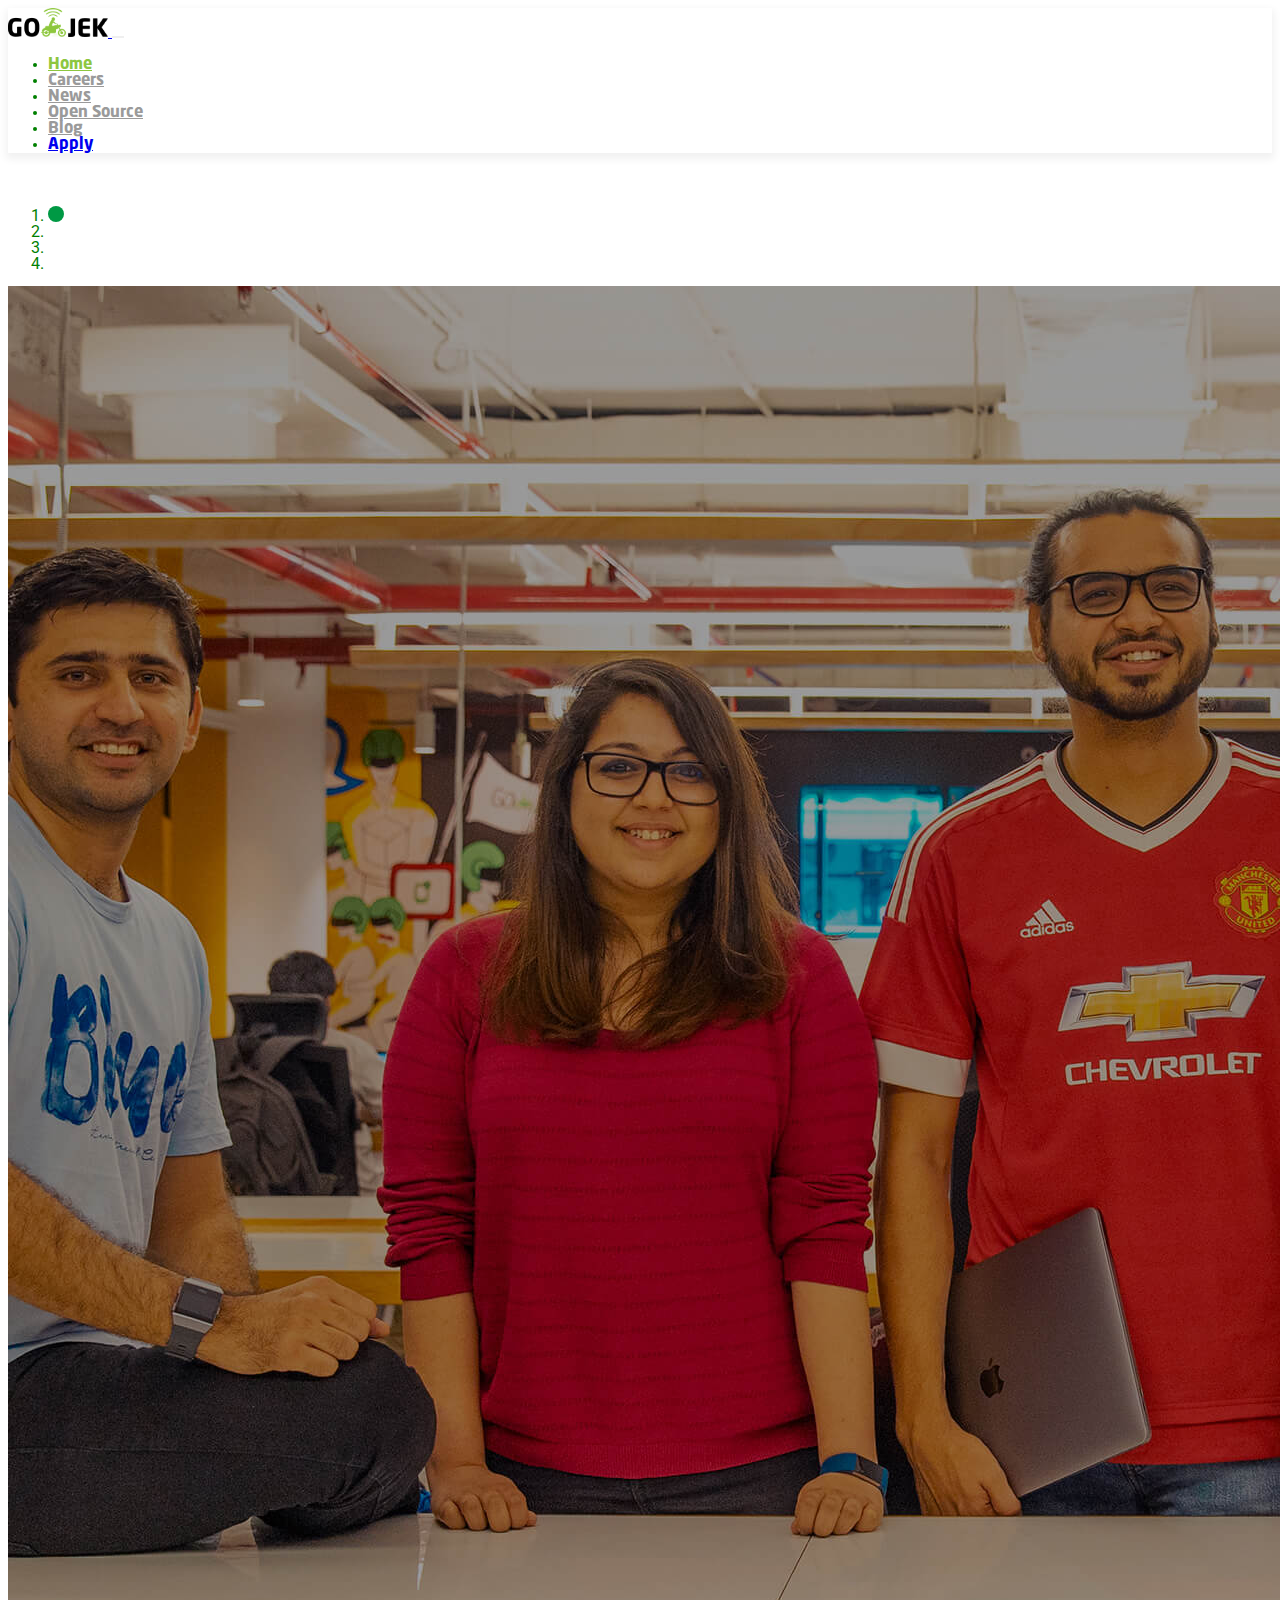
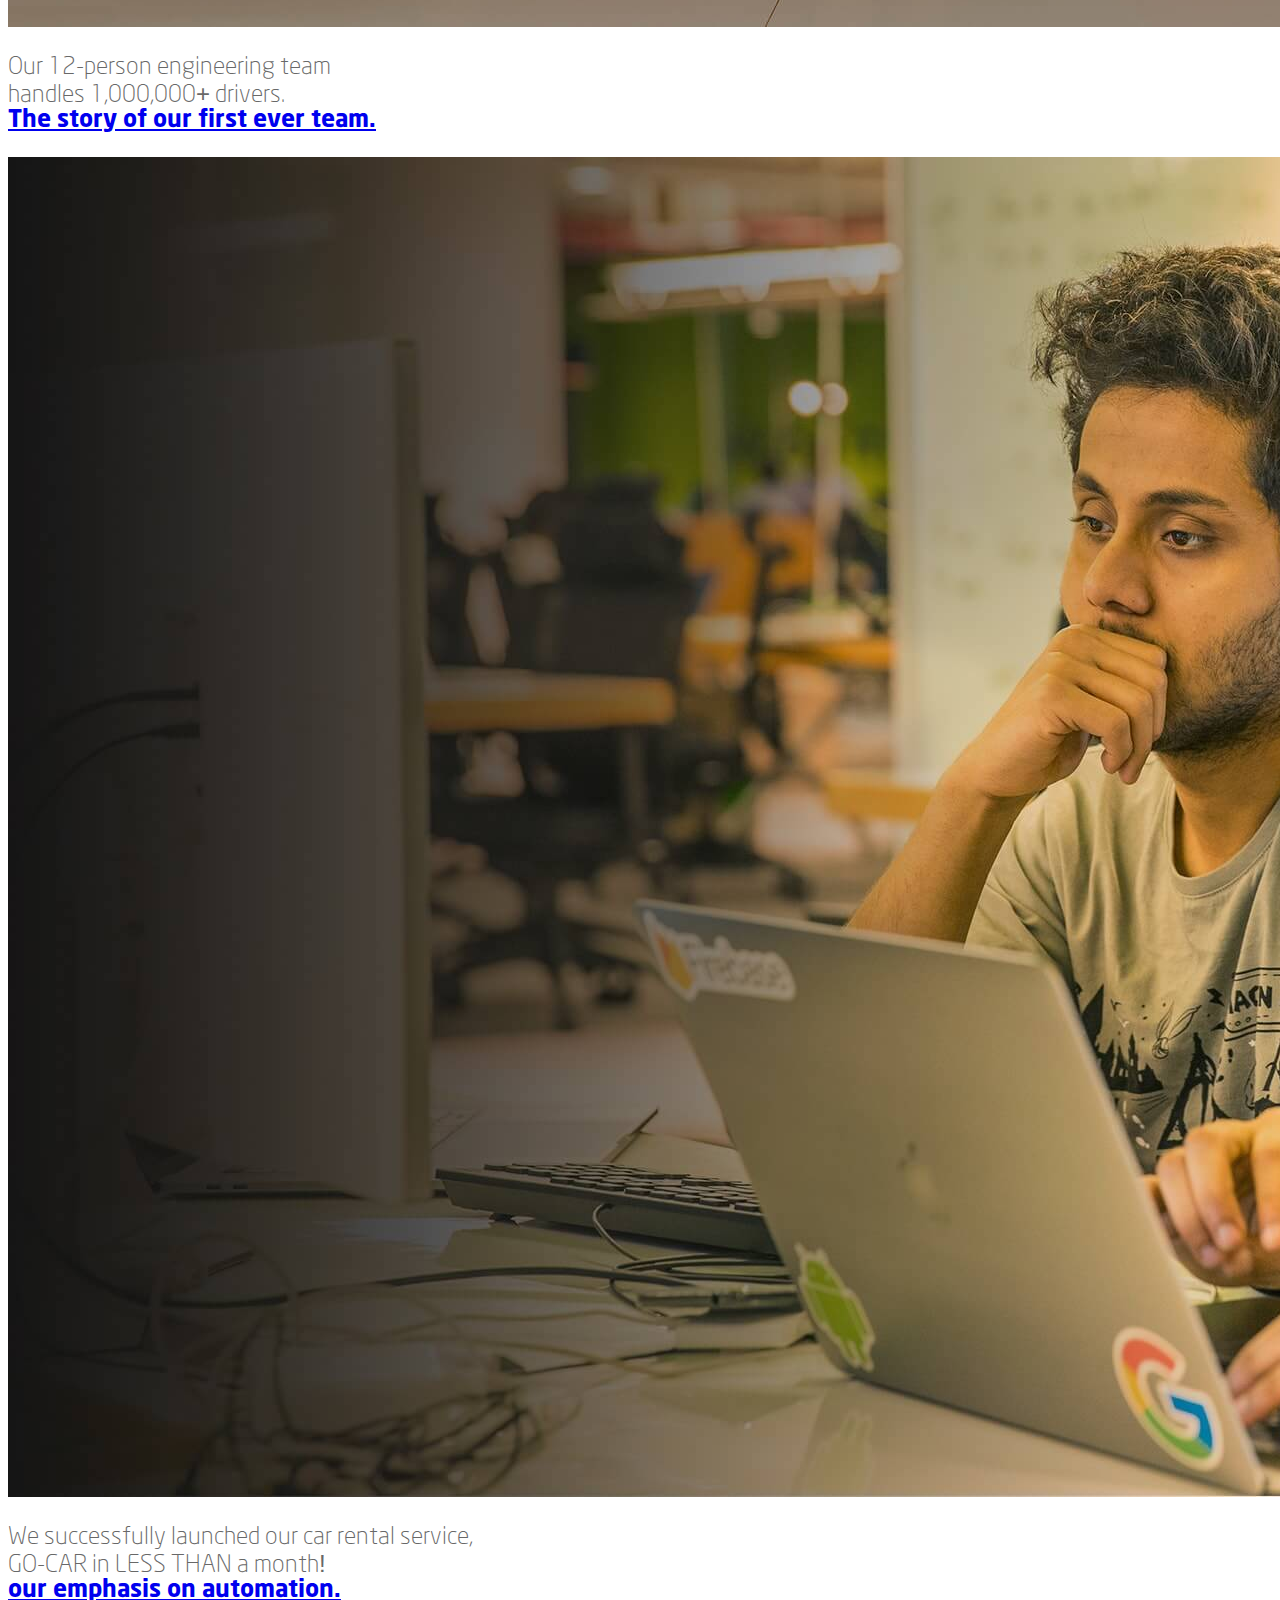
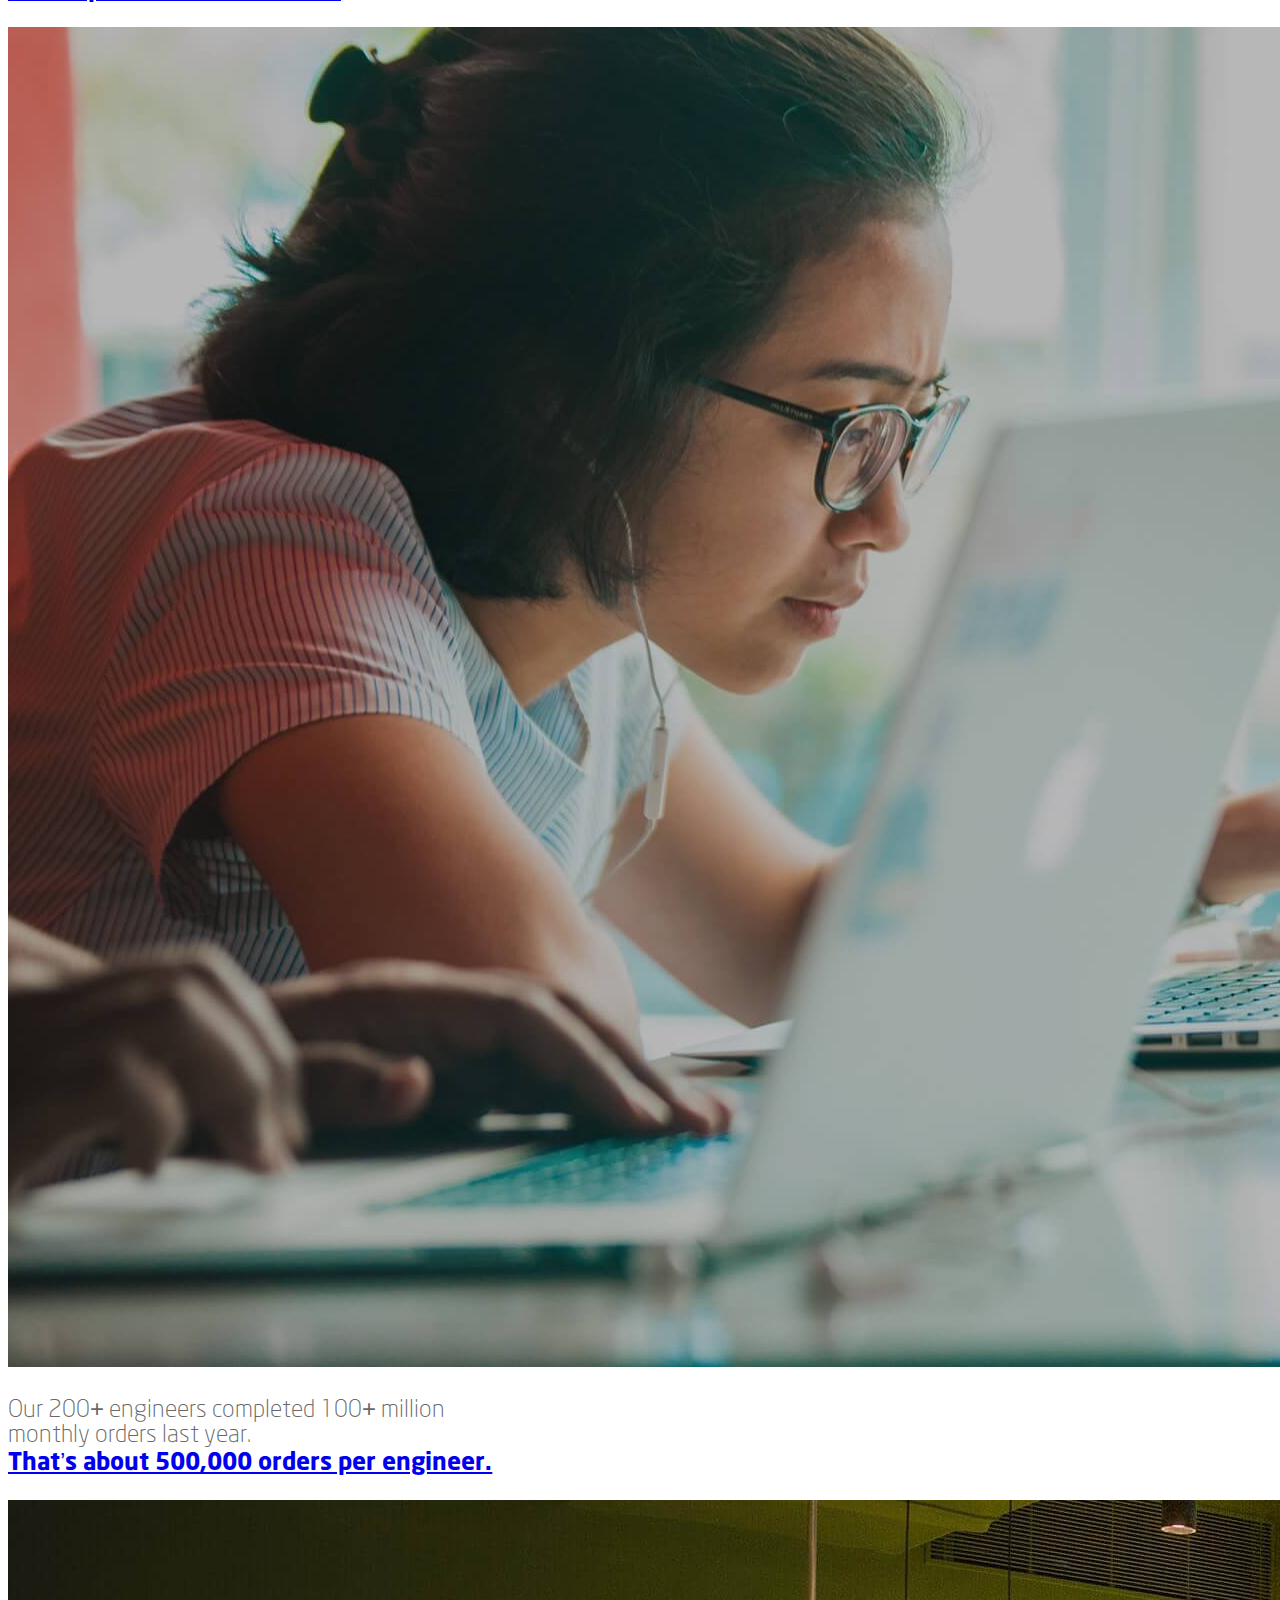
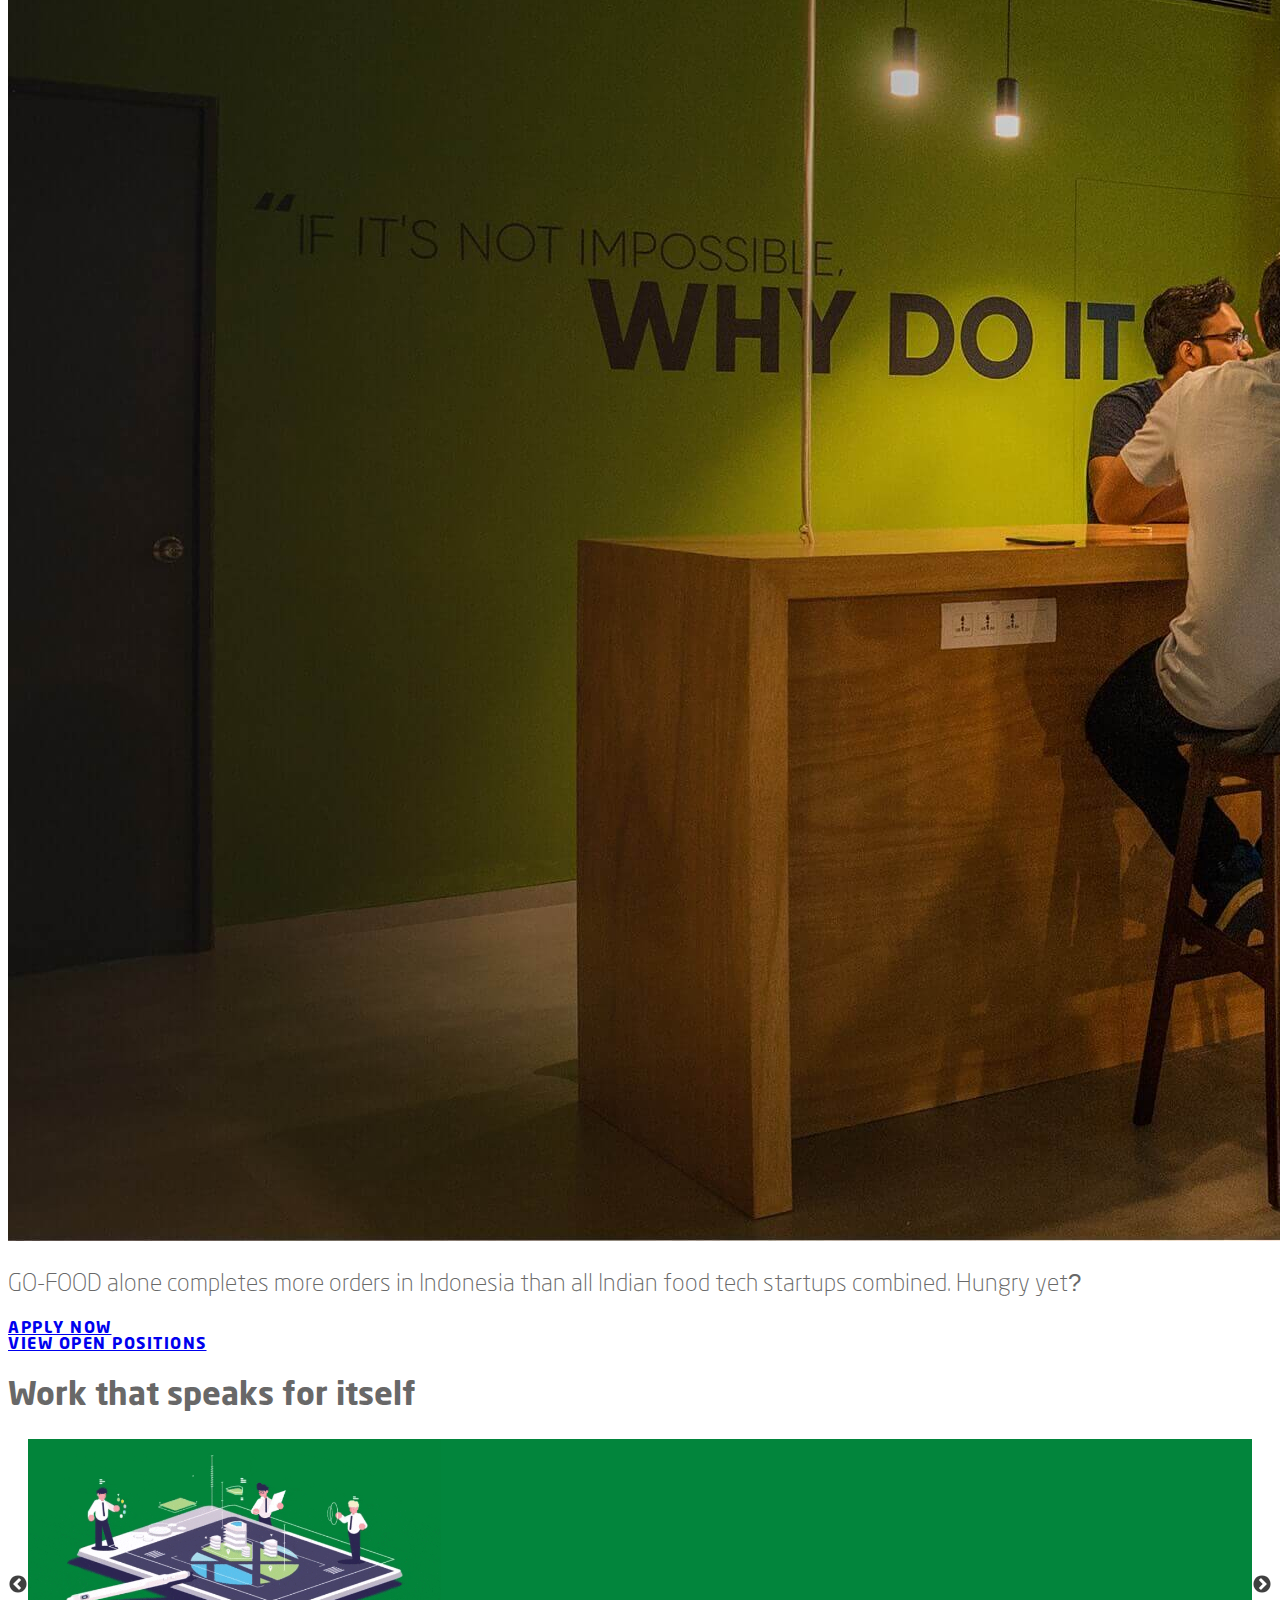
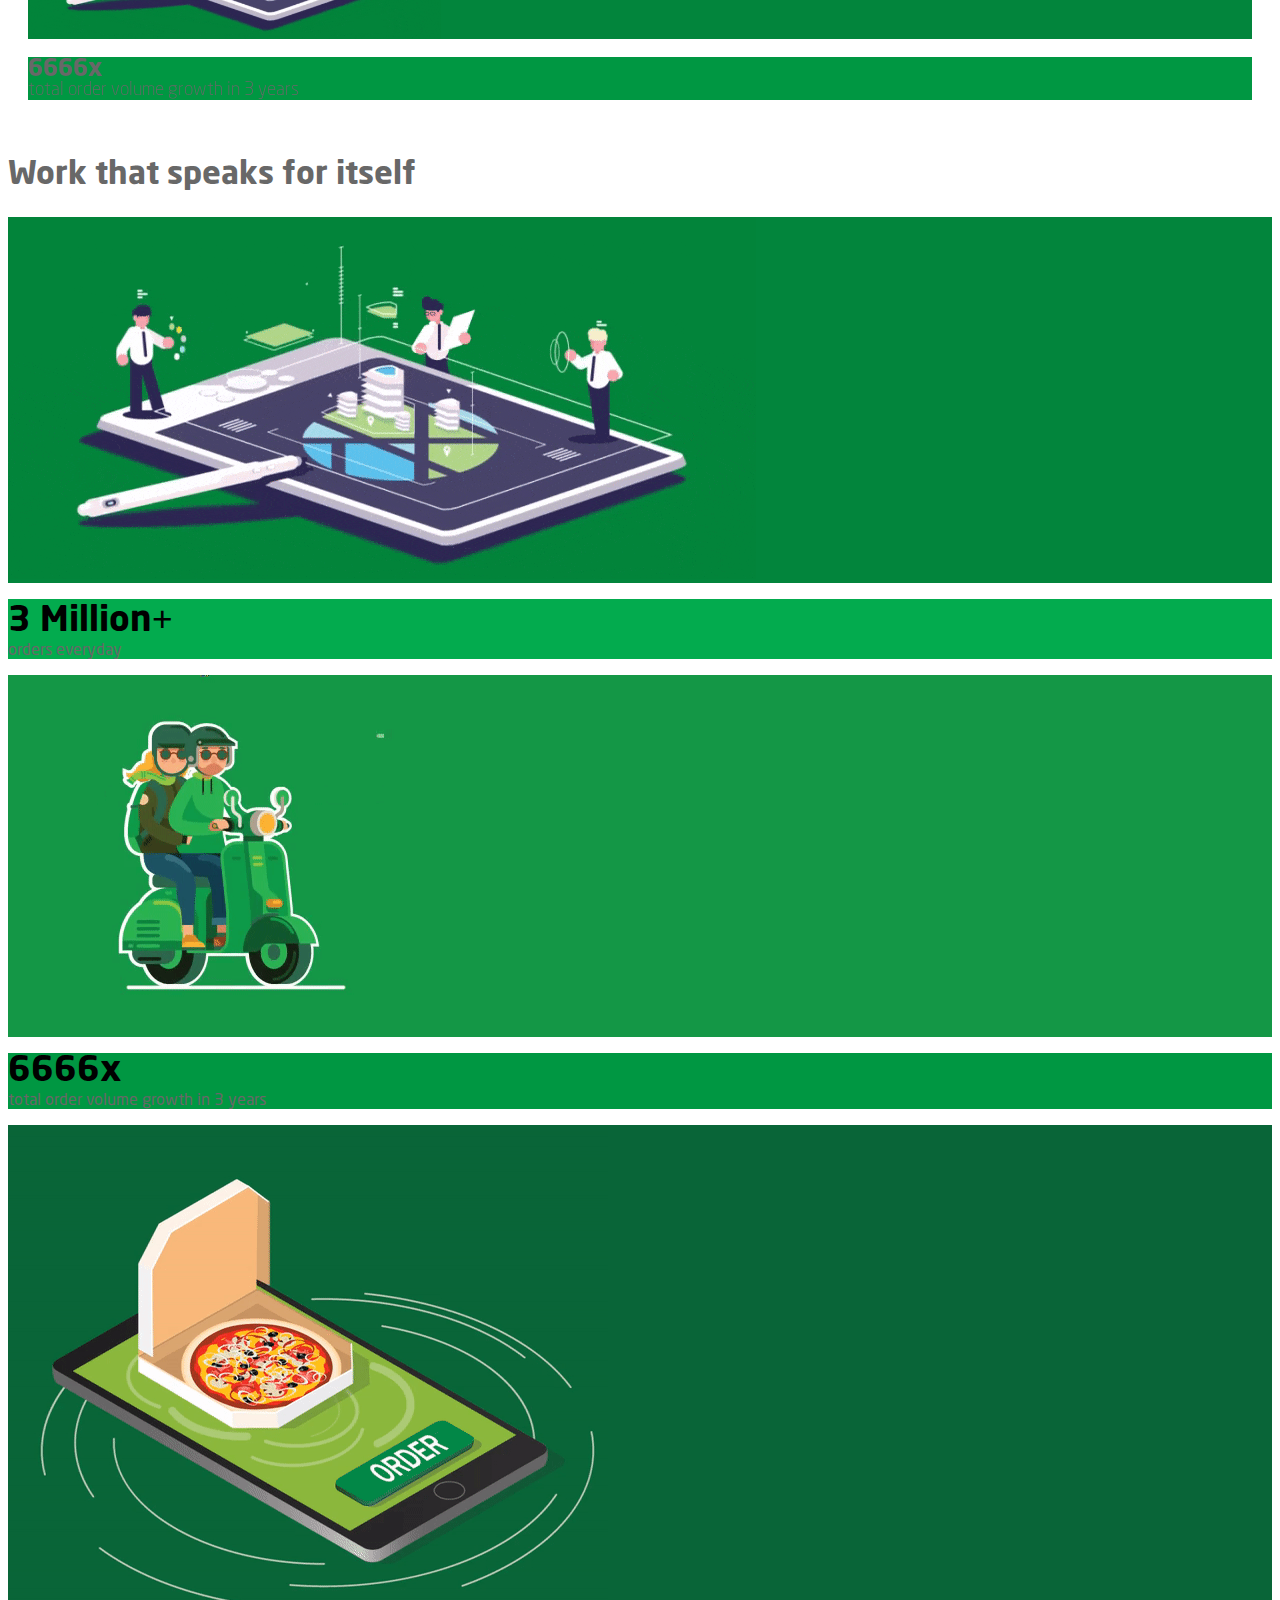
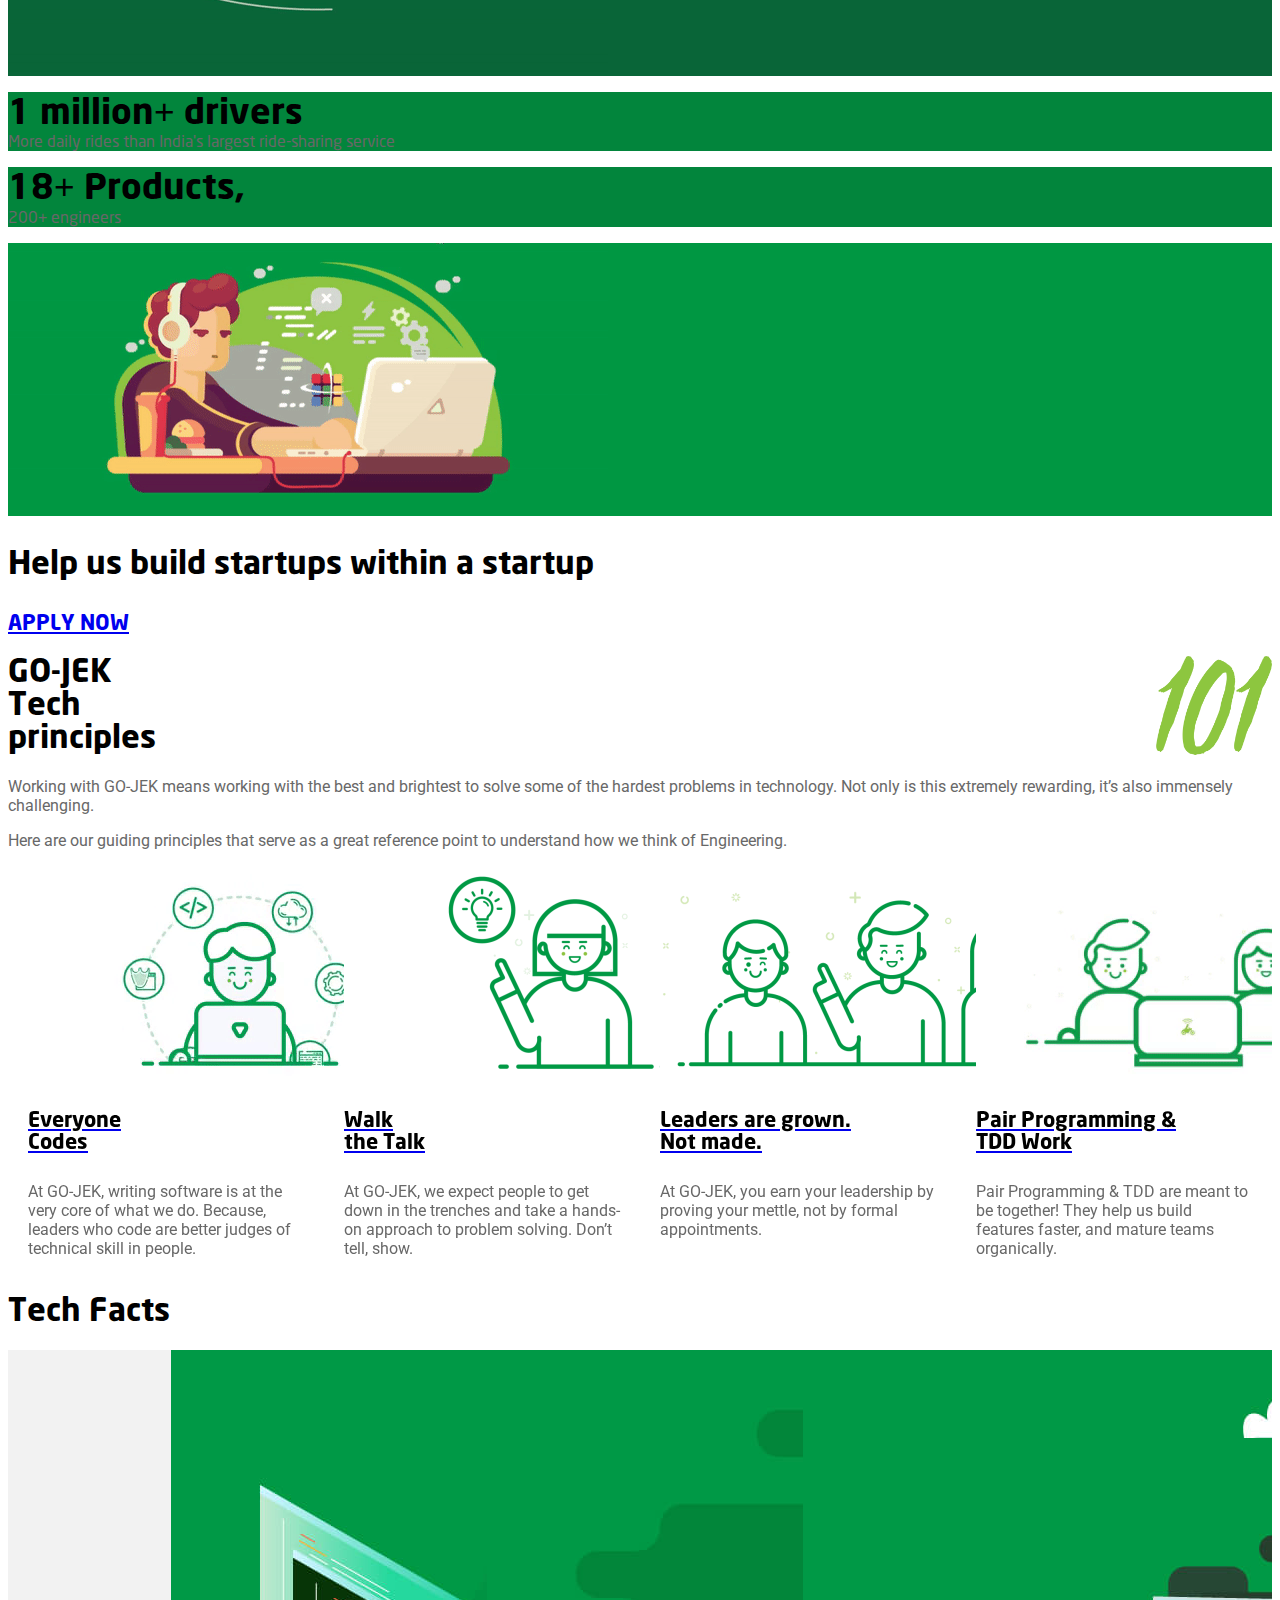
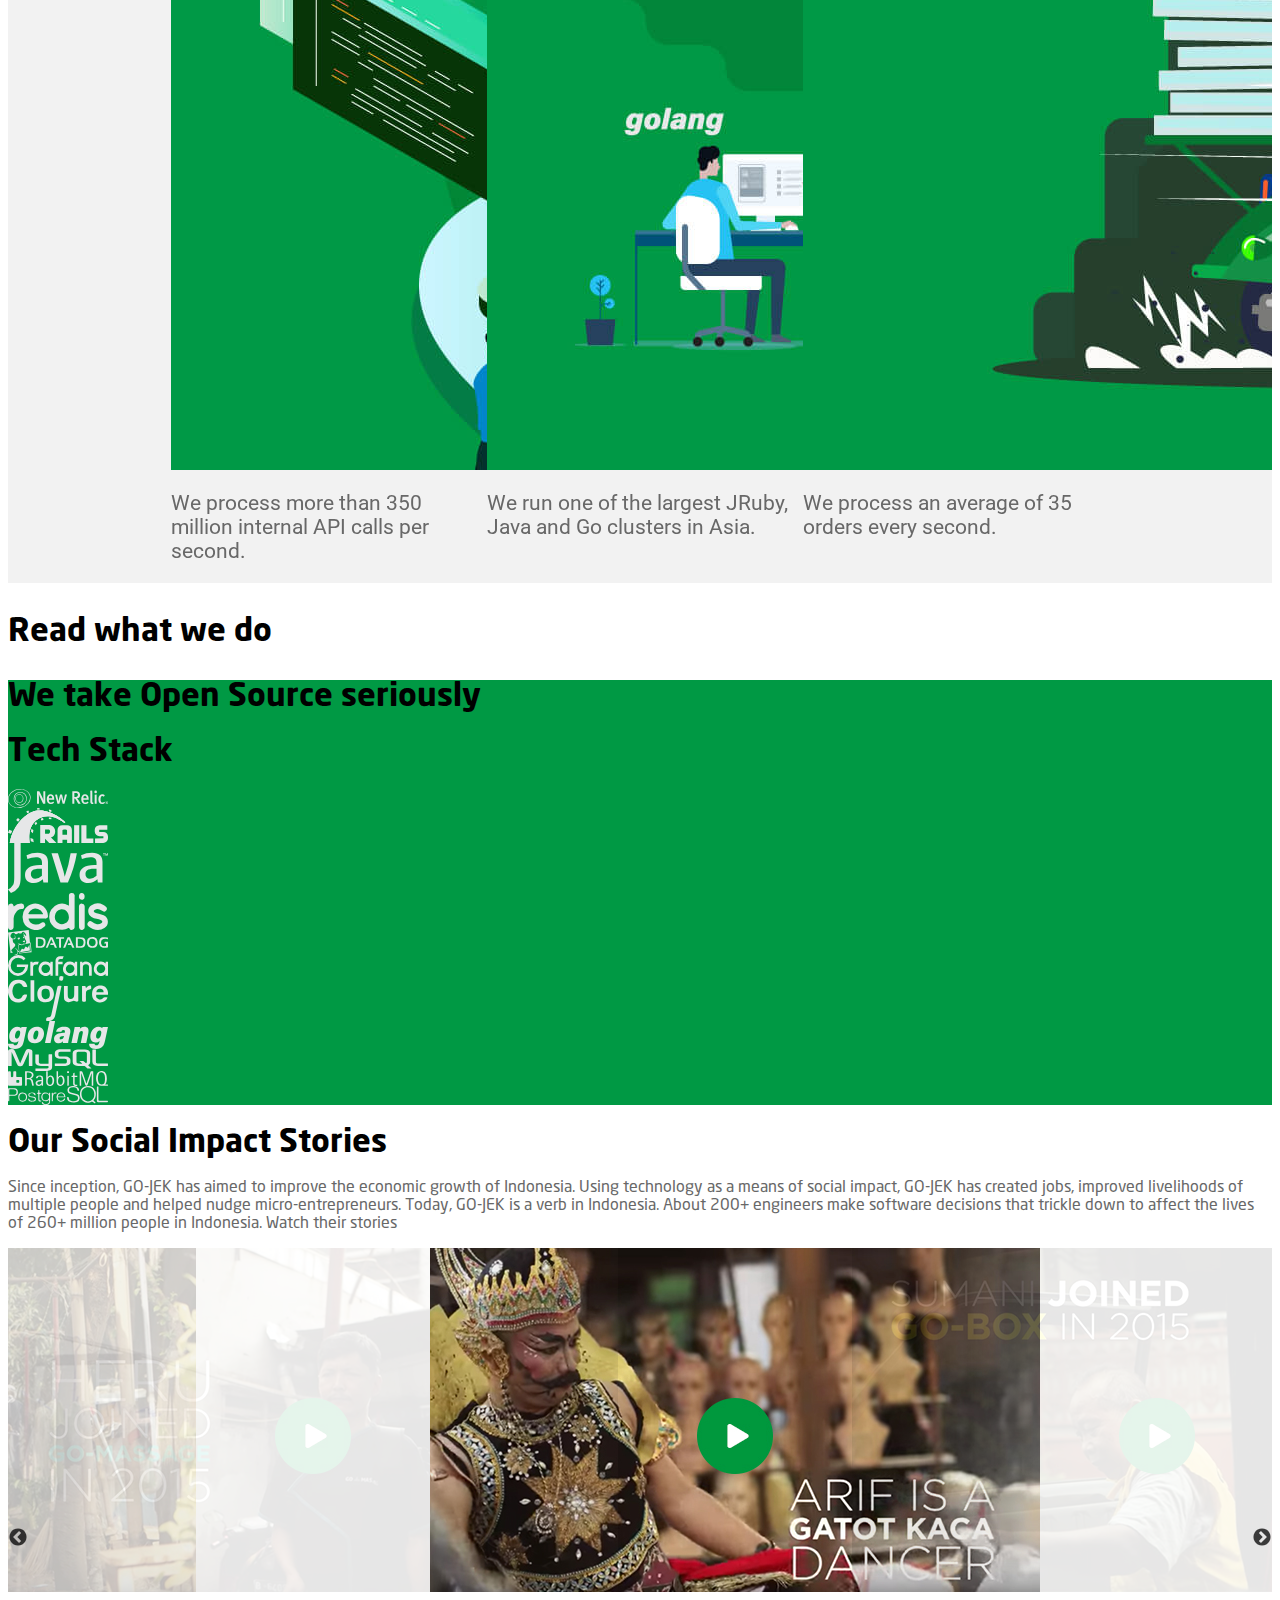
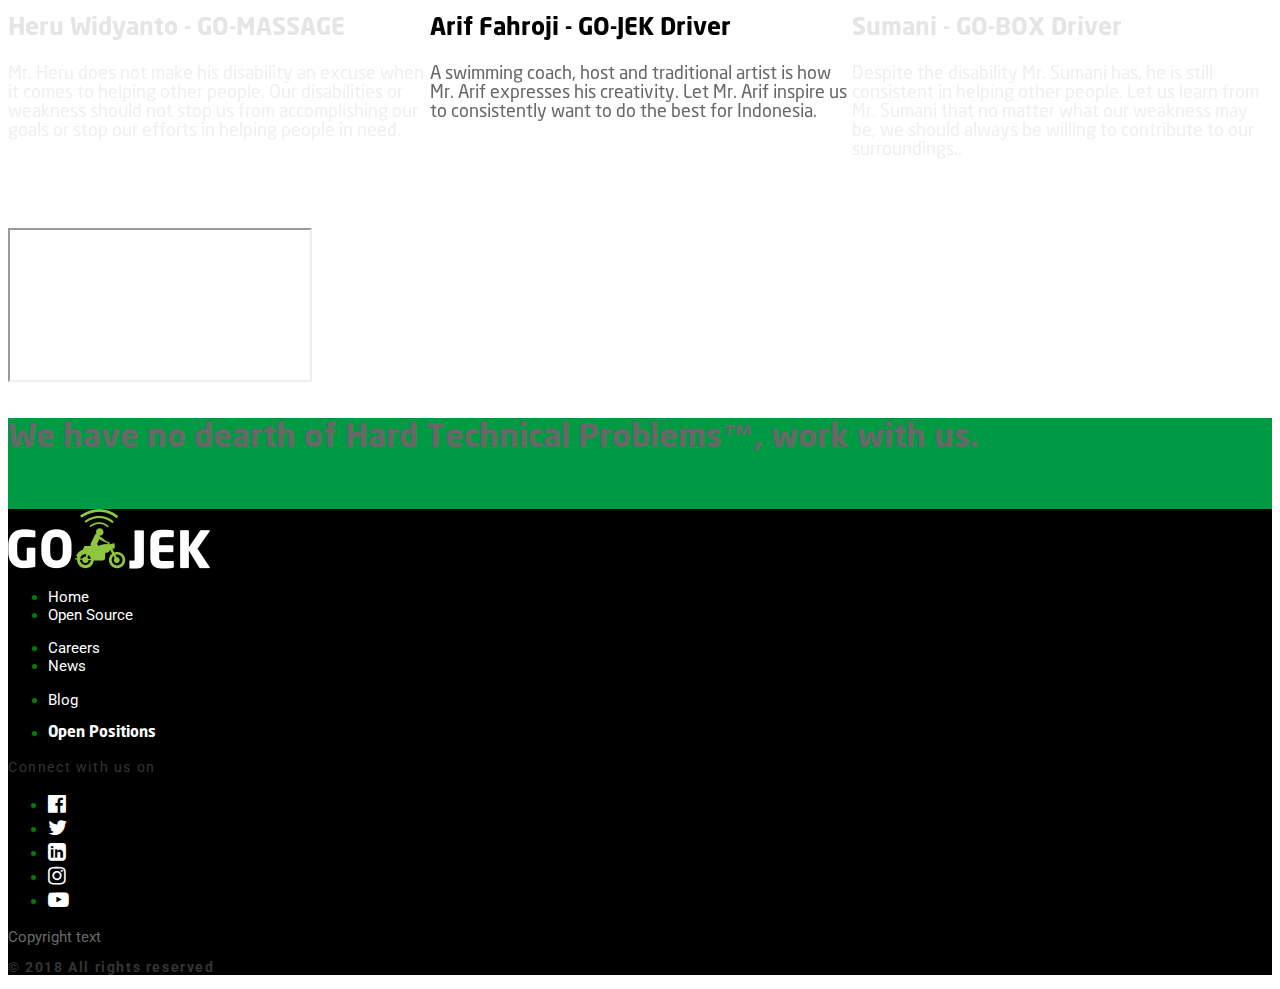
<file: index.html>
<!DOCTYPE html>
<html lang="en">
<!--
MMMMMMMMMMMMMMMMMMMMMMMMMMMMMMMMMMMMMMMMMMMMMMMMMMMMMMMMMMMMMMMMMMMMMMMMMMMMMMMMMMMMMMMMMMMMMMMMMMMM
MMMMMMMMMMMMMMMMMMMMMMMMMMMMMMMMMMMMMMMMMMMMMMMMMMMMMMMMMMMMMMMMMMMMMMMMMMMMMMMMMMMMMMMMMMMMMMMMMMMM
MMMMMMMMMMMMMMMMMMMMMMMMMMMMMMMMMMMMMMMMMMMMMMMMMMMMMMMMMMMMMMMMMMMMMMMMMMMMMMMMMMMMMMMMMMMMMMMMMMMM
MMMMMMMMMMMMMMMMMMMMMMMMMMMMMMMMMMMMMMMMMMMMMMMMMMMMMMMMMMMMMMMMMMMMMMMMMMMMMMMMMMMMMMMMMMMMMMMMMMMM
MMMMMMMMMMMMMMMMMMMMMMMMMMMMMMMMMMMMMMMMMMMMMMNNNNNMMMMMMMMMMMMMMMMMMMMMMMMMMMMMMMMMMMMMMMMMMMMMMMMM
MMMMMMMMMMMMMMMMMMMMMMMMMMMMMMMMMMMMmddyyso++//////++++osyhdmNMMMMMMMMMMMMMMMMMMMMMMMMMMMMMMMMMMMMMM
MMMMMMMMMMMMMMMMMMMMMMMMMMMMMMNmhyo+///////+++oooooo+++///////+sydNMMMMMMMMMMMMMMMMMMMMMMMMMMMMMMMMM
MMMMMMMMMMMMMMMMMMMMMMMMMMNdyo+////+osyhdmNNNNNNMMMNNNNNmdhyo+////++ydNMMMMMMMMMMMMMMMMMMMMMMMMMMMMM
MMMMMMMMMMMMMMMMMMMMMMMmhs+////oshmNNMMMMMMMMMMMMMMMMMMMMMMMMNNdyo+///+sdNMMMMMMMMMMMMMMMMMMMMMMMMMM
MMMMMMMMMMMMMMMMMMMMMMy+///oydNNMMMMMMMMMNNmmdddddddmmmNMMMMMMMMMMNdy+///+yMMMMMMMMMMMMMMMMMMMMMMMMM
MMMMMMMMMMMMMMMMMMMMMMNyshmNMMMMMMMMmdhso++///////////+++sydmNMMMMMMMNmy++sMMMMMMMMMMMMMMMMMMMMMMMMM
MMMMMMMMMMMMMMMMMMMMMMMMMMMMMMMMmds++//+osyhdmmmmmmmmdhyoo+//+ohmMMMMMMMNNMMMMMMMMMMMMMMMMMMMMMMMMMM
MMMMMMMMMMMMMMMMMMMMMMMMMMMMMmyo//+oydmNMMMMMMMMMMMMMMMMMNNmyo+//oymMMMMMMMMMMMMMMMMMMMMMMMMMMMMMMMM
MMMMMMMMMMMMMMMMMMMMMMMMMMMMd+/oydNMMMMMMMMMMMNNNNNNMMMMMMMMMMNds+//yMMMMMMMMMMMMMMMMMMMMMMMMMMMMMMM
MMMMMMMMMMMMMMMMMMMMMMMMMMMMMmmMMMMMMMMMNmhysoooooooosydmNMMMMMMMNhhmMMMMMMMMMMMMMMMMMMMMMMMMMMMMMMM
MMMMMMMMMMMMMMMMMMMMMMMMMMMMMMMMMMMMNmho++osyddmmmmdhys++oymNMMMMMMMMMMMMMMMMMMMMMMMMMMMMMMMMMMMMMMM
MMMMMMMMMMMMMMMMMMMMMMMMMMMMMMMMMMMmo+oydNMMMMMMMMMMMMMMmho/+hMMMMMMMMMMMMMMMMMMMMMMMMMMMMMMMMMMMMMM
MMMMMMMMMMMMMMMMMMMMMMMMMMMMMMMMMMMNdmMMMMMMMMMMMMMMMMMMMMMmyhMMMMMMMMMMMMMMMMMMMMMMMMMMMMMMMMMMMMMM
MMMMMMMMMMMMMMMMMMMMMMMMMMMMMMMMMMMMMMMMMMMMMMmysssydMMMMMMMMMMMMMMMMMMMMMMMMMMMMMMMMMMMMMMMMMMMMMMM
MMMMMMMMMMMMMMMMMMMMMMMMMMMMMMMMMMMMMMMMMMMMMs///////oNMMMMMMMMMMMMMMMMMMMMMMMMMMMMMMMMMMMMMMMMMMMMM
MMMMMMMMMMMMMMMMMMMMMMMMMMMMMMMMMMMMMMMMMMMMh/////////sMMMMMMMMMMMMMMMMMMMMMMMMMMMMMMMMMMMMMMMMMMMMM
MMMMMMMMMMMMMMMMMMMMMMMMMMMMMMMMMMMMMMMMMMMMh/////////yMMMMMMMMMMMMMMMMMMMMMMMMMMMMMMMMMMMMMMMMMMMMM
MMMMMMMMMMMMMMMMMMMMMMMMMMMMMMMMMMMMMMMMMMMy+////////yMMMMMMMMMMMMMMMMMMMMMMMMMMMMMMMMMMMMMMMMMMMMMM
MMMMMMMMMMMMMMMMMMMMMMMMMMMMMMMMMMMMMMMMMMy//////shmMMMMMMMMMMMMMMMMMMMMMMMMMMMMMMMMMMMMMMMMMMMMMMMM
MMMMMMMMMMMMMMMMMMMMMMMMMMMMMMMMMMMMMMMMMs////////+yNMMMMMMMMMMMMMMMMMMMMMMMMMMMMMMMMMMMMMMMMMMMMMMM
MMMMMMMMMMMMMMMMMMMMMMMMMMMMMMMMMMMMMMMMs////////+///ohMMMMMMMMMMMMMMMMMMMMMMMMMMMMMMMMMMMMMMMMMMMMM
MMMMMMMMMMMMMMMMMMMMMMMMMMMMMMMMMMMMMMMs////////dMdy+///ymMMMMMMMMMMMMMMMMMMMMMMMMMMMMMMMMMMMMMMMMMM
MMMMMMMMMMMMMMMMMMMMMMMMMMMMMMMMMMMMMMs////////hMMMMMNdyo++yhdmMMMMMMMMMMMMMMMMMMMMMMMMMMMMMMMMMMMMM
MMMMMMMMMMMMMMMMMMMMMMMMMMMMMMMMMMMMMs////////yMMMMMMMMMMMNdh//dMMMNmdNMMMMMMMMMMMMMMMMMMMMMMMMMMMMM
MMMMMMMMMMMMMMMMMMMMMMMMMMMMMMMMMMMMd/////////hMMMNmdhyysoooo//oso+///yMMMMMMMMMMMMMMMMMMMMMMMMMMMMM
MMMMMMMMMMMMMMMMMMMMMMMMMMMNdhhhhhhhho/////////ys+////////////////////yMMMMMMMMMMMMMMMMMMMMMMMMMMMMM
MMMMMMMMMMMMMMMMMMMMMMMMMMNo//////////////////////////////////////////yMMMMMMMMMMMMMMMMMMMMMMMMMMMMM
MMMMMMMMMMMMMMMMMMMMMMMMMMs////////////////////////////////////////ohhmMMMMMMMMMMMMMMMMMMMMMMMMMMMMM
MMMMMMMMMMMMMMMMMMMMMMmhyo/////////////////////////////////////oy///dMMMMMMMMMMMMMMMMMMMMMMMMMMMMMMM
MMMMMMMMMMMMMMMMMMMMdo+//////////////////////////////////////+hNMh///dNmmddmmNMMMMMMMMMMMMMMMMMMMMMM
MMMMMMMMMMMMMMMMMMmo/////////////////////////////////////hmmmNMMMMh///+//////+oymMMMMMMMMMMMMMMMMMMM
MMMMMMMMMMMMMMMMMy///////oydmmy//+///////////////////////mMMMMMMMh+////+yyyys+///odMMMMMMMMMMMMMMMMM
MMMMMMMMMMMMMMMMNo/////smMMMNN+/+Nms/////////////////////NMMMMMNo///so//dMMMMNms///sNMMMMMMMMMMMMMMM
MMMMMMMMMMMMMMMNNN////hMMMho++//yMMMy///////////////////:MMMMMMo///hMNo//sydNMMMd///sMMMMMMMMMMMMMMM
MMMMMMMMMMMMMMmsso////ssso///////syhy///////////////////oMMMMMd///sMMN+/////+mMMMh///mMMMMMMMMMMMMMM
MMMMMMMMMMMMMMMNNd///+mmm+///////oddh////sssssssssssssydNMMMMMh///hMMh///////yMMMd///dMMMMMMMMMMMMMM
MMMMMMMMMMMMMMMMMM+///hMMmo/////omMMy///oMMMMMMMMMMMMmmmmmmmmMm///oMMNs+////oNMMMs///NMMMMMMMMMMMMMM
MMMMMMMMMMMMMMMMMMd////yNMMmdhdmMMms////mMMMMMMMMMMMMMMMMMMMMMMs///omMMmdddmMMMNs///yMMMMMMMMMMMMMMM
MMMMMMMMMMMMMMMMMMMd+////ohdmmmdyo////omMMMMMMMMMMNNNNNNNNNNNNMMy////sdNNNNNNds+///hMMMMMMMMMMMMMMMM
MMMMMMMMMMMMMMMMMMMMNh+/////////////ohMMMMMMMMNNNNNNNmmmmmmmmmNNMms+////++++////+smMMMMMMMMMMMMMMMMM
MMMMMMMMMMMMMMMMMMMMMMMmhso++/++oshmMMMMMMMMMMMMMMMMMMMMMMMMMMMMMMMNdyo+///++oydNMMMMMMMMMMMMMMMMMMM
MMMMMMMMMMMMMMMMMMMMMMMMMMMMMNMMMMMMMMMMMMMMMMMMMMMMMMMMMMMMMMMMMMMMMMMMMNNMMMMMMMMMMMMMMMMMMMMMMMMM
MMMMMMMMMMMMMMMMMMMMMMMMMMMMMMMMMMMMMMMMMMMMMMMMMMMMMMMMMMMMMMMMMMMMMMMMMMMMMMMMMMMMMMMMMMMMMMMMMMMM
MMMMMMMMMMMMMMMMMMMMMMMMMMMMMMMMMMMMMMMMMMMMMMMMMMMMMMMMMMMMMMMMMMMMMMMMMMMMMMMMMMMMMMMMMMMMMMMMMMMM
MMMMMMMMMMMMMMMMMMMMMMMMMMMMMMMMMMMMMMMMMMMMMMMMMMMMMMMMMMMMMMMMMMMMMMMMMMMMMMMMMMMMMMMMMMMMMMMMMMMM
MMMMMMMMMMMMMMMMMMMMMMMMMMMMMMMMMMMMMMMMMMMMMMMMMMMMMMMMMMMMMMMMMMMMMMMMMMMMMMMMMMMMMMMMMMMMMMMMMMMM

If you're looking, we're hiring :) - work+source@go-jek.com
-->

<head>
	<meta charset="UTF-8">
	<meta name="viewport" content="width=device-width, initial-scale=1.0">
	<meta http-equiv="X-UA-Compatible" content="ie=edge">

	<link rel="shortcut icon" href="/favicon.ico" type="image/x-icon">
	<link rel="icon" href="/favicon.ico" type="image/x-icon">

	<!-- Fonts -->
	<link href="https://fonts.googleapis.com/css?family=Roboto" rel="stylesheet">

	<!-- Bootstrap assets -->
	<link rel="stylesheet" href="https://stackpath.bootstrapcdn.com/bootstrap/4.1.0/css/bootstrap.min.css" integrity="sha384-9gVQ4dYFwwWSjIDZnLEWnxCjeSWFphJiwGPXr1jddIhOegiu1FwO5qRGvFXOdJZ4"
	 crossorigin="anonymous">

	<link rel="stylesheet" href="https://stackpath.bootstrapcdn.com/font-awesome/4.7.0/css/font-awesome.min.css">

	<link rel="stylesheet" href="css/style.css">

	<link rel="stylesheet" type="text/css" href="css/slick.css" />
	<link rel="stylesheet" type="text/css" href="css/slick-theme.css" />
	<link rel="stylesheet" href="css/custom.css">

	<title>GO-JEK</title>
</head>

<body>
	<!-- Navigation -->
	<nav class="navbar fixed-top bg-white navbar-expand-lg navbar-light neosans-bold text-uppercase px-4 py-2">
		<a class="navbar-brand" href="#">
			<img class="header-logo-width" src="img/gojek-logo.png" alt="GO-JEK Logo" title="GO-JEK">
		</a>
		<button class="navbar-toggler" type="button" data-toggle="collapse" data-target="#navbarToggler" aria-controls="navbarToggler"
		 aria-expanded="false" aria-label="Toggle navigation">
			<span class="navbar-toggler-icon"></span>
		</button>

		<div class="collapse navbar-collapse" id="navbarToggler">
			<ul class="navbar-nav ml-auto mt-2 mt-lg-0">
				<li class="mx-3 nav-item active">
					<a class="nav-link" href="javascript:void(0);">Home
						<span class="sr-only">(current)</span>
					</a>
				</li>
				<li class="mx-3 nav-item">
					<a class="nav-link" href="/careers/">Careers</a>
				</li>
				<li class="mx-3 nav-item">
					<a class="nav-link" href="/news/">News</a>
				</li>
				<li class="mx-3 nav-item">
					<a class="nav-link" href="/open-source/">Open Source</a>
				</li>
				<li class="mx-3 nav-item">
					<a class="nav-link" href="/blog/">Blog</a>
				</li>
				<li class="mx-3 nav-item">
					<a class="btn btn-success rounded-1 neosans-bold green-apply-btn" href="/careers/">Apply</a>
				</li>
			</ul>
		</div>
	</nav>
	<!-- End navigation -->

	<!-- Main Banner -->
	<section class="first-section">
		<div id="go-jek-slider" class="carousel" data-ride="carousel">
			<div class="d-none d-md-block indicators-align">
				<ol class="carousel-indicators homepage-carousel-indicators  mx-0 col-xl-2 col-lg-2 col-md-3 ml-lg-5 ml-xl-5 mb-xl-5 pt-lg-4 justify-content-end">
					<li data-target="#go-jek-slider" data-slide-to="0" class="active"></li>
					<li data-target="#go-jek-slider" data-slide-to="1"></li>
					<li data-target="#go-jek-slider" data-slide-to="2"></li>
					<li data-target="#go-jek-slider" data-slide-to="3"></li>
				</ol>
			</div>
			<div class="carousel-inner ">
				<div class="carousel-item active">
					<picture>
						<source class="relative-position" media="(max-width: 425px)" srcset="./img/Banner2-min-mobile.jpg">
						<img class="img-fluid" src="./img/banner_1.jpg" alt="G0-JEK Developer">
					</picture>

					<div class="carousel-caption col-9 col-xl-6 col-md-8 col-lg-8 text-md-left text-center mt-md-5">
						<p class="font-lg absolute-caption neosans-light text-white mb-0">
							Our 12-person engineering team
							<br> handles 1,000,000+ drivers.
							<br>
							<a class="banner-link text-white" href="http://bit.ly/gojekfeature" target="_blank">
								<span class="font-lg neosans-bold py-1" style="border-bottom: 2px solid white">
									The story of our first ever team.
								</span>
							</a>
						</p>
					</div>
				</div>

				<div class="carousel-item">

					<picture>
						<source media="(max-width: 425px)" srcset="./img/Banner3-min-mobile.jpg" alt="G0-JEK Developer">
						<img class="img-fluid" src="./img/banner_2.jpg" alt="G0-JEK Developer">
					</picture>
					<div class="carousel-caption col-9 col-xl-7 col-md-9 col-lg-9   text-md-left text-center">
						<p class="font-lg absolute-caption neosans-light  mb-0  mt-md-5 text-white">
							We successfully launched our car rental service,
							<br> GO-CAR in LESS THAN a month!
							<br>
							<a class="banner-link text-white" href="http://bit.ly/autogojek" target="_blank">

								<span class="font-lg neosans-bold py-1" style="border-bottom: 2px solid white">
									our emphasis on automation.
								</span>
							</a>
						</p>
					</div>
				</div>
				<div class="carousel-item">
					<picture>
						<source media="(max-width: 425px)" srcset="./img/Banner1-min-mobile.jpg" alt="G0-JEK Developer">
						<img class="img-fluid" src="./img/banner_3.jpg" alt="G0-JEK Developer">
					</picture>
					<div class="carousel-caption col-9 col-xl-6 col-md-8 col-lg-8 text-md-left text-center">

						<p class="font-lg absolute-caption neosans-light text-white mb-0  mt-md-5">

							Our 200+ engineers completed 100+ million
							<br>monthly orders last year.
							<br>
							<a class="banner-link text-white" href="http://bit.ly/GOJEKImpactInIndonesia " target="_blank">

								<span class="font-lg neosans-bold py-1" style="border-bottom: 2px solid white">
									That’s about 500,000 orders per engineer.
								</span>
							</a>

						</p>
					</div>
				</div>

				<div class="carousel-item">
					<picture>
						<source media="(max-width: 425px)" srcset="./img/Banner4-min-mobile.jpg" alt="G0-JEK Developer">
						<img class="img-fluid" src="./img/banner_4.jpg" alt="G0-JEK Developer">
					</picture>
					<div class="carousel-caption col-9 col-xl-6 col-md-8 col-lg-8 text-md-left text-center">
						<p class="font-lg absolute-caption neosans-light text-white mb-0  mt-md-5">
							GO-FOOD alone completes more orders in Indonesia than all Indian food tech startups combined. Hungry yet?
						</p>
					</div>
				</div>

				<div class="carousel-caption py-0 carousel-btn text-uppercase">
					<div class=" align-self-center text-md-left text-center">
						<a href="/careers/" class="custom-btn text-center btn btn-success neosans-bold text-uppercase my-1 font-md  ">APPLY NOW</a>
					</div>
					<div class=" align-self-center text-md-left text-center">
						<a href="/careers/#viewPosition" class="custom-btn btn btn-outline-light my-1 font-md neosans-bold"> VIEW OPEN POSITIONS</a>
					</div>
				</div>
			</div>
			<a class="carousel-control-prev d-sm-none" href="#go-jek-slider" role="button" data-slide="prev">
				<span class="carousel-control-prev-icon" aria-hidden="true"></span>
				<span class="sr-only">Previous</span>
			</a>
			<a class="carousel-control-next d-sm-none" href="#go-jek-slider" role="button" data-slide="next">
				<span class="carousel-control-next-icon" aria-hidden="true"></span>
				<span class="sr-only">Next</span>
			</a>
		</div>
	</section>
	<!-- end main banner -->

	<!--GO-JEK Facts section(GO-JEK facts) for mobile view-->
	<section class="py-5 my-lg-5 d-lg-none">
		<div class="container-fluid">
			<h2 class="font-xl-l  text-center neosans-bold mb-4 text-dark ">Work that speaks for itself</h2>
			<div class="row numbers-slider neosans-bold text-white text-center">
				<div class="numbers-card">
					<div class="card-img-top dark-green-bg ">
						<img class="img-fluid pt-5 m-auto" src="img/growth.gif" alt="GO-JEK Growth">
					</div>
					<div class="card-body developer-bg">
						<p class="font-sm neosans-light">
							<span class="font-lg neosans-bold">
								6666x
							</span>
							<br> total order volume growth in 3 years
						</p>
					</div>
				</div>

				<div class="numbers-card">
					<div class="card-img-top order-bg">
						<img class="img-fluid m-auto" src="img/Pizza01.gif" alt="3 million orders">
					</div>
					<div class="card-body developer-bg">
						<p class="font-sm neosans-light">
							<span class="font-lg neosans-bold">

								3 million+ </span>
							<br>orders every day
						</p>
					</div>
				</div>

				<div class="numbers-card">
					<div class="card-img-top rider-bg">
						<img class="img-fluid mx-auto" src="img/Rider01.gif" alt="1 million drivers">
					</div>
					<div class="card-body order-bg ">
						<p class="font-sm neosans-light">
							<span class="font-lg neosans-bold">

								1 million+ </span>
							<br> drivers. More daily rides than India's largest ride-sharing service
						</p>
					</div>
				</div>
				<div class="numbers-card ">
					<div class="card-img-top developer-bg">
						<img class="img-fluid pt-5 m-auto" src="img/Developer01.gif" alt="Go-JEK developer">
					</div>
					<div class="card-body order-bg">
						<p class="font-sm neosans-light">
							<span class="font-lg neosans-bold">

								18+</span> Products,
							<br>
							<span class="font-lg neosans-bold">
								200+</span> engineers
						</p>
					</div>
				</div>
			</div>
		</div>
	</section>

	<!--GO-JEK Facts section(GO-JEK facts) Desktop view-->
	<section class="py-5 my-lg-5 d-none d-lg-block text-white">
		<div class="container">
			<div class="text-center">
				<h2 class="font-xl-l  neosans-bold mb-4 text-dark">Work that speaks for itself</h2>

				<div class="row">
					<div class="col-lg-5 d-flex dark-green-bg justify-content-around align-items-center">
						<img class="img-fluid" src="img/growth.gif" alt="growth">
					</div>

					<div class="col-lg-5 d-flex justify-content-around align-items-center green-bg">
						<p class="mb-0">
							<span class="h2 font-xl mb-0 text-white">3 Million+</span>
							<br>
							<span class="font-neosans">orders everyday</span>
						</p>
					</div>
					<div class="col-lg-2 d-flex justify-content-center align-items-center rider-bg">
						<img class="img-fluid" src="img/Rider01.gif" alt="1 million drivers">
					</div>
				</div>

				<div class="row">
					<div class="col-lg-5 d-flex justify-content-around align-items-center developer-bg">
						<p class="mb-0">
							<span class="h2 font-xl mb-0 text-white">6666x</span>
							<br>
							<span class="font-neosans">total order volume growth in 3 years</span>
						</p>
					</div>
					<div class="col-lg-2 d-flex justify-content-around align-items-center order-bg">
						<img class="img-fluid" src="img/Pizza01.gif" alt="3 million orders">
					</div>
					<div class="col-lg-5 d-flex justify-content-around align-items-center neosans-bold dark-green-bg">
						<p class="mb-0">
							<span class="h2 font-xl mb-0 text-white">1 million+ drivers</span>
							<br>
							<span class="font-neosans">More daily rides than India's largest ride-sharing service</span>
						</p>
					</div>
				</div>

				<div class="row">
					<div class="col-lg-7 d-flex justify-content-around align-items-center  dark-green-bg">
						<p class="mb-0">
							<span class="h2 font-xl mb-0 text-white">18+ Products, </span>
							<br>
							<span class="font-neosans">200+ engineers</span>
							<br>
						</p>
					</div>

					<div class="col-lg-5 developer-bg">
						<img class="img-fluid " src="img/Developer01.gif" alt="Go-JEK developer">
					</div>
				</div>
			</div>
		</div>
	</section>
	<!-- end stats section -->

	<!-- Call to action -->
	<section class="pb-5">
		<div class="container">
			<div class="row justify-content-center">
				<div class="col-lg-10">
					<p class=" px-2 text-center font-xl-l  text-black neosans-bold">Help us build startups within a startup</p>

					<div class="text-center pt-3">
						<a href="/careers/" class="custom-btn text-center btn btn-success neosans-bold text-uppercase font-md">APPLY NOW</a>
					</div>
				</div>
			</div>
		</div>
	</section>
	<!-- end of Call to action -->

	<!-- GO-JEK principles -->
	<section class="py-5">
		<div class="container pl-lg-0">
			<div class="row mb-5">
				<div class="col-md-4">
					<div class="bg-101">
						<h1 class="h2 font-xl-l ">GO-JEK
							<br> Tech
							<br> principles</h1>
					</div>
				</div>
				<div class="col-md-8 font-xs-l text-gray text-justify">
					<p>Working with GO-JEK means working with the best and brightest to solve some of the hardest problems in technology. Not
						only is this extremely rewarding, it’s also immensely challenging.</p>
					<p>Here are our guiding principles that serve as a great reference point to understand how we think of Engineering.
					</p>
				</div>
			</div>

			<div class="row slick-slider text-center text-md-left">
				<div class="principles-card">
					<img class="card-img-top img-fluid" src="img/EverybodyCodes01.gif" alt="GO-JEK Tech Principles - Eveyone codes">
					<div class="card-body px-0">
						<a class="text-dark transparent-outline-link" href="https://blog.gojekengineering.com/go-jek-engineering-guiding-principles-101-9a7bd499ffa2"
						 target="_blank">
							<h4 class="card-title font-md">
								Everyone
								<br> Codes
							</h4>
						</a>

						<p class="font-xs-l">At GO-JEK, writing software is at the very core of what we do. Because, leaders who code are better judges of technical
							skill in people.</p>
					</div>
				</div>
				<div class="principles-card">
					<img class="card-img-top img-fluid" src="img/walkthetalk (1).gif" alt="GO-JEK Tech Principles - Walk the talk">
					<div class="card-body px-0">
						<a class="text-dark transparent-outline-link" href="https://blog.gojekengineering.com/go-jek-engineering-guiding-principles-101-9a7bd499ffa2"
						 target="_blank">
							<h4 class="card-title font-md">
								Walk
								<br>the Talk
							</h4>
						</a>
						<p class="font-xs-l">At GO-JEK, we expect people to get down in the trenches and take a hands-on approach to problem solving. Don’t tell,
							show.
						</p>
					</div>
				</div>
				<div class="principles-card">
					<img class="card-img-top img-fluid" src="img/leader-2.gif" alt="GO-JEK Tech Principles - Leaders are grown not made">
					<div class="card-body px-0">
						<a class="text-dark transparent-outline-link" href="https://blog.gojekengineering.com/go-jek-engineering-guiding-principles-101-9a7bd499ffa2"
						 target="_blank">
							<h4 class="card-title font-md">
								Leaders are grown.
								<br>Not made.
							</h4>
						</a>
						<p class="font-xs-l">At GO-JEK, you earn your leadership by proving your mettle, not by formal appointments.</p>
					</div>
				</div>
				<div class="principles-card">
					<img class="card-img-top img-fluid" src="img/PaorProgramming01.gif" alt="GO-JEK Tech Principles - Pair programming and TDD">
					<div class="card-body px-0">
						<a class="text-dark transparent-outline-link" href="https://blog.gojekengineering.com/go-jek-engineering-guiding-principles-101-9a7bd499ffa2"
						 target="_blank">
							<h4 class="card-title font-md">
								Pair Programming &amp;
								<br>TDD Work
							</h4>
						</a>
						<p class="font-xs-l">Pair Programming &amp; TDD are meant to be together! They help us build features faster, and mature teams organically.</p>
					</div>
				</div>
			</div>
		</div>
	</section>
	<!-- end of GO-JEK principles -->

	<!-- Tech facts section -->
	<section class="py-5">
		<div class="container">
			<h1 class="h2 mb-4 font-xl-l text-center text-lg-left">Tech Facts</h1>
		</div>
		<div class="container-fluid pt-3 pb-3 gray-bg">
			<div class="row tech-facts-slider text-lg-start text-center">
				<div class="card rounded-0 border-0">
					<img class="card-img-top" src="img/TechStack_APIs.jpg" alt="200 million internel API calls per second">
					<div class="card-body font-md">
						<p class="custom-line-height">We process more than 350 million internal API calls per second.</p>
					</div>
				</div>

				<div class="card rounded-0 border-0">
					<img class="card-img-top " src="img/TechStack_GolangRubyJava.jpg" alt="Ruby, Java and Go clusters">
					<div class="card-body font-md">
						<p class="custom-line-height"> We run one of the largest JRuby, Java and Go clusters in Asia.
						</p>
					</div>
				</div>
				<div class="card rounded-0 border-0">
					<img class="card-img-top" src="img/TechStack_Orders.jpg" alt="30 orders on an average every second">
					<div class="card-body font-md">
						<p class="custom-line-height">
							We process an average of 35 orders every second.
						</p>
					</div>
				</div>
			</div>
		</div>

	</section>
	<!-- end of tech facts section -->

	<!-- Blog section -->
	<section class="py-3">
		<div class="container">
			<div class="text-center text-lg-left font-xl-l">
				<p class="h2">Read what we do</p>
			</div>
			<div id="jsonContent" class="row blog-slider pt-4">
			</div>
		</div>
	</section>
	<!-- end of blog section -->

	<!-- Opensource section -->
	<section class="py-5 bg-green">
		<div class="container">
			<h1 class="h2 pl-0 font-xl-l text-center text-white">We take Open Source seriously</h1>

			<div id="opensourceCards" class="row justify-content-md-center pt-4"></div>

			<!-- Tech Stack -->
			<h1 class="h2 pt-3 font-xl-l text-center text-white">Tech Stack</h1>
			<div class="container">
				<div class="row pl-2 justify-content-center align-items-center">
					<div class="col-md-3  col-4 pt-4">
						<img class="img-fluid mx-auto custom-logo-width" src="img/Asset 27.svg" title="New Relic" alt="New Relic">
					</div>
					<div class="col-md-3  col-4 pt-4">
						<img class="img-fluid mx-auto custom-logo-width" src="img/Asset 28.svg" title="Ruby on Rails" alt="Ruby on Rails">
					</div>
					<div class="col-md-3  col-4 pt-4">
						<img class="img-fluid mx-auto custom-logo-width" src="img/Asset 29.svg" title="Java" alt="Java">
					</div>
					<div class="col-md-3  col-4 pt-4">
						<img class="img-fluid mx-auto custom-logo-width" src="img/Asset 30.svg" title="Grafana" alt="Grafana">
					</div>
					<div class="col-md-3  col-4 pt-4">
						<img class="img-fluid mx-auto custom-logo-width" src="img/Asset 31.svg" title="Datadog" alt="Datadog">
					</div>
					<div class="col-md-3  col-4 pt-4">
						<img class="img-fluid mx-auto custom-logo-width" src="img/Asset 32.svg" title="Clojure" alt="Clojure">
					</div>
					<div class="col-md-3  col-4 pt-4">
						<img class="img-fluid mx-auto custom-logo-width" src="img/Asset 33.svg" title="Golang" alt="Golang">
					</div>
					<div class="col-md-3  col-4 pt-4">
						<img class="img-fluid mx-auto custom-logo-width" src="img/Asset 34.svg" title="PostgreSQL" alt="PostgreSQL">
					</div>

					<div class="col-md-3  col-4 pt-4">
						<img class="img-fluid mx-auto custom-logo-width" src="img/Asset 35.svg" title="RabbitMQ" alt="RabbitMQ" />
					</div>
					<div class="col-md-3   col-4 pt-4">
						<img class="img-fluid mx-auto custom-logo-width" src="img/Asset 36.svg" title="MySQL" alt="MySQL">
					</div>
					<div class="col-md-3   col-4 pt-4">
						<img class="img-fluid mx-auto custom-logo-width" src="img/Asset 37.svg" title="MySQL" alt="MySQL">
					</div>
				</div>
			</div>

		</div>
	</section>
	<!-- end of opensource section -->

	<!-- Impact on Indonesia -->
	<section class="py-5">
		<div class="container">
			<div class="row justify-content-center text-center">
				<h1 class="col-12 neosans-bold text-black mb-3 font-xl-l">Our Social Impact Stories</h1>
				<p class="font-xs-l mt-2 font-neosans px-1">
					<span>
						Since inception, GO-JEK has aimed to improve the economic growth of Indonesia. Using technology as a means of social impact,
						GO-JEK has created jobs, improved livelihoods of multiple people and helped nudge micro-entrepreneurs.
					</span>
					<span>
						Today, GO-JEK is a verb in Indonesia. About 200+ engineers make software decisions that trickle down to affect the lives
						of 260+ million people in Indonesia. Watch their stories
					</span>

				</p>

			</div>
		</div>

		<div class="container-fluid mt-3">
			<div class="row impact-slider">
				<div class="card rounded-0 border-0">
					<div class="">
						<a onclick="changeVideo('bdHfntRaAoo')">
							<img class="img-fluid w-100 w-100" src="img/Arif.jpg">
						</a>
					</div>
					<div class="card-body  text-md-left text-center">
						<p class="neosans-bold text-black font-lg">Arif Fahroji - GO-JEK Driver</p>
						<p class="font-neosans font-sm">A swimming coach, host and traditional artist is how Mr. Arif expresses his creativity. Let Mr. Arif inspire us to
							consistently want to do the best for Indonesia.</p>
					</div>
				</div>

				<div class="card rounded-0 border-0">
					<div class="">
						<a onclick="changeVideo('1kPYaBfgawI')">
							<img class="img-fluid w-100" src="img/Sumani.jpg">
						</a>
					</div>
					<div class="card-body   text-md-left text-center">
						<p class="neosans-bold text-black font-lg">Sumani - GO-BOX Driver</p>
						<p class="font-neosans font-sm">Despite the disability Mr. Sumani has, he is still consistent in helping other people. Let us learn from Mr. Sumani
							that no matter what our weakness may be, we should always be willing to contribute to our surroundings..</p>
					</div>
				</div>
				<div class="card rounded-0 border-0">
					<div class="">
						<a onclick="changeVideo('77YDzTh-_EA')">
							<img class="img-fluid w-100" src="img/Nuridah.jpg">
						</a>
					</div>
					<div class="card-body  text-md-left text-center">
						<p class="neosans-bold text-black  font-lg">Nuridah - She joined as a GO-JEK Driver and in the same year she joined GO-CLEAN.</p>
						<p class="font-neosans font-sm">Determination is the key for us to accomplish anything we want. Mrs. Nuridah is a good example of how determination
							can help you accomplish your goals. Let us all have the same determination as Mrs. Nuridah for a better Indonesia.</p>
					</div>
				</div>
				<div class="card rounded-0 border-0">
					<div class="">
						<a onclick="changeVideo('EKQxX5XZrr4')">
							<img class="img-fluid w-100" src="img/Heru.jpg">
						</a>
					</div>
					<div class="card-body  text-md-left text-center">
						<p class="neosans-bold text-black font-lg ">Heru Widyanto - GO-MASSAGE</p>
						<p class="font-neosans font-sm">Mr. Heru does not make his disability an excuse when it comes to helping other people. Our disabilities or weakness
							should not stop us from accomplishing our goals or stop our efforts in helping people in need.</p>
					</div>
				</div>

			</div>
		</div>

		<div class="modal fade" id="myModal" tabindex="-1" role="dialog" aria-labelledby="myModalLabel">
			<div class="modal-dialog modal-lg modal-dialog-centered" role="document">
				<div class="modal-content">
					<div class="modal-body embed-responsive embed-responsive-21by9">

						<iframe id="iframeYoutube" class="embed-responsive-item" src="https://www.youtube.com/embed/bdHfntRaAoo?rel=0&amp;showinfo=0"
						 allowfullscreen></iframe>

					</div>
					<!-- <div class="modal-footer">
                        <button type="button" class="btn btn-default" data-dismiss="modal">Close</button>
                    </div> -->
				</div>
			</div>
		</div>

	</section>
	<!-- end of impact on Indonesia section -->

	<!-- Call to action -->
	<section class="bg-green p-2">
		<div class="container-fluid">
			<div class="jumbotron jumbotron-fluid bg-green">
				<div class="row justify-content-center">
					<div class="col-lg-12">
						<h3 class="h3 text-center text-white font-xl-l neosans-bold">We have no dearth of Hard Technical Problems&trade;, work with us.</h3>

						<div class="text-center pt-3">
							<a href="/careers/" class="btn text-center bg-white text-green neosans-bold text-uppercase custom-btn challenging-button">APPLY NOW</a>
						</div>
					</div>
				</div>
			</div>
		</div>
	</section>
	<!-- end of call to action -->

	<footer class="bg-black text-white py-5">
		<div class="container">
			<div class="row text-uppercase">
				<div class="col-md-4">
					<a href="/">
						<img src="img/logo-footer.png" alt="GO-JEK LOGO" title="GO-JEK">
					</a>
				</div>
				<div class="col-md-8">
					<div class="row font-xs">
						<div class="col-md-3 d-none d-md-block">
							<ul class="list-unstyled">
								<li class="pb-4">
									<a href="#">Home</a>
								</li>
								<li class="pb-4">
									<a href="/open-source/">Open Source</a>
								</li>
							</ul>
						</div>
						<div class="col-md-3 d-none d-md-block">
							<ul class="list-unstyled">

								<!-- <li class="pb-4">
                                    <a href="/about-us/">About</a>
                                </li> -->
								<li class="pb-4">
									<a href="/careers/">Careers</a>
								</li>
								<li class="pb-4">
									<a href="/news/">News</a>
								</li>

							</ul>
						</div>
						<div class="col-md-2 d-none d-md-block font-xs">
							<ul class="list-unstyled">
								<li class="pb-4 ">
									<a href="/blog/">Blog</a>
								</li>

							</ul>
						</div>
						<div class="col-md-4  d-none d-md-block px-0">
							<ul class="list-unstyled">
								<li class="pb-4 text-left mx-0 ">
									<a class="green-apply-btn btn btn-success neosans-bold rounded-1 text-white px-lg-5 px-md-3" href="/careers/#viewPosition">Open Positions</a>
								</li>

								<!-- <li class="pb-4">
                                    <a class="text-opacity font-xs" href="/">FAQs</a>
                                </li> -->
							</ul>
						</div>
					</div>
				</div>
			</div>

			<div class="row">
				<div class="col-md-4">
					<span class="copyright-text">Connect with us on</span>
					<ul class="list-inline">
						<li class="list-inline-item">
							<a href="https://www.facebook.com/gojektech
                            " target="_blank">
								<i class="fa fa-facebook-official" aria-hidden="true"></i>
							</a>
						</li>
						<li class="list-inline-item">
							<a href="https://twitter.com/gojektech
                            " target="_blank">
								<i class="fa fa-twitter" aria-hidden="true"></i>
							</a>
						</li>
						<li class="list-inline-item">
							<a href="https://www.linkedin.com/company/go-jek-india/
                            " target="_blank">
								<i class="fa fa-linkedin-square" aria-hidden="true"></i>
							</a>
						</li>
						<li class="list-inline-item">
							<a href="https://www.instagram.com/gojek.tech/
                            " target="_blank">
								<i class="fa fa-instagram" aria-hidden="true"></i>
							</a>
						</li>
						<li class="list-inline-item">
							<a href="https://www.youtube.com/channel/UCRQzgsSnYyxzhYGxLddKgEw/featured
                            " target="_blank">
								<i class="fa fa-youtube-play" aria-hidden="true"></i>
							</a>
						</li>
					</ul>
				</div>
				<div class="col-md-8 text-md-right text-left font-xs">
					<span class="invisible">Copyright text</span>
					<p class="text-uppercase align-middle copyright-text">
						<strong>&copy; 2018 All rights reserved</strong>
					</p>
				</div>
			</div>
		</div>
	</footer>

	<!-- JS files -->
	<script src="https://code.jquery.com/jquery-3.3.1.slim.min.js" integrity="sha384-q8i/X+965DzO0rT7abK41JStQIAqVgRVzpbzo5smXKp4YfRvH+8abtTE1Pi6jizo"
	 crossorigin="anonymous"></script>
	<script src="http://code.jquery.com/jquery-3.3.1.min.js" integrity="sha256-FgpCb/KJQlLNfOu91ta32o/NMZxltwRo8QtmkMRdAu8="
	 crossorigin="anonymous"></script>

	<script src="https://cdnjs.cloudflare.com/ajax/libs/popper.js/1.14.0/umd/popper.min.js" integrity="sha384-cs/chFZiN24E4KMATLdqdvsezGxaGsi4hLGOzlXwp5UZB1LY//20VyM2taTB4QvJ"
	 crossorigin="anonymous"></script>
	<script src="https://stackpath.bootstrapcdn.com/bootstrap/4.1.0/js/bootstrap.min.js" integrity="sha384-uefMccjFJAIv6A+rW+L4AHf99KvxDjWSu1z9VI8SKNVmz4sk7buKt/6v9KI65qnm"
	 crossorigin="anonymous"></script>

	<script type="text/javascript" src="js/slick.min.js"></script>
	<script src="js/media.js"></script>
	<script src="js/githubrepos.js"></script>
	<script src="js/smooth-scroll.js"></script>

	<script>
		$(document).ready(function () {
			// Call Medium API to get blogs
			getMediumBlogs(3, true);

			// Call githubrepo API to get open source cards
			getGithubRepo(10, true);


			$(".slick-slider").slick({
				arrows: true,
				centerMode: false,
				centerPadding: '40px',
				dots: false,
				infinite: true,
				slidesToShow: 4,
				slidesToScroll: 1,
				responsive: [{
					breakpoint: 769,
					settings: {
						dots: false,
						centerMode: true,
						slidesToShow: 3
					}
				}, {
					breakpoint: 577,
					settings: {
						dots: true,
						slidesToShow: 1
					}
				}]
			});
			$(".impact-slider").slick({
				infinite: true,
				centerMode: true,
				slidesToShow: 3,
				slidesToScroll: 1,
				centerPadding: '0px',
				responsive: [{
					breakpoint: 768,
					settings: {
						dots: true,
						arrows: true,
						infinite: true,
						centerMode: true,
						slidesToShow: 1
					}
				}, {
					breakpoint: 480,
					settings: {
						dots: true,
						arrows: true,
						infinite: true,
						centerMode: true,
						slidesToShow: 1
					}
				}]
			});

			$(".tech-facts-slider").slick({
				arrows: true,
				centerMode: false,
				centerPadding: '40px',
				dots: false,
				infinite: true,
				slidesToShow: 4,
				slidesToScroll: 1,
				responsive: [{
					breakpoint: 769,
					settings: {
						dots: false,
						centerMode: true,
						slidesToShow: 3
					}
				}, {
					breakpoint: 577,
					settings: {
						dots: true,
						slidesToShow: 1
					}

				}]
			});

			$(".numbers-slider").slick({
				arrows: true,
				slidesToShow: 1,
				centerMode: false,
				centerPadding: '40px',
				responsive: [{
					breakpoint: 769,
					settings: {
						dots: false,
						centerMode: false,
						slidesToShow: 2
					}
				}, {
					breakpoint: 577,
					settings: {
						slidesToShow: 1
					}
				}]
			});

			$(".homepage-banner-slider").slick({
				arrows: true,
				slidesToShow: 1,
				centerMode: false,
				responsive: [{
					breakpoint: 577,
					settings: {
						slidesToShow: 1,
						centerMode: false,
					}
				}]
			});

			//Impact on indonesia
			$("#myModal").on("hidden.bs.modal", function () {
				$("#iframeYoutube").attr("src", "#");
			})


		});

		function changeVideo(vId) {
			var iframe = document.getElementById("iframeYoutube");
			iframe.src = "https://www.youtube.com/embed/" + vId;

			$("#myModal").modal("show");
		}
	</script>

</body>

</html>
</file>
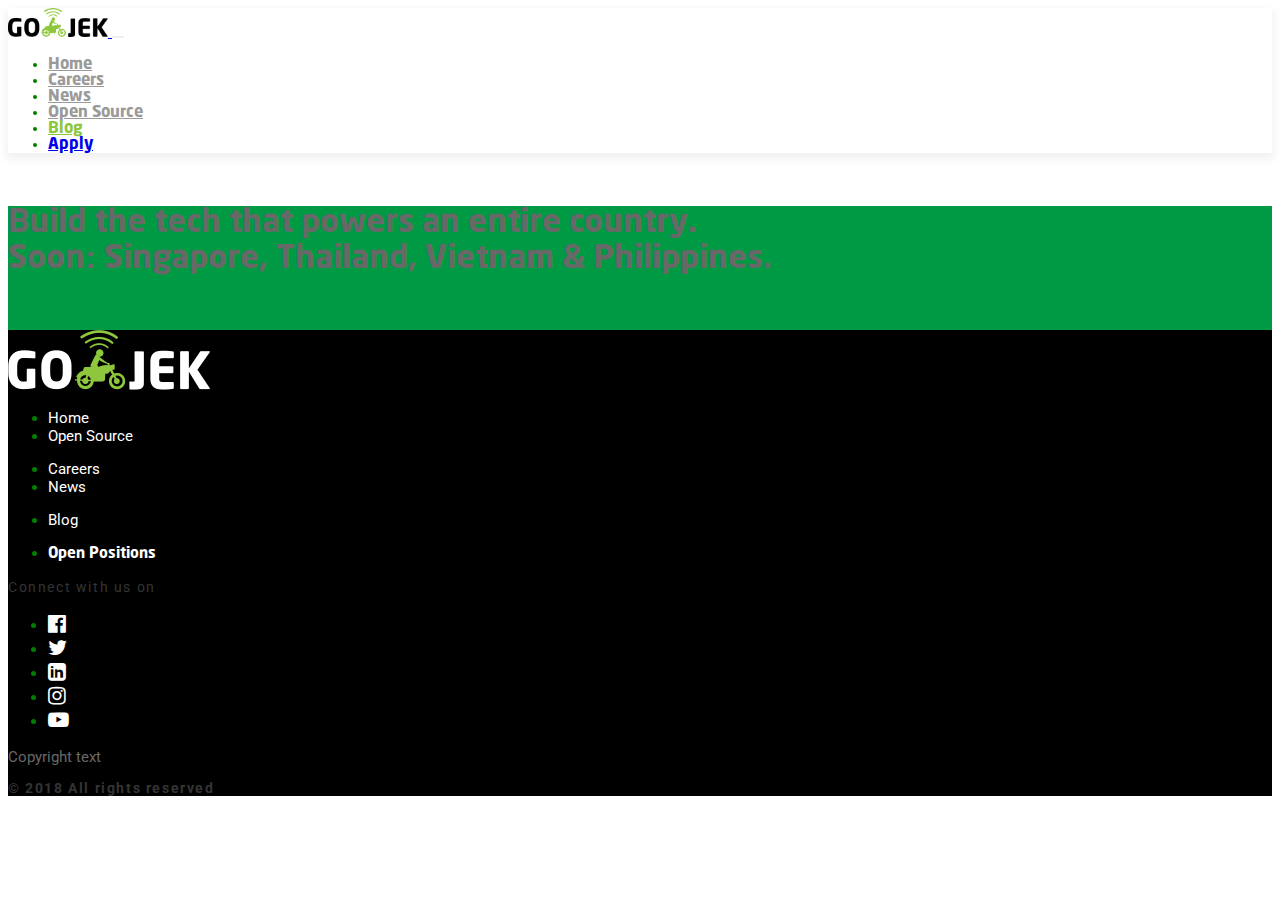
<file: blog/index.html>
<!DOCTYPE html>
<html lang="en">
<!--
MMMMMMMMMMMMMMMMMMMMMMMMMMMMMMMMMMMMMMMMMMMMMMMMMMMMMMMMMMMMMMMMMMMMMMMMMMMMMMMMMMMMMMMMMMMMMMMMMMMM
MMMMMMMMMMMMMMMMMMMMMMMMMMMMMMMMMMMMMMMMMMMMMMMMMMMMMMMMMMMMMMMMMMMMMMMMMMMMMMMMMMMMMMMMMMMMMMMMMMMM
MMMMMMMMMMMMMMMMMMMMMMMMMMMMMMMMMMMMMMMMMMMMMMMMMMMMMMMMMMMMMMMMMMMMMMMMMMMMMMMMMMMMMMMMMMMMMMMMMMMM
MMMMMMMMMMMMMMMMMMMMMMMMMMMMMMMMMMMMMMMMMMMMMMMMMMMMMMMMMMMMMMMMMMMMMMMMMMMMMMMMMMMMMMMMMMMMMMMMMMMM
MMMMMMMMMMMMMMMMMMMMMMMMMMMMMMMMMMMMMMMMMMMMMMNNNNNMMMMMMMMMMMMMMMMMMMMMMMMMMMMMMMMMMMMMMMMMMMMMMMMM
MMMMMMMMMMMMMMMMMMMMMMMMMMMMMMMMMMMMmddyyso++//////++++osyhdmNMMMMMMMMMMMMMMMMMMMMMMMMMMMMMMMMMMMMMM
MMMMMMMMMMMMMMMMMMMMMMMMMMMMMMNmhyo+///////+++oooooo+++///////+sydNMMMMMMMMMMMMMMMMMMMMMMMMMMMMMMMMM
MMMMMMMMMMMMMMMMMMMMMMMMMMNdyo+////+osyhdmNNNNNNMMMNNNNNmdhyo+////++ydNMMMMMMMMMMMMMMMMMMMMMMMMMMMMM
MMMMMMMMMMMMMMMMMMMMMMMmhs+////oshmNNMMMMMMMMMMMMMMMMMMMMMMMMNNdyo+///+sdNMMMMMMMMMMMMMMMMMMMMMMMMMM
MMMMMMMMMMMMMMMMMMMMMMy+///oydNNMMMMMMMMMNNmmdddddddmmmNMMMMMMMMMMNdy+///+yMMMMMMMMMMMMMMMMMMMMMMMMM
MMMMMMMMMMMMMMMMMMMMMMNyshmNMMMMMMMMmdhso++///////////+++sydmNMMMMMMMNmy++sMMMMMMMMMMMMMMMMMMMMMMMMM
MMMMMMMMMMMMMMMMMMMMMMMMMMMMMMMMmds++//+osyhdmmmmmmmmdhyoo+//+ohmMMMMMMMNNMMMMMMMMMMMMMMMMMMMMMMMMMM
MMMMMMMMMMMMMMMMMMMMMMMMMMMMMmyo//+oydmNMMMMMMMMMMMMMMMMMNNmyo+//oymMMMMMMMMMMMMMMMMMMMMMMMMMMMMMMMM
MMMMMMMMMMMMMMMMMMMMMMMMMMMMd+/oydNMMMMMMMMMMMNNNNNNMMMMMMMMMMNds+//yMMMMMMMMMMMMMMMMMMMMMMMMMMMMMMM
MMMMMMMMMMMMMMMMMMMMMMMMMMMMMmmMMMMMMMMMNmhysoooooooosydmNMMMMMMMNhhmMMMMMMMMMMMMMMMMMMMMMMMMMMMMMMM
MMMMMMMMMMMMMMMMMMMMMMMMMMMMMMMMMMMMNmho++osyddmmmmdhys++oymNMMMMMMMMMMMMMMMMMMMMMMMMMMMMMMMMMMMMMMM
MMMMMMMMMMMMMMMMMMMMMMMMMMMMMMMMMMMmo+oydNMMMMMMMMMMMMMMmho/+hMMMMMMMMMMMMMMMMMMMMMMMMMMMMMMMMMMMMMM
MMMMMMMMMMMMMMMMMMMMMMMMMMMMMMMMMMMNdmMMMMMMMMMMMMMMMMMMMMMmyhMMMMMMMMMMMMMMMMMMMMMMMMMMMMMMMMMMMMMM
MMMMMMMMMMMMMMMMMMMMMMMMMMMMMMMMMMMMMMMMMMMMMMmysssydMMMMMMMMMMMMMMMMMMMMMMMMMMMMMMMMMMMMMMMMMMMMMMM
MMMMMMMMMMMMMMMMMMMMMMMMMMMMMMMMMMMMMMMMMMMMMs///////oNMMMMMMMMMMMMMMMMMMMMMMMMMMMMMMMMMMMMMMMMMMMMM
MMMMMMMMMMMMMMMMMMMMMMMMMMMMMMMMMMMMMMMMMMMMh/////////sMMMMMMMMMMMMMMMMMMMMMMMMMMMMMMMMMMMMMMMMMMMMM
MMMMMMMMMMMMMMMMMMMMMMMMMMMMMMMMMMMMMMMMMMMMh/////////yMMMMMMMMMMMMMMMMMMMMMMMMMMMMMMMMMMMMMMMMMMMMM
MMMMMMMMMMMMMMMMMMMMMMMMMMMMMMMMMMMMMMMMMMMy+////////yMMMMMMMMMMMMMMMMMMMMMMMMMMMMMMMMMMMMMMMMMMMMMM
MMMMMMMMMMMMMMMMMMMMMMMMMMMMMMMMMMMMMMMMMMy//////shmMMMMMMMMMMMMMMMMMMMMMMMMMMMMMMMMMMMMMMMMMMMMMMMM
MMMMMMMMMMMMMMMMMMMMMMMMMMMMMMMMMMMMMMMMMs////////+yNMMMMMMMMMMMMMMMMMMMMMMMMMMMMMMMMMMMMMMMMMMMMMMM
MMMMMMMMMMMMMMMMMMMMMMMMMMMMMMMMMMMMMMMMs////////+///ohMMMMMMMMMMMMMMMMMMMMMMMMMMMMMMMMMMMMMMMMMMMMM
MMMMMMMMMMMMMMMMMMMMMMMMMMMMMMMMMMMMMMMs////////dMdy+///ymMMMMMMMMMMMMMMMMMMMMMMMMMMMMMMMMMMMMMMMMMM
MMMMMMMMMMMMMMMMMMMMMMMMMMMMMMMMMMMMMMs////////hMMMMMNdyo++yhdmMMMMMMMMMMMMMMMMMMMMMMMMMMMMMMMMMMMMM
MMMMMMMMMMMMMMMMMMMMMMMMMMMMMMMMMMMMMs////////yMMMMMMMMMMMNdh//dMMMNmdNMMMMMMMMMMMMMMMMMMMMMMMMMMMMM
MMMMMMMMMMMMMMMMMMMMMMMMMMMMMMMMMMMMd/////////hMMMNmdhyysoooo//oso+///yMMMMMMMMMMMMMMMMMMMMMMMMMMMMM
MMMMMMMMMMMMMMMMMMMMMMMMMMMNdhhhhhhhho/////////ys+////////////////////yMMMMMMMMMMMMMMMMMMMMMMMMMMMMM
MMMMMMMMMMMMMMMMMMMMMMMMMMNo//////////////////////////////////////////yMMMMMMMMMMMMMMMMMMMMMMMMMMMMM
MMMMMMMMMMMMMMMMMMMMMMMMMMs////////////////////////////////////////ohhmMMMMMMMMMMMMMMMMMMMMMMMMMMMMM
MMMMMMMMMMMMMMMMMMMMMMmhyo/////////////////////////////////////oy///dMMMMMMMMMMMMMMMMMMMMMMMMMMMMMMM
MMMMMMMMMMMMMMMMMMMMdo+//////////////////////////////////////+hNMh///dNmmddmmNMMMMMMMMMMMMMMMMMMMMMM
MMMMMMMMMMMMMMMMMMmo/////////////////////////////////////hmmmNMMMMh///+//////+oymMMMMMMMMMMMMMMMMMMM
MMMMMMMMMMMMMMMMMy///////oydmmy//+///////////////////////mMMMMMMMh+////+yyyys+///odMMMMMMMMMMMMMMMMM
MMMMMMMMMMMMMMMMNo/////smMMMNN+/+Nms/////////////////////NMMMMMNo///so//dMMMMNms///sNMMMMMMMMMMMMMMM
MMMMMMMMMMMMMMMNNN////hMMMho++//yMMMy///////////////////:MMMMMMo///hMNo//sydNMMMd///sMMMMMMMMMMMMMMM
MMMMMMMMMMMMMMmsso////ssso///////syhy///////////////////oMMMMMd///sMMN+/////+mMMMh///mMMMMMMMMMMMMMM
MMMMMMMMMMMMMMMNNd///+mmm+///////oddh////sssssssssssssydNMMMMMh///hMMh///////yMMMd///dMMMMMMMMMMMMMM
MMMMMMMMMMMMMMMMMM+///hMMmo/////omMMy///oMMMMMMMMMMMMmmmmmmmmMm///oMMNs+////oNMMMs///NMMMMMMMMMMMMMM
MMMMMMMMMMMMMMMMMMd////yNMMmdhdmMMms////mMMMMMMMMMMMMMMMMMMMMMMs///omMMmdddmMMMNs///yMMMMMMMMMMMMMMM
MMMMMMMMMMMMMMMMMMMd+////ohdmmmdyo////omMMMMMMMMMMNNNNNNNNNNNNMMy////sdNNNNNNds+///hMMMMMMMMMMMMMMMM
MMMMMMMMMMMMMMMMMMMMNh+/////////////ohMMMMMMMMNNNNNNNmmmmmmmmmNNMms+////++++////+smMMMMMMMMMMMMMMMMM
MMMMMMMMMMMMMMMMMMMMMMMmhso++/++oshmMMMMMMMMMMMMMMMMMMMMMMMMMMMMMMMNdyo+///++oydNMMMMMMMMMMMMMMMMMMM
MMMMMMMMMMMMMMMMMMMMMMMMMMMMMNMMMMMMMMMMMMMMMMMMMMMMMMMMMMMMMMMMMMMMMMMMMNNMMMMMMMMMMMMMMMMMMMMMMMMM
MMMMMMMMMMMMMMMMMMMMMMMMMMMMMMMMMMMMMMMMMMMMMMMMMMMMMMMMMMMMMMMMMMMMMMMMMMMMMMMMMMMMMMMMMMMMMMMMMMMM
MMMMMMMMMMMMMMMMMMMMMMMMMMMMMMMMMMMMMMMMMMMMMMMMMMMMMMMMMMMMMMMMMMMMMMMMMMMMMMMMMMMMMMMMMMMMMMMMMMMM
MMMMMMMMMMMMMMMMMMMMMMMMMMMMMMMMMMMMMMMMMMMMMMMMMMMMMMMMMMMMMMMMMMMMMMMMMMMMMMMMMMMMMMMMMMMMMMMMMMMM
MMMMMMMMMMMMMMMMMMMMMMMMMMMMMMMMMMMMMMMMMMMMMMMMMMMMMMMMMMMMMMMMMMMMMMMMMMMMMMMMMMMMMMMMMMMMMMMMMMMM

If you're looking, we're hiring :) - work+source@go-jek.com
-->
<head>
    <meta charset="UTF-8">
    <meta name="viewport" content="width=device-width, initial-scale=1.0">
    <meta http-equiv="X-UA-Compatible" content="ie=edge">

    <link rel="shortcut icon" href="/favicon.ico" type="image/x-icon">
    <link rel="icon" href="/favicon.ico" type="image/x-icon">

    <!-- Fonts -->
    <link href="https://fonts.googleapis.com/css?family=Roboto" rel="stylesheet">

    <!-- Bootstrap assets -->
    <link rel="stylesheet" href="https://stackpath.bootstrapcdn.com/bootstrap/4.1.0/css/bootstrap.min.css" integrity="sha384-9gVQ4dYFwwWSjIDZnLEWnxCjeSWFphJiwGPXr1jddIhOegiu1FwO5qRGvFXOdJZ4"
        crossorigin="anonymous">

    <link rel="stylesheet" href="https://stackpath.bootstrapcdn.com/font-awesome/4.7.0/css/font-awesome.min.css">

    <link rel="stylesheet" href="../css/style.css">
    <link rel="stylesheet" type="text/css" href="../css/slick.css" />
    <link rel="stylesheet" type="text/css" href="../css/slick-theme.css" />

    <title>GO-JEK Blog</title>
</head>

<body>

    <!-- Navigation -->
    <nav class="navbar fixed-top bg-white navbar-expand-lg navbar-light neosans-bold text-uppercase px-4 py-2">
        <a class="navbar-brand" href="/">
            <img class="header-logo-width" src="../img/gojek-logo.png" alt="gojek-logo" title="GO-JEK">
        </a>
        <button class="navbar-toggler" type="button" data-toggle="collapse" data-target="#navbarToggler" aria-controls="navbarToggler"
            aria-expanded="false" aria-label="Toggle navigation">
            <span class="navbar-toggler-icon"></span>
        </button>

        <div class="collapse navbar-collapse" id="navbarToggler">
            <ul class="navbar-nav ml-auto mt-2 mt-lg-0">
                <li class="mx-3 nav-item">
                    <a class="nav-link" href="/">Home</a>
                </li>
                <li class="mx-3 nav-item">
                    <a class="nav-link" href="/careers/">Careers</a>
                </li>
                <li class="mx-3 nav-item">
                    <a class="nav-link" href="/news/">News</a>
                </li>
                <li class="mx-3 nav-item">
                    <a class="nav-link" href="/open-source/">Open Source</a>
                </li>
                <li class="mx-3 nav-item active">
                    <a class="nav-link" href="javascript:void(0);">Blog
                        <span class="sr-only">(current)</span>
                    </a>
                </li>
                <li class="mx-3 nav-item">
                    <a class="btn btn-success rounded-1 neosans-bold green-apply-btn " href="/careers/">Apply</a>
                </li>
            </ul>
        </div>
    </nav>
    <!-- End navigation -->

    <!-- Blog  cards -->
    <section class="py-3 first-section">
        <div class="container">
            <div class="row medium-blog">
            </div>
        </div>
    </section>
    <!-- end of blog cards -->

    <!-- Call to action -->
    <!-- <section>
            <div class="container pl-0 pr-0">
                <div class="jumbotron jumbotron-fluid gray-bg">
                    <div class="row justify-content-center">
                        <div class="col-lg-8">
                            <h3 class="h3 text-center font-xl text-green neosans-bold">Want to make the world a better place
                                <span>?</span> We’ve got the Source Code!</h3>

                            <div class="text-center pt-3">
                                <button type="button" class="rounded-0 text-cener btn btn-success neosans-bold text-uppercase green-apply-btn">Apply</button>
                            </div>
                        </div>
                    </div>
                </div>
            </div>
        </section> -->
    <!-- end of Call to action -->

    <!-- Blog section -->
    <section class="py-3">
        <div class="container">
            <!-- <h1 class="h2 pl-0">Blogs</h1> -->
            <div id="jsonContent" class="row blog-slider">
            </div>
        </div>
    </section>
    <!-- end of blog section -->

    <!-- Heading - Want  to make -->
    <section class="bg-green">
        <div class="container">
            <div class="row py-5 justify-content-center">
                <!-- <div class="row justify-content-center"> -->
                <div class="col-lg-9">
                    <h3 class=" text-center font-xl-l text-white neosans-bold">Build the tech that powers an entire country.
                        <br/> Soon: Singapore, Thailand, Vietnam &amp; Philippines.
                    </h3>

                    <div class="text-center pt-3">
                        <a href="/careers/" class=" text-center btn bg-white text-green neosans-bold text-uppercase my-1 font-md challenging-button custom-btn">APPLY NOW </a>
                    </div>
                </div>
                <!-- </div> -->
            </div>
        </div>
    </section>
    <!-- End heading  -->

    <footer class="bg-black text-white py-5">
        <div class="container">
            <div class="row text-uppercase">
                <div class="col-md-4">
                    <a href="/">
                        <img src="../img/logo-footer.png" alt="GO-JEK LOGO" title="GO-JEK">
                    </a>
                </div>
                <div class="col-md-8">
                    <div class="row font-xs">
                        <div class="col-md-3 d-none d-md-block">
                            <ul class="list-unstyled">
                                <li class="pb-4">
                                    <a href="/">Home</a>
                                </li>
                                <li class="pb-4">
                                    <a href="/open-source/">Open Source</a>
                                </li>
                            </ul>
                        </div>
                        <div class="col-md-3 d-none d-md-block">
                            <ul class="list-unstyled">

                                <!-- <li class="pb-4">
                                        <a href="/about-us/">About</a>
                                    </li> -->
                                <li class="pb-4">
                                    <a href="/careers/">Careers</a>
                                </li>
                                <li class="pb-4">
                                    <a href="/news/">News</a>
                                </li>

                            </ul>
                        </div>
                        <div class="col-md-2 d-none d-md-block font-xs">
                            <ul class="list-unstyled">
                                <li class="pb-4 ">
                                    <a href="#">Blog</a>
                                </li>

                            </ul>
                        </div>
                        <div class="col-md-4  d-none d-md-block px-0">
                            <ul class="list-unstyled">
                                <li class="pb-4 text-left mx-0 ">
                                    <a class="green-apply-btn btn btn-success neosans-bold rounded-1 text-white px-lg-5 px-md-3" href="/careers/#viewPosition">Open Positions</a>
                                </li>

                                <!-- <li class="pb-4">
                                            <a class="text-opacity font-xs" href="/">FAQs</a>
                                        </li> -->
                            </ul>
                        </div>
                    </div>
                </div>
            </div>

            <div class="row">
                <div class="col-md-4">
                    <span class="copyright-text">Connect with us on</span>
                    <ul class="list-inline">
                        <li class="list-inline-item">
                            <a href="https://www.facebook.com/gojektech
                                " target="_blank">
                                <i class="fa fa-facebook-official" aria-hidden="true"></i>
                            </a>
                        </li>
                        <li class="list-inline-item">
                            <a href="https://twitter.com/gojektech
                                " target="_blank">
                                <i class="fa fa-twitter" aria-hidden="true"></i>
                            </a>
                        </li>
                        <li class="list-inline-item">
                            <a href="https://www.linkedin.com/company/go-jek-india/
                                " target="_blank">
                                <i class="fa fa-linkedin-square" aria-hidden="true"></i>
                            </a>
                        </li>
                        <li class="list-inline-item">
                            <a href="https://www.instagram.com/gojek.tech/
                                " target="_blank">
                                <i class="fa fa-instagram" aria-hidden="true"></i>
                            </a>
                        </li>
                        <li class="list-inline-item">
                            <a href="https://www.youtube.com/channel/UCRQzgsSnYyxzhYGxLddKgEw/featured
                                " target="_blank">
                                <i class="fa fa-youtube-play" aria-hidden="true"></i>
                            </a>
                        </li>
                    </ul>
                </div>
                <div class="col-md-8 text-md-right text-left font-xs">
                    <span class="invisible">Copyright text</span>
                    <p class="text-uppercase align-middle copyright-text">
                        <strong>&copy; 2018 All rights reserved</strong>
                    </p>
                </div>
            </div>
        </div>
    </footer>

    <!-- JS files -->
    <script src="https://code.jquery.com/jquery-3.3.1.slim.min.js" integrity="sha384-q8i/X+965DzO0rT7abK41JStQIAqVgRVzpbzo5smXKp4YfRvH+8abtTE1Pi6jizo"
        crossorigin="anonymous"></script>
    <script src="http://code.jquery.com/jquery-3.3.1.min.js" integrity="sha256-FgpCb/KJQlLNfOu91ta32o/NMZxltwRo8QtmkMRdAu8="
        crossorigin="anonymous"></script>

    <script src="https://cdnjs.cloudflare.com/ajax/libs/popper.js/1.14.0/umd/popper.min.js" integrity="sha384-cs/chFZiN24E4KMATLdqdvsezGxaGsi4hLGOzlXwp5UZB1LY//20VyM2taTB4QvJ"
        crossorigin="anonymous"></script>
    <script src="https://stackpath.bootstrapcdn.com/bootstrap/4.1.0/js/bootstrap.min.js" integrity="sha384-uefMccjFJAIv6A+rW+L4AHf99KvxDjWSu1z9VI8SKNVmz4sk7buKt/6v9KI65qnm"
        crossorigin="anonymous"></script>

    <script type="text/javascript" src="../js/slick.min.js"></script>
    <script src="../js/media.js"></script>
    <script>
        $(document).ready(function () {
            getMediumBlogs(9, false);
        });
    </script>

</body>

</html>
</file>
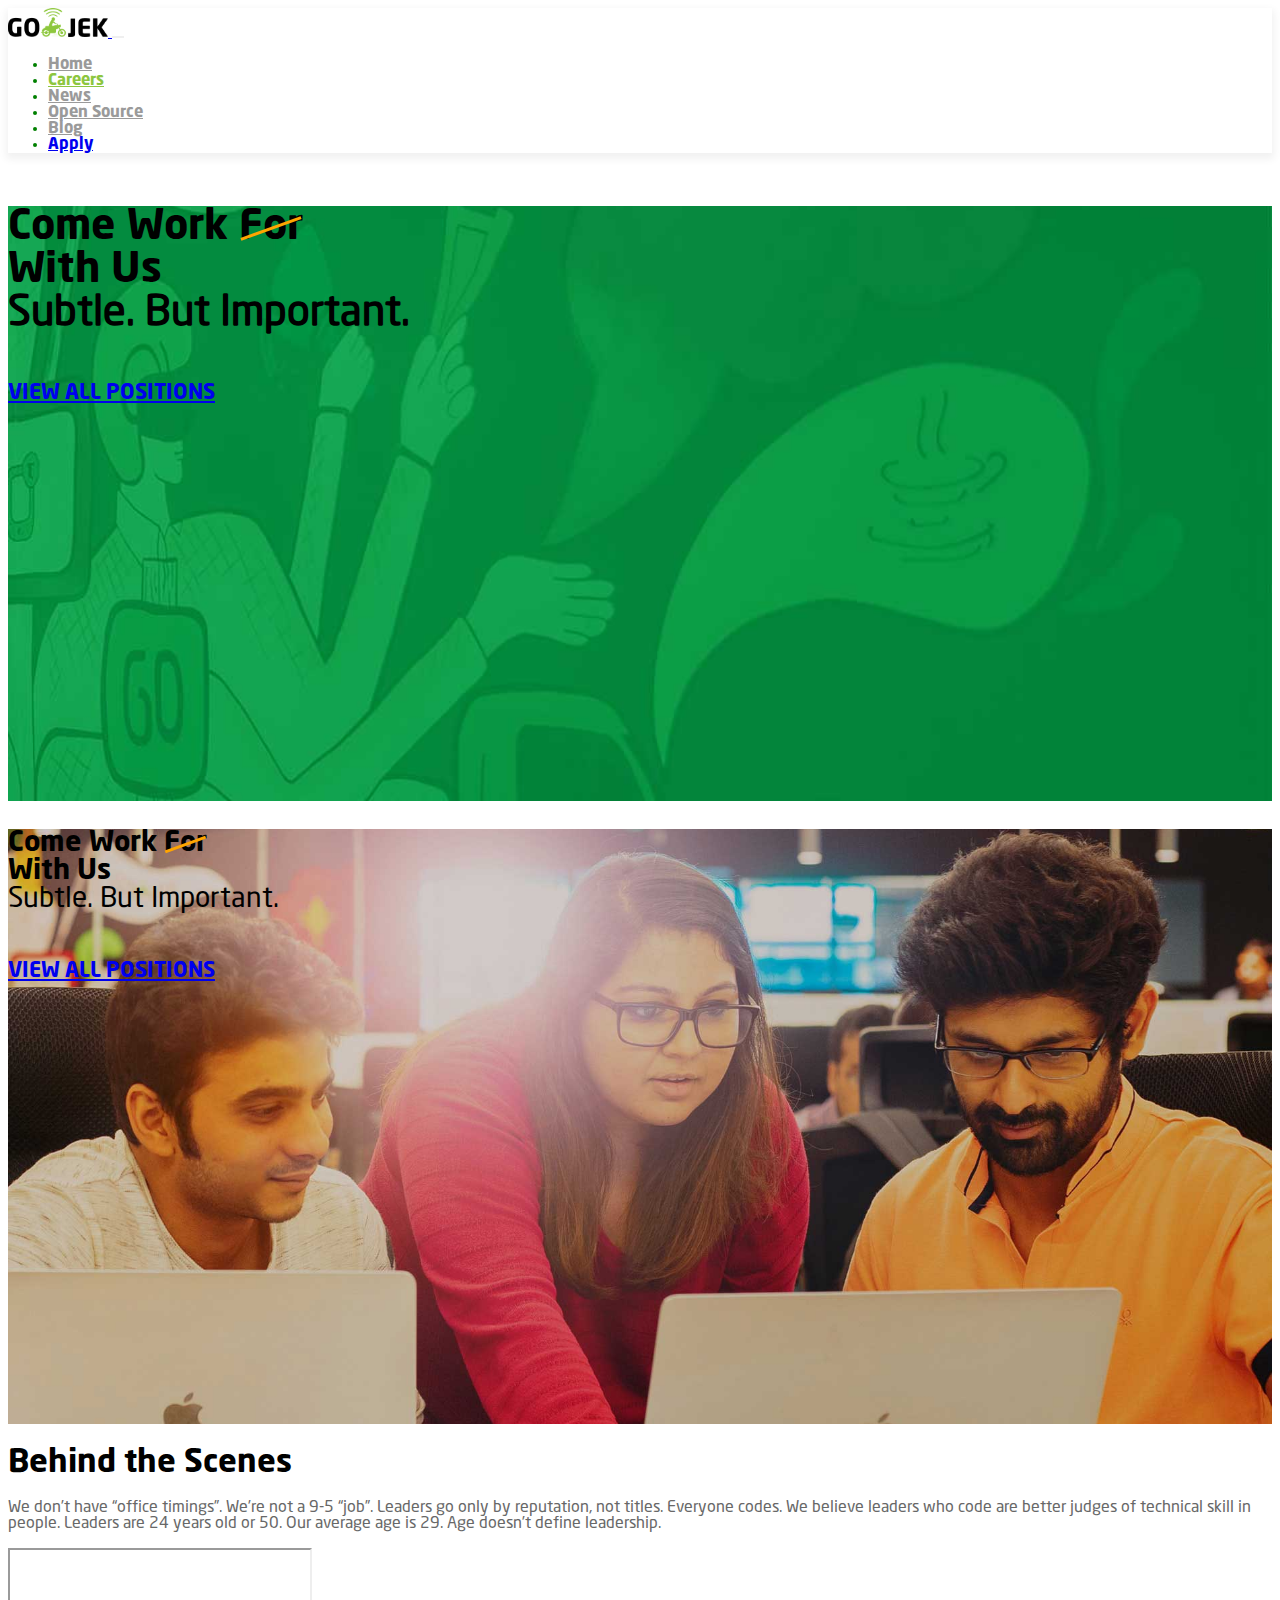
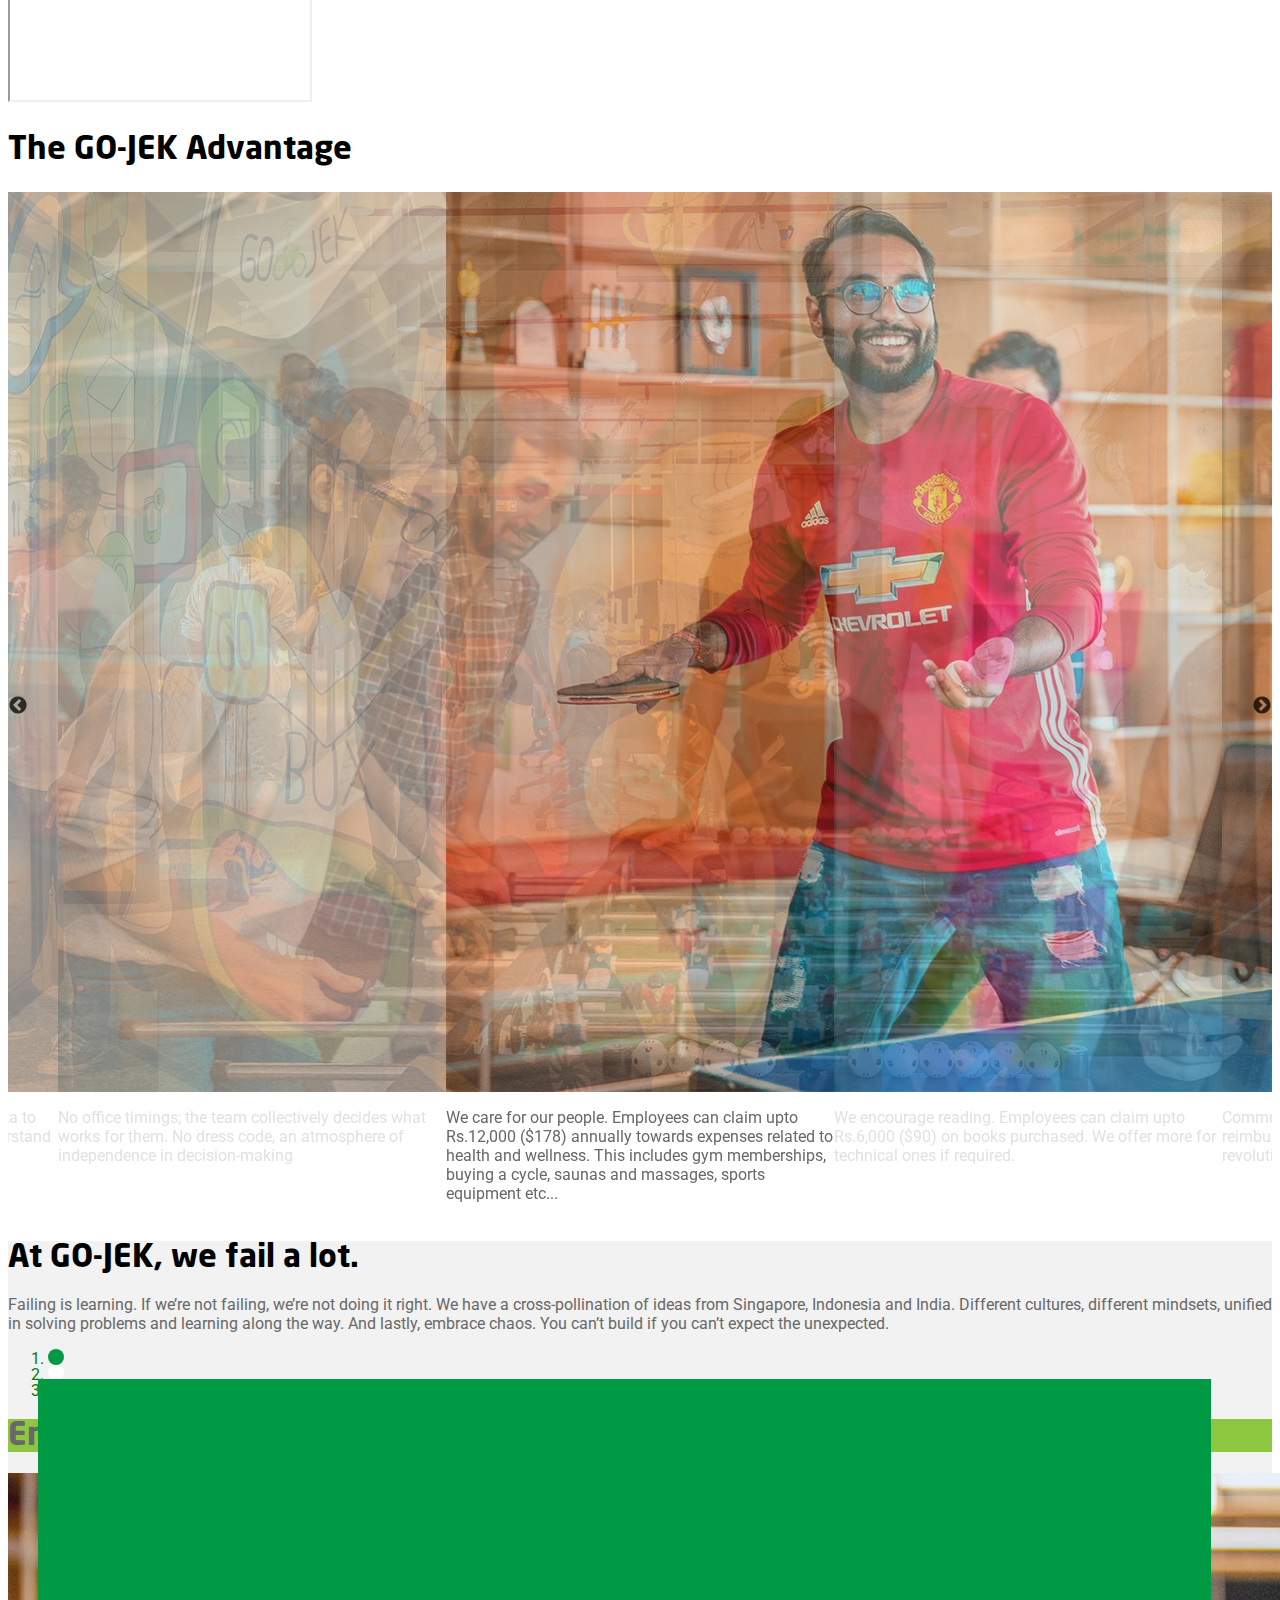
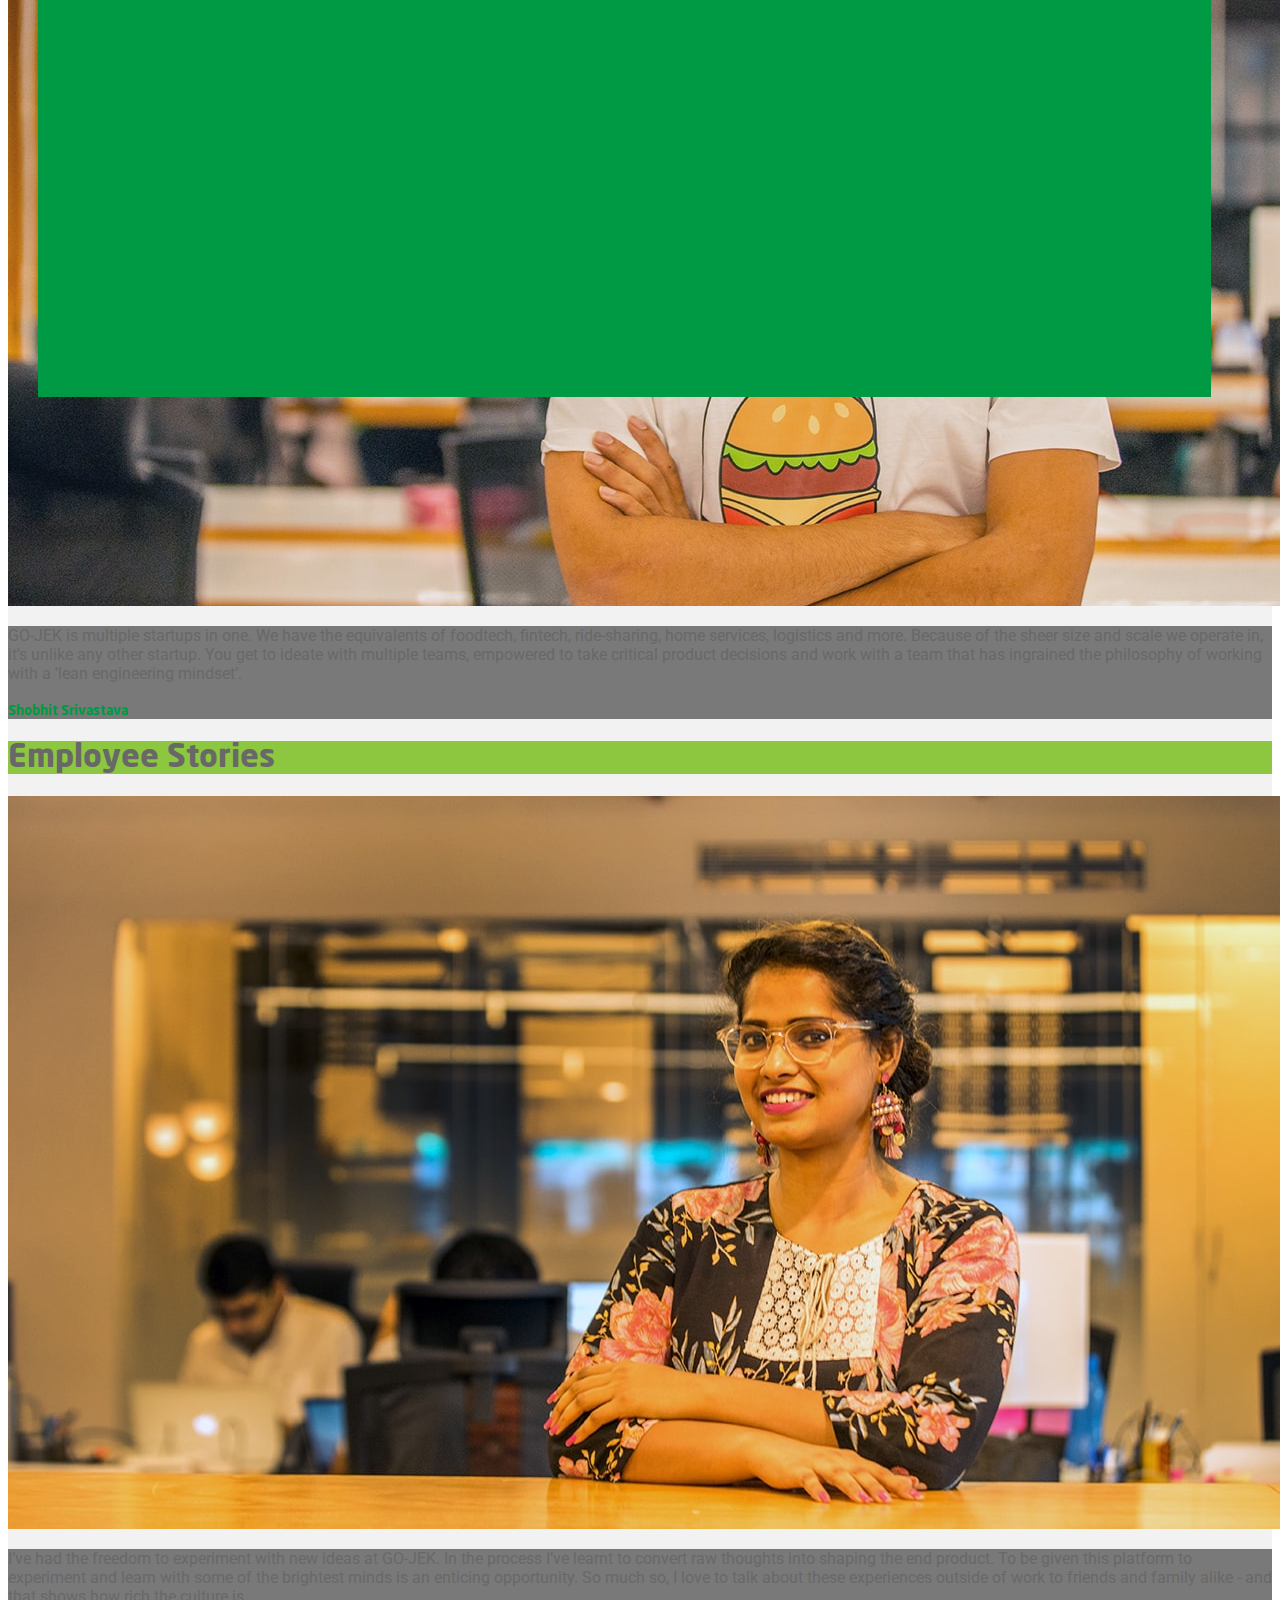
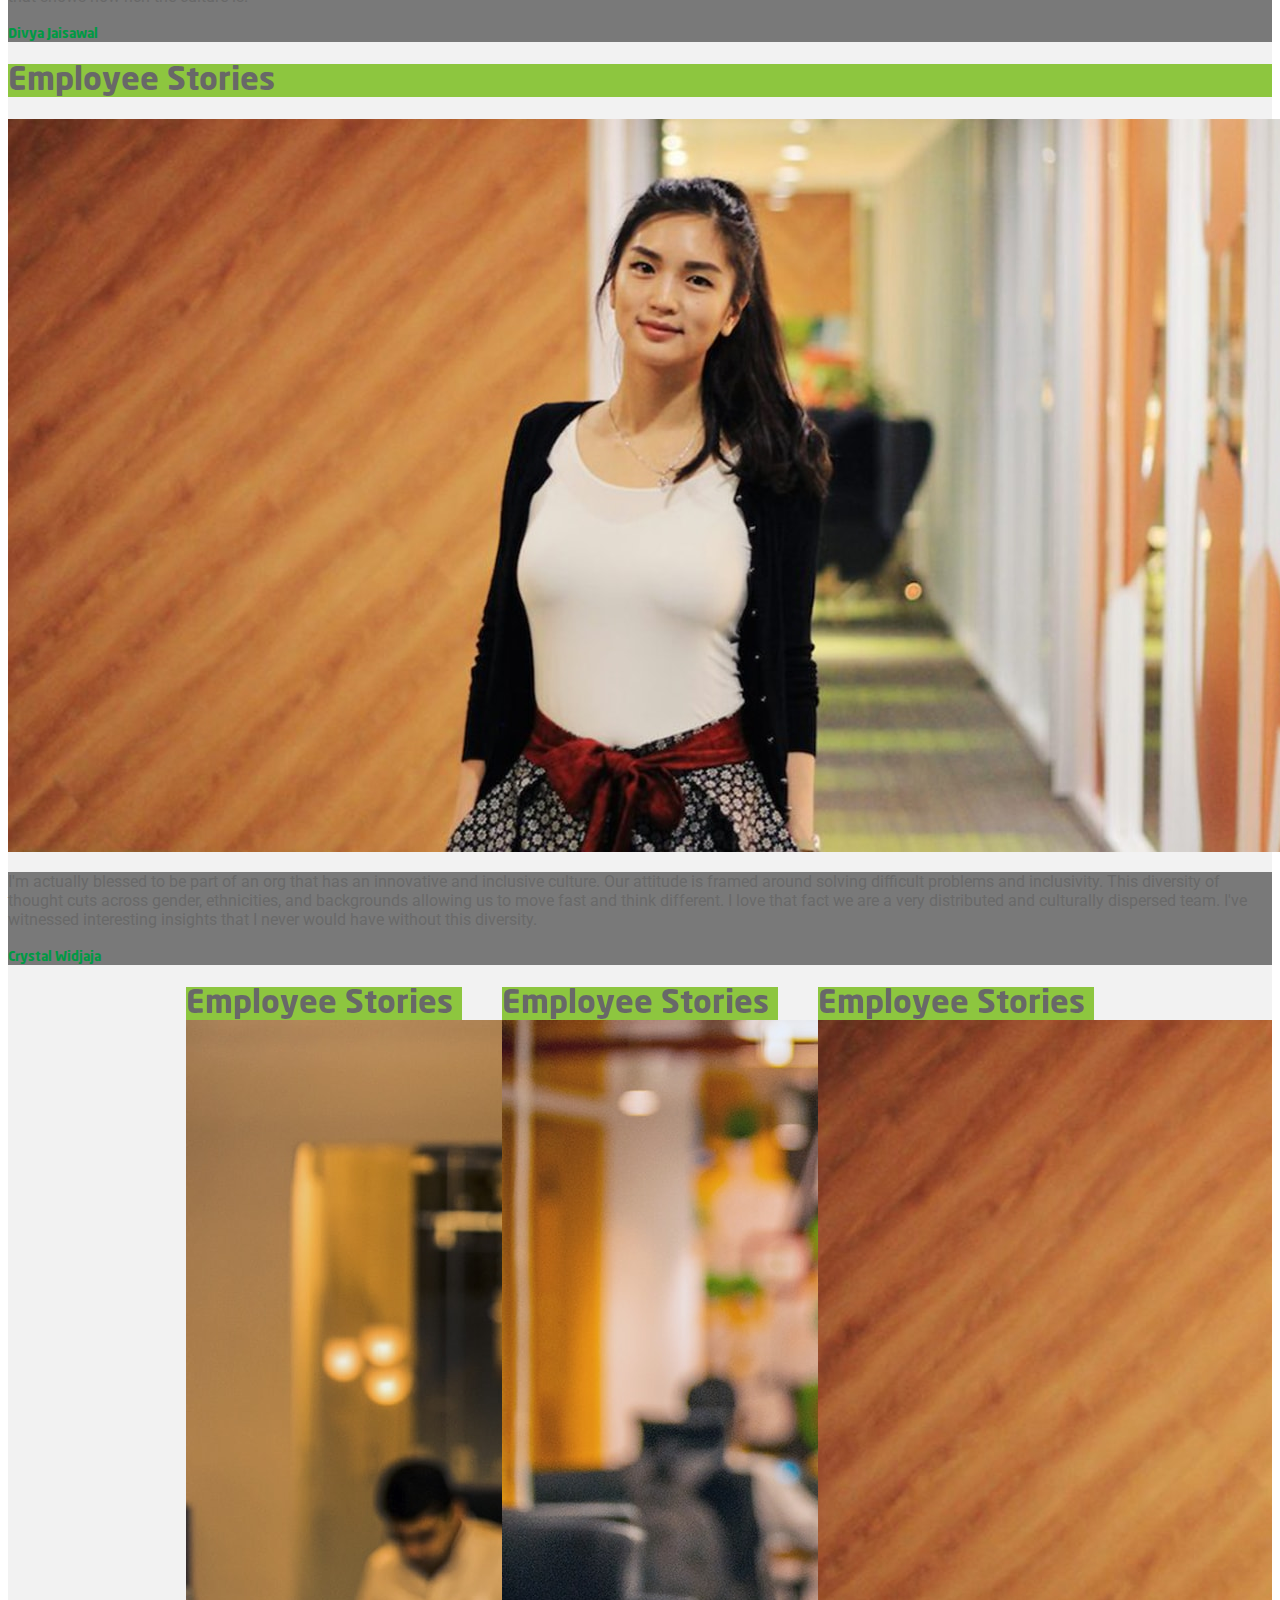
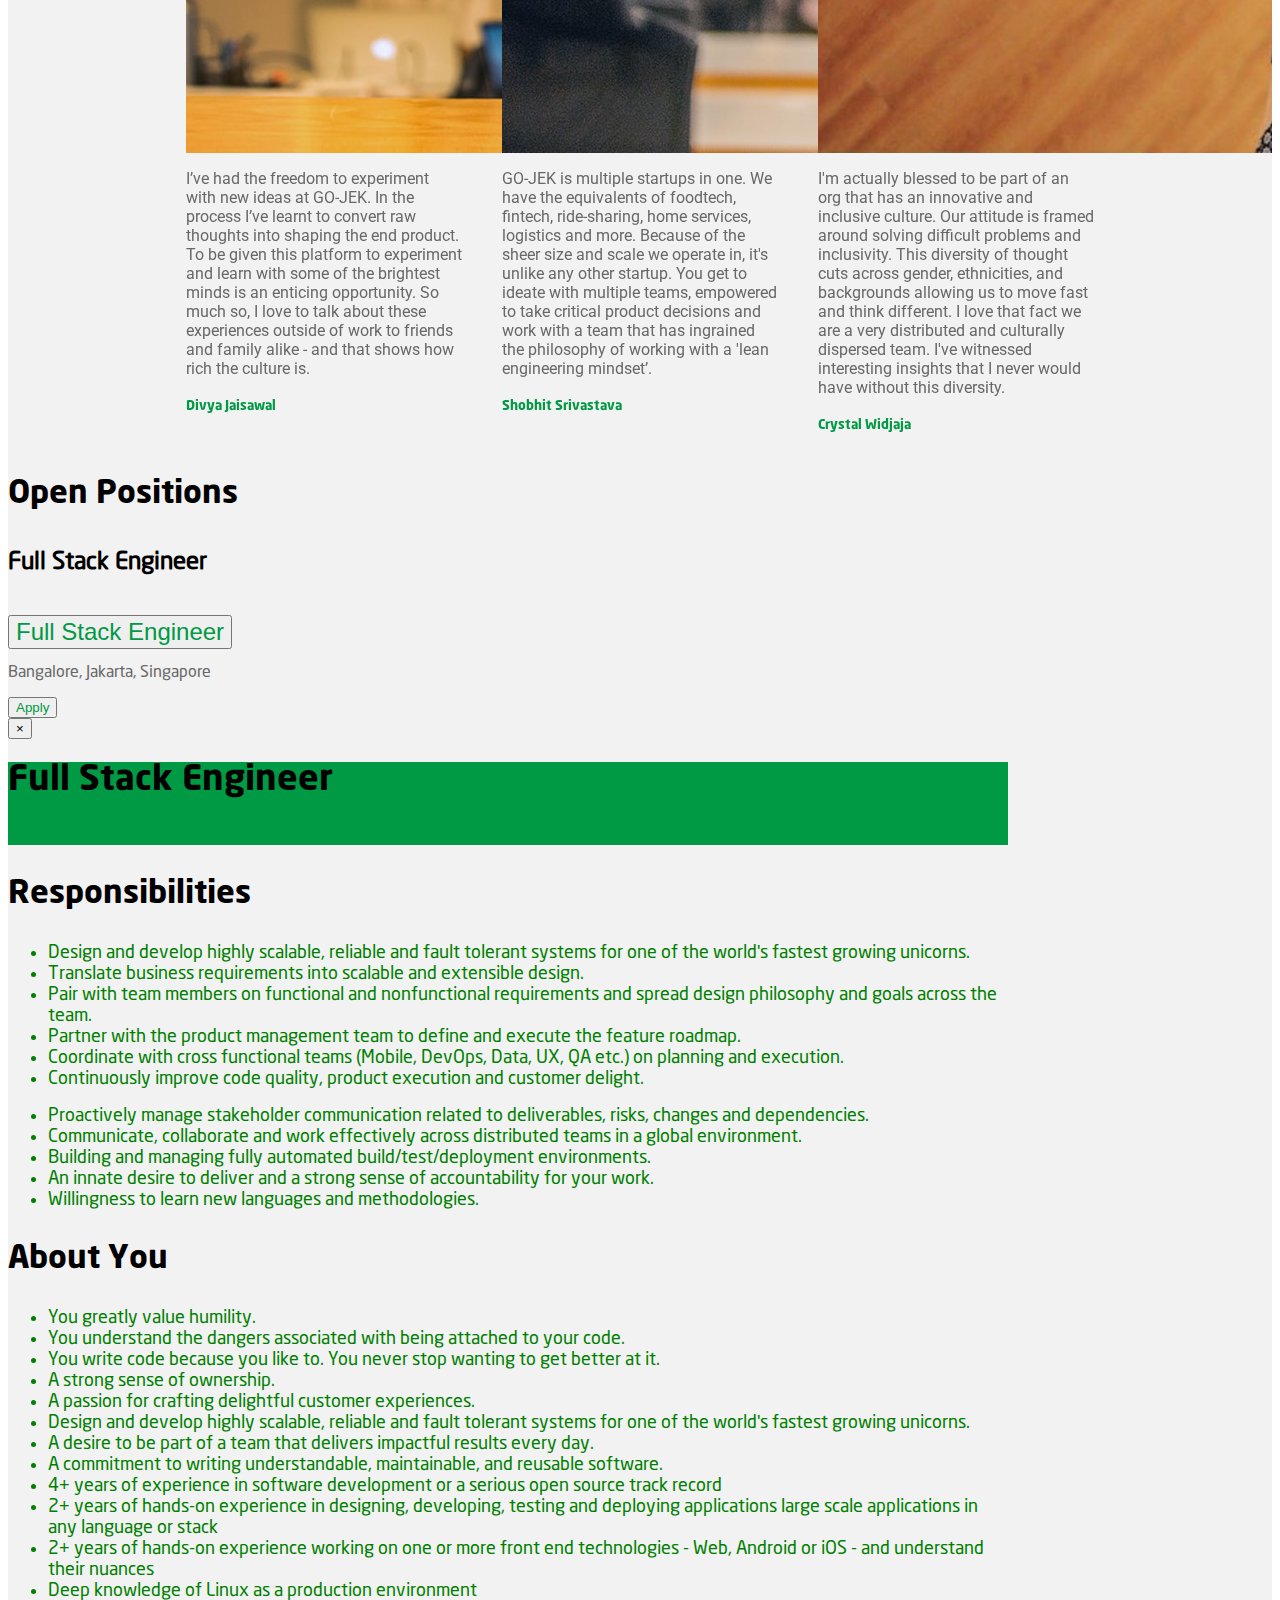
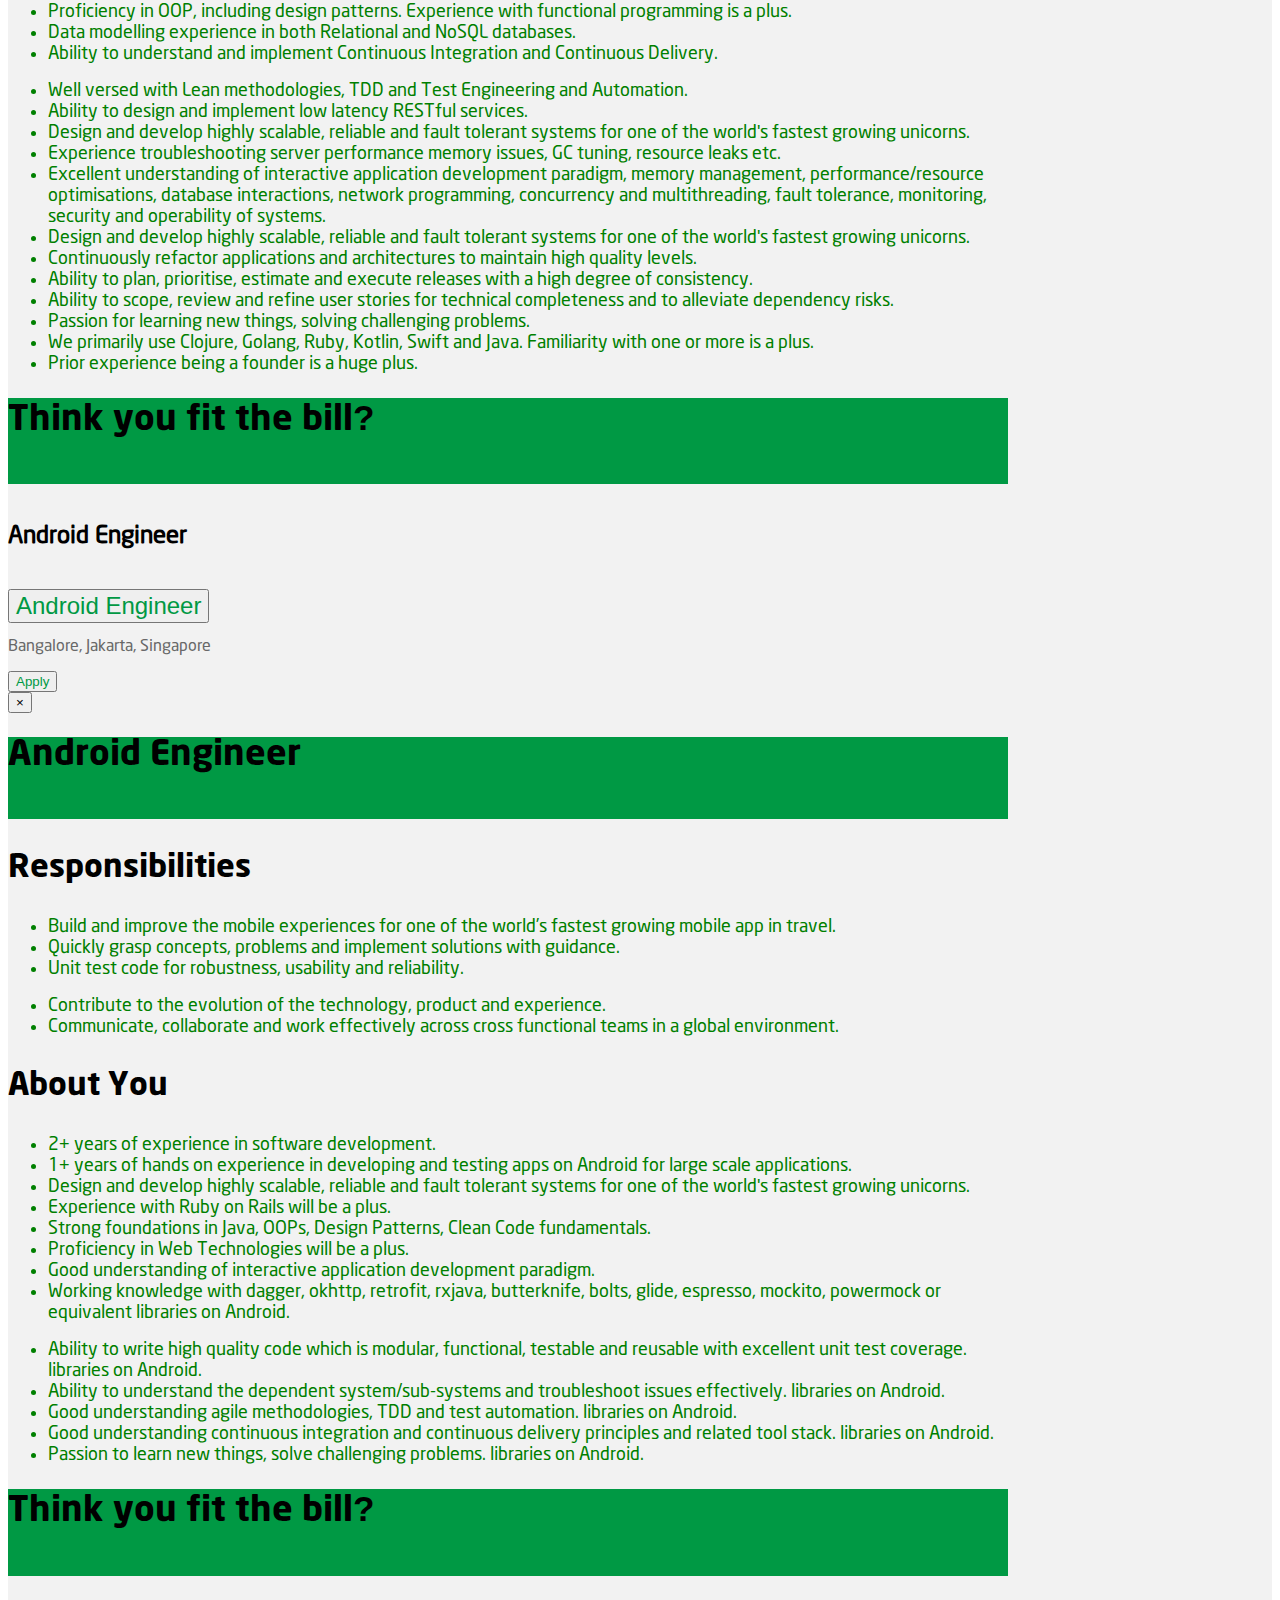
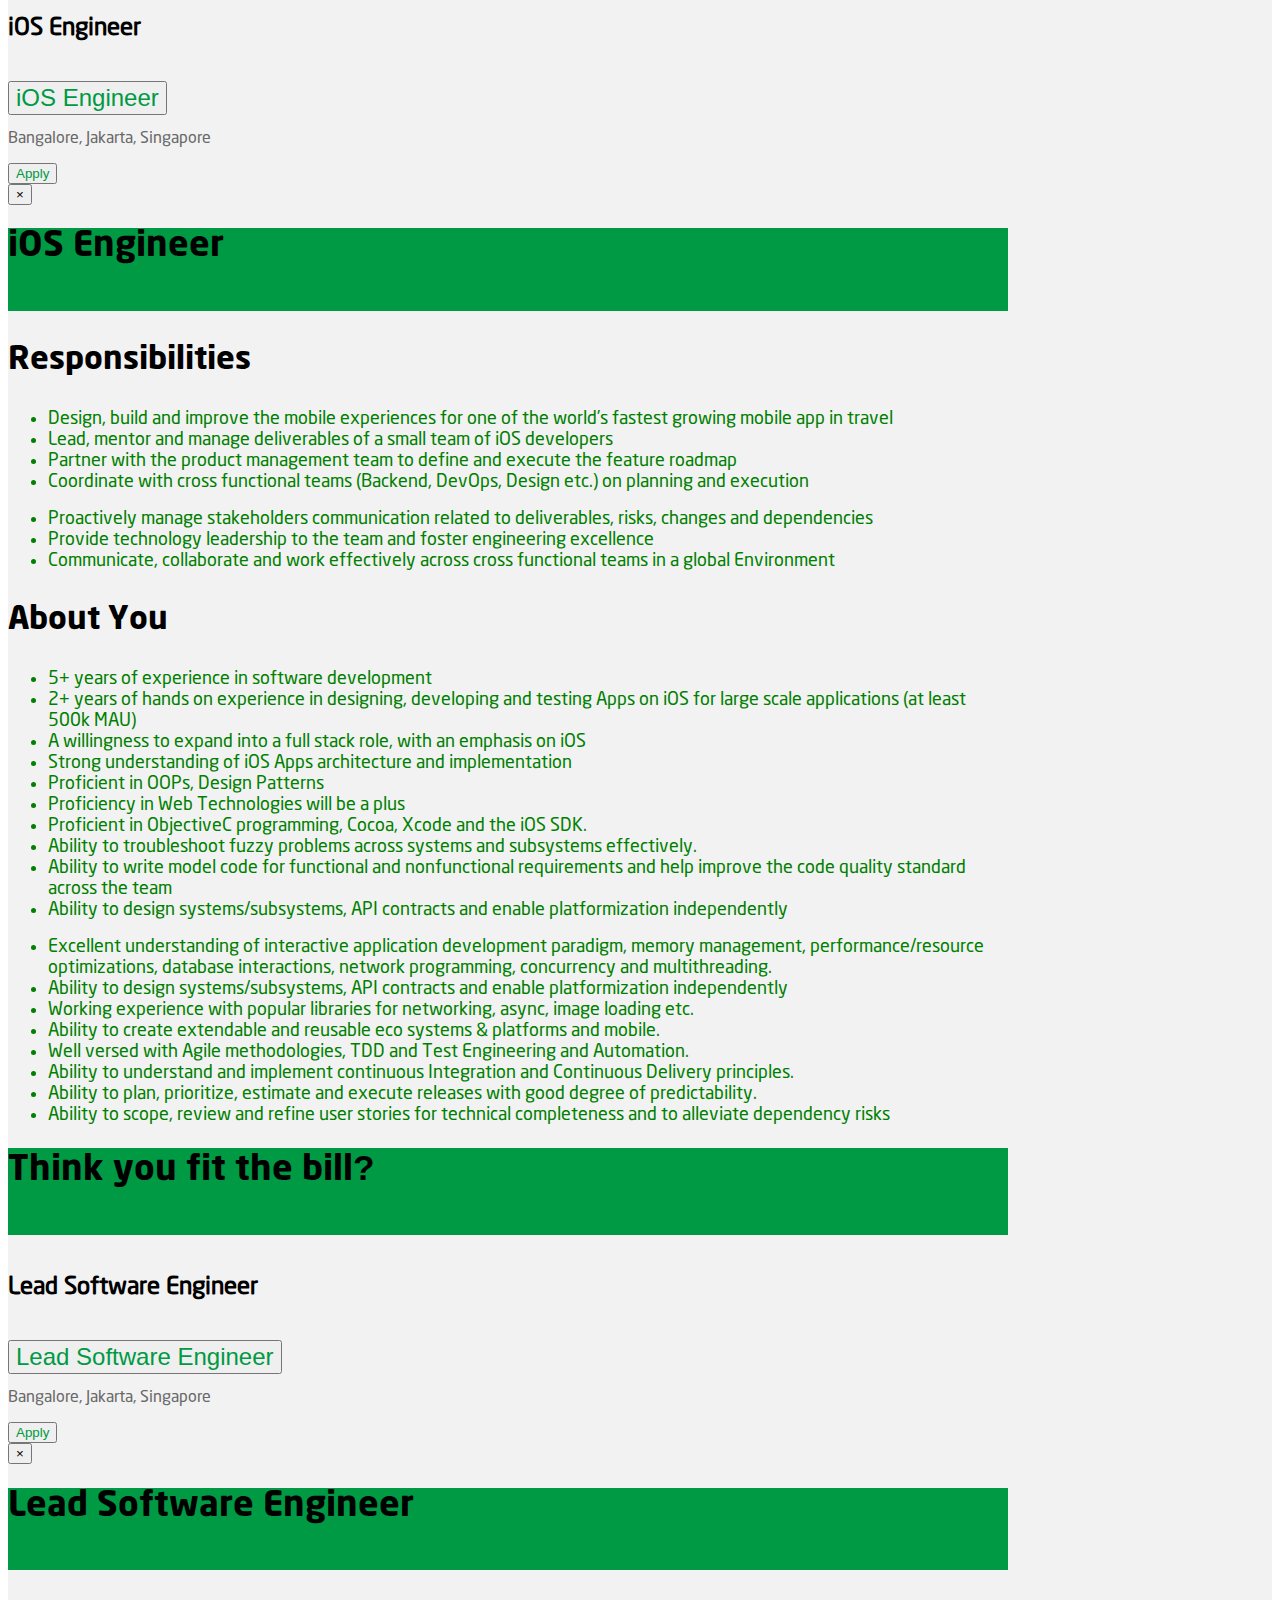
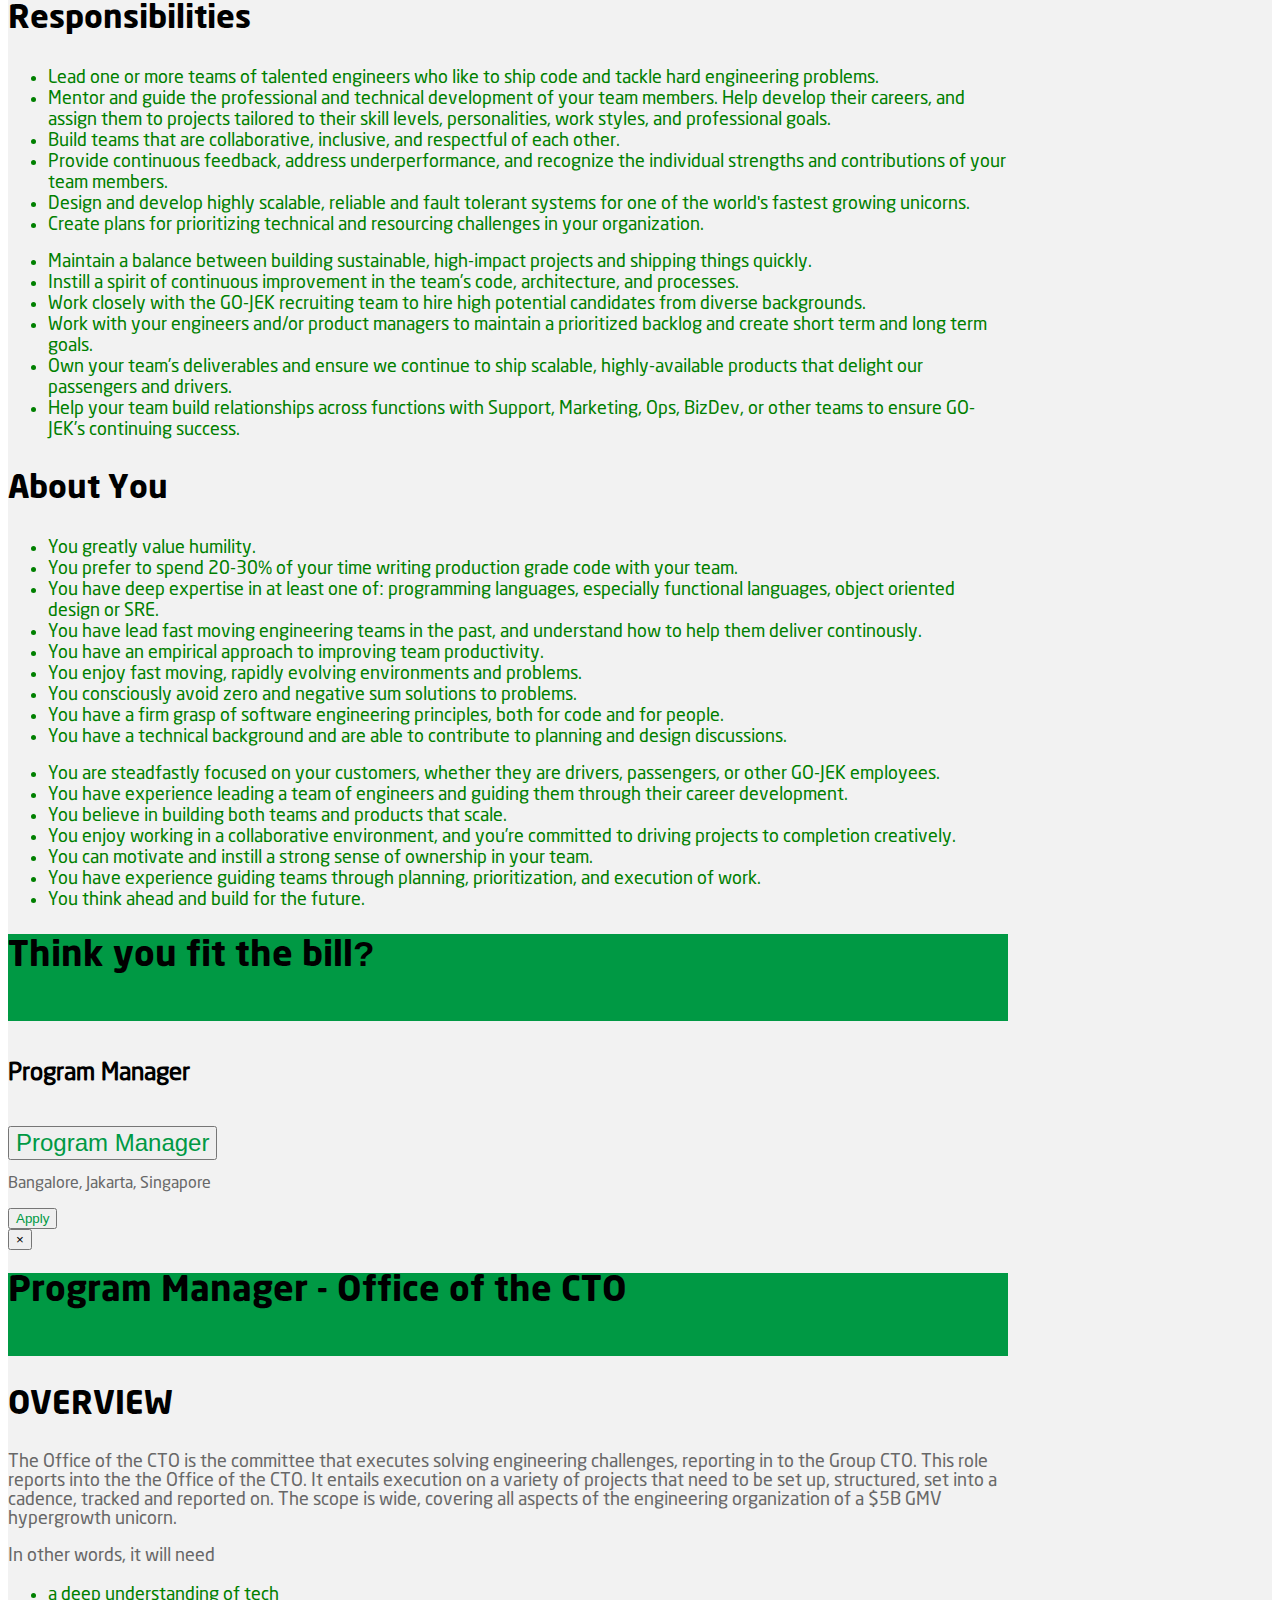
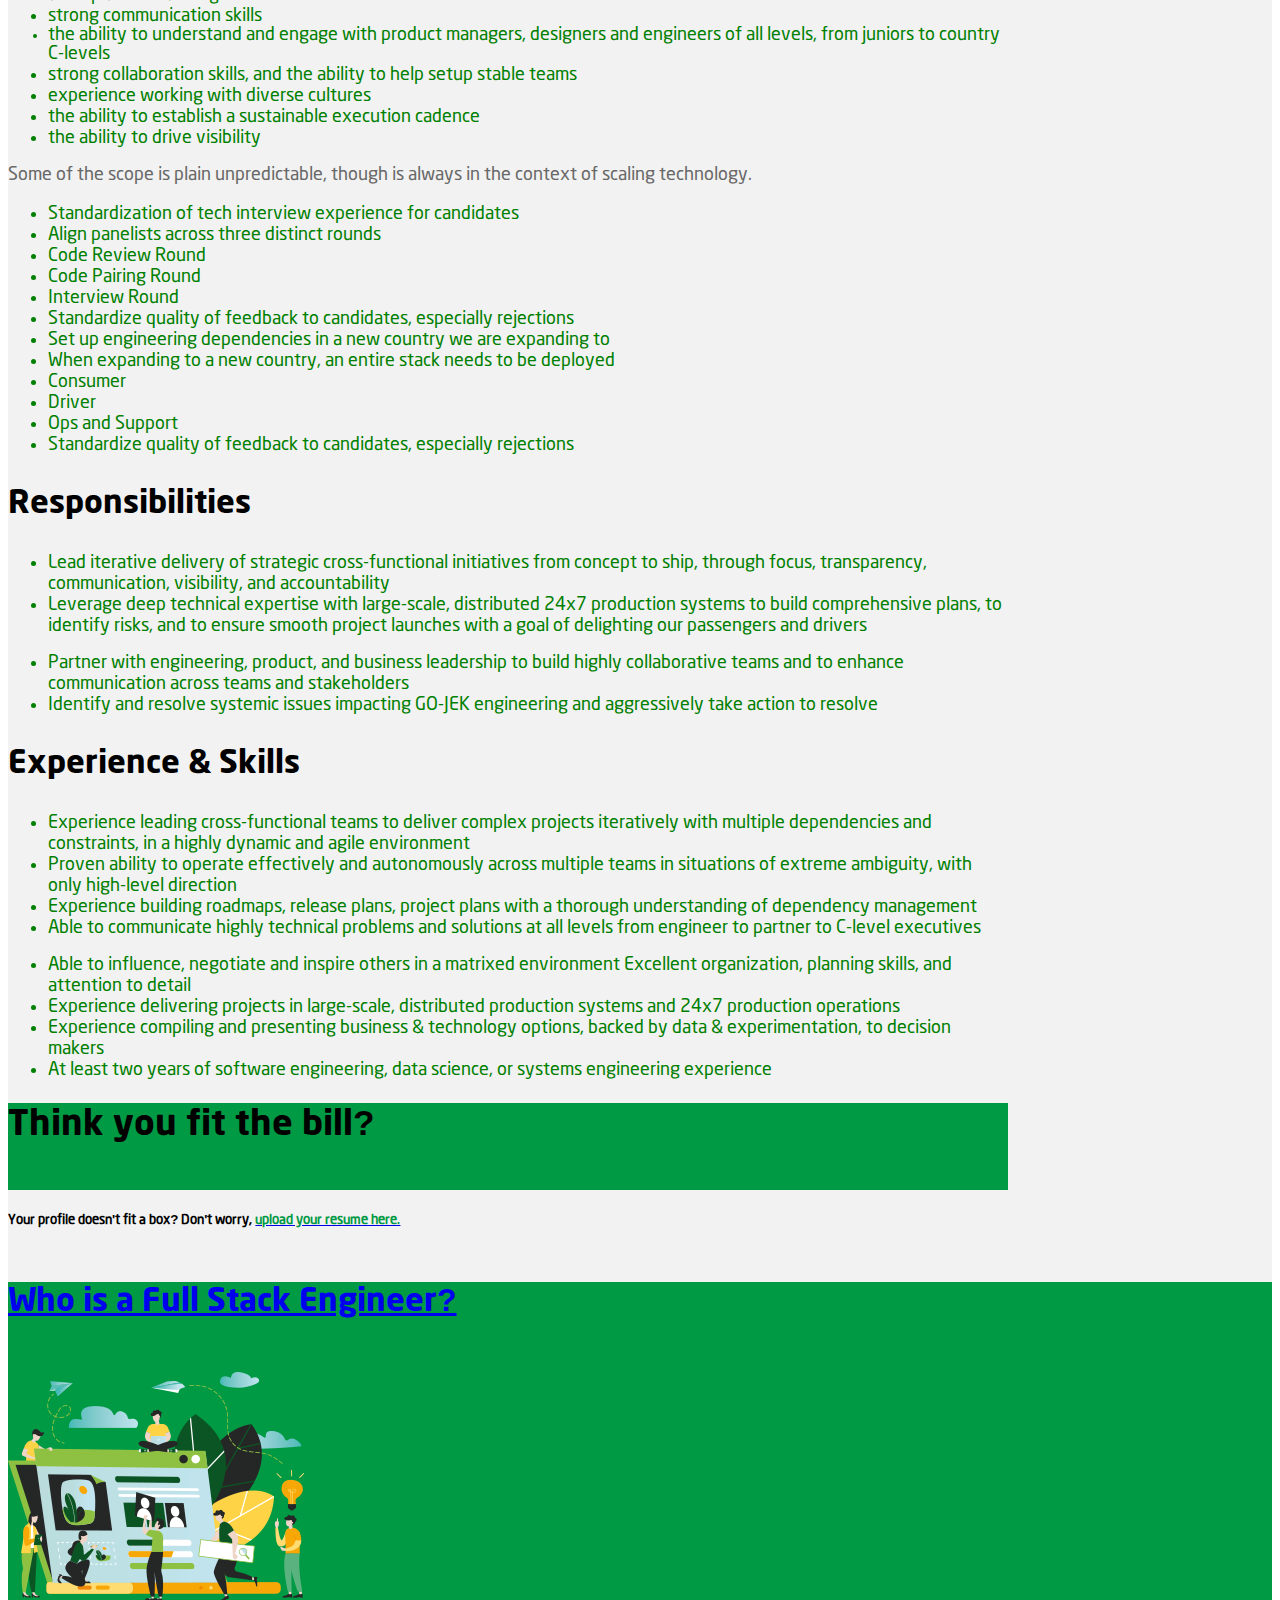
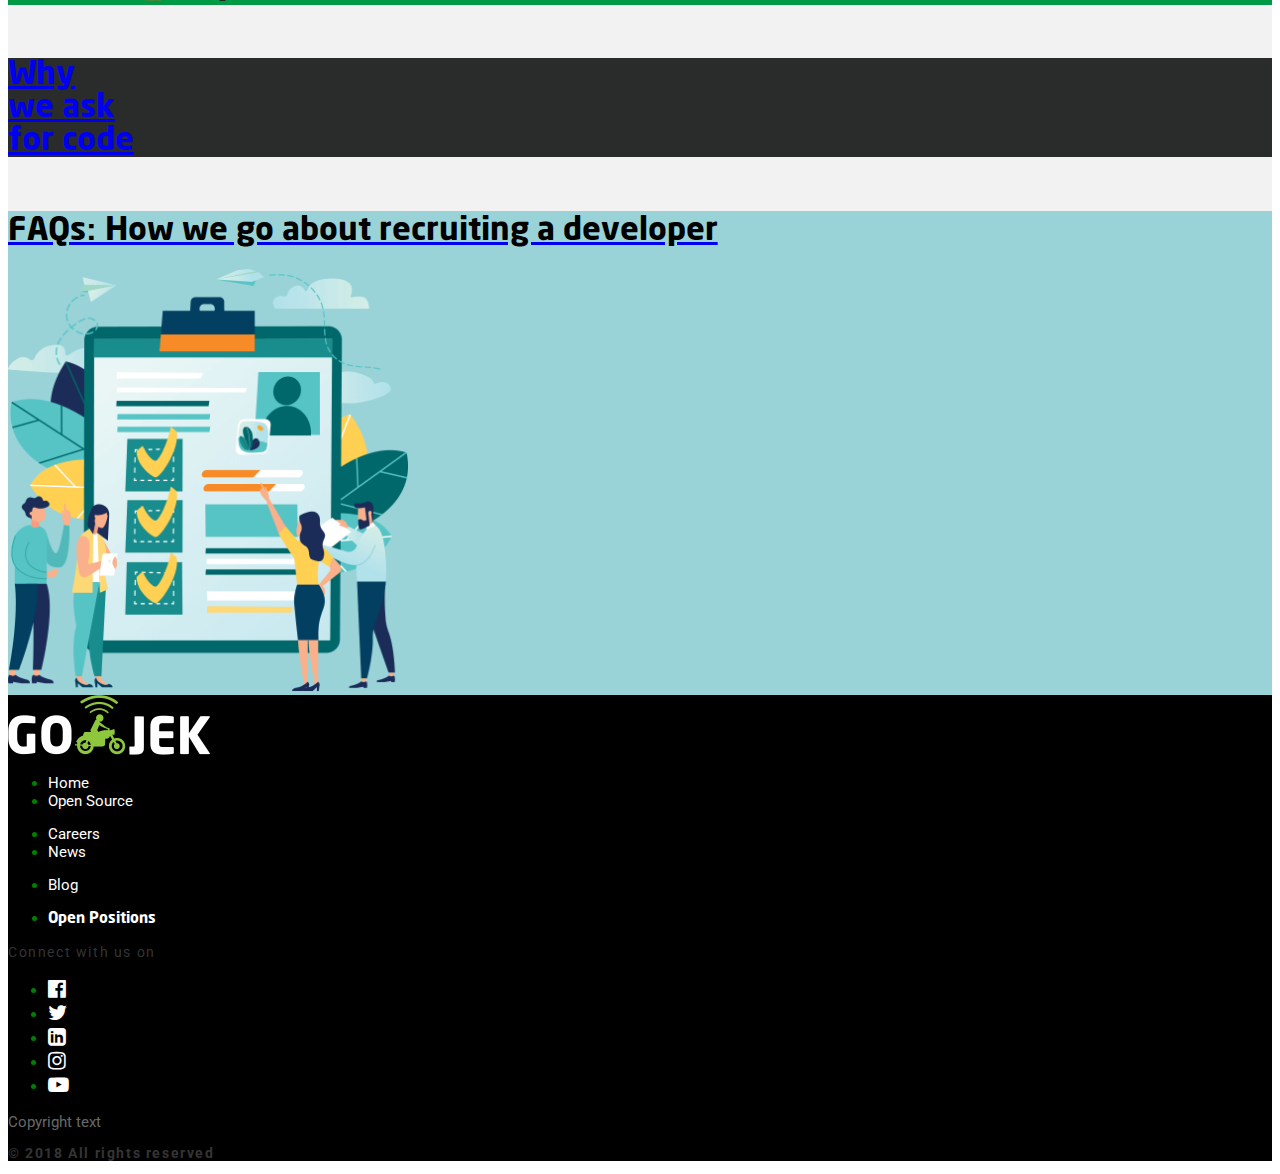
<file: careers/index.html>
<!DOCTYPE html>
<html lang="en">
<!--
MMMMMMMMMMMMMMMMMMMMMMMMMMMMMMMMMMMMMMMMMMMMMMMMMMMMMMMMMMMMMMMMMMMMMMMMMMMMMMMMMMMMMMMMMMMMMMMMMMMM
MMMMMMMMMMMMMMMMMMMMMMMMMMMMMMMMMMMMMMMMMMMMMMMMMMMMMMMMMMMMMMMMMMMMMMMMMMMMMMMMMMMMMMMMMMMMMMMMMMMM
MMMMMMMMMMMMMMMMMMMMMMMMMMMMMMMMMMMMMMMMMMMMMMMMMMMMMMMMMMMMMMMMMMMMMMMMMMMMMMMMMMMMMMMMMMMMMMMMMMMM
MMMMMMMMMMMMMMMMMMMMMMMMMMMMMMMMMMMMMMMMMMMMMMMMMMMMMMMMMMMMMMMMMMMMMMMMMMMMMMMMMMMMMMMMMMMMMMMMMMMM
MMMMMMMMMMMMMMMMMMMMMMMMMMMMMMMMMMMMMMMMMMMMMMNNNNNMMMMMMMMMMMMMMMMMMMMMMMMMMMMMMMMMMMMMMMMMMMMMMMMM
MMMMMMMMMMMMMMMMMMMMMMMMMMMMMMMMMMMMmddyyso++//////++++osyhdmNMMMMMMMMMMMMMMMMMMMMMMMMMMMMMMMMMMMMMM
MMMMMMMMMMMMMMMMMMMMMMMMMMMMMMNmhyo+///////+++oooooo+++///////+sydNMMMMMMMMMMMMMMMMMMMMMMMMMMMMMMMMM
MMMMMMMMMMMMMMMMMMMMMMMMMMNdyo+////+osyhdmNNNNNNMMMNNNNNmdhyo+////++ydNMMMMMMMMMMMMMMMMMMMMMMMMMMMMM
MMMMMMMMMMMMMMMMMMMMMMMmhs+////oshmNNMMMMMMMMMMMMMMMMMMMMMMMMNNdyo+///+sdNMMMMMMMMMMMMMMMMMMMMMMMMMM
MMMMMMMMMMMMMMMMMMMMMMy+///oydNNMMMMMMMMMNNmmdddddddmmmNMMMMMMMMMMNdy+///+yMMMMMMMMMMMMMMMMMMMMMMMMM
MMMMMMMMMMMMMMMMMMMMMMNyshmNMMMMMMMMmdhso++///////////+++sydmNMMMMMMMNmy++sMMMMMMMMMMMMMMMMMMMMMMMMM
MMMMMMMMMMMMMMMMMMMMMMMMMMMMMMMMmds++//+osyhdmmmmmmmmdhyoo+//+ohmMMMMMMMNNMMMMMMMMMMMMMMMMMMMMMMMMMM
MMMMMMMMMMMMMMMMMMMMMMMMMMMMMmyo//+oydmNMMMMMMMMMMMMMMMMMNNmyo+//oymMMMMMMMMMMMMMMMMMMMMMMMMMMMMMMMM
MMMMMMMMMMMMMMMMMMMMMMMMMMMMd+/oydNMMMMMMMMMMMNNNNNNMMMMMMMMMMNds+//yMMMMMMMMMMMMMMMMMMMMMMMMMMMMMMM
MMMMMMMMMMMMMMMMMMMMMMMMMMMMMmmMMMMMMMMMNmhysoooooooosydmNMMMMMMMNhhmMMMMMMMMMMMMMMMMMMMMMMMMMMMMMMM
MMMMMMMMMMMMMMMMMMMMMMMMMMMMMMMMMMMMNmho++osyddmmmmdhys++oymNMMMMMMMMMMMMMMMMMMMMMMMMMMMMMMMMMMMMMMM
MMMMMMMMMMMMMMMMMMMMMMMMMMMMMMMMMMMmo+oydNMMMMMMMMMMMMMMmho/+hMMMMMMMMMMMMMMMMMMMMMMMMMMMMMMMMMMMMMM
MMMMMMMMMMMMMMMMMMMMMMMMMMMMMMMMMMMNdmMMMMMMMMMMMMMMMMMMMMMmyhMMMMMMMMMMMMMMMMMMMMMMMMMMMMMMMMMMMMMM
MMMMMMMMMMMMMMMMMMMMMMMMMMMMMMMMMMMMMMMMMMMMMMmysssydMMMMMMMMMMMMMMMMMMMMMMMMMMMMMMMMMMMMMMMMMMMMMMM
MMMMMMMMMMMMMMMMMMMMMMMMMMMMMMMMMMMMMMMMMMMMMs///////oNMMMMMMMMMMMMMMMMMMMMMMMMMMMMMMMMMMMMMMMMMMMMM
MMMMMMMMMMMMMMMMMMMMMMMMMMMMMMMMMMMMMMMMMMMMh/////////sMMMMMMMMMMMMMMMMMMMMMMMMMMMMMMMMMMMMMMMMMMMMM
MMMMMMMMMMMMMMMMMMMMMMMMMMMMMMMMMMMMMMMMMMMMh/////////yMMMMMMMMMMMMMMMMMMMMMMMMMMMMMMMMMMMMMMMMMMMMM
MMMMMMMMMMMMMMMMMMMMMMMMMMMMMMMMMMMMMMMMMMMy+////////yMMMMMMMMMMMMMMMMMMMMMMMMMMMMMMMMMMMMMMMMMMMMMM
MMMMMMMMMMMMMMMMMMMMMMMMMMMMMMMMMMMMMMMMMMy//////shmMMMMMMMMMMMMMMMMMMMMMMMMMMMMMMMMMMMMMMMMMMMMMMMM
MMMMMMMMMMMMMMMMMMMMMMMMMMMMMMMMMMMMMMMMMs////////+yNMMMMMMMMMMMMMMMMMMMMMMMMMMMMMMMMMMMMMMMMMMMMMMM
MMMMMMMMMMMMMMMMMMMMMMMMMMMMMMMMMMMMMMMMs////////+///ohMMMMMMMMMMMMMMMMMMMMMMMMMMMMMMMMMMMMMMMMMMMMM
MMMMMMMMMMMMMMMMMMMMMMMMMMMMMMMMMMMMMMMs////////dMdy+///ymMMMMMMMMMMMMMMMMMMMMMMMMMMMMMMMMMMMMMMMMMM
MMMMMMMMMMMMMMMMMMMMMMMMMMMMMMMMMMMMMMs////////hMMMMMNdyo++yhdmMMMMMMMMMMMMMMMMMMMMMMMMMMMMMMMMMMMMM
MMMMMMMMMMMMMMMMMMMMMMMMMMMMMMMMMMMMMs////////yMMMMMMMMMMMNdh//dMMMNmdNMMMMMMMMMMMMMMMMMMMMMMMMMMMMM
MMMMMMMMMMMMMMMMMMMMMMMMMMMMMMMMMMMMd/////////hMMMNmdhyysoooo//oso+///yMMMMMMMMMMMMMMMMMMMMMMMMMMMMM
MMMMMMMMMMMMMMMMMMMMMMMMMMMNdhhhhhhhho/////////ys+////////////////////yMMMMMMMMMMMMMMMMMMMMMMMMMMMMM
MMMMMMMMMMMMMMMMMMMMMMMMMMNo//////////////////////////////////////////yMMMMMMMMMMMMMMMMMMMMMMMMMMMMM
MMMMMMMMMMMMMMMMMMMMMMMMMMs////////////////////////////////////////ohhmMMMMMMMMMMMMMMMMMMMMMMMMMMMMM
MMMMMMMMMMMMMMMMMMMMMMmhyo/////////////////////////////////////oy///dMMMMMMMMMMMMMMMMMMMMMMMMMMMMMMM
MMMMMMMMMMMMMMMMMMMMdo+//////////////////////////////////////+hNMh///dNmmddmmNMMMMMMMMMMMMMMMMMMMMMM
MMMMMMMMMMMMMMMMMMmo/////////////////////////////////////hmmmNMMMMh///+//////+oymMMMMMMMMMMMMMMMMMMM
MMMMMMMMMMMMMMMMMy///////oydmmy//+///////////////////////mMMMMMMMh+////+yyyys+///odMMMMMMMMMMMMMMMMM
MMMMMMMMMMMMMMMMNo/////smMMMNN+/+Nms/////////////////////NMMMMMNo///so//dMMMMNms///sNMMMMMMMMMMMMMMM
MMMMMMMMMMMMMMMNNN////hMMMho++//yMMMy///////////////////:MMMMMMo///hMNo//sydNMMMd///sMMMMMMMMMMMMMMM
MMMMMMMMMMMMMMmsso////ssso///////syhy///////////////////oMMMMMd///sMMN+/////+mMMMh///mMMMMMMMMMMMMMM
MMMMMMMMMMMMMMMNNd///+mmm+///////oddh////sssssssssssssydNMMMMMh///hMMh///////yMMMd///dMMMMMMMMMMMMMM
MMMMMMMMMMMMMMMMMM+///hMMmo/////omMMy///oMMMMMMMMMMMMmmmmmmmmMm///oMMNs+////oNMMMs///NMMMMMMMMMMMMMM
MMMMMMMMMMMMMMMMMMd////yNMMmdhdmMMms////mMMMMMMMMMMMMMMMMMMMMMMs///omMMmdddmMMMNs///yMMMMMMMMMMMMMMM
MMMMMMMMMMMMMMMMMMMd+////ohdmmmdyo////omMMMMMMMMMMNNNNNNNNNNNNMMy////sdNNNNNNds+///hMMMMMMMMMMMMMMMM
MMMMMMMMMMMMMMMMMMMMNh+/////////////ohMMMMMMMMNNNNNNNmmmmmmmmmNNMms+////++++////+smMMMMMMMMMMMMMMMMM
MMMMMMMMMMMMMMMMMMMMMMMmhso++/++oshmMMMMMMMMMMMMMMMMMMMMMMMMMMMMMMMNdyo+///++oydNMMMMMMMMMMMMMMMMMMM
MMMMMMMMMMMMMMMMMMMMMMMMMMMMMNMMMMMMMMMMMMMMMMMMMMMMMMMMMMMMMMMMMMMMMMMMMNNMMMMMMMMMMMMMMMMMMMMMMMMM
MMMMMMMMMMMMMMMMMMMMMMMMMMMMMMMMMMMMMMMMMMMMMMMMMMMMMMMMMMMMMMMMMMMMMMMMMMMMMMMMMMMMMMMMMMMMMMMMMMMM
MMMMMMMMMMMMMMMMMMMMMMMMMMMMMMMMMMMMMMMMMMMMMMMMMMMMMMMMMMMMMMMMMMMMMMMMMMMMMMMMMMMMMMMMMMMMMMMMMMMM
MMMMMMMMMMMMMMMMMMMMMMMMMMMMMMMMMMMMMMMMMMMMMMMMMMMMMMMMMMMMMMMMMMMMMMMMMMMMMMMMMMMMMMMMMMMMMMMMMMMM
MMMMMMMMMMMMMMMMMMMMMMMMMMMMMMMMMMMMMMMMMMMMMMMMMMMMMMMMMMMMMMMMMMMMMMMMMMMMMMMMMMMMMMMMMMMMMMMMMMMM

If you're looking, we're hiring :) - work+source@go-jek.com
-->
<head>
	<meta charset="UTF-8">
	<meta name="viewport" content="width=device-width, initial-scale=1.0">
	<meta http-equiv="X-UA-Compatible" content="ie=edge">

	<link rel="shortcut icon" href="/favicon.ico" type="image/x-icon">
	<link rel="icon" href="/favicon.ico" type="image/x-icon">

	<!-- Fonts -->
	<link href="https://fonts.googleapis.com/css?family=Roboto" rel="stylesheet">

	<!-- Bootstrap assets -->
	<link rel="stylesheet" href="https://stackpath.bootstrapcdn.com/bootstrap/4.1.0/css/bootstrap.min.css" integrity="sha384-9gVQ4dYFwwWSjIDZnLEWnxCjeSWFphJiwGPXr1jddIhOegiu1FwO5qRGvFXOdJZ4"
	 crossorigin="anonymous">

	<link rel="stylesheet" href="https://stackpath.bootstrapcdn.com/font-awesome/4.7.0/css/font-awesome.min.css">

	<link rel="stylesheet" href="../css/style.css">
	<link rel="stylesheet" type="text/css" href="../css/slick.css" />
	<link rel="stylesheet" type="text/css" href="../css/slick-theme.css" />
	<link rel="stylesheet" href="../css/custom.css">

	<title>GO-JEK Careers</title>
</head>

<body>

	<!-- Navigation -->
	<nav class="navbar fixed-top bg-white navbar-expand-lg navbar-light neosans-bold text-uppercase px-4 py-2">
		<a class="navbar-brand" href="/">
			<img class="header-logo-width" src="../img/gojek-logo.png" alt="GO-JEK_logo" title="GO-JEK">
		</a>
		<button class="navbar-toggler" type="button" data-toggle="collapse" data-target="#navbarToggler" aria-controls="navbarToggler"
		 aria-expanded="false" aria-label="Toggle navigation">
			<span class="navbar-toggler-icon"></span>
		</button>

		<div class="collapse navbar-collapse" id="navbarToggler">
			<ul class="navbar-nav ml-auto mt-2 mt-lg-0">
				<li class="mx-3 nav-item ">
					<a class="nav-link" href="/">Home</a>
				</li>
				<li class="mx-3 nav-item active">
					<a class="nav-link" href="javascript:void(0);">Careers
						<span class="sr-only">(current)</span>
					</a>
				</li>
				<li class="mx-3 nav-item">
					<a class="nav-link" href="/news/">News</a>
				</li>
				<li class="mx-3 nav-item">
					<a class="nav-link" href="/open-source/">Open Source</a>
				</li>
				<li class="mx-3 nav-item">
					<a class="nav-link" href="/blog/">Blog</a>
				</li>
				<li class="mx-3 nav-item">
					<a class="btn btn-success rounded-1 neosans-bold green-apply-btn" href="/careers/">Apply</a>
				</li>
			</ul>
		</div>
	</nav>
	<!-- End navigation -->

	<!-- Main Banner -->
	<section class="first-section">
		<div class="d-flex flex-wrap">
			<div class="careers-banner background-img card col-md border-0 rounded-0 d-none d-md-block">
				<div class="card-body mt-5 justify-content-around ">
					<div class="row justify-content-end pt-5">
						<h1 class="col-md-10  pt-5 card-title text-white neosans-bold font-xl-x">Come Work
							<span class=" strikediag">
								<span class="text-white font-xl-x">
									For
								</span>
							</span>
							<br> With Us
							<br>
							<span class="font-neosans">Subtle. But Important.</span>
					</div>
					<div class="row justify-content-end">
						<div class="col-md-10 pb-2">
							<!-- <a href="/careers/" class="banner-apply-btn text-center btn bg-white text-green neosans-bold text-uppercase  my-1 font-md challenging-button">APPLY NOW </a> -->
							<br>
							<a data-scroll href="#viewPosition" class="custom-btn btn btn-outline-light my-1 font-md neosans-bold">VIEW ALL POSITIONS </a>
						</div>
					</div>
				</div>
			</div>

			<div class="card col-md bg-dark border-0 rounded-0 go-jek-work go-jek-work-gradient background-img relative-position">

				<!-- Mobile view careers banner  -->
				<div class="card-body text-center d-md-none mt-5 go-jek-work-text">
					<div class="row">
						<p class="col-lg-10 card-title text-white neosans-bold font-lg-x">
							Come Work
							<span class=" strikediag">
								<span class="text-white font-lg-x">
									For
								</span>
							</span>
							<br> With Us
							<br>
							<span class="font-neosans">Subtle. But Important.</span>
						</p>
					</div>
					<div class="row d-md-none">
						<div class="col-md-10  px-0">
							<!-- <a href="/careers/" class="banner-apply-btn  text-center btn btn-success text-white neosans-bold text-uppercase py-2 my-1">APPLY NOW </a> -->
							<br>
							<a data-scroll href="#viewPosition" class="banner-apply-btn btn btn-outline-light all-positions-btn py-2 my-1 neosans-bold font-md">VIEW ALL POSITIONS </a>
						</div>
					</div>
				</div>
			</div>
	</section>
	<!-- end main banner -->

	<!-- Behind the scenes section -->
	<section class="py-5">
		<h1 class="h2 text-center py-3 font-bold font-xl-l">Behind the Scenes</h1>
		<div class="container">
			<div class="row justify-content-center">
				<div class="col-md-7 pb-5">
					<p class="text-center font-xs-l font-neosans">
						We don’t have “office timings”. We’re not a 9-5 “job”. Leaders go only by reputation, not titles. Everyone codes. We believe
						leaders who code are better judges of technical skill in people. Leaders are 24 years old or 50. Our average age is
						29. Age doesn’t define leadership.
					</p>
				</div>

				<div class="embed-responsive embed-responsive-21by9">
					<iframe class="embed-responsive-item" src="https://www.youtube.com/embed/2YdWTpw51sc" allowfullscreen></iframe>
				</div>
			</div>
		</div>
	</section>
	<!-- End of Behind the scenes section -->

	<!-- Go-Jek Advantage section -->
	<section class="py-5">
		<div class="container">
			<div class="text-center">
				<h2 class="h2 mb-4 font-xl-l">The GO-JEK Advantage</h2>
			</div>
		</div>
		<div class="container-fluid">
			<div class="row go-jek-slider text-center text-lg-left">
				<div class=" card border-0">
					<img class="card-img-top rounded-0" src="../img/EVP1-min.jpg" alt="Go-JEK advantage">
					<div class="font-xs-l card-body px-2">
						<p>We care for our people. Employees can claim upto Rs.12,000 ($178) annually towards expenses related to health and wellness.
							This includes gym memberships, buying a cycle, saunas and massages, sports equipment etc...
						</p>
					</div>
				</div>
				<div class="card border-0">
					<img class="card-img-top rounded-0" src="../img/EVP2-min.jpg" alt="GO-JEK advantage">
					<div class="font-xs-l card-body px-2">
						<p>We encourage reading. Employees can claim upto Rs.6,000 ($90) on books purchased. We offer more for technical ones
							if required.
						</p>
					</div>
				</div>
				<div class="card border-0">
					<img class="card-img-top rounded-0" src="../img/EVP3-min.jpg" alt="GO-JEK Advantage">
					<div class="font-xs-l card-body px-2">
						<p>Communicate. All broadband and mobile bills are reimbursed. We're after all a by-product of the mobile revolution!
						</p>
					</div>
				</div>
				<div class="card border-0">
					<img class="card-img-top rounded-0" src="../img/EVP4-min.jpg" alt="GO-JEK Advantage">
					<div class="font-xs-l card-body px-2">
						<p>Unlimited sick leaves - Because we trust our employees, because we have 18+ products and employees are micro-entrepreneurs
							owning the product.
						</p>
					</div>
				</div>
				<div class="card border-0">
					<img class="card-img-top rounded-0" src="../img/EVP5-min.jpg" alt="GO-JEK Advantage">
					<div class="font-xs-l card-body px-2">
						<p>All employees are encouraged to travel to Jakarta to get a feel of the product, its use cases and understand what makes
							GO-JEK a verb in Indonesia
						</p>
					</div>
				</div>
				<div class=" card border-0">
					<img class="card-img-top rounded-0" src="../img/EVP6-min.jpg" alt="Go-JEK advantage">
					<div class="font-xs-l card-body px-2">
						<p>No office timings; the team collectively decides what works for them. No dress code, an atmosphere of independence
							in decision-making
						</p>
					</div>
				</div>
			</div>
		</div>
	</section>
	<!-- End of Go-Jek Advantage section -->

	<!-- Employee Stories section -->
	<section class="gray-bg py-5">
		<h1 class="font-xl-l text-black py-3 text-center neosans-bold">At GO-JEK, we fail a lot.
		</h1>
		<div class="container gray-bg">
			<div class="row justify-content-center">
				<div class="col-md-7">
					<p class="font-xs-l text-center pb-3">
						Failing is learning. If we’re not failing, we’re not doing it right. We have a cross-pollination of ideas from Singapore,
						Indonesia and India. Different cultures, different mindsets, unified in solving problems and learning along the way.
						And lastly, embrace chaos. You can’t build if you can’t expect the unexpected.
					</p>
				</div>
			</div>
		</div>

		<div class="container-fluid employee-stories">
			<div class="row d-none d-md-block pb-5">
				<div class="col-md-11 px-0  main-carousel">
					<div id="carouselExampleIndicators" class="carousel slide" data-ride="carousel">
						<ol class="carousel-indicators careers-carousel-indicators  justify-content-end">
							<li data-target="#carouselExampleIndicators" data-slide-to="0" class="active"></li>
							<li data-target="#carouselExampleIndicators" data-slide-to="1"></li>
							<li data-target="#carouselExampleIndicators" data-slide-to="2"></li>

						</ol>

						<div class="carousel-inner">

							<div class="carousel-item active">
								<div class="col-lg-3 col-md-3 carousel-caption  carousel-head">
									<h1 class="light-green-bg font-xl-l neosans-bold py-xl-5 py-md-3  text-white">Employee Stories</h1>
								</div>
								<img class="d-block w-100" src="../img/Shobit.jpg" alt="Employee testimonials">
								<div class="emp-testimonial carousel-caption text-left p-5 font-xs-l">
									<p class="text-white emp-testimonial-text">GO-JEK is multiple startups in one. We have the equivalents of foodtech, fintech, ride-sharing, home services, logistics
										and more. Because of the sheer size and scale we operate in, it's unlike any other startup. You get to ideate with
										multiple teams, empowered to take critical product decisions and work with a team that has ingrained the philosophy
										of working with a 'lean engineering mindset’. </p>
									<h5 class="text-green neosans-bold">Shobhit Srivastava</h5>
								</div>

							</div>

							<div class="carousel-item">
								<div class="col-lg-3 col-md-3 carousel-caption  carousel-head">
									<h1 class="light-green-bg font-xl-l neosans-bold py-xl-5 py-md-3 text-white">Employee Stories</h1>
								</div>
								<img class="d-block w-100" src="../img/Divya.jpg" alt="Employee testimonials">
								<div class="emp-testimonial carousel-caption text-left p-5 font-xs-l">
									<p class="text-white emp-testimonial-text">I’ve had the freedom to experiment with new ideas at GO-JEK. In the process I’ve learnt to convert raw thoughts
										into shaping the end product. To be given this platform to experiment and learn with some of the brightest minds
										is an enticing opportunity. So much so, I love to talk about these experiences outside of work to friends and family
										alike - and that shows how rich the culture is.</p>
									<h5 class="text-green neosans-bold">Divya Jaisawal</h5>
								</div>

							</div>

							<div class="carousel-item">
								<div class="col-lg-3 col-md-3 carousel-caption carousel-head">
									<h1 class="light-green-bg font-xl-l neosans-bold py-xl-5 py-md-3  text-white">Employee Stories</h1>
								</div>
								<img class="d-block w-100" src="../img/Crystal-min.jpg" alt="Employee testimonials">
								<div class="emp-testimonial carousel-caption text-left p-5 font-xs-l">
									<p class="text-white emp-testimonial-text">I'm actually blessed to be part of an org that has an innovative and inclusive culture. Our attitude is framed around
										solving difficult problems and inclusivity. This diversity of thought cuts across gender, ethnicities, and backgrounds
										allowing us to move fast and think different. I love that fact we are a very distributed and culturally dispersed
										team. I've witnessed interesting insights that I never would have without this diversity.</p>
									<h5 class="text-green neosans-bold">Crystal Widjaja</h5>
								</div>

							</div>

						</div>
					</div>
				</div>
				<div class="col-md-11 px-0 background-carousel">
					<div id="carouselExampleIndicatorstest" class="carousel slide" data-ride="carousel">
						<div class="carousel-inner">
							<div class="carousel-item active">
								<img class="d-block w-100" src="../img/employee.png" alt="Employee testimonials">
							</div>
						</div>
					</div>
				</div>
			</div>

			<!-- Employee stories for mobile view -->
			<div class="row stories-slider d-md-none text-center text-md-left">
				<div class="card bg-white">
					<div class="card-img-top light-green-bg font-xl-l neosans-bold text-white py-2">Employee Stories</div>
					<img class="card-img-top" src="../img/Divya.jpg" alt="GO-JEK employee Divya">
					<div class="card-body px-3 font-xs-l">
						<p class="text-dark">I’ve had the freedom to experiment with new ideas at GO-JEK. In the process I’ve learnt to convert raw thoughts into
							shaping the end product. To be given this platform to experiment and learn with some of the brightest minds is an
							enticing opportunity. So much so, I love to talk about these experiences outside of work to friends and family alike
							- and that shows how rich the culture is.
						</p>
						<h5 class="text-green neosans-bold">Divya Jaisawal</h5>
					</div>
				</div>

				<div class="card bg-white">
					<div class="card-img-top light-green-bg font-xl-l neosans-bold text-white py-2">Employee Stories</div>
					<img class="card-img-top" src="../img/Shobit.jpg" alt="GO-JEK employee Shobit">
					<div class="card-body px-3 font-xs-l">
						<p class="text-dark">GO-JEK is multiple startups in one. We have the equivalents of foodtech, fintech, ride-sharing, home services, logistics
							and more. Because of the sheer size and scale we operate in, it's unlike any other startup. You get to ideate with
							multiple teams, empowered to take critical product decisions and work with a team that has ingrained the philosophy
							of working with a 'lean engineering mindset’. </p>
						<h5 class="text-green neosans-bold">Shobhit Srivastava</h5>
					</div>
				</div>

				<div class="card bg-white">
					<div class="card-img-top light-green-bg font-xl-l neosans-bold text-white py-2">Employee Stories</div>
					<img class="card-img-top" src="../img/Crystal-min.jpg" alt="GO-JEK employee Crystal">
					<div class="card-body px-3 font-xs-l">
						<p class="text-dark">I'm actually blessed to be part of an org that has an innovative and inclusive culture. Our attitude is framed around
							solving difficult problems and inclusivity. This diversity of thought cuts across gender, ethnicities, and backgrounds
							allowing us to move fast and think different. I love that fact we are a very distributed and culturally dispersed
							team. I've witnessed interesting insights that I never would have without this diversity.</p>
						<h5 class="text-green neosans-bold">Crystal Widjaja</h5>
					</div>
				</div>
			</div>
			<!-- end of Employee stories -->

			<!-- Open Positions -->
			<div id="viewPosition" class="container font-neosans">
				<div class="row justify-content-lg-start justify-content-center">
					<h1 class="h1 font-xl-l pt-5">Open Positions</h1>
				</div>

				<div class="mt-4 card border-0 mb-1 rounded-0">
					<div class="card-body pb-0 row">
						<h5 class="h4 col-md-4 text-black font-lg d-none d-md-block">Full Stack Engineer</h4>
							<button class="h4 btn btn-link col-md-4 font-lg d-md-none text-green modal-btn" data-toggle="modal" data-modal-target="#full-stack-engineer">Full Stack Engineer
							</button>

							<p class=" col-md-4 font-xs-l text-lg-left text-center">Bangalore, Jakarta, Singapore</p>
							<button class="btn btn-link text-green col-md-4 text-success text-right d-none d-md-block pt-0 modal-btn" data-toggle="modal"
							 data-modal-target="#full-stack-engineer">
								Apply</button>
					</div>
				</div>

				<!-- Modal -->
				<div class="modal fade " id="full-stack-engineer" tabindex="-1" role="dialog" aria-labelledby="exampleModalLongTitle" aria-hidden="true">
					<div class="modal-dialog careers-modal" role="document">
						<div class="modal-content">
							<div class="modal-header">

								<button type="button" class="close" data-dismiss="modal" aria-label="Close">
									<span aria-hidden="true">&times;</span>
								</button>
							</div>
							<div class="modal-body p-0">
								<section class="bg-green">
									<div class="container py-5">
										<h1 class="h2 font-xl  text-center text-white">Full Stack Engineer</h1>
										<div class="text-center ">
											<a href="https://gojek.recruiterbox.com/jobs/fk0fx88?cjb_hash=O_PhLS15&apply_now=true&utm_source=gojek.io.website&utm_campaign=Full%20Stack%20Developer"
											 target="_blank" class=" text-center btn bg-white text-green neosans-bold text-uppercase my-1 font-md challenging-button custom-btn">APPLY NOW </a>
										</div>
									</div>
								</section>

								<section>
									<div class="container">
										<div class="row pt-4">
											<div class="col-lg-6 px-0">
												<div class="d-flex flex-column">
													<div class="col-12 pb-0">
														<p class="font-xl-l pl-4 neosans-bold text-black">
															Responsibilities
														</p>
													</div>
													<div class="col-md-10 col-sm-12">
														<ul class="text-green">
															<li class="py-2 font-md">
																<span class=" font-sm text-dark">
																	Design and develop highly scalable, reliable and fault tolerant systems for one of the world's fastest growing unicorns.
																</span>
															</li>
															<li class="py-2 font-md">
																<span class=" font-sm text-dark">
																	Translate business requirements into scalable and extensible design.
																</span>
															</li>
															<li class="py-2 font-md">
																<span class=" font-sm text-dark">
																	Pair with team members on functional and nonfunctional requirements and spread design philosophy and goals across the team.
																</span>
															</li>
															<li class="py-2 font-md">
																<span class=" font-sm text-dark">
																	Partner with the product management team to define and execute the feature roadmap.
																</span>
															</li>

															<li class="py-2 font-md">
																<span class=" font-sm text-dark">
																	Coordinate with cross functional teams (Mobile, DevOps, Data, UX, QA etc.) on planning and execution.
																</span>
															</li>
															<li class="py-2 font-md">
																<span class=" font-sm text-dark">
																	Continuously improve code quality, product execution and customer delight.
																</span>
															</li>
														</ul>
													</div>
												</div>
											</div>

											<div class="col-lg-6 mt-md-5 mt-sm-2 px-0">
												<div class="d-flex flex-column pt-3">
													<div class="col-md-10 col-sm-12">
														<ul class="text-green">
															<li class="py-2 font-md">
																<span class=" font-sm text-dark">
																	Proactively manage stakeholder communication related to deliverables, risks, changes and dependencies.
																</span>
															</li>
															<li class="py-2 font-md">
																<span class=" font-sm text-dark">
																	Communicate, collaborate and work effectively across distributed teams in a global environment.
																</span>
															</li>
															<li class="py-2 font-md">
																<span class=" font-sm text-dark">
																	Building and managing fully automated build/test/deployment environments.
																</span>
															</li>
															<li class="py-2 font-md">
																<span class=" font-sm text-dark">
																	An innate desire to deliver and a strong sense of accountability for your work.
																</span>
															</li>
															<li class="py-2 font-md">
																<span class=" font-sm text-dark">
																	Willingness to learn new languages and methodologies.
																</span>
															</li>
														</ul>
													</div>
												</div>
											</div>
										</div>

										<div class="row pt-4">
											<div class="col-lg-6 px-0">
												<div class="d-flex flex-column">
													<div class="col-12 pb-0">
														<p class="font-xl-l pl-4 neosans-bold text-black">
															About You
														</p>
													</div>
													<div class="col-md-10 col-sm-12">
														<ul class="text-green">
															<li class="py-2 font-md">
																<span class=" font-sm text-dark">
																	You greatly value humility.
																</span>
															</li>
															<li class="py-2 font-md">
																<span class=" font-sm text-dark">
																	You understand the dangers associated with being attached to your code.
																</span>
															</li>
															<li class="py-2 font-md">
																<span class=" font-sm text-dark">
																	You write code because you like to. You never stop wanting to get better at it.
																</span>
															</li>
															<li class="py-2 font-md">
																<span class=" font-sm text-dark">
																	A strong sense of ownership.
																</span>
															</li>
															<li class="py-2 font-md">
																<span class=" font-sm text-dark">
																	A passion for crafting delightful customer experiences.
																</span>
															</li>
															<li class="py-2 font-md">
																<span class=" font-sm text-dark">
																	Design and develop highly scalable, reliable and fault tolerant systems for one of the world's fastest growing unicorns.
																</span>
															</li>
															<li class="py-2 font-md">
																<span class=" font-sm text-dark">
																	A desire to be part of a team that delivers impactful results every day.
																</span>
															</li>
															<li class="py-2 font-md">
																<span class=" font-sm text-dark">
																	A commitment to writing understandable, maintainable, and reusable software.
																</span>
															</li>
															<li class="py-2 font-md">
																<span class=" font-sm text-dark">
																	4+ years of experience in software development or a serious open source track record
																</span>
															</li>
															<li class="py-2 font-md">
																<span class=" font-sm text-dark">
																	2+ years of hands-on experience in designing, developing, testing and deploying applications large scale applications in
																	any language or stack
																</span>
															</li>
															<li class="py-2 font-md">
																<span class=" font-sm text-dark">
																	2+ years of hands-on experience working on one or more front end technologies - Web, Android or iOS - and understand their
																	nuances
																</span>
															</li>

															<li class="py-2 font-md">
																<span class=" font-sm text-dark">
																	Deep knowledge of Linux as a production environment
																</span>
															</li>
															<li class="py-2 font-md">
																<span class=" font-sm text-dark">
																	Proficiency in OOP, including design patterns. Experience with functional programming is a plus.
																</span>
															</li>
															<li class="py-2 font-md">
																<span class=" font-sm text-dark">
																	Data modelling experience in both Relational and NoSQL databases.
																</span>
															</li>
															<li class="py-2 font-md">
																<span class=" font-sm text-dark">
																	Ability to understand and implement Continuous Integration and Continuous Delivery.
																</span>
															</li>

														</ul>
													</div>
												</div>
											</div>

											<div class="col-lg-6 mt-md-5 mt-sm-2 px-0">
												<div class="d-flex flex-column pt-3">
													<div class="col-md-10 col-sm-12">
														<ul class="text-green">

															<li class="py-2 font-md">
																<span class=" font-sm text-dark">
																	Well versed with Lean methodologies, TDD and Test Engineering and Automation.
																</span>
															</li>
															<li class="py-2 font-md">
																<span class=" font-sm text-dark">
																	Ability to design and implement low latency RESTful services.
																</span>
															</li>
															<li class="py-2 font-md">
																<span class=" font-sm text-dark">
																	Design and develop highly scalable, reliable and fault tolerant systems for one of the world's fastest growing unicorns.
																</span>
															</li>
															<li class="py-2 font-md">
																<span class=" font-sm text-dark">
																	Experience troubleshooting server performance ­memory issues, GC tuning, resource leaks etc.
																</span>
															</li>
															<li class="py-2 font-md">
																<span class=" font-sm text-dark">
																	Excellent understanding of interactive application development paradigm, memory management, performance/resource optimisations,
																	database interactions, network programming, concurrency and multithreading, fault tolerance, monitoring,
																	security and operability of systems.
																</span>
															</li>
															<li class="py-2 font-md">
																<span class=" font-sm text-dark">
																	Design and develop highly scalable, reliable and fault tolerant systems for one of the world's fastest growing unicorns.
																</span>
															</li>
															<li class="py-2 font-md">
																<span class=" font-sm text-dark">
																	Continuously refactor applications and architectures to maintain high quality levels.
																</span>
															</li>
															<li class="py-2 font-md">
																<span class=" font-sm text-dark">
																	Ability to plan, prioritise, estimate and execute releases with a high degree of consistency.
																</span>
															</li>
															<li class="py-2 font-md">
																<span class=" font-sm text-dark">
																	Ability to scope, review and refine user stories for technical completeness and to alleviate dependency risks.
																</span>
															</li>
															<li class="py-2 font-md">
																<span class=" font-sm text-dark">
																	Passion for learning new things, solving challenging problems.
																</span>
															</li>
															<li class="py-2 font-md">
																<span class=" font-sm text-dark">
																	We primarily use Clojure, Golang, Ruby, Kotlin, Swift and Java. Familiarity with one or more is a plus.
																</span>
															</li>
															<li class="py-2 font-md">
																<span class=" font-sm text-dark">
																	Prior experience being a founder is a huge plus.
																</span>
															</li>


														</ul>
													</div>
												</div>
											</div>
										</div>
									</div>
								</section>

								<section class="bg-green">
									<div class="container py-5">
										<h1 class="h2 font-xl  text-center text-white">Think you fit the bill?</h1>
										<div class="text-center ">
											<a href="https://gojek.recruiterbox.com/jobs/fk0fx88?cjb_hash=O_PhLS15&apply_now=true&utm_source=gojek.io.website&utm_campaign=Full%20Stack%20Developer"
											 target="_blank" class=" text-center btn bg-white text-green neosans-bold text-uppercase my-1 font-md challenging-button custom-btn">APPLY NOW </a>
										</div>
									</div>
								</section>



							</div>

						</div>
					</div>
				</div>


				<div class=" card border-0 mb-1 rounded-0">
					<div class="card-body pb-0 row">
						<h5 class="h4 col-md-4 text-black font-lg d-none d-md-block">Android Engineer</h4>
							<button class="h4 btn btn-link col-md-4 font-lg d-md-none text-green modal-btn" data-toggle="modal" data-modal-target="#android-engineer">Android Engineer
							</button>

							<p class=" col-md-4 font-xs-l text-lg-left text-center">Bangalore, Jakarta, Singapore</p>
							<button class="btn btn-link text-green col-md-4 text-success text-right d-none d-md-block pt-0 modal-btn" data-toggle="modal"
							 data-modal-target="#android-engineer">
								Apply</button>
					</div>
				</div>
				<!-- Modal -->
				<div class="modal fade " id="android-engineer" tabindex="-1" role="dialog" aria-labelledby="exampleModalLongTitle" aria-hidden="true">
					<div class="modal-dialog careers-modal" role="document">
						<div class="modal-content">
							<div class="modal-header">

								<button type="button" class="close" data-dismiss="modal" aria-label="Close">
									<span aria-hidden="true">&times;</span>
								</button>
							</div>
							<div class="modal-body p-0">
								<section class="bg-green">
									<div class="container py-5">
										<h1 class="h2 font-xl  text-center text-white">Android Engineer</h1>
										<div class="text-center ">
											<a href="https://gojek.recruiterbox.com/jobs/fk0fjhh?cjb_hash=O_YUiJ35&apply_now=true&utm_source=gojek.io.website&utm_medium=Websiteclick&utm_campaign=gojekjobs_web"
											 target="_blank" class=" text-center btn bg-white text-green neosans-bold text-uppercase my-1 font-md challenging-button custom-btn">APPLY NOW </a>
										</div>
									</div>
								</section>

								<section>
									<div class="container">
										<div class="row pt-4">
											<div class="col-lg-6 px-0">
												<div class="d-flex flex-column">
													<div class="col-12 pb-0">
														<p class="font-xl-l pl-4 neosans-bold text-black">
															Responsibilities
														</p>
													</div>
													<div class="col-md-10 col-sm-12">
														<ul class="text-green">
															<li class="py-2 font-md">
																<span class=" font-sm text-dark">
																	Build and improve the mobile experiences for one of the world’s fastest growing mobile app in travel.
																</span>
															</li>
															<li class="py-2 font-md">
																<span class=" font-sm text-dark">
																	Quickly grasp concepts, problems and implement solutions with guidance.

																</span>
															</li>
															<li class="py-2 font-md">
																<span class=" font-sm text-dark">
																	Unit test code for robustness, usability and reliability.
																</span>
															</li>

														</ul>
													</div>
												</div>
											</div>

											<div class="col-lg-6 mt-md-5 mt-sm-2 px-0">
												<div class="d-flex flex-column pt-3">
													<div class="col-md-10 col-sm-12">
														<ul class="text-green">
															<li class="py-2 font-md">
																<span class=" font-sm text-dark">
																	Contribute to the evolution of the technology, product and experience.
																</span>
															</li>
															<li class="py-2 font-md">
																<span class=" font-sm text-dark">
																	Communicate, collaborate and work effectively across cross functional teams in a global environment.
																</span>
															</li>

														</ul>
													</div>
												</div>
											</div>
										</div>

										<div class="row pt-4">
											<div class="col-lg-6 px-0">
												<div class="d-flex flex-column">
													<div class="col-12 pb-0">
														<p class="font-xl-l pl-4 neosans-bold text-black">
															About You
														</p>
													</div>
													<div class="col-md-10 col-sm-12">
														<ul class="text-green">
															<li class="py-2 font-md">
																<span class=" font-sm text-dark">
																	2+ years of experience in software development.
																</span>
															</li>
															<li class="py-2 font-md">
																<span class=" font-sm text-dark">
																	1+ years of hands on experience in developing and testing apps on Android for large scale applications.
																</span>
															</li>
															<li class="py-2 font-md">
																<span class=" font-sm text-dark">
																	Design and develop highly scalable, reliable and fault tolerant systems for one of the world's fastest growing unicorns.
																</span>
															</li>
															<li class="py-2 font-md">
																<span class=" font-sm text-dark">
																	Experience with Ruby on Rails will be a plus.
																</span>
															</li>
															<li class="py-2 font-md">
																<span class=" font-sm text-dark">
																	Strong foundations in Java, OOPs, Design Patterns, Clean Code fundamentals.
																</span>
															</li>
															<li class="py-2 font-md">
																<span class=" font-sm text-dark">
																	Proficiency in Web Technologies will be a plus.
																</span>
															</li>
															<li class="py-2 font-md">
																<span class=" font-sm text-dark">
																	Good understanding of interactive application development paradigm.
																</span>
															</li>

															<li class="py-2 font-md">
																<span class=" font-sm text-dark">
																	Working knowledge with dagger, okhttp, retrofit, rxjava, butterknife, bolts, glide, espresso, mockito, powermock or equivalent
																	libraries on Android.
																</span>
															</li>

														</ul>
													</div>
												</div>
											</div>

											<div class="col-lg-6 mt-md-5 mt-sm-2 px-0">
												<div class="d-flex flex-column pt-3">
													<div class="col-md-10 col-sm-12">
														<ul class="text-green">



															<li class="py-2 font-md">
																<span class=" font-sm text-dark">
																	Ability to write high quality code which is modular, functional, testable and reusable with excellent unit test coverage.
																	libraries on Android.
																</span>
															</li>
															<li class="py-2 font-md">
																<span class=" font-sm text-dark">
																	Ability to understand the dependent system/sub-systems and troubleshoot issues effectively. libraries on Android.
																</span>
															</li>
															<li class="py-2 font-md">
																<span class=" font-sm text-dark">
																	Good understanding agile methodologies, TDD and test automation. libraries on Android.
																</span>
															</li>
															<li class="py-2 font-md">
																<span class=" font-sm text-dark">
																	Good understanding continuous integration and continuous delivery principles and related tool stack. libraries on Android.
																</span>
															</li>
															<li class="py-2 font-md">
																<span class=" font-sm text-dark">
																	Passion to learn new things, solve challenging problems. libraries on Android.
																</span>
															</li>

														</ul>
													</div>
												</div>
											</div>
										</div>
									</div>
								</section>

								<section class="bg-green">
									<div class="container py-5">
										<h1 class="h2 font-xl  text-center text-white">Think you fit the bill?</h1>
										<div class="text-center ">
											<a href="https://gojek.recruiterbox.com/jobs/fk0fjhh?cjb_hash=O_YUiJ35&apply_now=true&utm_source=gojek.io.website&utm_medium=Websiteclick&utm_campaign=gojekjobs_web"
											 target="_blank" class=" text-center btn bg-white text-green neosans-bold text-uppercase my-1 font-md challenging-button custom-btn">APPLY NOW </a>
										</div>
									</div>
								</section>


							</div>

						</div>
					</div>
				</div>


				<div class=" card border-0 mb-1 rounded-0">
					<div class="card-body pb-0 row">
						<h5 class="h4 col-md-4 text-black font-lg d-none d-md-block">iOS Engineer</h4>
							<button class="h4 btn btn-link col-md-4 font-lg d-md-none text-green modal-btn" data-toggle="modal" data-modal-target="#ios-engineer">iOS Engineer
							</button>

							<p class=" col-md-4 font-xs-l text-lg-left text-center">Bangalore, Jakarta, Singapore</p>
							<button class="btn btn-link text-green col-md-4 text-success text-right d-none d-md-block pt-0 modal-btn" data-toggle="modal"
							 data-modal-target="#ios-engineer">
								Apply</button>
					</div>
				</div>

				<!-- Modal -->
				<div class="modal fade " id="ios-engineer" tabindex="-1" role="dialog" aria-labelledby="exampleModalLongTitle" aria-hidden="true">
					<div class="modal-dialog careers-modal" role="document">
						<div class="modal-content">
							<div class="modal-header">

								<button type="button" class="close" data-dismiss="modal" aria-label="Close">
									<span aria-hidden="true">&times;</span>
								</button>
							</div>
							<div class="modal-body p-0">
								<section class="bg-green">
									<div class="container py-5">
										<h1 class="h2 font-xl  text-center text-white">iOS Engineer</h1>
										<div class="text-center ">
											<a href="https://gojek.recruiterbox.com/jobs/fk0fowp?cjb_hash=O_tVhx60&apply_now=true&utm_source=gojek.io.website&utm_campaign=iOS%20Engineer"
											 target="_blank" class=" text-center btn bg-white text-green neosans-bold text-uppercase my-1 font-md challenging-button custom-btn">APPLY NOW </a>
										</div>
									</div>
								</section>

								<section>
									<div class="container">
										<div class="row pt-4">
											<div class="col-lg-6 px-0">
												<div class="d-flex flex-column">
													<div class="col-12 pb-0">
														<p class="font-xl-l pl-4 neosans-bold text-black">
															Responsibilities
														</p>
													</div>
													<div class="col-md-10 col-sm-12">
														<ul class="text-green">
															<li class="py-2 font-md">
																<span class=" font-sm text-dark">
																	Design, build and improve the mobile experiences for one of the world’s fastest growing mobile app in travel
																</span>
															</li>
															<li class="py-2 font-md">
																<span class=" font-sm text-dark">
																	Lead, mentor and manage deliverables of a small team of iOS developers
																</span>
															</li>
															<li class="py-2 font-md">
																<span class=" font-sm text-dark">
																	Partner with the product management team to define and execute the feature roadmap
																</span>
															</li>
															<li class="py-2 font-md">
																<span class=" font-sm text-dark">
																	Coordinate with cross functional teams (Backend, DevOps, Design etc.) on planning and execution
																</span>
															</li>
														</ul>
													</div>
												</div>
											</div>

											<div class="col-lg-6 mt-md-5 mt-sm-2 px-0">
												<div class="d-flex flex-column pt-3">
													<div class="col-md-10 col-sm-12">
														<ul class="text-green">
															<li class="py-2 font-md">
																<span class=" font-sm text-dark">
																	Proactively manage stakeholders communication related to deliverables, risks, changes and dependencies
																</span>
															</li>
															<li class="py-2 font-md">
																<span class=" font-sm text-dark">
																	Provide technology leadership to the team and foster engineering excellence
																</span>
															</li>
															<li class="py-2 font-md">
																<span class=" font-sm text-dark">
																	Communicate, collaborate and work effectively across cross functional teams in a global Environment
																</span>
															</li>

														</ul>
													</div>
												</div>
											</div>
										</div>

										<div class="row pt-4">
											<div class="col-lg-6 px-0">
												<div class="d-flex flex-column">
													<div class="col-12 pb-0">
														<p class="font-xl-l pl-4 neosans-bold text-black">
															About You
														</p>
													</div>
													<div class="col-md-10 col-sm-12">
														<ul class="text-green">
															<li class="py-2 font-md">
																<span class=" font-sm text-dark">
																	5+ years of experience in software development
																</span>
															</li>
															<li class="py-2 font-md">
																<span class=" font-sm text-dark">
																	2+ years of hands on experience in designing, developing and testing Apps on iOS for large scale applications (at least 500k
																	MAU)
																</span>
															</li>
															<li class="py-2 font-md">
																<span class=" font-sm text-dark">
																	A willingness to expand into a full stack role, with an emphasis on iOS
																</span>
															</li>
															<li class="py-2 font-md">
																<span class=" font-sm text-dark">
																	Strong understanding of iOS Apps architecture and implementation
																</span>
															</li>

															<li class="py-2 font-md">
																<span class=" font-sm text-dark">
																	Proficient in OOPs, Design Patterns
																</span>
															</li>

															<li class="py-2 font-md">
																<span class=" font-sm text-dark">
																	Proficiency in Web Technologies will be a plus
																</span>
															</li>

															<li class="py-2 font-md">
																<span class=" font-sm text-dark">
																	Proficient in Objective­C programming, Cocoa, Xcode and the iOS SDK.
																</span>
															</li>

															<li class="py-2 font-md">
																<span class=" font-sm text-dark">
																	Ability to troubleshoot fuzzy problems across systems and subsystems effectively.
																</span>
															</li>

															<li class="py-2 font-md">
																<span class=" font-sm text-dark">
																	Ability to write model code for functional and nonfunctional requirements and help improve the code quality standard across
																	the team
																</span>
															</li>
															<li class="py-2 font-md">
																<span class=" font-sm text-dark">
																	Ability to design systems/sub­systems, API contracts and enable platformization independently
																</span>
															</li>

														</ul>
													</div>
												</div>
											</div>

											<div class="col-lg-6 mt-md-5 mt-sm-2 px-0">
												<div class="d-flex flex-column pt-3">
													<div class="col-md-10 col-sm-12">
														<ul class="text-green">
															<li class="py-2 font-md">
																<span class=" font-sm text-dark">
																	Excellent understanding of interactive application development paradigm, memory management, performance/resource optimizations,
																	database interactions, network programming, concurrency and multithreading.
																</span>
															</li>
															<li class="py-2 font-md">
																<span class=" font-sm text-dark">
																	Ability to design systems/sub­systems, API contracts and enable platformization independently
																</span>
															</li>
															<li class="py-2 font-md">
																<span class=" font-sm text-dark">
																	Working experience with popular libraries for networking, async, image loading etc.
																</span>
															</li>
															<li class="py-2 font-md">
																<span class=" font-sm text-dark">
																	Ability to create extendable and reusable eco systems & platforms and mobile.
																</span>
															</li>

															<li class="py-2 font-md">
																<span class=" font-sm text-dark">
																	Well versed with Agile methodologies, TDD and Test Engineering and Automation.
																</span>
															</li>
															<li class="py-2 font-md">
																<span class=" font-sm text-dark">
																	Ability to understand and implement continuous Integration and Continuous Delivery principles.
																</span>
															</li>
															<li class="py-2 font-md">
																<span class=" font-sm text-dark">
																	Ability to plan, prioritize, estimate and execute releases with good degree of predictability.
																</span>
															</li>
															<li class="py-2 font-md">
																<span class=" font-sm text-dark">
																	Ability to scope, review and refine user stories for technical completeness and to alleviate dependency risks
																</span>
															</li>

														</ul>
													</div>
												</div>
											</div>
										</div>
									</div>
								</section>

								<section class="bg-green">
									<div class="container py-5">
										<h1 class="h2 font-xl  text-center text-white">Think you fit the bill?</h1>
										<div class="text-center ">
											<a href="https://gojek.recruiterbox.com/jobs/fk0fowp?cjb_hash=O_tVhx60&apply_now=true&utm_source=gojek.io.website&utm_campaign=iOS%20Engineer"
											 target="_blank" class=" text-center btn bg-white text-green neosans-bold text-uppercase my-1 font-md challenging-button custom-btn">APPLY NOW </a>
										</div>
									</div>
								</section>
							</div>
						</div>
					</div>
				</div>

				<div class=" card border-0 mb-1 rounded-0">
					<div class="card-body pb-0 row">
						<h5 class="h4 col-md-4 text-black font-lg d-none d-md-block">Lead Software Engineer</h4>
							<button class="text-green btn btn-link col-md-4 font-lg d-md-none modal-btn" data-toggle="modal" data-modal-target="#lead-software-engineer">
								Lead Software Engineer
							</button>
							<p class=" col-md-4 font-xs-l text-lg-left text-center">Bangalore, Jakarta, Singapore</p>
							<button class="btn btn-link text-green col-md-4 text-success text-right d-none d-md-block pt-0 modal-btn" data-toggle="modal"
							 data-modal-target="#lead-software-engineer">
								Apply</button>
					</div>
				</div>
				<!-- Button trigger modal -->


				<!-- Modal -->
				<div class="modal fade " id="lead-software-engineer" tabindex="-1" role="dialog" aria-labelledby="leadSoftwareEngineer" aria-hidden="true">
					<div class="modal-dialog careers-modal" role="document">
						<div class="modal-content">
							<div class="modal-header">

								<button type="button" class="close" data-dismiss="modal" aria-label="Close">
									<span aria-hidden="true">&times;</span>
								</button>
							</div>
							<div class="modal-body p-0">
								<section class="bg-green">
									<div class="container py-5">
										<h1 class="h2 font-xl  text-center text-white">Lead Software Engineer</h1>
										<div class="text-center ">
											<a href="https://gojek.recruiterbox.com/jobs/fk0fowv?cjb_hash=O_zRfj63&apply_now=true&utm_source=gojek.io.website&utm_campaign=Software%20Engineering%20Lead"
											 target="_blank" class=" text-center btn bg-white text-green neosans-bold text-uppercase my-1 font-md challenging-button custom-btn">APPLY NOW </a>
										</div>
									</div>
								</section>

								<section>
									<div class="container">
										<div class="row pt-4">
											<div class="col-lg-6 px-0">
												<div class="d-flex flex-column">
													<div class="col-12 pb-0">
														<p class="font-xl-l pl-4 neosans-bold text-black">
															Responsibilities
														</p>
													</div>
													<div class="col-md-10 col-sm-12">
														<ul class="text-green">
															<li class="py-2 font-md">
																<span class=" font-sm text-dark">
																	Lead one or more teams of talented engineers who like to ship code and tackle hard engineering problems.
																</span>
															</li>
															<li class="py-2 font-md">
																<span class=" font-sm text-dark">
																	Mentor and guide the professional and technical development of your team members. Help develop their careers, and assign
																	them to projects tailored to their skill levels, personalities, work styles, and professional goals.
																</span>
															</li>
															<li class="py-2 font-md">
																<span class=" font-sm text-dark">
																	Build teams that are collaborative, inclusive, and respectful of each other.
																</span>
															</li>
															<li class="py-2 font-md">
																<span class=" font-sm text-dark">
																	Provide continuous feedback, address underperformance, and recognize the individual strengths and contributions of your team
																	members.
																</span>
															</li>
															<li class="py-2 font-md">
																<span class=" font-sm text-dark">
																	Design and develop highly scalable, reliable and fault tolerant systems for one of the world's fastest growing unicorns.
																</span>
															</li>
															<li class="py-2 font-md">
																<span class=" font-sm text-dark">
																	Create plans for prioritizing technical and resourcing challenges in your organization.
																</span>
															</li>

														</ul>
													</div>
												</div>
											</div>

											<div class="col-lg-6 mt-md-5 mt-sm-2 px-0">
												<div class="d-flex flex-column pt-3">
													<div class="col-md-10 col-sm-12">
														<ul class="text-green">
															<li class="py-2 font-md">
																<span class=" font-sm text-dark">
																	Maintain a balance between building sustainable, high-impact projects and shipping things quickly.
																</span>
															</li>
															<li class="py-2 font-md">
																<span class=" font-sm text-dark">
																	Instill a spirit of continuous improvement in the team’s code, architecture, and processes.
																</span>
															</li>
															<li class="py-2 font-md">
																<span class=" font-sm text-dark">
																	Work closely with the GO-JEK recruiting team to hire high potential candidates from diverse backgrounds.
																</span>
															</li>
															<li class="py-2 font-md">
																<span class=" font-sm text-dark">
																	Work with your engineers and/or product managers to maintain a prioritized backlog and create short term and long term goals.
																</span>
															</li>
															<li class="py-2 font-md">
																<span class=" font-sm text-dark">
																	Own your team’s deliverables and ensure we continue to ship scalable, highly-available products that delight our passengers
																	and drivers.
																</span>
															</li>
															<li class="py-2 font-md">
																<span class=" font-sm text-dark">
																	Help your team build relationships across functions with Support, Marketing, Ops, BizDev, or other teams to ensure GO-JEK’s
																	continuing success.
																</span>
															</li>
														</ul>
													</div>
												</div>
											</div>
										</div>

										<div class="row pt-4">
											<div class="col-lg-6 px-0">
												<div class="d-flex flex-column">
													<div class="col-12 pb-0">
														<p class="font-xl-l pl-4 neosans-bold text-black">
															About You
														</p>
													</div>
													<div class="col-md-10 col-sm-12">
														<ul class="text-green">
															<li class="py-2 font-md">
																<span class=" font-sm text-dark">
																	You greatly value humility.
																</span>
															</li>
															<li class="py-2 font-md">
																<span class=" font-sm text-dark">
																	You prefer to spend 20-30% of your time writing production grade code with your team.
																</span>
															</li>
															<li class="py-2 font-md">
																<span class=" font-sm text-dark">
																	You have deep expertise in at least one of: programming languages, especially functional languages, object oriented design
																	or SRE.
																</span>
															</li>
															<li class="py-2 font-md">
																<span class=" font-sm text-dark">
																	You have lead fast moving engineering teams in the past, and understand how to help them deliver continously.
																</span>
															</li>
															<li class="py-2 font-md">
																<span class=" font-sm text-dark">
																	You have an empirical approach to improving team productivity.
																</span>
															</li>
															<li class="py-2 font-md">
																<span class=" font-sm text-dark">
																	You enjoy fast moving, rapidly evolving environments and problems.
																</span>
															</li>
															<li class="py-2 font-md">
																<span class=" font-sm text-dark">
																	You consciously avoid zero and negative sum solutions to problems.
																</span>
															</li>
															<li class="py-2 font-md">
																<span class=" font-sm text-dark">
																	You have a firm grasp of software engineering principles, both for code and for people.
																</span>
															</li>
															<li class="py-2 font-md">
																<span class=" font-sm text-dark">
																	You have a technical background and are able to contribute to planning and design discussions.
																</span>
															</li>

														</ul>
													</div>
												</div>
											</div>

											<div class="col-lg-6 mt-md-5 mt-sm-2 px-0">
												<div class="d-flex flex-column pt-3">
													<div class="col-md-10 col-sm-12 ">
														<ul class="text-green">

															<li class="py-2 font-md">
																<span class=" font-sm text-dark">
																	You are steadfastly focused on your customers, whether they are drivers, passengers, or other GO-JEK employees.
																</span>
															</li>
															<li class="py-2 font-md">
																<span class=" font-sm text-dark">
																	You have experience leading a team of engineers and guiding them through their career development.
																</span>
															</li>
															<li class="py-2 font-md">
																<span class=" font-sm text-dark">
																	You believe in building both teams and products that scale.
																</span>
															</li>
															<li class="py-2 font-md">
																<span class=" font-sm text-dark">
																	You enjoy working in a collaborative environment, and you’re committed to driving projects to completion creatively.
																</span>
															</li>
															<li class="py-2 font-md">
																<span class=" font-sm text-dark">
																	You can motivate and instill a strong sense of ownership in your team.
																</span>
															</li>
															<li class="py-2 font-md">
																<span class=" font-sm text-dark">
																	You have experience guiding teams through planning, prioritization, and execution of work.
																</span>
															</li>
															<li class="py-2 font-md">
																<span class=" font-sm text-dark">
																	You think ahead and build for the future.
																</span>
															</li>

														</ul>
													</div>
												</div>
											</div>
										</div>
									</div>
								</section>

								<section class="bg-green">
									<div class="container py-5">
										<h1 class="h2 font-xl  text-center text-white">Think you fit the bill?</h1>
										<div class="text-center ">
											<a href="https://gojek.recruiterbox.com/jobs/fk0fowv?cjb_hash=O_zRfj63&apply_now=true&utm_source=gojek.io.website&utm_campaign=Software%20Engineering%20Lead"
											 target="_blank" class=" text-center btn bg-white text-green neosans-bold text-uppercase my-1 font-md challenging-button custom-btn">APPLY NOW </a>
										</div>
									</div>
								</section>



							</div>

						</div>
					</div>
				</div>

				<div class=" card border-0 mb-1 rounded-0">
					<div class="card-body pb-0 row">
						<h5 class="h4 col-md-4 text-black font-lg d-none d-md-block">Program Manager</h4>
							<button class="text-green btn btn-link col-md-4 font-lg d-md-none modal-btn" data-toggle="modal" data-modal-target="#program-manager">
								Program Manager
							</button>
							<p class=" col-md-4 font-xs-l text-lg-left text-center">Bangalore, Jakarta, Singapore</p>
							<button class="btn btn-link text-green col-md-4 text-success text-right d-none d-md-block pt-0 modal-btn" data-toggle="modal"
							 data-modal-target="#program-manager">
								Apply</button>
					</div>
				</div>
				<!-- Button trigger modal -->


				<!-- Modal -->
				<div class="modal fade " id="program-manager" tabindex="-1" role="dialog" aria-labelledby="programManager" aria-hidden="true">
					<div class="modal-dialog careers-modal" role="document">
						<div class="modal-content">
							<div class="modal-header">

								<button type="button" class="close" data-dismiss="modal" aria-label="Close">
									<span aria-hidden="true">&times;</span>
								</button>
							</div>
							<div class="modal-body p-0">
								<section class="bg-green">
									<div class="container py-5">
										<h1 class="h2 font-xl  text-center text-white">Program Manager - Office of the CTO</h1>
										<div class="text-center ">
											<a href="https://goo.gl/Y31dB1" target="_blank" class=" text-center btn bg-white text-green neosans-bold text-uppercase my-1 font-md challenging-button custom-btn">APPLY NOW </a>
										</div>
									</div>
								</section>

								<section>
									<div class="container">
										<div class="row pt-4 ">
											<div class="col-lg-6 px-0">
												<div class="d-flex flex-column">
													<div class="col-12 pb-0">
														<p class="font-xl-l pl-4 neosans-bold text-black text-lg-left text-center">
															OVERVIEW
														</p>
													</div>
													<div class="col-md-10 col-sm-12 font-neosans ">
														<p class="pl-3  text-lg-left text-center  font-sm">
															The Office of the CTO is the committee that executes solving engineering challenges, reporting in to the Group CTO. This
															role reports into the the Office of the CTO. It entails execution on a variety of projects that need to be
															set up, structured, set into a cadence, tracked and reported on. The scope is wide, covering all aspects of
															the engineering organization of a $5B GMV hypergrowth unicorn.
														</p>
														<p class="pl-3 font-sm  text-lg-left text-center ">In other words, it will need </p>
														<ul class="text-green">
															<li class="py-2 font-md">
																<span class=" font-sm text-dark">
																	a deep understanding of tech
																</span>
															</li>
															<li class="py-2 font-md">
																<span class=" font-sm text-dark">
																	strong communication skills
																</span>
																<li>
																	<span class=" font-sm text-dark">
																		the ability to understand and engage with product managers, designers and engineers of all levels, from juniors to country
																		C-levels
																	</span>
																</li>
															</li>
															<li class="py-2 font-md">
																<span class=" font-sm text-dark">
																	strong collaboration skills, and the ability to help setup stable teams
																</span>
															</li>
															<li class="py-2 font-md">
																<span class=" font-sm text-dark">
																	experience working with diverse cultures
																</span>
															</li>
															<li class="py-2 font-md">
																<span class=" font-sm text-dark">
																	the ability to establish a sustainable execution cadence
																</span>
															</li>
															<li class="py-2 font-md">
																<span class=" font-sm text-dark">
																	the ability to drive visibility
																</span>
															</li>

														</ul>
													</div>
												</div>
											</div>
											<div class="col-lg-6 mt-md-5 mt-sm-2 px-0">
												<div class="d-flex flex-column pt-3">
													<div class="col-md-10 col-sm-12 font-neosans">
														<p class="font-sm  text-lg-left text-center">
															Some of the scope is plain unpredictable, though is always in the context of scaling technology.
														</p>
														<ul class="text-green">
															<li class="py-2 font-md">
																<span class=" font-sm text-dark">
																	Standardization of tech interview experience for candidates
																</span>
																<li class="py-2 font-md">
																	<span class=" font-sm text-dark">
																		Align panelists across three distinct rounds
																	</span>
																	<li class="py-2 font-md">
																		<span class=" font-sm text-dark">
																			Code Review Round
																		</span>

																	</li>
																	<li class="py-2 font-md">
																		<span class=" font-sm text-dark">
																			Code Pairing Round
																		</span>

																	</li>
																	<li class="py-2 font-md">
																		<span class=" font-sm text-dark">
																			Interview Round
																		</span>
																	</li>
																</li>
																<li class="py-2 font-md">
																	<span class=" font-sm text-dark">
																		Standardize quality of feedback to candidates, especially rejections

																	</span>
																</li>

															</li>


															<li class="py-2 font-md">
																<span class=" font-sm text-dark">
																	Set up engineering dependencies in a new country we are expanding to

																</span>
																<li class="py-2 font-md">
																	<span class=" font-sm text-dark">
																		When expanding to a new country, an entire stack needs to be deployed

																	</span>
																	<li class="py-2 font-md">
																		<span class=" font-sm text-dark">
																			Consumer
																		</span>

																	</li>
																	<li class="py-2 font-md">
																		<span class=" font-sm text-dark">
																			Driver
																		</span>

																	</li>
																	<li class="py-2 font-md">
																		<span class=" font-sm text-dark">
																			Ops and Support
																		</span>
																	</li>
																</li>
																<li class="py-2 font-md">
																	<span class=" font-sm text-dark">
																		Standardize quality of feedback to candidates, especially rejections

																	</span>
																</li>

															</li>

														</ul>
													</div>
												</div>
											</div>
										</div>
										<!-- row 2 -->
										<div class="row pt-4">
											<div class="col-lg-6 px-0">
												<div class="d-flex flex-column">
													<div class="col-12 pb-0">
														<p class="font-xl-l pl-4 neosans-bold text-black">
															Responsibilities
														</p>
													</div>
													<div class="col-md-10 col-sm-12">
														<ul class="text-green">
															<li class="py-2 font-md">
																<span class=" font-sm text-dark">
																	Lead iterative delivery of strategic cross-functional initiatives from concept to ship, through focus, transparency, communication,
																	visibility, and accountability
																</span>
															</li>
															<li class="py-2 font-md">
																<span class=" font-sm text-dark">
																	Leverage deep technical expertise with large-scale, distributed 24x7 production systems to build comprehensive plans, to
																	identify risks, and to ensure smooth project launches with a goal of delighting our passengers and drivers
																</span>
															</li>


														</ul>
													</div>
												</div>
											</div>

											<div class="col-lg-6 mt-md-5 mt-sm-2 px-0">
												<div class="d-flex flex-column pt-3">
													<div class="col-md-10 col-sm-12">
														<ul class="text-green">
															<li class="py-2 font-md">
																<span class=" font-sm text-dark">
																	Partner with engineering, product, and business leadership to build highly collaborative teams and to enhance communication
																	across teams and stakeholders
																</span>
															</li>
															<li class="py-2 font-md">
																<span class=" font-sm text-dark">
																	Identify and resolve systemic issues impacting GO-JEK engineering and aggressively take action to resolve
																</span>
															</li>

														</ul>
													</div>
												</div>
											</div>
										</div>

										<div class="row pt-4">
											<div class="col-lg-6 px-0">
												<div class="d-flex flex-column">
													<div class="col-12 pb-0">
														<p class="font-xl-l pl-4 neosans-bold text-black">
															Experience & Skills
														</p>
													</div>
													<div class="col-md-10 col-sm-12">
														<ul class="text-green">
															<li class="py-2 font-md">
																<span class=" font-sm text-dark">
																	Experience leading cross-functional teams to deliver complex projects iteratively with multiple dependencies and constraints,
																	in a highly dynamic and agile environment
																</span>
															</li>
															<li class="py-2 font-md">
																<span class=" font-sm text-dark">
																	Proven ability to operate effectively and autonomously across multiple teams in situations of extreme ambiguity, with only
																	high-level direction
																</span>
															</li>
															<li class="py-2 font-md">
																<span class=" font-sm text-dark">
																	Experience building roadmaps, release plans, project plans with a thorough understanding of dependency management
																</span>
															</li>
															<li class="py-2 font-md">
																<span class=" font-sm text-dark">
																	Able to communicate highly technical problems and solutions at all levels from engineer to partner to C-level executives
																</span>
															</li>


														</ul>
													</div>
												</div>
											</div>

											<div class="col-lg-6 mt-md-5 mt-sm-2 px-0">
												<div class="d-flex flex-column pt-3">
													<div class="col-md-10 col-sm-12">
														<ul class="text-green">

															<li class="py-2 font-md">
																<span class=" font-sm text-dark">
																	Able to influence, negotiate and inspire others in a matrixed environment Excellent organization, planning skills, and attention
																	to detail
																</span>
															</li>
															<li class="py-2 font-md">
																<span class=" font-sm text-dark">
																	Experience delivering projects in large-scale, distributed production systems and 24x7 production operations
																</span>
															</li>
															<li class="py-2 font-md">
																<span class=" font-sm text-dark">
																	Experience compiling and presenting business & technology options, backed by data & experimentation, to decision makers
																</span>
															</li>
															<li class="py-2 font-md">
																<span class=" font-sm text-dark">
																	At least two years of software engineering, data science, or systems engineering experience
																</span>
															</li>


														</ul>
													</div>
												</div>
											</div>
										</div>
									</div>
								</section>

								<section class="bg-green">
									<div class="container py-5">
										<h1 class="h2 font-xl  text-center text-white">Think you fit the bill?</h1>
										<div class="text-center ">
											<a href="https://goo.gl/Y31dB1" target="_blank" class=" text-center btn bg-white text-green neosans-bold text-uppercase my-1 font-md challenging-button custom-btn">APPLY NOW </a>
										</div>
									</div>
								</section>



							</div>

						</div>
					</div>
				</div>




				<h5 class="py-5 text-black font-xs-l">Your profile doesn't fit a box? Don't worry,
					<a href="https://gojek.recruiterbox.com/jobs/fk0f5im?utm_source=gojek.io.website&utm_medium=Website&utm_campaign=gojekjobs_website"
					 target="_blank">
						<span class="text-green font-xs-l">upload your resume here.</span>
					</a>
				</h5>

			</div>
			<!-- end of Open positions -->

			<!-- Articles Section -->
			<div class="container pb-5 d-none d-md-block">
				<div class="row neosans-bold">

					<div class="col-md-8 bg-green d-flex align-items-stretch">
						<div class="row py-3">
							<div class="col-md-5 ">
								<a class="link-decoration" href="http://bit.ly/ArtofFullStack" target="_blank">
									<h5 class="p-5 text-white font-xl-l">Who is a Full Stack Engineer?</h5>
								</a>
							</div>
							<div class="col-md-6">
								<img src="../img/vector-smart-object-3.png" alt="Full stack engineer" class="img-fluid">
							</div>
						</div>
					</div>
					<div class="col-md-4 d-flex align-items-center" style="background-color: #2a2b2b;">
						<a class="link-decoration" href="https://blog.gojekengineering.com/why-we-ask-for-code-b276b45ea790" target="_blank">
							<h5 class="text-white font-xl-l p-5">Why
								<br>we ask
								<br> for code
							</h5>
						</a>
					</div>
				</div>

				<div class="row align-items-center py-3" style="background-color: #99d3d8">
					<div class="col-md-6">
						<a class="link-decoration" href="http://bit.ly/GOJEKRecProcess" target="_blank">
							<h1 class="h2 p-5 card-titlefont-xl-l text-white col-md-8">FAQs: How we go about recruiting a developer</h1>
						</a>
					</div>
					<div class="col-md-6">
						<img style="max-width: 400px;" class="col-md-12 img-fluid" src="../img/recruiting-devs.png" alt="How we go about recruiting a developer?">
					</div>
				</div>
			</div>
			<!-- end of Articles section -->
	</section>
	<!--End of Employee Stories section -->

	<!-- Footer section -->
	<footer class="bg-black text-white py-5">
		<div class="container">
			<div class="row text-uppercase">
				<div class="col-md-4">
					<a href="/">
						<img src="../img/logo-footer.png" alt="GO-JEK LOGO" title="GO-JEK">
					</a>
				</div>
				<div class="col-md-8">
					<div class="row font-xs">
						<div class="col-md-3 d-none d-md-block">
							<ul class="list-unstyled">
								<li class="pb-4">
									<a href="/">Home</a>
								</li>
								<li class="pb-4">
									<a href="/open-source/">Open Source</a>
								</li>
							</ul>
						</div>
						<div class="col-md-3 d-none d-md-block">
							<ul class="list-unstyled">

								<!-- <li class="pb-4">
																	<a href="/about-us/">About</a>
															</li> -->
								<li class="pb-4">
									<a href="#">Careers</a>
								</li>
								<li class="pb-4">
									<a href="/news/">News</a>
								</li>

							</ul>
						</div>
						<div class="col-md-2 d-none d-md-block font-xs">
							<ul class="list-unstyled">
								<li class="pb-4 ">
									<a href="/blog/">Blog</a>
								</li>

							</ul>
						</div>
						<div class="col-md-4  d-none d-md-block px-0">
							<ul class="list-unstyled">
								<li class="pb-4 text-left mx-0 ">
									<a class="green-apply-btn btn btn-success neosans-bold rounded-1 text-white px-lg-5 px-md-3" href="#viewPosition">Open Positions</a>
								</li>

								<!-- <li class="pb-4">
																	<a class="text-opacity font-xs" href="/">FAQs</a>
															</li> -->
							</ul>
						</div>
					</div>
				</div>
			</div>

			<div class="row">
				<div class="col-md-4">
					<span class="copyright-text">Connect with us on</span>
					<ul class="list-inline">
						<li class="list-inline-item">
							<a href="https://www.facebook.com/gojektech
													" target="_blank">
								<i class="fa fa-facebook-official" aria-hidden="true"></i>
							</a>
						</li>
						<li class="list-inline-item">
							<a href="https://twitter.com/gojektech
													" target="_blank">
								<i class="fa fa-twitter" aria-hidden="true"></i>
							</a>
						</li>
						<li class="list-inline-item">
							<a href="https://www.linkedin.com/company/go-jek-india/
													" target="_blank">
								<i class="fa fa-linkedin-square" aria-hidden="true"></i>
							</a>
						</li>
						<li class="list-inline-item">
							<a href="https://www.instagram.com/gojek.tech/
													" target="_blank">
								<i class="fa fa-instagram" aria-hidden="true"></i>
							</a>
						</li>
						<li class="list-inline-item">
							<a href="https://www.youtube.com/channel/UCRQzgsSnYyxzhYGxLddKgEw/featured
													" target="_blank">
								<i class="fa fa-youtube-play" aria-hidden="true"></i>
							</a>
						</li>
					</ul>
				</div>
				<div class="col-md-8 text-md-right text-left font-xs">
					<span class="invisible">Copyright text</span>
					<p class="text-uppercase align-middle copyright-text">
						<strong>&copy; 2018 All rights reserved</strong>
					</p>
				</div>
			</div>
		</div>
	</footer>

	<!-- JS files -->
	<script src="https://code.jquery.com/jquery-3.3.1.slim.min.js" integrity="sha384-q8i/X+965DzO0rT7abK41JStQIAqVgRVzpbzo5smXKp4YfRvH+8abtTE1Pi6jizo"
	 crossorigin="anonymous"></script>
	<script src="http://code.jquery.com/jquery-3.3.1.min.js" integrity="sha256-FgpCb/KJQlLNfOu91ta32o/NMZxltwRo8QtmkMRdAu8="
	 crossorigin="anonymous"></script>

	<script src="https://cdnjs.cloudflare.com/ajax/libs/popper.js/1.14.0/umd/popper.min.js" integrity="sha384-cs/chFZiN24E4KMATLdqdvsezGxaGsi4hLGOzlXwp5UZB1LY//20VyM2taTB4QvJ"
	 crossorigin="anonymous"></script>
	<script src="https://stackpath.bootstrapcdn.com/bootstrap/4.1.0/js/bootstrap.min.js" integrity="sha384-uefMccjFJAIv6A+rW+L4AHf99KvxDjWSu1z9VI8SKNVmz4sk7buKt/6v9KI65qnm"
	 crossorigin="anonymous"></script>

	<script type="text/javascript" src="../js/slick.min.js"></script>
	<script type="text/javascript" src="../js/smooth-scroll.js"></script>

	<script>

		$(document).ready(function () {

			$('.strikediag').css("opacity", "1");


			var hash = window.location.hash;
			if (hash && hash !== "#viewPosition") {
				$(hash).modal('toggle');
			}

			$('.modal-btn').click(function () {
				var target = $(this).data('modal-target');
				window.location.hash = target;
				var hash = window.location.hash;
				$(hash).modal('toggle')
			});

			// Smooth scroll initialization
			var scroll = new SmoothScroll('a[href*="#"]');

			$(".go-jek-slider").slick({
				dots: false,
				infinite: true,
				centerMode: true,
				slidesToShow: 3,
				slidesToScroll: 1,
				responsive: [{
					breakpoint: 768,
					settings: {
						arrows: true,
						centerMode: false,
						dots: true,
						slidesToShow: 1
					}
				}, {
					breakpoint: 480,
					settings: {
						dots: true,
						arrows: true,
						centerMode: false,

						slidesToShow: 1
					}
				}]
			});

			$(".stories-slider").slick({
				arrows: true,
				centerMode: false,
				centerPadding: '40px',
				dots: false,
				infinite: true,
				slidesToShow: 4,
				slidesToScroll: 1,
				responsive: [{
					breakpoint: 769,
					settings: {
						dots: false,
						centerMode: true,
						slidesToShow: 3
					}
				}, {
					breakpoint: 577,
					settings: {
						dots: true,
						slidesToShow: 1
					}
				}]
			});

		});
	</script>

</body>

</html>
</file>
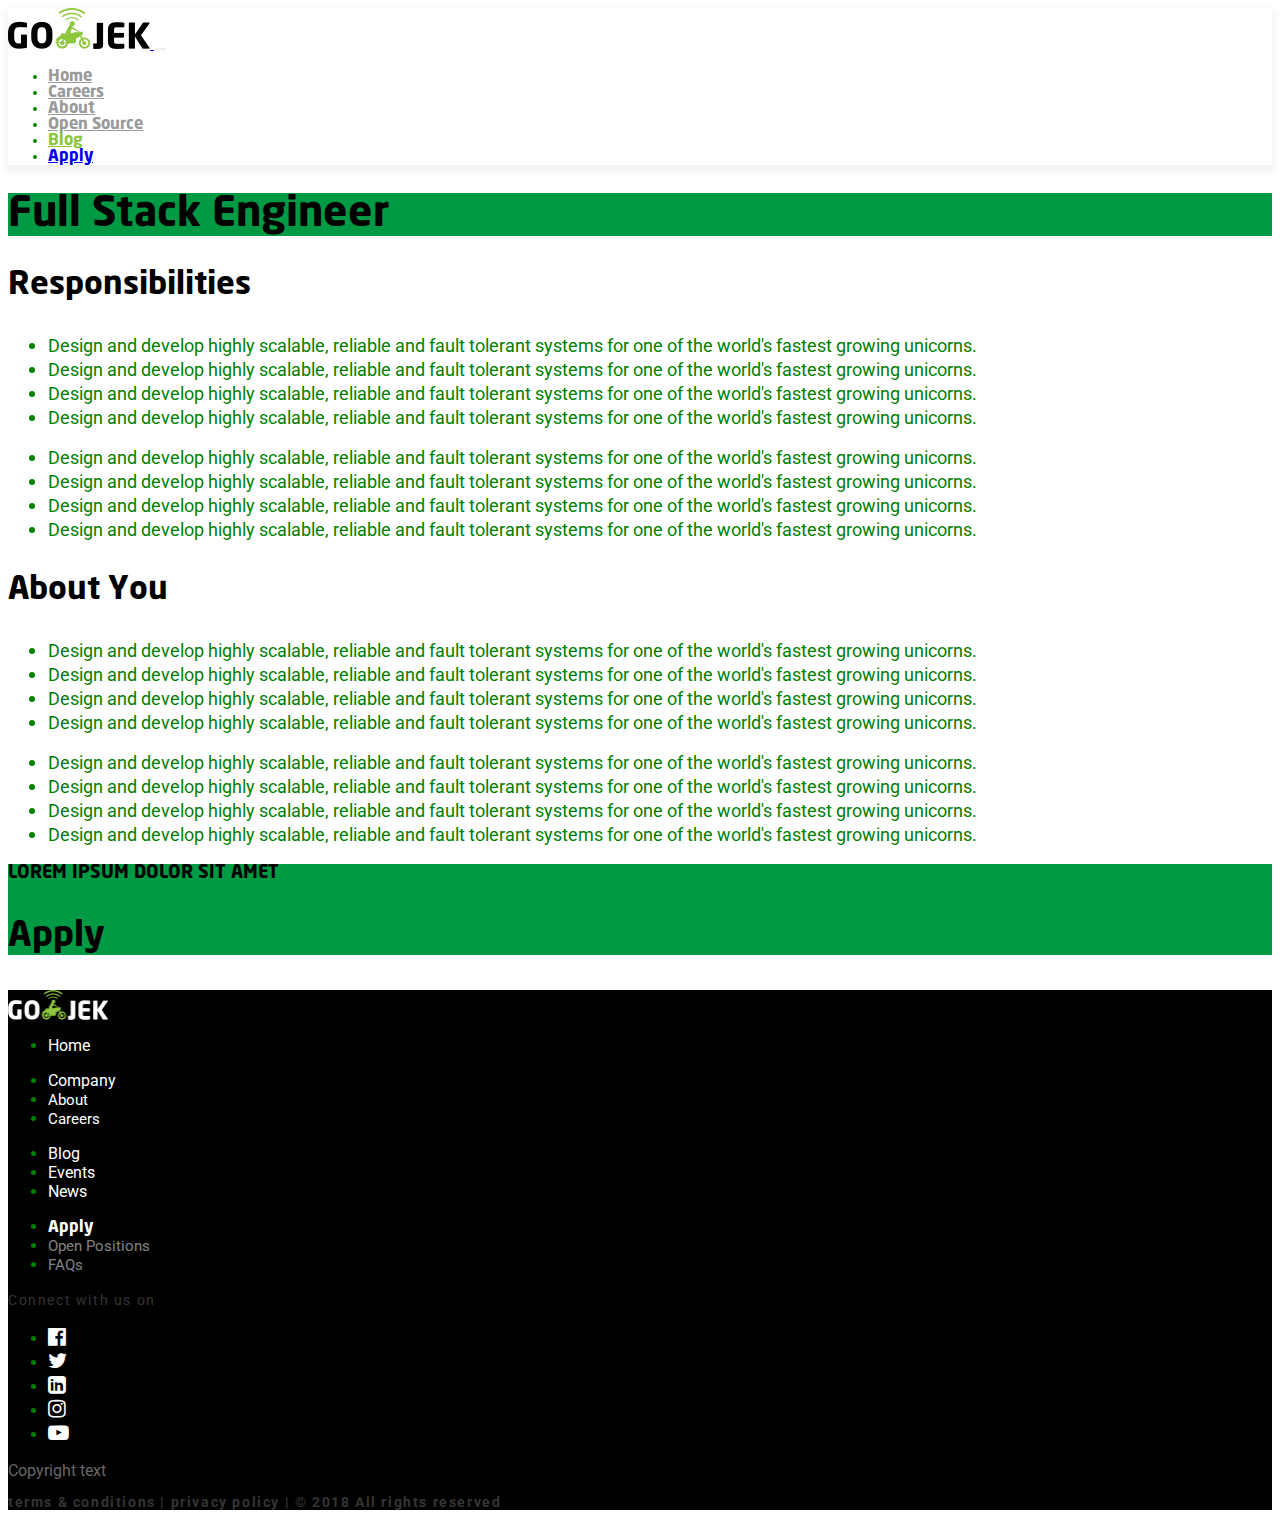
<file: job description/index.html>
<!DOCTYPE html>
<html lang="en">

<head>
    <meta charset="UTF-8">
    <meta name="viewport" content="width=device-width, initial-scale=1.0">
    <meta http-equiv="X-UA-Compatible" content="ie=edge">

    <link rel="shortcut icon" href="/favicon.ico" type="image/x-icon">
    <link rel="icon" href="/favicon.ico" type="image/x-icon">

    <!-- Fonts -->
    <link href="https://fonts.googleapis.com/css?family=Roboto" rel="stylesheet">

    <!-- Bootstrap assets -->
    <link rel="stylesheet" href="https://stackpath.bootstrapcdn.com/bootstrap/4.1.0/css/bootstrap.min.css" integrity="sha384-9gVQ4dYFwwWSjIDZnLEWnxCjeSWFphJiwGPXr1jddIhOegiu1FwO5qRGvFXOdJZ4"
        crossorigin="anonymous">

    <link rel="stylesheet" href="https://stackpath.bootstrapcdn.com/font-awesome/4.7.0/css/font-awesome.min.css">

    <link rel="stylesheet" href="../css/style.css">
    <link rel="stylesheet" type="text/css" href="../css/slick.css" />
    <link rel="stylesheet" type="text/css" href="../css/slick-theme.css" />

    <title>GO-JEK</title>
</head>

<body>

    <!-- Navigation -->
    <nav class="navbar navbar-expand-lg navbar-light neosans-bold text-uppercase px-4 py-2">
        <a class="navbar-brand" href="/">
            <img src="../img/gojek-logo.png" alt="gojek-logo" title="GO-JEK">
        </a>
        <button class="navbar-toggler" type="button" data-toggle="collapse" data-target="#navbarToggler" aria-controls="navbarToggler"
            aria-expanded="false" aria-label="Toggle navigation">
            <span class="navbar-toggler-icon"></span>
        </button>

        <div class="collapse navbar-collapse" id="navbarToggler">
            <ul class="navbar-nav ml-auto mt-2 mt-lg-0">
                <li class="mx-3 nav-item">
                    <a class="nav-link" href="/">Home</a>
                </li>
                <li class="mx-3 nav-item">
                    <a class="nav-link" href="/careers/">Careers</a>
                </li>
                <li class="mx-3 nav-item">
                    <a class="nav-link" href="/about-us/">About</a>
                </li>
                <li class="mx-3 nav-item">
                    <a class="nav-link" href="/open-source/">Open Source</a>
                </li>
                <li class="mx-3 nav-item active">
                    <a class="nav-link" href="javascript:void(0);">Blog
                        <span class="sr-only">(current)</span>
                    </a>
                </li>
                <li class="mx-3 nav-item">
                    <a class="btn btn-success rounded-0" href="/careers/">Apply</a>
                </li>
            </ul>
        </div>
    </nav>
    <!-- End navigation -->

    <section class="bg-green">
        <div class="container">
            <h1 class="h2 font-xl-x py-5 text-center text-white">Full Stack Engineer</h1>

        </div>
    </section>
    
    <section>
        <div class="container">
            <div class="row pt-4">
                <div class="col-lg-6 ">
                    <div class="d-flex flex-column">
                        <div class="col-12 pb-0">
                            <p class="font-xl-l pl-4 neosans-bold text-black">
                                Responsibilities
                            </p>
                        </div>
                        <div class="col-10">
                            <ul class="text-green">
                                <li class="py-2 font-md">
                                    <span class=" font-sm text-dark">
                                        Design and develop highly scalable, reliable and fault tolerant systems for one of the world's fastest growing unicorns.
                                    </span>
                                </li>
                                <li class="py-2 font-md">
                                    <span class=" font-sm text-dark">
                                        Design and develop highly scalable, reliable and fault tolerant systems for one of the world's fastest growing unicorns.
                                    </span>
                                </li>
                                <li class="py-2 font-md">
                                    <span class=" font-sm text-dark">
                                        Design and develop highly scalable, reliable and fault tolerant systems for one of the world's fastest growing unicorns.
                                    </span>
                                </li>
                                <li class="py-2 font-md">
                                    <span class=" font-sm text-dark">
                                        Design and develop highly scalable, reliable and fault tolerant systems for one of the world's fastest growing unicorns.
                                    </span>
                                </li>
                            </ul>
                        </div>
                    </div>
                </div>

                <div class="col-lg-6 mt-5">
                    <div class="d-flex flex-column pt-3">
                        <div class="col-10">
                            <ul class="text-green">
                                <li class="py-2 font-md">
                                    <span class=" font-sm text-dark">
                                        Design and develop highly scalable, reliable and fault tolerant systems for one of the world's fastest growing unicorns.
                                    </span>
                                </li>
                                <li class="py-2 font-md">
                                    <span class=" font-sm text-dark">
                                        Design and develop highly scalable, reliable and fault tolerant systems for one of the world's fastest growing unicorns.
                                    </span>
                                </li>
                                <li class="py-2 font-md">
                                    <span class=" font-sm text-dark">
                                        Design and develop highly scalable, reliable and fault tolerant systems for one of the world's fastest growing unicorns.
                                    </span>
                                </li>
                                <li class="py-2 font-md">
                                    <span class=" font-sm text-dark">
                                        Design and develop highly scalable, reliable and fault tolerant systems for one of the world's fastest growing unicorns.
                                    </span>
                                </li>
                            </ul>
                        </div>
                    </div>
                </div>
            </div>

            <div class="row pt-4">
                <div class="col-lg-6 ">
                    <div class="d-flex flex-column">
                        <div class="col-12 pb-0">
                            <p class="font-xl-l pl-4 neosans-bold text-black">
                                About You
                            </p>
                        </div>
                        <div class="col-10">
                            <ul class="text-green">
                                <li class="py-2 font-md">
                                    <span class=" font-sm text-dark">
                                        Design and develop highly scalable, reliable and fault tolerant systems for one of the world's fastest growing unicorns.
                                    </span>
                                </li>
                                <li class="py-2 font-md">
                                    <span class=" font-sm text-dark">
                                        Design and develop highly scalable, reliable and fault tolerant systems for one of the world's fastest growing unicorns.
                                    </span>
                                </li>
                                <li class="py-2 font-md">
                                    <span class=" font-sm text-dark">
                                        Design and develop highly scalable, reliable and fault tolerant systems for one of the world's fastest growing unicorns.
                                    </span>
                                </li>
                                <li class="py-2 font-md">
                                    <span class=" font-sm text-dark">
                                        Design and develop highly scalable, reliable and fault tolerant systems for one of the world's fastest growing unicorns.
                                    </span>
                                </li>
                                
                            </ul>
                        </div>
                    </div>
                </div>

                <div class="col-lg-6 mt-5">
                    <div class="d-flex flex-column pt-3">
                        <div class="col-10">
                            <ul class="text-green">
                                <li class="py-2 font-md">
                                    <span class=" font-sm text-dark">
                                        Design and develop highly scalable, reliable and fault tolerant systems for one of the world's fastest growing unicorns.
                                    </span>
                                </li>
                                <li class="py-2 font-md">
                                    <span class=" font-sm text-dark">
                                        Design and develop highly scalable, reliable and fault tolerant systems for one of the world's fastest growing unicorns.
                                    </span>
                                </li>
                                <li class="py-2 font-md">
                                    <span class=" font-sm text-dark">
                                        Design and develop highly scalable, reliable and fault tolerant systems for one of the world's fastest growing unicorns.
                                    </span>
                                </li>
                                <li class="py-2 font-md">
                                    <span class=" font-sm text-dark">
                                        Design and develop highly scalable, reliable and fault tolerant systems for one of the world's fastest growing unicorns.
                                    </span>
                                </li>

                            </ul>
                        </div>
                    </div>
                </div>
            </div>
        </div>
    </section>

    <section class="bg-green py-5">
        <div class="container">
            <p class="h2 font-sm text-center text-white">LOREM IPSUM DOLOR SIT AMET</p>
            <p class="h2 font-xl text-center text-white">Apply</p>
        </div>
    </section>

    <!-- Footer -->
    <footer class="bg-black text-white py-5 ">
        <div class="container">
            <div class="row text-uppercase">
                <div class="col-md-4">
                        <a href="/">
                            <img class="custom-logo-width" src="../img/logo-footer.png" alt="Go-JEK_LOGO" title="GO-JEK">
                        </a>
                </div>
                <div class="col-md-8">
                    <div class="row">
                        <div class="col-md-3 d-none d-md-block">
                            <ul class="list-unstyled">
                                <li>
                                    <a href="/">Home</a>
                                </li>
                            </ul>
                        </div>
                        <div class="col-md-3 d-none d-md-block">
                            <ul class="list-unstyled">
                                <li class="pb-4">
                                    <a href="/">Company</a>
                                </li>
                                <li class="pb-4">
                                    <a class="font-xs" href="/about-us/">About</a>
                                </li>
                                <li class="pb-4">
                                    <a class="font-xs" href="/careers/">Careers</a>
                                </li>
                            </ul>
                        </div>
                        <div class="col-md-3 d-none d-md-block">
                            <ul class="list-unstyled">
                                <li class="pb-4">
                                    <a href="/blogs/">Blog</a>
                                </li>
                                <li class="pb-4">
                                    <a href="/">Events</a>
                                </li>
                                <li class="pb-4">
                                    <a href="/">News</a>
                                </li>
                            </ul>
                        </div>
                        <div class="col-md-3 d-none d-md-block">
                            <ul class="list-unstyled">
                                <li class="pb-4 text-center">
                                    <a class="green-apply-btn btn btn-success neosans-bold rounded-1 text-white px-4" href="/careers/">Apply</a>
                                </li>
                                <li class="pb-4">
                                    <a class="text-opacity font-xs" href="/">Open Positions</a>
                                </li>
                                <li class="pb-4">
                                    <a class="text-opacity font-xs" href="/">FAQs</a>
                                </li>
                            </ul>
                        </div>
                    </div>
                </div>
            </div>

            <div class="row">
                <div class="col-md-4">
                    <span class="copyright-text">Connect with us on</span>
                    <ul class="list-inline">
                        <li class="list-inline-item">
                            <a href="https://www.facebook.com/gojekindonesia" target="_blank">
                                <i class="fa fa-facebook-official" aria-hidden="true"></i>
                            </a>
                        </li>
                        <li class="list-inline-item">
                            <a href="https://twitter.com/gojekindonesia" target="_blank">
                                <i class="fa fa-twitter" aria-hidden="true"></i>
                            </a>
                        </li>
                        <li class="list-inline-item">
                            <a href="https://in.linkedin.com/company/go-jek-india" target="_blank">
                                <i class="fa fa-linkedin-square" aria-hidden="true"></i>
                            </a>
                        </li>
                        <li class="list-inline-item">
                            <a href="https://www.instagram.com/gojekindonesia/" target="_blank">
                                <i class="fa fa-instagram" aria-hidden="true"></i>
                            </a>
                        </li>
                        <li class="list-inline-item">
                            <a href="https://www.youtube.com/channel/UCmlKSK0OKn_B3oPwElW4n5w" target="_blank">
                                <i class="fa fa-youtube-play" aria-hidden="true"></i>
                            </a>
                        </li>
                    </ul>
                </div>
                <div class="col-md-8">
                    <span class="invisible">Copyright text</span>
                    <p class="text-uppercase align-middle copyright-text">
                        <strong>terms &amp; conditions | privacy policy | &copy; 2018 All rights reserved</strong>
                    </p>
                </div>
            </div>
        </div>
    </footer>
</body>

</html>
</file>
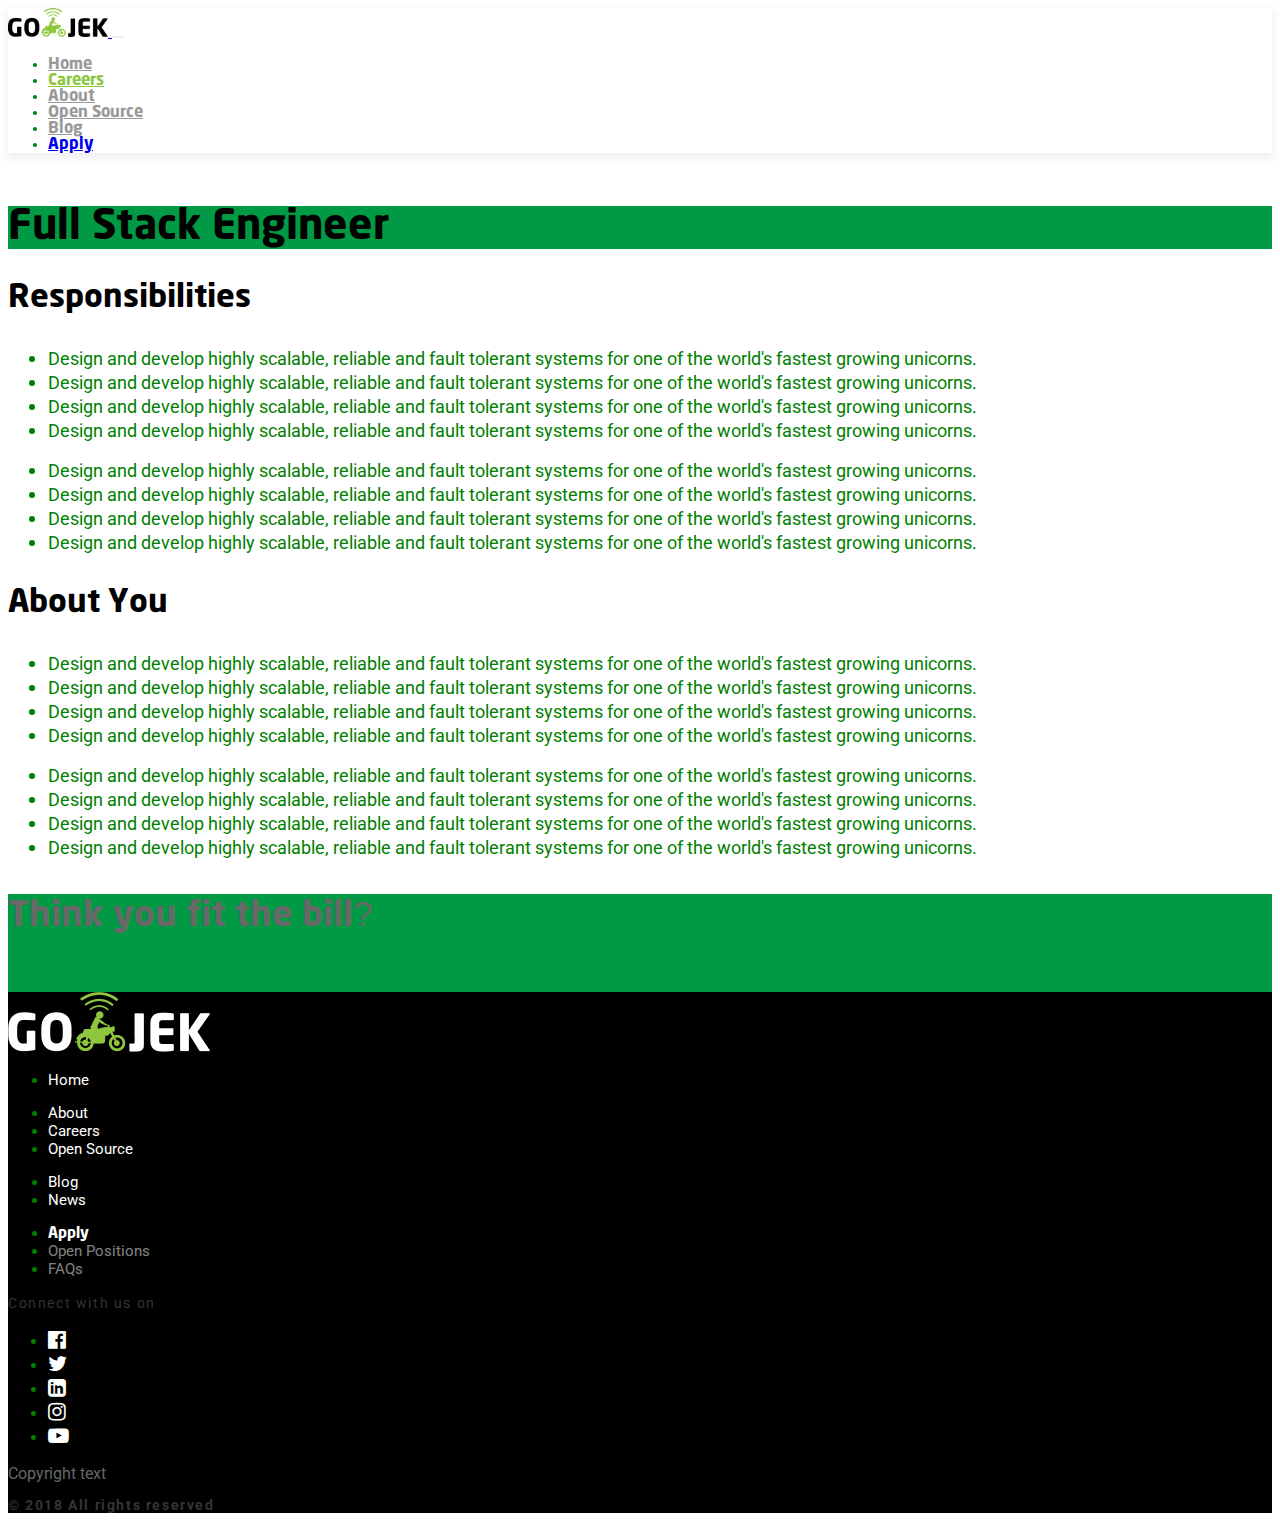
<file: job-description/index.html>
<!DOCTYPE html>
<html lang="en">

<head>
    <meta charset="UTF-8">
    <meta name="viewport" content="width=device-width, initial-scale=1.0">
    <meta http-equiv="X-UA-Compatible" content="ie=edge">

    <link rel="shortcut icon" href="/favicon.ico" type="image/x-icon">
    <link rel="icon" href="/favicon.ico" type="image/x-icon">

    <!-- Fonts -->
    <link href="https://fonts.googleapis.com/css?family=Roboto" rel="stylesheet">

    <!-- Bootstrap assets -->
    <link rel="stylesheet" href="https://stackpath.bootstrapcdn.com/bootstrap/4.1.0/css/bootstrap.min.css" integrity="sha384-9gVQ4dYFwwWSjIDZnLEWnxCjeSWFphJiwGPXr1jddIhOegiu1FwO5qRGvFXOdJZ4"
        crossorigin="anonymous">

    <link rel="stylesheet" href="https://stackpath.bootstrapcdn.com/font-awesome/4.7.0/css/font-awesome.min.css">

    <link rel="stylesheet" href="../css/style.css">
    <link rel="stylesheet" type="text/css" href="../css/slick.css" />
    <link rel="stylesheet" type="text/css" href="../css/slick-theme.css" />

    <title>GO-JEK</title>
</head>

<body>

    <!-- Navigation -->
    <nav class="navbar fixed-top bg-white navbar-expand-lg navbar-light neosans-bold text-uppercase px-4 py-2">
        <a class="navbar-brand" href="/">
            <img class="header-logo-width" src="../img/gojek-logo.png" alt="gojek-logo" title="GO-JEK">
        </a>
        <button class="navbar-toggler" type="button" data-toggle="collapse" data-target="#navbarToggler" aria-controls="navbarToggler"
            aria-expanded="false" aria-label="Toggle navigation">
            <span class="navbar-toggler-icon"></span>
        </button>

        <div class="collapse navbar-collapse" id="navbarToggler">
            <ul class="navbar-nav ml-auto mt-2 mt-lg-0">
                <li class="mx-3 nav-item">
                    <a class="nav-link" href="/">Home</a>
                </li>
                <li class="mx-3 nav-item active">
                    <a class="nav-link" href="/careers/">Careers
                        <span class="sr-only">(current)</span>
                    </a>
                </li>
                <li class="mx-3 nav-item">
                    <a class="nav-link" href="/about-us/">About</a>
                </li>
                <li class="mx-3 nav-item">
                    <a class="nav-link" href="/open-source/">Open Source</a>
                </li>
                <li class="mx-3 nav-item ">
                    <a class="nav-link" href="">Blog
                    </a>
                </li>
                <li class="mx-3 nav-item">
                    <a class="btn btn-success rounded-1 neosans-bold green-apply-btn" href="/careers/">Apply</a>
                </li>
            </ul>
        </div>
    </nav>
    <!-- End navigation -->

    <section class="bg-green first-section">
        <div class="container">
            <h1 class="h2 font-xl-x py-5 text-center text-white">Full Stack Engineer</h1>

        </div>
    </section>

    <section>
        <div class="container">
            <div class="row pt-4">
                <div class="col-lg-6 ">
                    <div class="d-flex flex-column">
                        <div class="col-12 pb-0">
                            <p class="font-xl-l pl-4 neosans-bold text-black">
                                Responsibilities
                            </p>
                        </div>
                        <div class="col-10">
                            <ul class="text-green">
                                <li class="py-2 font-md">
                                    <span class=" font-sm text-dark">
                                        Design and develop highly scalable, reliable and fault tolerant systems for one of the world's fastest growing unicorns.
                                    </span>
                                </li>
                                <li class="py-2 font-md">
                                    <span class=" font-sm text-dark">
                                        Design and develop highly scalable, reliable and fault tolerant systems for one of the world's fastest growing unicorns.
                                    </span>
                                </li>
                                <li class="py-2 font-md">
                                    <span class=" font-sm text-dark">
                                        Design and develop highly scalable, reliable and fault tolerant systems for one of the world's fastest growing unicorns.
                                    </span>
                                </li>
                                <li class="py-2 font-md">
                                    <span class=" font-sm text-dark">
                                        Design and develop highly scalable, reliable and fault tolerant systems for one of the world's fastest growing unicorns.
                                    </span>
                                </li>
                            </ul>
                        </div>
                    </div>
                </div>

                <div class="col-lg-6 mt-5">
                    <div class="d-flex flex-column pt-3">
                        <div class="col-10">
                            <ul class="text-green">
                                <li class="py-2 font-md">
                                    <span class=" font-sm text-dark">
                                        Design and develop highly scalable, reliable and fault tolerant systems for one of the world's fastest growing unicorns.
                                    </span>
                                </li>
                                <li class="py-2 font-md">
                                    <span class=" font-sm text-dark">
                                        Design and develop highly scalable, reliable and fault tolerant systems for one of the world's fastest growing unicorns.
                                    </span>
                                </li>
                                <li class="py-2 font-md">
                                    <span class=" font-sm text-dark">
                                        Design and develop highly scalable, reliable and fault tolerant systems for one of the world's fastest growing unicorns.
                                    </span>
                                </li>
                                <li class="py-2 font-md">
                                    <span class=" font-sm text-dark">
                                        Design and develop highly scalable, reliable and fault tolerant systems for one of the world's fastest growing unicorns.
                                    </span>
                                </li>
                            </ul>
                        </div>
                    </div>
                </div>
            </div>

            <div class="row pt-4">
                <div class="col-lg-6 ">
                    <div class="d-flex flex-column">
                        <div class="col-12 pb-0">
                            <p class="font-xl-l pl-4 neosans-bold text-black">
                                About You
                            </p>
                        </div>
                        <div class="col-10">
                            <ul class="text-green">
                                <li class="py-2 font-md">
                                    <span class=" font-sm text-dark">
                                        Design and develop highly scalable, reliable and fault tolerant systems for one of the world's fastest growing unicorns.
                                    </span>
                                </li>
                                <li class="py-2 font-md">
                                    <span class=" font-sm text-dark">
                                        Design and develop highly scalable, reliable and fault tolerant systems for one of the world's fastest growing unicorns.
                                    </span>
                                </li>
                                <li class="py-2 font-md">
                                    <span class=" font-sm text-dark">
                                        Design and develop highly scalable, reliable and fault tolerant systems for one of the world's fastest growing unicorns.
                                    </span>
                                </li>
                                <li class="py-2 font-md">
                                    <span class=" font-sm text-dark">
                                        Design and develop highly scalable, reliable and fault tolerant systems for one of the world's fastest growing unicorns.
                                    </span>
                                </li>

                            </ul>
                        </div>
                    </div>
                </div>

                <div class="col-lg-6 mt-5">
                    <div class="d-flex flex-column pt-3">
                        <div class="col-10">
                            <ul class="text-green">
                                <li class="py-2 font-md">
                                    <span class=" font-sm text-dark">
                                        Design and develop highly scalable, reliable and fault tolerant systems for one of the world's fastest growing unicorns.
                                    </span>
                                </li>
                                <li class="py-2 font-md">
                                    <span class=" font-sm text-dark">
                                        Design and develop highly scalable, reliable and fault tolerant systems for one of the world's fastest growing unicorns.
                                    </span>
                                </li>
                                <li class="py-2 font-md">
                                    <span class=" font-sm text-dark">
                                        Design and develop highly scalable, reliable and fault tolerant systems for one of the world's fastest growing unicorns.
                                    </span>
                                </li>
                                <li class="py-2 font-md">
                                    <span class=" font-sm text-dark">
                                        Design and develop highly scalable, reliable and fault tolerant systems for one of the world's fastest growing unicorns.
                                    </span>
                                </li>

                            </ul>
                        </div>
                    </div>
                </div>
            </div>
        </div>
    </section>

    <section class="bg-green py-5">
        <div class="container">
            <p class="h3 text-center font-xl text-white neosans-bold">Think you fit the bill?</p>
            <div class="text-center pt-3">
                <a href="/careers/" class=" text-center btn bg-white text-green neosans-bold text-uppercase my-1 font-md challenging-button banner-apply-btn">APPLY NOW </a>
            </div>
        </div>
    </section>



    <!-- Footer -->
    <footer class="bg-black text-white py-5 ">
        <div class="container">
            <div class="row text-uppercase">
                <div class="col-md-4">
                    <a href="/">
                        <img src="../img/logo-footer.png" alt="Go-JEK_LOGO" title="GO-JEK">
                    </a>

                </div>
                <div class="col-md-8">
                    <div class="row font-xs">
                        <div class="col-md-3 d-none d-md-block">
                            <ul class="list-unstyled">
                                <li>
                                    <a href="/">Home</a>
                                </li>
                            </ul>
                        </div>
                        <div class="col-md-3 d-none d-md-block">
                            <ul class="list-unstyled">

                                <li class="pb-4">
                                    <a href="/about-us/">About</a>
                                </li>
                                <li class="pb-4">
                                    <a href="/careers/">Careers</a>
                                </li>
                                <li class="pb-4">
                                    <a href="/open-source/">Open Source</a>
                                </li>
                            </ul>
                        </div>
                        <div class="col-md-3 d-none d-md-block">
                            <ul class="list-unstyled">
                                <li class="pb-4">
                                    <a href="/blog/">Blog</a>
                                </li>
                                <li class="pb-4">
                                    <a href="/">News</a>
                                </li>
                            </ul>
                        </div>
                        <div class="col-md-3 d-none d-md-block">
                            <ul class="list-unstyled">
                                <li class="pb-4 text-center mr-2">
                                    <a class="green-apply-btn btn btn-success neosans-bold rounded-1 text-white px-lg-5 px-md-4" href="/careers/">Apply</a>
                                </li>
                                <li class="pb-4">
                                    <a class="text-opacity font-xs" href="/careers/index.html#viewPosition">Open Positions</a>
                                </li>
                                <li class="pb-4">
                                    <a class="text-opacity font-xs" href="/">FAQs</a>
                                </li>
                            </ul>
                        </div>
                    </div>
                </div>
            </div>

            <div class="row">
                <div class="col-md-4">
                    <span class="copyright-text">Connect with us on</span>
                    <ul class="list-inline">
                        <li class="list-inline-item">
                            <a href="https://www.facebook.com/gojekindonesia" target="_blank">
                                <i class="fa fa-facebook-official" aria-hidden="true"></i>
                            </a>
                        </li>
                        <li class="list-inline-item">
                            <a href="https://twitter.com/gojekindonesia" target="_blank">
                                <i class="fa fa-twitter" aria-hidden="true"></i>
                            </a>
                        </li>
                        <li class="list-inline-item">
                            <a href="https://in.linkedin.com/company/go-jek-india" target="_blank">
                                <i class="fa fa-linkedin-square" aria-hidden="true"></i>
                            </a>
                        </li>
                        <li class="list-inline-item">
                            <a href="https://www.instagram.com/gojekindonesia/" target="_blank">
                                <i class="fa fa-instagram" aria-hidden="true"></i>
                            </a>
                        </li>
                        <li class="list-inline-item">
                            <a href="https://www.youtube.com/channel/UCmlKSK0OKn_B3oPwElW4n5w" target="_blank">
                                <i class="fa fa-youtube-play" aria-hidden="true"></i>
                            </a>
                        </li>
                    </ul>
                </div>
                <div class="col-md-8">
                    <span class="invisible">Copyright text</span>
                    <p class="text-uppercase align-middle copyright-text">
                        <strong>&copy; 2018 All rights reserved</strong>
                    </p>
                </div>
            </div>
        </div>
    </footer>

    <!-- JS files -->
    <script src="https://code.jquery.com/jquery-3.3.1.slim.min.js" integrity="sha384-q8i/X+965DzO0rT7abK41JStQIAqVgRVzpbzo5smXKp4YfRvH+8abtTE1Pi6jizo"
        crossorigin="anonymous"></script>
    <script src="http://code.jquery.com/jquery-3.3.1.min.js" integrity="sha256-FgpCb/KJQlLNfOu91ta32o/NMZxltwRo8QtmkMRdAu8="
        crossorigin="anonymous"></script>

    <script src="https://cdnjs.cloudflare.com/ajax/libs/popper.js/1.14.0/umd/popper.min.js" integrity="sha384-cs/chFZiN24E4KMATLdqdvsezGxaGsi4hLGOzlXwp5UZB1LY//20VyM2taTB4QvJ"
        crossorigin="anonymous"></script>
    <script src="https://stackpath.bootstrapcdn.com/bootstrap/4.1.0/js/bootstrap.min.js" integrity="sha384-uefMccjFJAIv6A+rW+L4AHf99KvxDjWSu1z9VI8SKNVmz4sk7buKt/6v9KI65qnm"
        crossorigin="anonymous"></script>
</body>

</html>
</file>
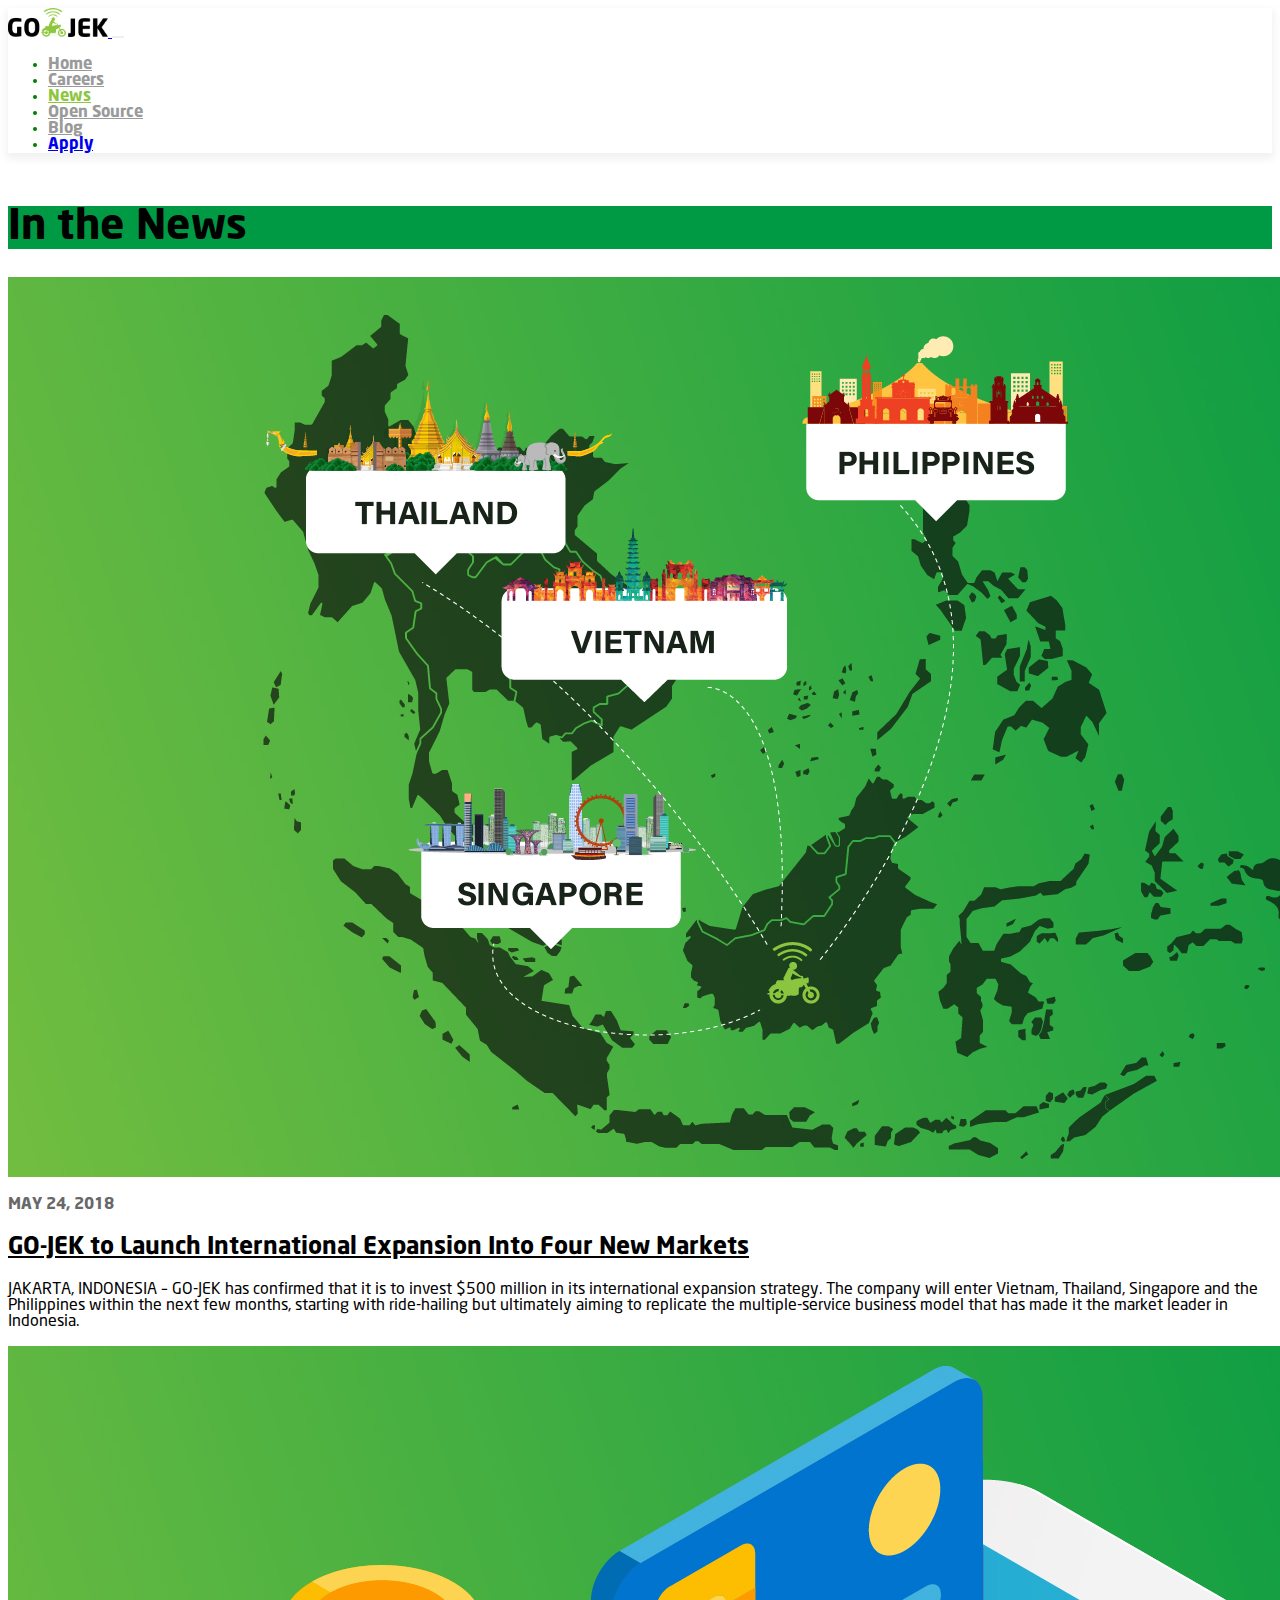
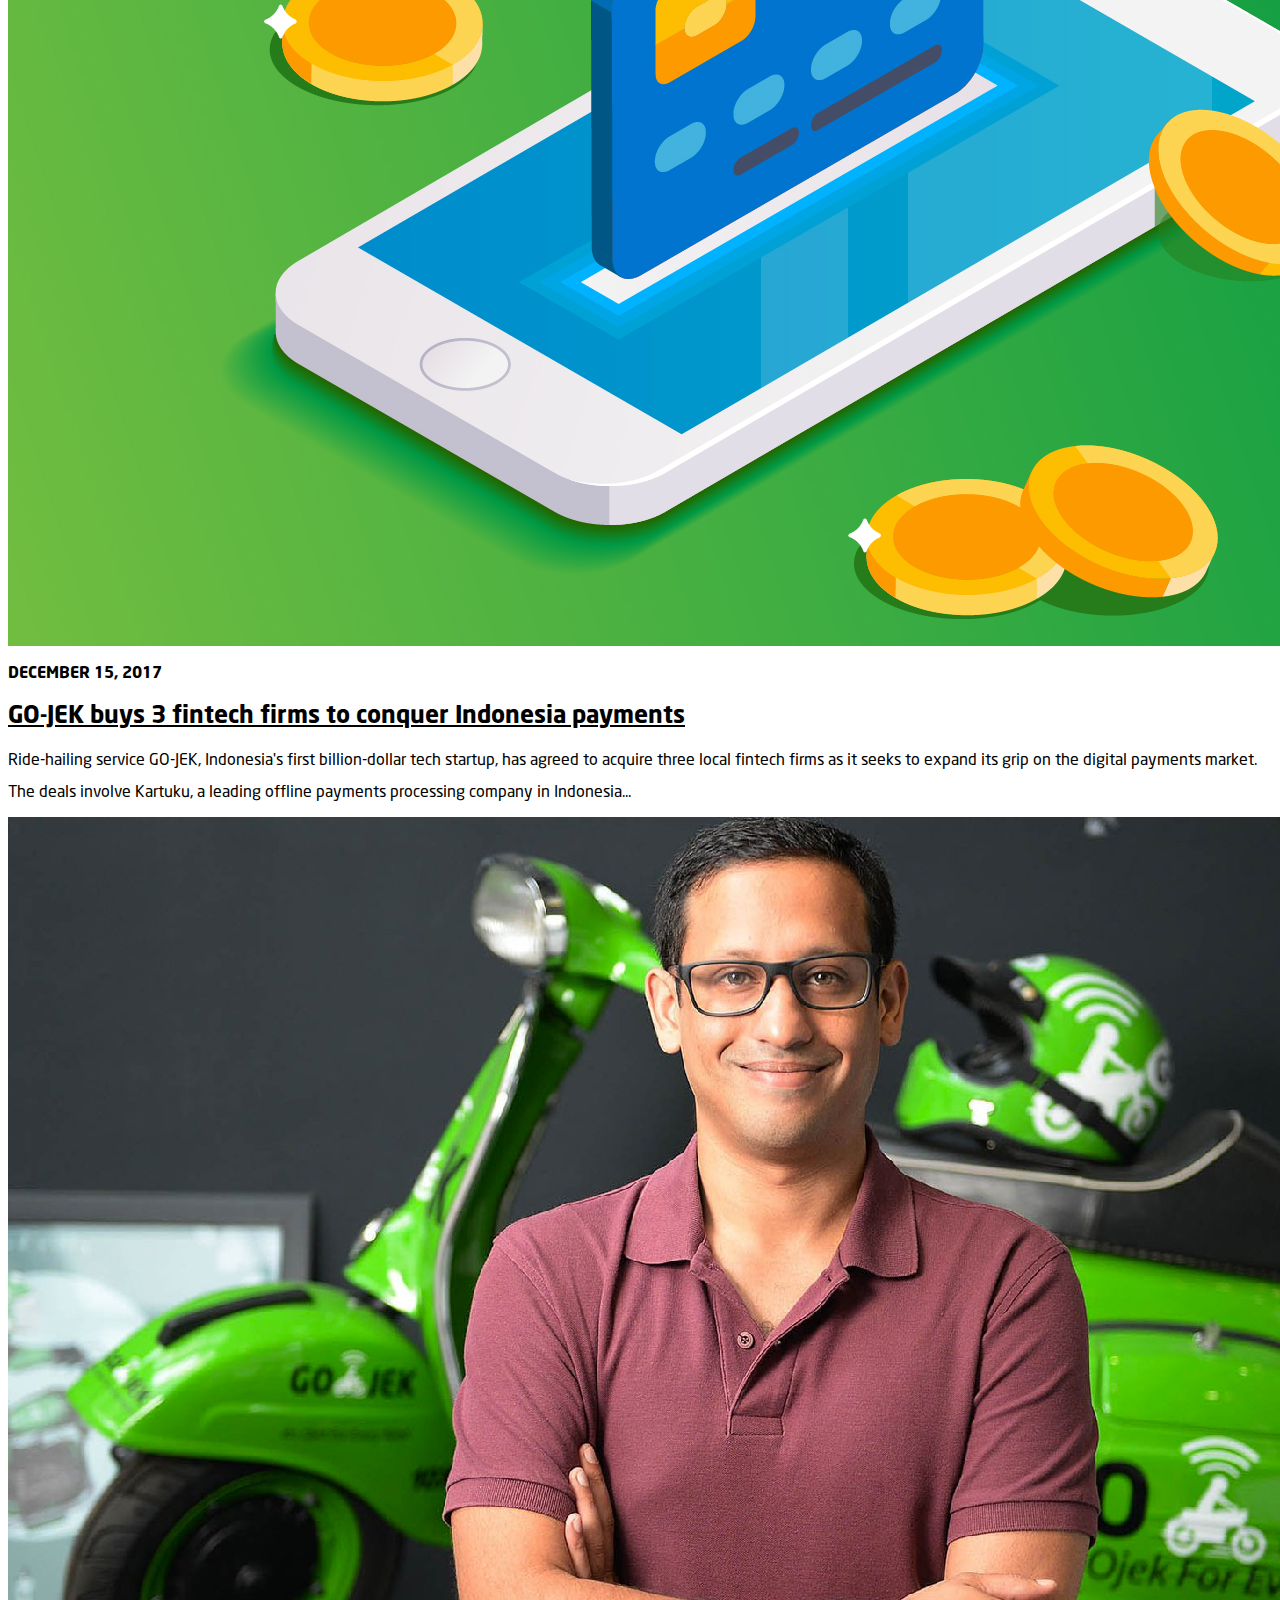
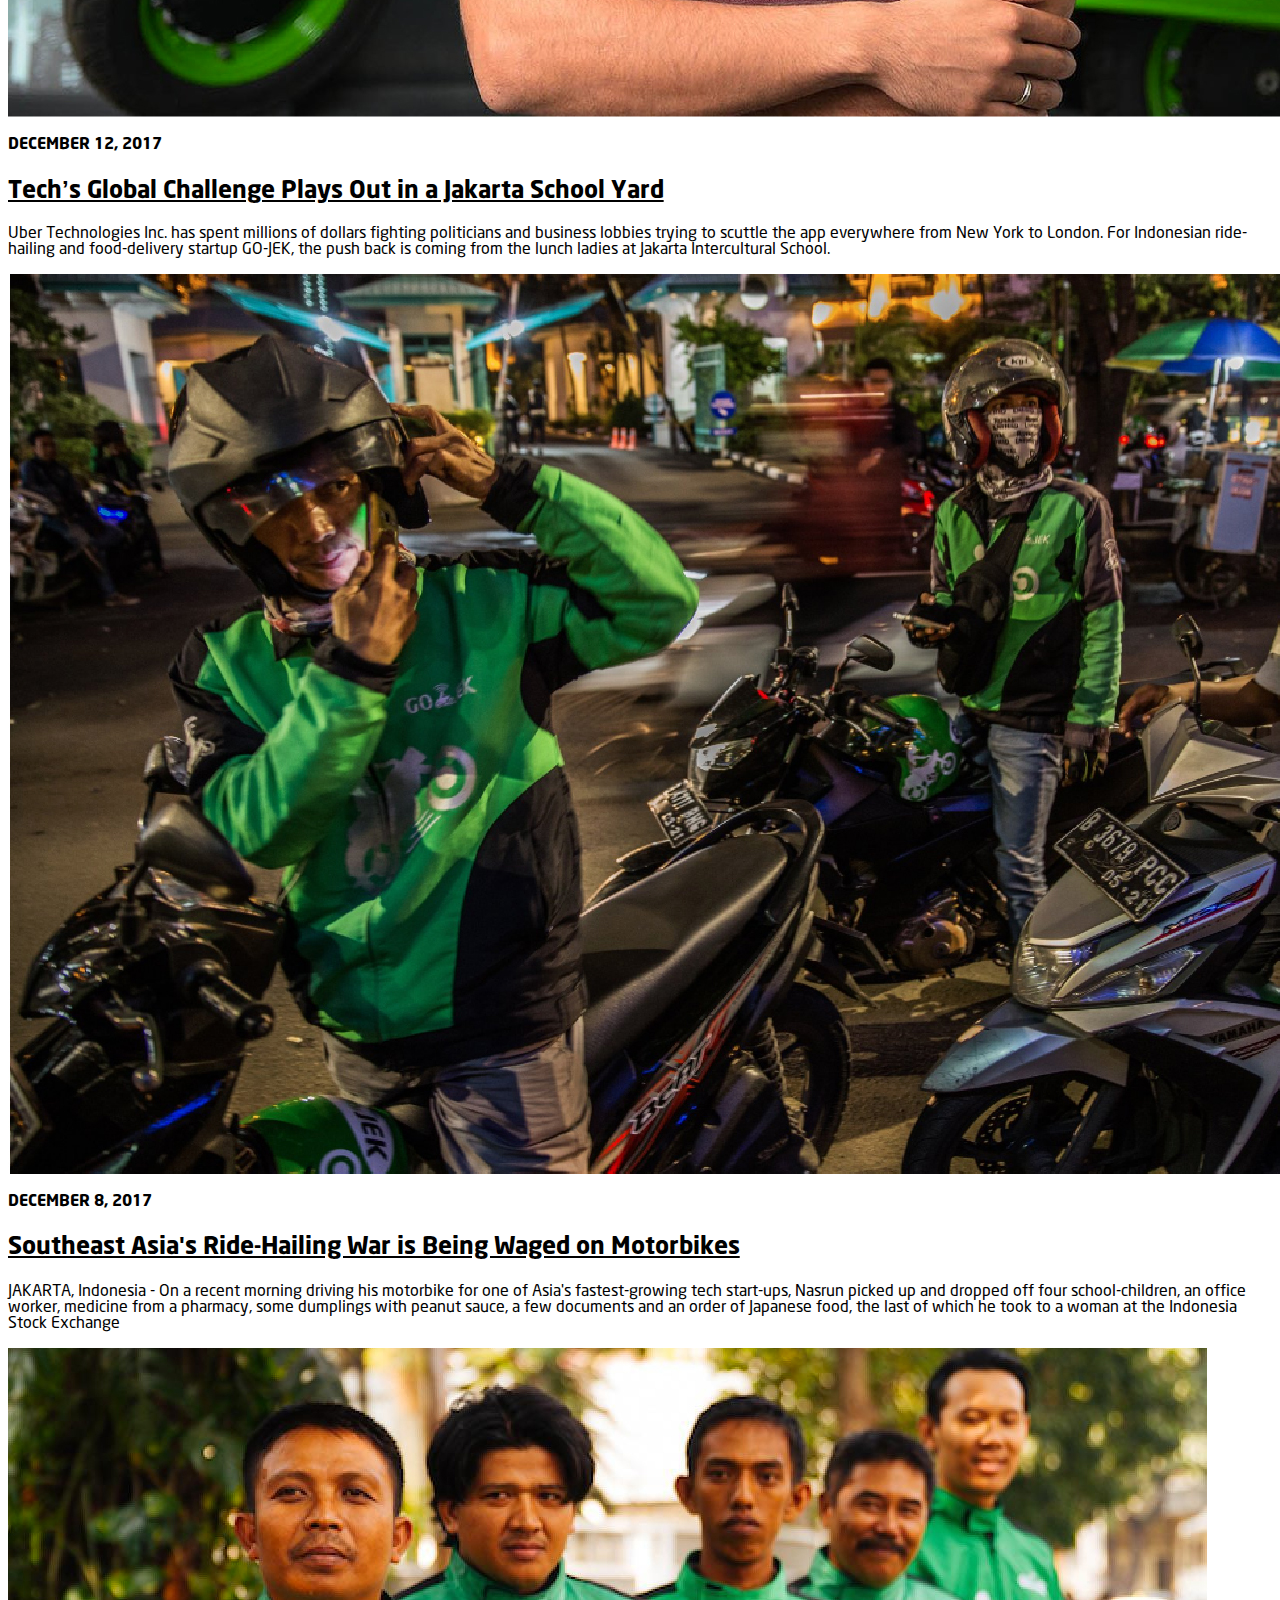
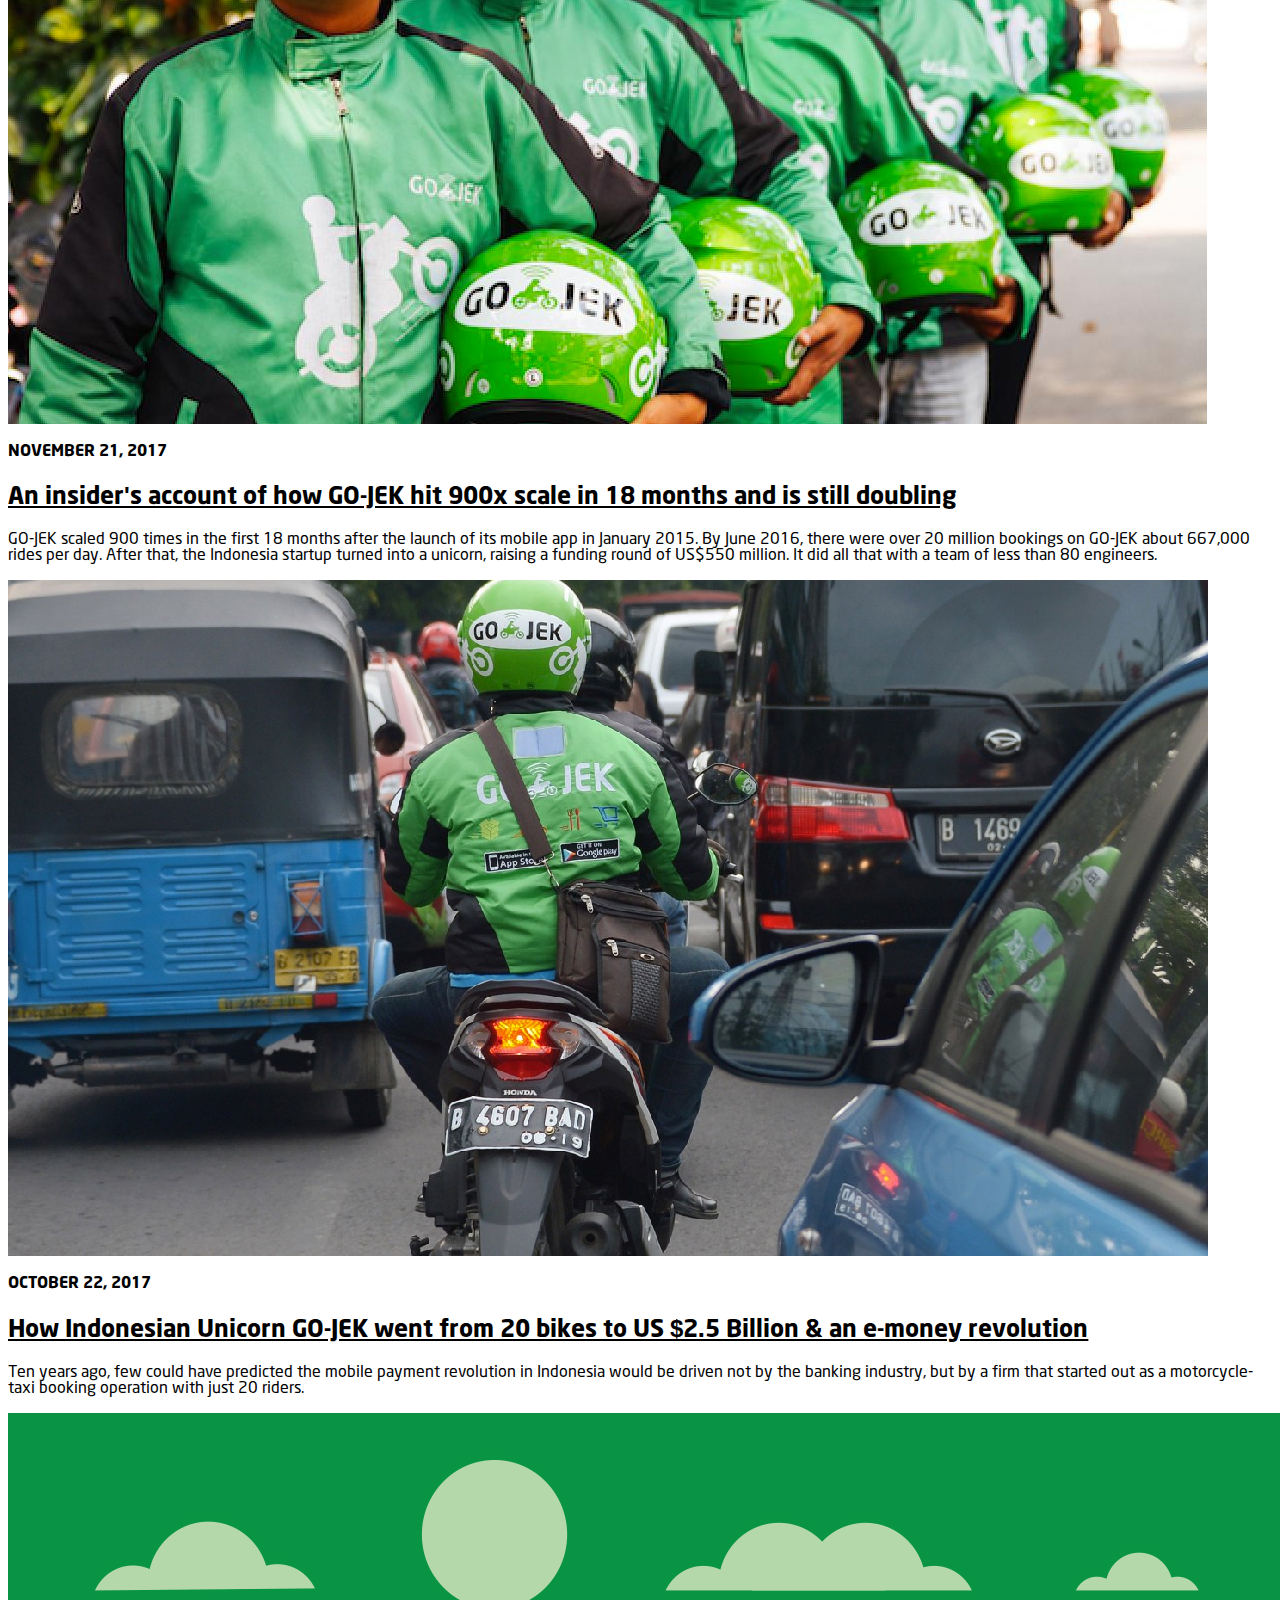
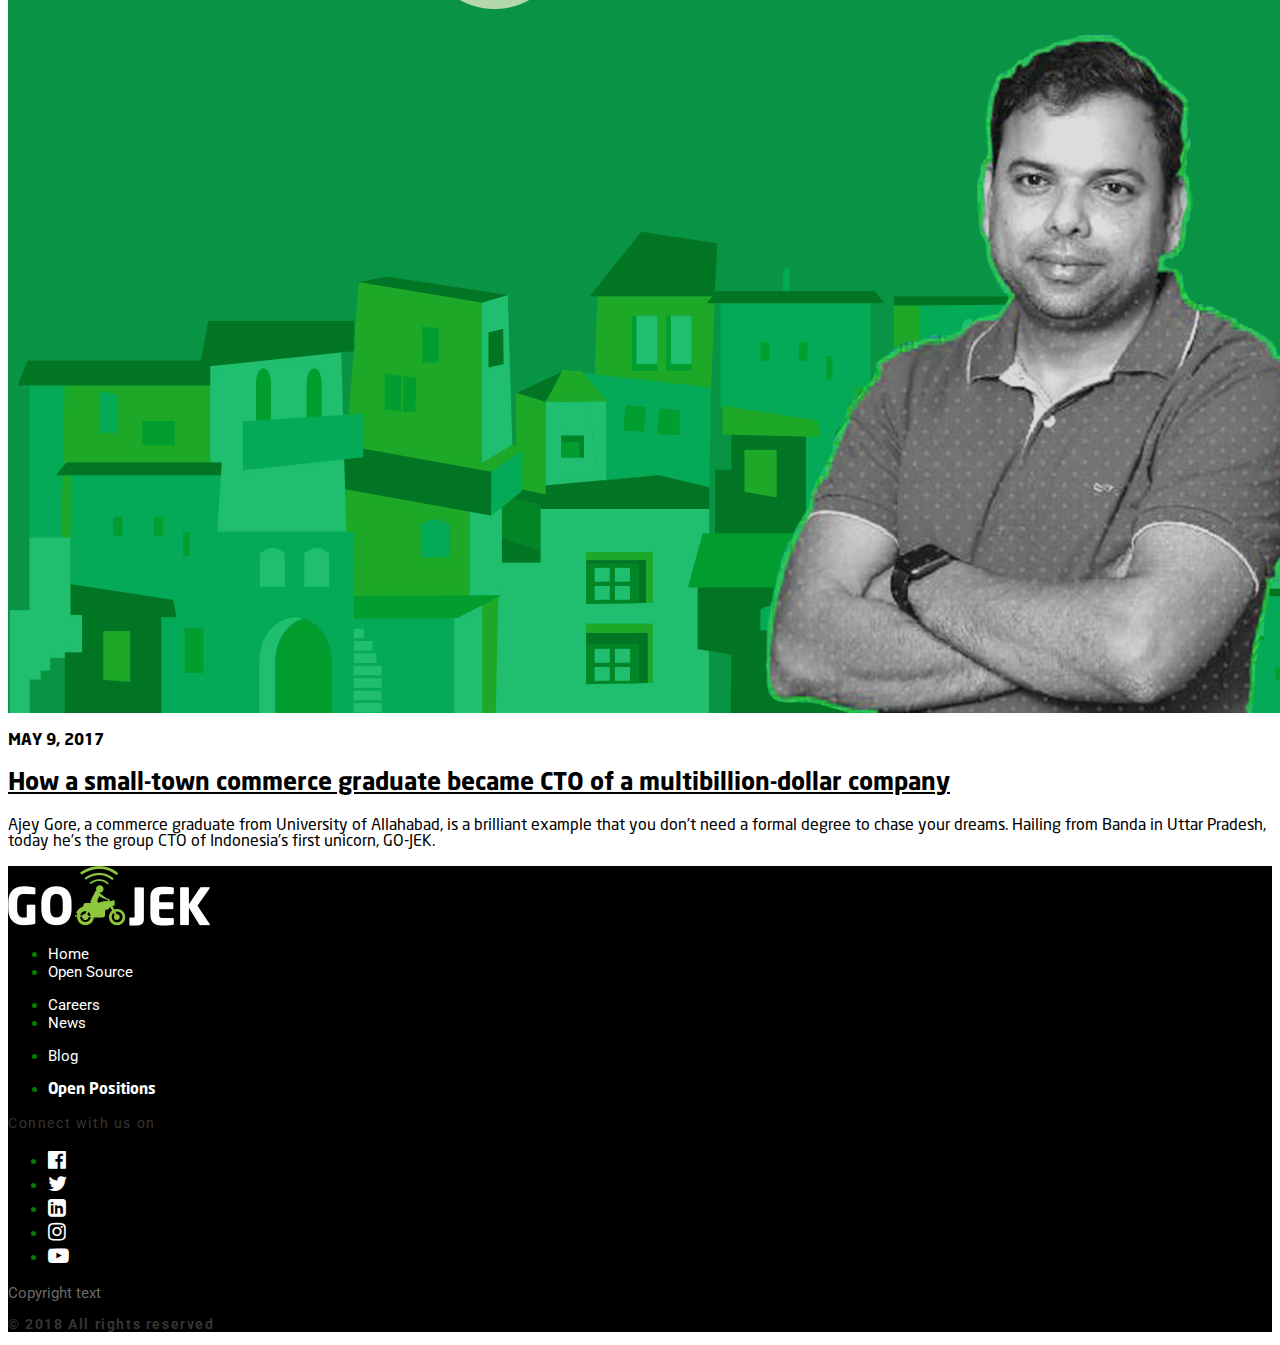
<file: news/index.html>
<!DOCTYPE html>
<html lang="en">
<!--
MMMMMMMMMMMMMMMMMMMMMMMMMMMMMMMMMMMMMMMMMMMMMMMMMMMMMMMMMMMMMMMMMMMMMMMMMMMMMMMMMMMMMMMMMMMMMMMMMMMM
MMMMMMMMMMMMMMMMMMMMMMMMMMMMMMMMMMMMMMMMMMMMMMMMMMMMMMMMMMMMMMMMMMMMMMMMMMMMMMMMMMMMMMMMMMMMMMMMMMMM
MMMMMMMMMMMMMMMMMMMMMMMMMMMMMMMMMMMMMMMMMMMMMMMMMMMMMMMMMMMMMMMMMMMMMMMMMMMMMMMMMMMMMMMMMMMMMMMMMMMM
MMMMMMMMMMMMMMMMMMMMMMMMMMMMMMMMMMMMMMMMMMMMMMMMMMMMMMMMMMMMMMMMMMMMMMMMMMMMMMMMMMMMMMMMMMMMMMMMMMMM
MMMMMMMMMMMMMMMMMMMMMMMMMMMMMMMMMMMMMMMMMMMMMMNNNNNMMMMMMMMMMMMMMMMMMMMMMMMMMMMMMMMMMMMMMMMMMMMMMMMM
MMMMMMMMMMMMMMMMMMMMMMMMMMMMMMMMMMMMmddyyso++//////++++osyhdmNMMMMMMMMMMMMMMMMMMMMMMMMMMMMMMMMMMMMMM
MMMMMMMMMMMMMMMMMMMMMMMMMMMMMMNmhyo+///////+++oooooo+++///////+sydNMMMMMMMMMMMMMMMMMMMMMMMMMMMMMMMMM
MMMMMMMMMMMMMMMMMMMMMMMMMMNdyo+////+osyhdmNNNNNNMMMNNNNNmdhyo+////++ydNMMMMMMMMMMMMMMMMMMMMMMMMMMMMM
MMMMMMMMMMMMMMMMMMMMMMMmhs+////oshmNNMMMMMMMMMMMMMMMMMMMMMMMMNNdyo+///+sdNMMMMMMMMMMMMMMMMMMMMMMMMMM
MMMMMMMMMMMMMMMMMMMMMMy+///oydNNMMMMMMMMMNNmmdddddddmmmNMMMMMMMMMMNdy+///+yMMMMMMMMMMMMMMMMMMMMMMMMM
MMMMMMMMMMMMMMMMMMMMMMNyshmNMMMMMMMMmdhso++///////////+++sydmNMMMMMMMNmy++sMMMMMMMMMMMMMMMMMMMMMMMMM
MMMMMMMMMMMMMMMMMMMMMMMMMMMMMMMMmds++//+osyhdmmmmmmmmdhyoo+//+ohmMMMMMMMNNMMMMMMMMMMMMMMMMMMMMMMMMMM
MMMMMMMMMMMMMMMMMMMMMMMMMMMMMmyo//+oydmNMMMMMMMMMMMMMMMMMNNmyo+//oymMMMMMMMMMMMMMMMMMMMMMMMMMMMMMMMM
MMMMMMMMMMMMMMMMMMMMMMMMMMMMd+/oydNMMMMMMMMMMMNNNNNNMMMMMMMMMMNds+//yMMMMMMMMMMMMMMMMMMMMMMMMMMMMMMM
MMMMMMMMMMMMMMMMMMMMMMMMMMMMMmmMMMMMMMMMNmhysoooooooosydmNMMMMMMMNhhmMMMMMMMMMMMMMMMMMMMMMMMMMMMMMMM
MMMMMMMMMMMMMMMMMMMMMMMMMMMMMMMMMMMMNmho++osyddmmmmdhys++oymNMMMMMMMMMMMMMMMMMMMMMMMMMMMMMMMMMMMMMMM
MMMMMMMMMMMMMMMMMMMMMMMMMMMMMMMMMMMmo+oydNMMMMMMMMMMMMMMmho/+hMMMMMMMMMMMMMMMMMMMMMMMMMMMMMMMMMMMMMM
MMMMMMMMMMMMMMMMMMMMMMMMMMMMMMMMMMMNdmMMMMMMMMMMMMMMMMMMMMMmyhMMMMMMMMMMMMMMMMMMMMMMMMMMMMMMMMMMMMMM
MMMMMMMMMMMMMMMMMMMMMMMMMMMMMMMMMMMMMMMMMMMMMMmysssydMMMMMMMMMMMMMMMMMMMMMMMMMMMMMMMMMMMMMMMMMMMMMMM
MMMMMMMMMMMMMMMMMMMMMMMMMMMMMMMMMMMMMMMMMMMMMs///////oNMMMMMMMMMMMMMMMMMMMMMMMMMMMMMMMMMMMMMMMMMMMMM
MMMMMMMMMMMMMMMMMMMMMMMMMMMMMMMMMMMMMMMMMMMMh/////////sMMMMMMMMMMMMMMMMMMMMMMMMMMMMMMMMMMMMMMMMMMMMM
MMMMMMMMMMMMMMMMMMMMMMMMMMMMMMMMMMMMMMMMMMMMh/////////yMMMMMMMMMMMMMMMMMMMMMMMMMMMMMMMMMMMMMMMMMMMMM
MMMMMMMMMMMMMMMMMMMMMMMMMMMMMMMMMMMMMMMMMMMy+////////yMMMMMMMMMMMMMMMMMMMMMMMMMMMMMMMMMMMMMMMMMMMMMM
MMMMMMMMMMMMMMMMMMMMMMMMMMMMMMMMMMMMMMMMMMy//////shmMMMMMMMMMMMMMMMMMMMMMMMMMMMMMMMMMMMMMMMMMMMMMMMM
MMMMMMMMMMMMMMMMMMMMMMMMMMMMMMMMMMMMMMMMMs////////+yNMMMMMMMMMMMMMMMMMMMMMMMMMMMMMMMMMMMMMMMMMMMMMMM
MMMMMMMMMMMMMMMMMMMMMMMMMMMMMMMMMMMMMMMMs////////+///ohMMMMMMMMMMMMMMMMMMMMMMMMMMMMMMMMMMMMMMMMMMMMM
MMMMMMMMMMMMMMMMMMMMMMMMMMMMMMMMMMMMMMMs////////dMdy+///ymMMMMMMMMMMMMMMMMMMMMMMMMMMMMMMMMMMMMMMMMMM
MMMMMMMMMMMMMMMMMMMMMMMMMMMMMMMMMMMMMMs////////hMMMMMNdyo++yhdmMMMMMMMMMMMMMMMMMMMMMMMMMMMMMMMMMMMMM
MMMMMMMMMMMMMMMMMMMMMMMMMMMMMMMMMMMMMs////////yMMMMMMMMMMMNdh//dMMMNmdNMMMMMMMMMMMMMMMMMMMMMMMMMMMMM
MMMMMMMMMMMMMMMMMMMMMMMMMMMMMMMMMMMMd/////////hMMMNmdhyysoooo//oso+///yMMMMMMMMMMMMMMMMMMMMMMMMMMMMM
MMMMMMMMMMMMMMMMMMMMMMMMMMMNdhhhhhhhho/////////ys+////////////////////yMMMMMMMMMMMMMMMMMMMMMMMMMMMMM
MMMMMMMMMMMMMMMMMMMMMMMMMMNo//////////////////////////////////////////yMMMMMMMMMMMMMMMMMMMMMMMMMMMMM
MMMMMMMMMMMMMMMMMMMMMMMMMMs////////////////////////////////////////ohhmMMMMMMMMMMMMMMMMMMMMMMMMMMMMM
MMMMMMMMMMMMMMMMMMMMMMmhyo/////////////////////////////////////oy///dMMMMMMMMMMMMMMMMMMMMMMMMMMMMMMM
MMMMMMMMMMMMMMMMMMMMdo+//////////////////////////////////////+hNMh///dNmmddmmNMMMMMMMMMMMMMMMMMMMMMM
MMMMMMMMMMMMMMMMMMmo/////////////////////////////////////hmmmNMMMMh///+//////+oymMMMMMMMMMMMMMMMMMMM
MMMMMMMMMMMMMMMMMy///////oydmmy//+///////////////////////mMMMMMMMh+////+yyyys+///odMMMMMMMMMMMMMMMMM
MMMMMMMMMMMMMMMMNo/////smMMMNN+/+Nms/////////////////////NMMMMMNo///so//dMMMMNms///sNMMMMMMMMMMMMMMM
MMMMMMMMMMMMMMMNNN////hMMMho++//yMMMy///////////////////:MMMMMMo///hMNo//sydNMMMd///sMMMMMMMMMMMMMMM
MMMMMMMMMMMMMMmsso////ssso///////syhy///////////////////oMMMMMd///sMMN+/////+mMMMh///mMMMMMMMMMMMMMM
MMMMMMMMMMMMMMMNNd///+mmm+///////oddh////sssssssssssssydNMMMMMh///hMMh///////yMMMd///dMMMMMMMMMMMMMM
MMMMMMMMMMMMMMMMMM+///hMMmo/////omMMy///oMMMMMMMMMMMMmmmmmmmmMm///oMMNs+////oNMMMs///NMMMMMMMMMMMMMM
MMMMMMMMMMMMMMMMMMd////yNMMmdhdmMMms////mMMMMMMMMMMMMMMMMMMMMMMs///omMMmdddmMMMNs///yMMMMMMMMMMMMMMM
MMMMMMMMMMMMMMMMMMMd+////ohdmmmdyo////omMMMMMMMMMMNNNNNNNNNNNNMMy////sdNNNNNNds+///hMMMMMMMMMMMMMMMM
MMMMMMMMMMMMMMMMMMMMNh+/////////////ohMMMMMMMMNNNNNNNmmmmmmmmmNNMms+////++++////+smMMMMMMMMMMMMMMMMM
MMMMMMMMMMMMMMMMMMMMMMMmhso++/++oshmMMMMMMMMMMMMMMMMMMMMMMMMMMMMMMMNdyo+///++oydNMMMMMMMMMMMMMMMMMMM
MMMMMMMMMMMMMMMMMMMMMMMMMMMMMNMMMMMMMMMMMMMMMMMMMMMMMMMMMMMMMMMMMMMMMMMMMNNMMMMMMMMMMMMMMMMMMMMMMMMM
MMMMMMMMMMMMMMMMMMMMMMMMMMMMMMMMMMMMMMMMMMMMMMMMMMMMMMMMMMMMMMMMMMMMMMMMMMMMMMMMMMMMMMMMMMMMMMMMMMMM
MMMMMMMMMMMMMMMMMMMMMMMMMMMMMMMMMMMMMMMMMMMMMMMMMMMMMMMMMMMMMMMMMMMMMMMMMMMMMMMMMMMMMMMMMMMMMMMMMMMM
MMMMMMMMMMMMMMMMMMMMMMMMMMMMMMMMMMMMMMMMMMMMMMMMMMMMMMMMMMMMMMMMMMMMMMMMMMMMMMMMMMMMMMMMMMMMMMMMMMMM
MMMMMMMMMMMMMMMMMMMMMMMMMMMMMMMMMMMMMMMMMMMMMMMMMMMMMMMMMMMMMMMMMMMMMMMMMMMMMMMMMMMMMMMMMMMMMMMMMMMM

If you're looking, we're hiring :) - work+source@go-jek.com
-->
<head>
    <meta charset="UTF-8">
    <meta name="viewport" content="width=device-width, initial-scale=1.0">
    <meta http-equiv="X-UA-Compatible" content="ie=edge">

    <link rel="shortcut icon" href="/favicon.ico" type="image/x-icon">
    <link rel="icon" href="/favicon.ico" type="image/x-icon">

    <!-- Fonts -->
    <link href="https://fonts.googleapis.com/css?family=Roboto" rel="stylesheet">

    <!-- Bootstrap assets -->
    <link rel="stylesheet" href="https://stackpath.bootstrapcdn.com/bootstrap/4.1.0/css/bootstrap.min.css" integrity="sha384-9gVQ4dYFwwWSjIDZnLEWnxCjeSWFphJiwGPXr1jddIhOegiu1FwO5qRGvFXOdJZ4"
        crossorigin="anonymous">

    <link rel="stylesheet" href="https://stackpath.bootstrapcdn.com/font-awesome/4.7.0/css/font-awesome.min.css">

    <link rel="stylesheet" href="../css/style.css">
    <link rel="stylesheet" type="text/css" href="../css/slick.css" />
    <link rel="stylesheet" type="text/css" href="../css/slick-theme.css" />

    <title>GO-JEK News</title>
</head>

<body>
    <!-- Navigation -->
    <nav class="navbar fixed-top bg-white navbar-expand-lg navbar-light neosans-bold text-uppercase px-4 py-2">
        <a class="navbar-brand" href="/">
            <img class="header-logo-width" src="../img/gojek-logo.png" alt="gojek-logo" title="GO-JEK">
        </a>
        <button class="navbar-toggler" type="button" data-toggle="collapse" data-target="#navbarToggler" aria-controls="navbarToggler"
            aria-expanded="false" aria-label="Toggle navigation">
            <span class="navbar-toggler-icon"></span>
        </button>

        <div class="collapse navbar-collapse" id="navbarToggler">
            <ul class="navbar-nav ml-auto mt-2 mt-lg-0">
                <li class="mx-3 nav-item">
                    <a class="nav-link" href="/">Home</a>
                </li>
                <li class="mx-3 nav-item">
                    <a class="nav-link" href="/careers/">Careers

                    </a>
                </li>
                <li class="mx-3 nav-item active">
                    <a class="nav-link" href="#">News
                        <span class="sr-only">(current)</span>
                    </a>
                </li>
                <li class="mx-3 nav-item">
                    <a class="nav-link" href="/open-source/">Open Source</a>
                </li>
                <li class="mx-3 nav-item ">
                    <a class="nav-link" href="/blog/">Blog
                    </a>
                </li>
                <li class="mx-3 nav-item">
                    <a class="btn btn-success rounded-1 neosans-bold green-apply-btn" href="/careers/">Apply</a>
                </li>
            </ul>
        </div>
    </nav>
    <!-- End navigation -->

    <section class="bg-green first-section">
        <div class="container">
            <h1 class="h2 font-xl-x py-5 text-center text-white">In the News</h1>

        </div>
    </section>

    <section class="py-5 ">
        <div class="container">
            <!-- <h1 class="h2 pl-0">Blogs</h1> -->
            <div class="row">
                <div class="col-md-8 col-sm-12 order-sm-2 pb-sm-2">
                    <img class="img-fluid" src="../img/news-01.jpg">
                </div>
                <div class="col-md-4 col-sm-12 order-sm-1">
                    <div class="card border-0">
                        <p class="card-text text-success blog-date neosans-bold pt-2 text-center text-md-left">MAY 24, 2018</p>
                        <div class="card-body px-0 text-center text-md-left text-black">
                            <h5 class="card-title  neosans-bold">
                                <a class=" font-lg text-black " target="_blank " href="https://www.go-jek.com/blog/go-jek-to-launch-international-expansion-into-four-new-markets/">GO-JEK to Launch International Expansion Into Four New Markets
                                </a>
                            </h5>
                            <p class='font-xs-l font-neosans '>JAKARTA, INDONESIA – GO-JEK has confirmed that it is to invest $500 million in its international
                                expansion strategy. The company will enter Vietnam, Thailand, Singapore and the Philippines
                                within the next few months, starting with ride-hailing but ultimately aiming to replicate
                                the multiple-service business model that has made it the market leader in Indonesia.
                            </p>

                        </div>
                    </div>
                </div>
            </div>
            <div class="row pt-5">
                <div class="col-md-4 col-sm-12">
                    <div class="card border-0">
                        <img class="card-img-top img-fluid" src="../img/news-02.jpg">
                        <div class="card-body px-0 text-center text-md-left text-black">
                            <p class="card-text text-success blog-date neosans-bold py-sm-2 ">DECEMBER 15, 2017</p>
                            <h5 class="card-title  neosans-bold">
                                <a class="  font-lg text-black " target="_blank" href="https://www.techinasia.com/go-jek-acquisition-kartuku-mapan-midtrans">GO-JEK buys 3 fintech firms to conquer Indonesia payments
                                </a>
                            </h5>
                            <p class='font-xs-l font-neosans '>Ride-hailing service GO-JEK, Indonesia's first billion-dollar tech startup, has agreed to acquire
                                three local fintech firms as it seeks to expand its grip on the digital payments market.
                            </p>
                            <p class='font-xs-l font-neosans '>
                                The deals involve Kartuku, a leading offline payments processing company in Indonesia...
                            </p>

                        </div>
                    </div>
                </div>
                <div class="col-md-4 col-sm-12">
                    <div class="card border-0">
                        <img class="card-img-top img-fluid" src="../img/news-03.jpg">
                        <div class=" card-body px-0 text-center text-md-left text-black ">
                            <p class="card-text text-success blog-date neosans-bold py-sm-2 ">DECEMBER 12, 2017</p>
                            <h5 class="card-title neosans-bold ">
                                <a class=" font-lg text-black " target="_blank " href="https://www.washingtonpost.com/business/techs-global-challenge-plays-out-in-a-jakarta-school-yard/2017/12/12/ac6d8328-df8a-11e7-b2e9-8c636f076c76_story.html?noredirect=on&utm_term=.a69d0afe56eb">Tech’s Global Challenge Plays Out in a Jakarta School Yard
                                </a>
                            </h5>
                            <p class='font-xs-l font-neosans'>Uber Technologies Inc. has spent millions of dollars fighting politicians and business lobbies
                                trying to scuttle the app everywhere from New York to London. For Indonesian ride-hailing
                                and food-delivery startup GO-JEK, the push back is coming from the lunch ladies at Jakarta
                                Intercultural School.
                            </p>
                        </div>
                    </div>
                </div>
                <div class="col-md-4 col-sm-12">
                    <div class="card border-0">
                        <img class="card-img-top img-fluid" src="../img/news-04.jpg">
                        <div class=" card-body px-0 text-center text-md-left text-black ">
                            <p class="card-text text-success blog-date neosans-bold py-sm-2 ">DECEMBER 8, 2017</p>
                            <h5 class="card-title neosans-bold ">
                                <a class=" font-lg text-black " target="_blank " href="https://www.nytimes.com/2017/12/08/technology/southeast-asia-ride-hailing.html">Southeast Asia's Ride-Hailing War is Being Waged on Motorbikes
                                </a>
                            </h5>
                            <p class='font-xs-l font-neosans'>JAKARTA, Indonesia - On a recent morning driving his motorbike for one of Asia's fastest-growing
                                tech start-ups, Nasrun picked up and dropped off four school-children, an office worker,
                                medicine from a pharmacy, some dumplings with peanut sauce, a few documents and an order
                                of Japanese food, the last of which he took to a woman at the Indonesia Stock Exchange
                            </p>
                        </div>
                    </div>
                </div>
                <div class="col-md-4 col-sm-12">
                    <div class="card border-0">
                        <img class="card-img-top img-fluid" src="../img/news-05.jpg">
                        <div class=" card-body px-0 text-center text-md-left text-black ">
                            <p class="card-text text-success blog-date neosans-bold py-sm-2 ">NOVEMBER 21, 2017</p>
                            <h5 class="card-title neosans-bold ">
                                <a class=" font-lg text-black " target="_blank " href="https://www.techinasia.com/gojek-insider-account-of-scaling-900x-doubling">An insider's account of how GO-JEK hit 900x scale in 18 months and is still doubling
                                </a>
                            </h5>
                            <p class='font-xs-l font-neosans'>GO-JEK scaled 900 times in the first 18 months after the launch of its mobile app in January
                                2015. By June 2016, there were over 20 million bookings on GO-JEK about 667,000 rides per
                                day. After that, the Indonesia startup turned into a unicorn, raising a funding round of
                                US$550 million. It did all that with a team of less than 80 engineers.
                            </p>
                        </div>
                    </div>
                </div>
                <div class="col-md-4 col-sm-12">
                    <div class="card border-0">
                        <img class="card-img-top img-fluid" src="../img/news-06.jpg">
                        <div class=" card-body px-0 text-center text-md-left text-black ">
                            <p class="card-text text-success blog-date neosans-bold py-sm-2 ">OCTOBER 22, 2017</p>
                            <h5 class="card-title neosans-bold ">
                                <a class=" font-lg text-black " target="_blank " href="http://www.scmp.com/week-asia/business/article/2116287/how-indonesian-unicorn-go-jek-went-20-bikes-us25-billion-and-e">How Indonesian Unicorn GO-JEK went from 20 bikes to US $2.5 Billion & an e-money revolution
                                </a>
                            </h5>
                            <p class='font-xs-l font-neosans'>Ten years ago, few could have predicted the mobile payment revolution in Indonesia would be driven
                                not by the banking industry, but by a firm that started out as a motorcycle-taxi booking
                                operation with just 20 riders.
                            </p>
                        </div>
                    </div>
                </div>
                <div class="col-md-4 col-sm-12">
                    <div class="card border-0">
                        <img class="card-img-top img-fluid" src="../img/AjayGore.jpg">
                        <div class=" card-body px-0 text-center text-md-left text-black ">
                            <p class="card-text text-success blog-date neosans-bold py-sm-2 ">MAY 9, 2017</p>
                            <h5 class="card-title neosans-bold ">
                                <a class=" font-lg text-black " target="_blank " href="https://yourstory.com/2017/05/techie-tuesdays-ajey-gore/">How a small-town commerce graduate became CTO of a multibillion-dollar company
                                </a>
                            </h5>
                            <p class='font-xs-l font-neosans'>Ajey Gore, a commerce graduate from University of Allahabad, is a brilliant example that you
                                don’t need a formal degree to chase your dreams. Hailing from Banda in Uttar Pradesh, today
                                he’s the group CTO of Indonesia’s first unicorn, GO-JEK.
                            </p>
                        </div>
                    </div>
                </div>
            </div>
    </section>


    <!-- Footer -->
    <footer class="bg-black text-white py-5">
        <div class="container">
            <div class="row text-uppercase">
                <div class="col-md-4">
                    <a href="/">
                        <img src="../img/logo-footer.png" alt="GO-JEK LOGO" title="GO-JEK">
                    </a>
                </div>
                <div class="col-md-8">
                    <div class="row font-xs">
                        <div class="col-md-3 d-none d-md-block">
                            <ul class="list-unstyled">
                                <li class="pb-4">
                                    <a href="/">Home</a>
                                </li>
                                <li class="pb-4">
                                    <a href="/open-source/">Open Source</a>
                                </li>
                            </ul>
                        </div>
                        <div class="col-md-3 d-none d-md-block">
                            <ul class="list-unstyled">

                                <!-- <li class="pb-4">
                                        <a href="/about-us/">About</a>
                                    </li> -->
                                <li class="pb-4">
                                    <a href="/careers/">Careers</a>
                                </li>
                                <li class="pb-4">
                                    <a href="#">News</a>
                                </li>

                            </ul>
                        </div>
                        <div class="col-md-2 d-none d-md-block font-xs">
                            <ul class="list-unstyled">
                                <li class="pb-4 ">
                                    <a href="/blog/">Blog</a>
                                </li>

                            </ul>
                        </div>
                        <div class="col-md-4  d-none d-md-block px-0">
                            <ul class="list-unstyled">
                                <li class="pb-4 text-left mx-0 ">
                                    <a class="green-apply-btn btn btn-success neosans-bold rounded-1 text-white px-lg-5 px-md-3" href="/careers/#viewPosition">Open Positions</a>
                                </li>

                                <!-- <li class="pb-4">
                                            <a class="text-opacity font-xs" href="/">FAQs</a>
                                        </li> -->
                            </ul>
                        </div>
                    </div>
                </div>
            </div>

            <div class="row">
                <div class="col-md-4">
                    <span class="copyright-text">Connect with us on</span>
                    <ul class="list-inline">
                        <li class="list-inline-item">
                            <a href="https://www.facebook.com/gojektech
                                " target="_blank">
                                <i class="fa fa-facebook-official" aria-hidden="true"></i>
                            </a>
                        </li>
                        <li class="list-inline-item">
                            <a href="https://twitter.com/gojektech
                                " target="_blank">
                                <i class="fa fa-twitter" aria-hidden="true"></i>
                            </a>
                        </li>
                        <li class="list-inline-item">
                            <a href="https://www.linkedin.com/company/go-jek-india/
                                " target="_blank">
                                <i class="fa fa-linkedin-square" aria-hidden="true"></i>
                            </a>
                        </li>
                        <li class="list-inline-item">
                            <a href="https://www.instagram.com/gojek.tech/
                                " target="_blank">
                                <i class="fa fa-instagram" aria-hidden="true"></i>
                            </a>
                        </li>
                        <li class="list-inline-item">
                            <a href="https://www.youtube.com/channel/UCRQzgsSnYyxzhYGxLddKgEw/featured
                                " target="_blank">
                                <i class="fa fa-youtube-play" aria-hidden="true"></i>
                            </a>
                        </li>
                    </ul>
                </div>
                <div class="col-md-8 text-md-right text-left font-xs">
                    <span class="invisible">Copyright text</span>
                    <p class="text-uppercase align-middle copyright-text">
                        <strong>&copy; 2018 All rights reserved</strong>
                    </p>
                </div>
            </div>
        </div>
    </footer>

    <!-- JS files -->
    <script src="https://code.jquery.com/jquery-3.3.1.slim.min.js " integrity="sha384-q8i/X+965DzO0rT7abK41JStQIAqVgRVzpbzo5smXKp4YfRvH+8abtTE1Pi6jizo "
        crossorigin="anonymous "></script>
    <script src="http://code.jquery.com/jquery-3.3.1.min.js " integrity="sha256-FgpCb/KJQlLNfOu91ta32o/NMZxltwRo8QtmkMRdAu8="
        crossorigin=" anonymous "></script>

    <script src="https://cdnjs.cloudflare.com/ajax/libs/popper.js/1.14.0/umd/popper.min.js " integrity="sha384-cs/chFZiN24E4KMATLdqdvsezGxaGsi4hLGOzlXwp5UZB1LY//20VyM2taTB4QvJ "
        crossorigin="anonymous "></script>
    <script src="https://stackpath.bootstrapcdn.com/bootstrap/4.1.0/js/bootstrap.min.js " integrity="sha384-uefMccjFJAIv6A+rW+L4AHf99KvxDjWSu1z9VI8SKNVmz4sk7buKt/6v9KI65qnm "
        crossorigin="anonymous "></script>
</body>
</file>
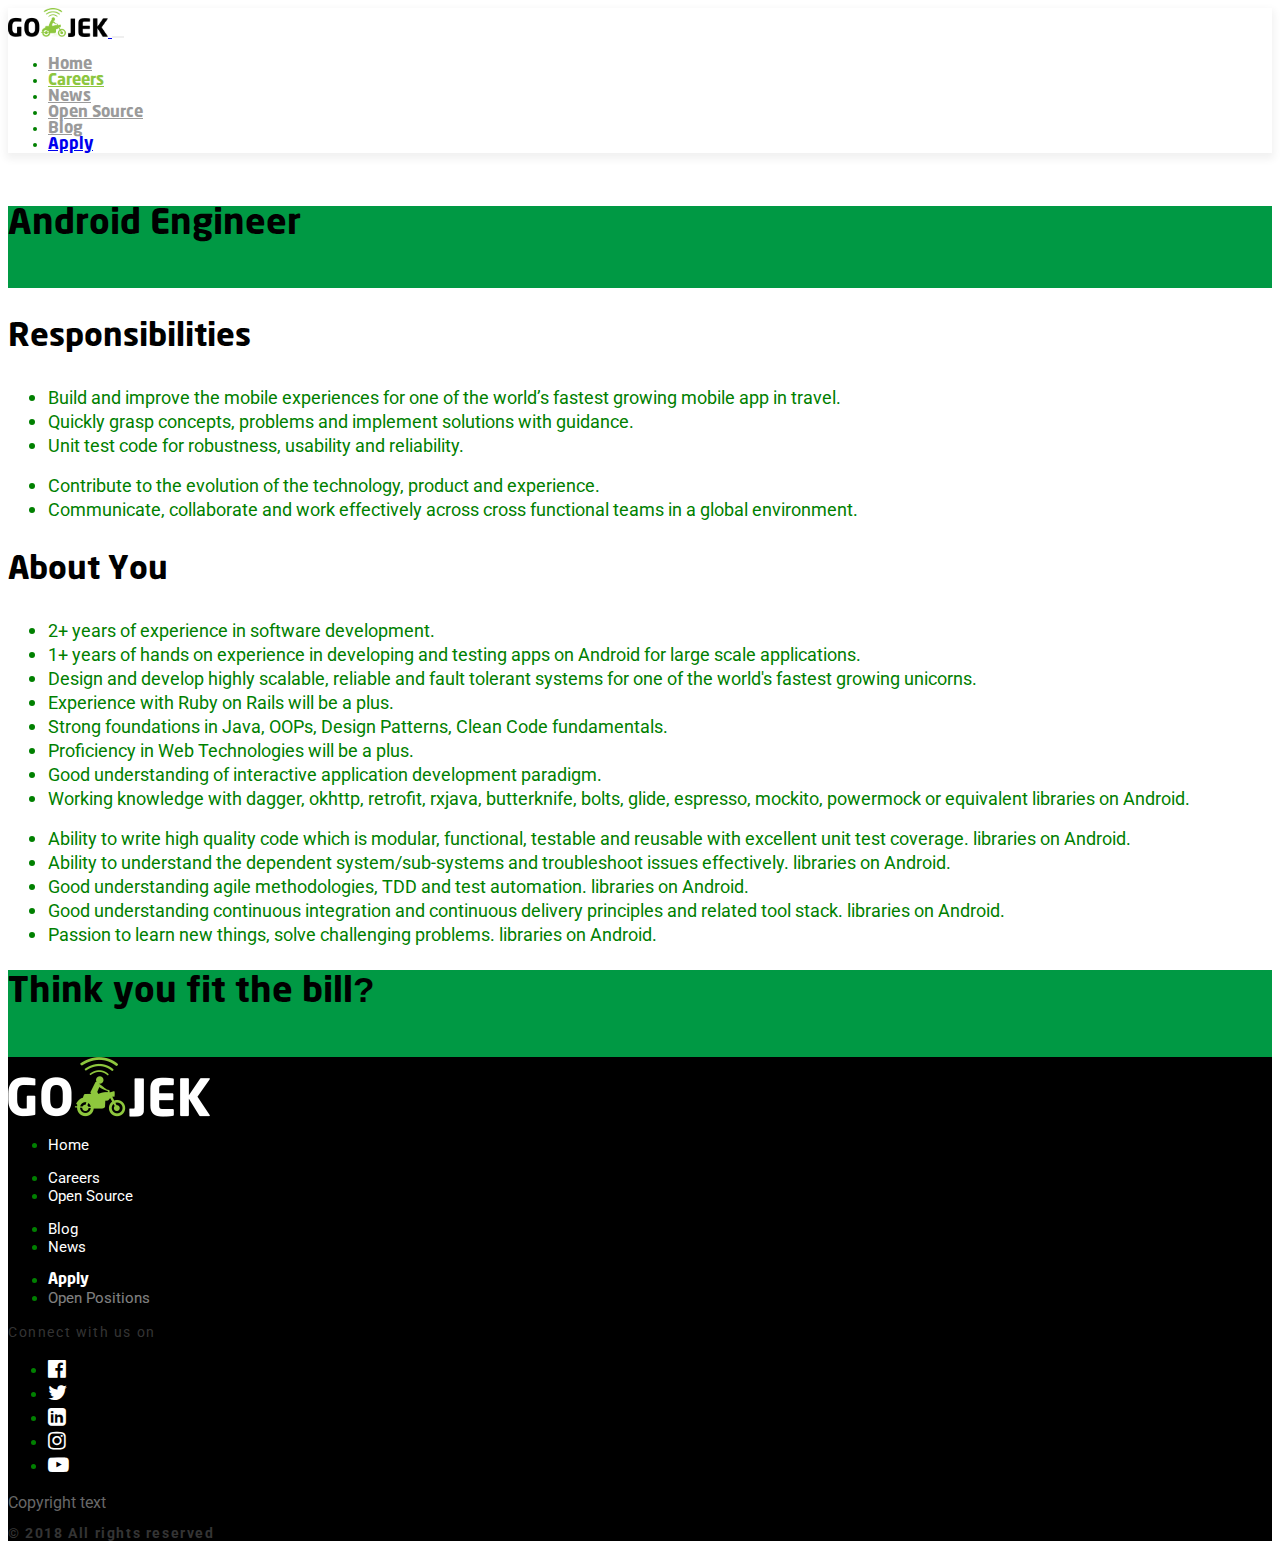
<file: job-description/android-engineer/index.html>
<!DOCTYPE html>
<html lang="en">

<head>
    <meta charset="UTF-8">
    <meta name="viewport" content="width=device-width, initial-scale=1.0">
    <meta http-equiv="X-UA-Compatible" content="ie=edge">

    <link rel="shortcut icon" href="/favicon.ico" type="image/x-icon">
    <link rel="icon" href="/favicon.ico" type="image/x-icon">

    <!-- Fonts -->
    <link href="https://fonts.googleapis.com/css?family=Roboto" rel="stylesheet">

    <!-- Bootstrap assets -->
    <link rel="stylesheet" href="https://stackpath.bootstrapcdn.com/bootstrap/4.1.0/css/bootstrap.min.css" integrity="sha384-9gVQ4dYFwwWSjIDZnLEWnxCjeSWFphJiwGPXr1jddIhOegiu1FwO5qRGvFXOdJZ4" crossorigin="anonymous">

    <link rel="stylesheet" href="https://stackpath.bootstrapcdn.com/font-awesome/4.7.0/css/font-awesome.min.css">

    <link rel="stylesheet" href="../../css/style.css">
    <link rel="stylesheet" type="text/css" href="../../css/slick.css" />
    <link rel="stylesheet" type="text/css" href="../../css/slick-theme.css" />

    <title>GO-JEK Job Description</title>
</head>

<body>

    <!-- Navigation -->
    <nav class="navbar fixed-top bg-white navbar-expand-lg navbar-light neosans-bold text-uppercase px-4 py-2">
        <a class="navbar-brand" href="/">
            <img class="header-logo-width" src="../../img/gojek-logo.png" alt="gojek-logo" title="GO-JEK">
        </a>
        <button class="navbar-toggler" type="button" data-toggle="collapse" data-target="#navbarToggler" aria-controls="navbarToggler" aria-expanded="false" aria-label="Toggle navigation">
            <span class="navbar-toggler-icon"></span>
        </button>

        <div class="collapse navbar-collapse" id="navbarToggler">
            <ul class="navbar-nav ml-auto mt-2 mt-lg-0">
                <li class="mx-3 nav-item">
                    <a class="nav-link" href="/">Home</a>
                </li>
                <li class="mx-3 nav-item active">
                    <a class="nav-link" href="/careers/">Careers
                        <span class="sr-only">(current)</span>
                    </a>
                </li>
                <li class="mx-3 nav-item">
                    <a class="nav-link" href="/news/">News</a>
                </li>
                <li class="mx-3 nav-item">
                    <a class="nav-link" href="/open-source/">Open Source</a>
                </li>
                <li class="mx-3 nav-item ">
                    <a class="nav-link" href="">Blog
                    </a>
                </li>
                <li class="mx-3 nav-item">
                    <a class="btn btn-success rounded-1 neosans-bold green-apply-btn" href="/careers/">Apply</a>
                </li>
            </ul>
        </div>
    </nav>
    <!-- End navigation -->

    <section class="bg-green first-section">
        <div class="container py-5">
            <h1 class="h2 font-xl  text-center text-white">Android Engineer</h1>
            <div class="text-center ">
                <a href="https://gojek.recruiterbox.com/jobs/fk0fjhh?cjb_hash=O_YUiJ35&apply_now=true&utm_source=gojek.io.website&utm_medium=Websiteclick&utm_campaign=gojekjobs_web" target="_blank" class=" text-center btn bg-white text-green neosans-bold text-uppercase my-1 font-md challenging-button custom-btn">APPLY NOW </a>
            </div>
        </div>
    </section>

    <section>
        <div class="container">
            <div class="row pt-4">
                <div class="col-lg-6 ">
                    <div class="d-flex flex-column">
                        <div class="col-12 pb-0">
                            <p class="font-xl-l pl-4 neosans-bold text-black">
                                Responsibilities
                            </p>
                        </div>
                        <div class="col-10">
                            <ul class="text-green">
                                <li class="py-2 font-md">
                                    <span class=" font-sm text-dark">
                                        Build and improve the mobile experiences for one of the world’s fastest growing mobile app in travel.
                                    </span>
                                </li>
                                <li class="py-2 font-md">
                                    <span class=" font-sm text-dark">
                                        Quickly grasp concepts, problems and implement solutions with guidance.

                                    </span>
                                </li>
                                <li class="py-2 font-md">
                                    <span class=" font-sm text-dark">
                                        Unit test code for robustness, usability and reliability.
                                    </span>
                                </li>

                            </ul>
                        </div>
                    </div>
                </div>

                <div class="col-lg-6 mt-5">
                    <div class="d-flex flex-column pt-3">
                        <div class="col-10">
                            <ul class="text-green">
                                <li class="py-2 font-md">
                                    <span class=" font-sm text-dark">
                                        Contribute to the evolution of the technology, product and experience.
                                    </span>
                                </li>
                                <li class="py-2 font-md">
                                    <span class=" font-sm text-dark">
                                        Communicate, collaborate and work effectively across cross functional teams in a global environment.
                                    </span>
                                </li>

                            </ul>
                        </div>
                    </div>
                </div>
            </div>

            <div class="row pt-4">
                <div class="col-lg-6 ">
                    <div class="d-flex flex-column">
                        <div class="col-12 pb-0">
                            <p class="font-xl-l pl-4 neosans-bold text-black">
                                About You
                            </p>
                        </div>
                        <div class="col-10">
                            <ul class="text-green">
                                <li class="py-2 font-md">
                                    <span class=" font-sm text-dark">
                                        2+ years of experience in software development.
                                    </span>
                                </li>
                                <li class="py-2 font-md">
                                    <span class=" font-sm text-dark">
                                        1+ years of hands on experience in developing and testing apps on Android for large scale applications.
                                    </span>
                                </li>
                                <li class="py-2 font-md">
                                    <span class=" font-sm text-dark">
                                        Design and develop highly scalable, reliable and fault tolerant systems for one of the world's fastest growing unicorns.
                                    </span>
                                </li>
                                <li class="py-2 font-md">
                                    <span class=" font-sm text-dark">
                                        Experience with Ruby on Rails will be a plus.
                                    </span>
                                </li>
                                <li class="py-2 font-md">
                                    <span class=" font-sm text-dark">
                                        Strong foundations in Java, OOPs, Design Patterns, Clean Code fundamentals.
                                    </span>
                                </li>
                                <li class="py-2 font-md">
                                    <span class=" font-sm text-dark">
                                        Proficiency in Web Technologies will be a plus.
                                    </span>
                                </li>
                                <li class="py-2 font-md">
                                    <span class=" font-sm text-dark">
                                        Good understanding of interactive application development paradigm.
                                    </span>
                                </li>

                                <li class="py-2 font-md">
                                    <span class=" font-sm text-dark">
                                        Working knowledge with dagger, okhttp, retrofit, rxjava, butterknife, bolts, glide, espresso, mockito, powermock or equivalent
                                        libraries on Android.
                                    </span>
                                </li>

                            </ul>
                        </div>
                    </div>
                </div>

                <div class="col-lg-6 mt-5">
                    <div class="d-flex flex-column pt-3">
                        <div class="col-10">
                            <ul class="text-green">



                                <li class="py-2 font-md">
                                    <span class=" font-sm text-dark">
                                        Ability to write high quality code which is modular, functional, testable and reusable with excellent unit test coverage.
                                        libraries on Android.
                                    </span>
                                </li>
                                <li class="py-2 font-md">
                                    <span class=" font-sm text-dark">
                                        Ability to understand the dependent system/sub-systems and troubleshoot issues effectively. libraries on Android.
                                    </span>
                                </li>
                                <li class="py-2 font-md">
                                    <span class=" font-sm text-dark">
                                        Good understanding agile methodologies, TDD and test automation. libraries on Android.
                                    </span>
                                </li>
                                <li class="py-2 font-md">
                                    <span class=" font-sm text-dark">
                                        Good understanding continuous integration and continuous delivery principles and related tool stack. libraries on Android.
                                    </span>
                                </li>
                                <li class="py-2 font-md">
                                    <span class=" font-sm text-dark">
                                        Passion to learn new things, solve challenging problems. libraries on Android.
                                    </span>
                                </li>

                            </ul>
                        </div>
                    </div>
                </div>
            </div>
        </div>
    </section>

    <section class="bg-green">
        <div class="container py-5">
            <h1 class="h2 font-xl  text-center text-white">Think you fit the bill?</h1>
            <div class="text-center ">
                <a href="https://gojek.recruiterbox.com/jobs/fk0fjhh?cjb_hash=O_YUiJ35&apply_now=true&utm_source=gojek.io.website&utm_medium=Websiteclick&utm_campaign=gojekjobs_web" target="_blank" class=" text-center btn bg-white text-green neosans-bold text-uppercase my-1 font-md challenging-button custom-btn">APPLY NOW </a>
            </div>
        </div>
    </section>



    <!-- Footer -->
    <footer class="bg-black text-white py-5 ">
        <div class="container">
            <div class="row text-uppercase">
                <div class="col-md-4">
                    <a href="/">
                        <img src="../../img/logo-footer.png" alt="Go-JEK_LOGO" title="GO-JEK">
                    </a>

                </div>
                <div class="col-md-8">
                    <div class="row font-xs">
                        <div class="col-md-3 d-none d-md-block">
                            <ul class="list-unstyled">
                                <li>
                                    <a href="/">Home</a>
                                </li>
                            </ul>
                        </div>
                        <div class="col-md-3 d-none d-md-block">
                            <ul class="list-unstyled">

                                <!-- <li class="pb-4">
                                    <a href="/about-us/">About</a>
                                </li> -->
                                <li class="pb-4">
                                    <a href="/careers/">Careers</a>
                                </li>
                                <li class="pb-4">
                                    <a href="/open-source/">Open Source</a>
                                </li>
                            </ul>
                        </div>
                        <div class="col-md-3 d-none d-md-block">
                            <ul class="list-unstyled">
                                <li class="pb-4">
                                    <a href="/blog/">Blog</a>
                                </li>
                                <li class="pb-4">
                                    <a href="/news/">News</a>
                                </li>
                            </ul>
                        </div>
                        <div class="col-md-3 d-none d-md-block">
                            <ul class="list-unstyled">
                                <li class="pb-4 text-center mr-2">
                                    <a class="green-apply-btn btn btn-success neosans-bold rounded-1 text-white px-lg-5 px-md-4" href="/careers/">Apply</a>
                                </li>
                                <li class="pb-4">
                                    <a class="text-opacity font-xs" href="/careers/#viewPosition">Open Positions</a>
                                </li>
                                <!-- <li class="pb-4">
                                    <a class="text-opacity font-xs" href="/">FAQs</a>
                                </li> -->
                            </ul>
                        </div>
                    </div>
                </div>
            </div>

            <div class="row">
                <div class="col-md-4">
                    <span class="copyright-text">Connect with us on</span>
                    <ul class="list-inline">
                        <li class="list-inline-item">
                            <a href="https://www.facebook.com/gojektech
                                " target="_blank">
                                <i class="fa fa-facebook-official" aria-hidden="true"></i>
                            </a>
                        </li>
                        <li class="list-inline-item">
                            <a href="https://twitter.com/gojektech
                                " target="_blank">
                                <i class="fa fa-twitter" aria-hidden="true"></i>
                            </a>
                        </li>
                        <li class="list-inline-item">
                            <a href="https://www.linkedin.com/company/go-jek-india/
                                " target="_blank">
                                <i class="fa fa-linkedin-square" aria-hidden="true"></i>
                            </a>
                        </li>
                        <li class="list-inline-item">
                            <a href="https://www.instagram.com/gojek.tech/
                                " target="_blank">
                                <i class="fa fa-instagram" aria-hidden="true"></i>
                            </a>
                        </li>
                        <li class="list-inline-item">
                            <a href="https://www.youtube.com/channel/UCRQzgsSnYyxzhYGxLddKgEw/featured
                                " target="_blank">
                                <i class="fa fa-youtube-play" aria-hidden="true"></i>
                            </a>
                        </li>
                    </ul>
                </div>
                <div class="col-md-8">
                    <span class="invisible">Copyright text</span>
                    <p class="text-uppercase align-middle copyright-text">
                        <strong>&copy; 2018 All rights reserved</strong>
                    </p>
                </div>
            </div>
        </div>
    </footer>

    <!-- JS files -->
    <script src="https://code.jquery.com/jquery-3.3.1.slim.min.js" integrity="sha384-q8i/X+965DzO0rT7abK41JStQIAqVgRVzpbzo5smXKp4YfRvH+8abtTE1Pi6jizo" crossorigin="anonymous"></script>
    <script src="http://code.jquery.com/jquery-3.3.1.min.js" integrity="sha256-FgpCb/KJQlLNfOu91ta32o/NMZxltwRo8QtmkMRdAu8=" crossorigin="anonymous"></script>

    <script src="https://cdnjs.cloudflare.com/ajax/libs/popper.js/1.14.0/umd/popper.min.js" integrity="sha384-cs/chFZiN24E4KMATLdqdvsezGxaGsi4hLGOzlXwp5UZB1LY//20VyM2taTB4QvJ" crossorigin="anonymous"></script>
    <script src="https://stackpath.bootstrapcdn.com/bootstrap/4.1.0/js/bootstrap.min.js" integrity="sha384-uefMccjFJAIv6A+rW+L4AHf99KvxDjWSu1z9VI8SKNVmz4sk7buKt/6v9KI65qnm" crossorigin="anonymous"></script>
</body>

</html>
</file>
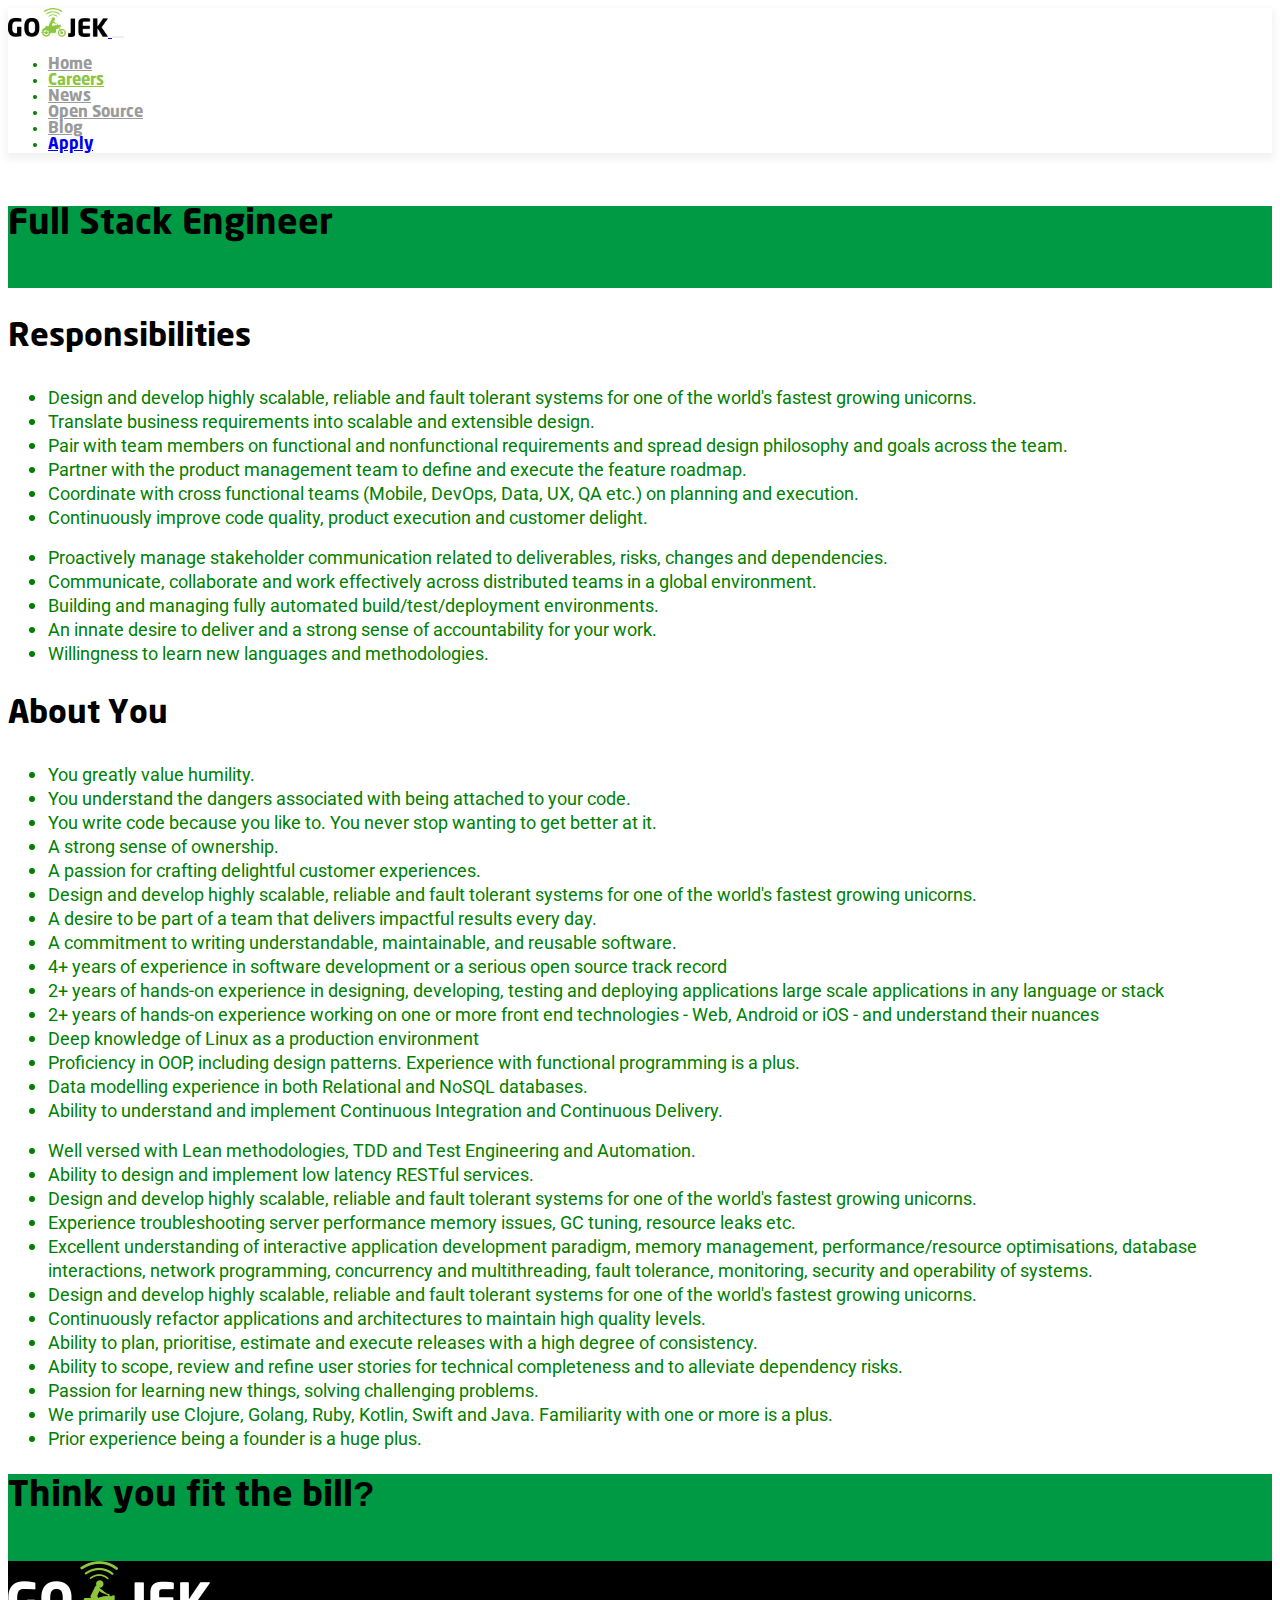
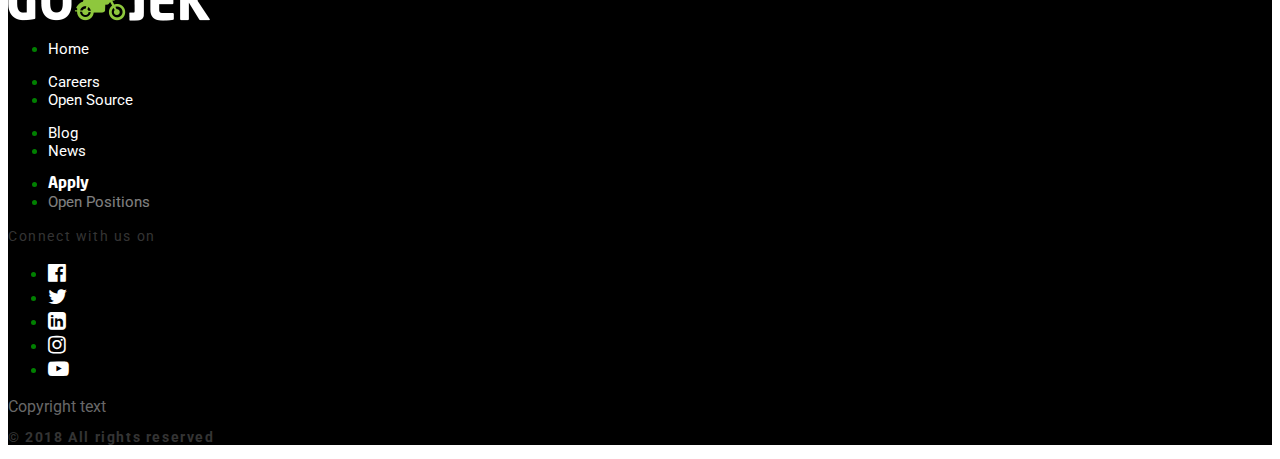
<file: job-description/full-stack-engineer/index.html>
<!DOCTYPE html>
<html lang="en">

<head>
    <meta charset="UTF-8">
    <meta name="viewport" content="width=device-width, initial-scale=1.0">
    <meta http-equiv="X-UA-Compatible" content="ie=edge">

    <link rel="shortcut icon" href="/favicon.ico" type="image/x-icon">
    <link rel="icon" href="/favicon.ico" type="image/x-icon">

    <!-- Fonts -->
    <link href="https://fonts.googleapis.com/css?family=Roboto" rel="stylesheet">

    <!-- Bootstrap assets -->
    <link rel="stylesheet" href="https://stackpath.bootstrapcdn.com/bootstrap/4.1.0/css/bootstrap.min.css" integrity="sha384-9gVQ4dYFwwWSjIDZnLEWnxCjeSWFphJiwGPXr1jddIhOegiu1FwO5qRGvFXOdJZ4" crossorigin="anonymous">

    <link rel="stylesheet" href="https://stackpath.bootstrapcdn.com/font-awesome/4.7.0/css/font-awesome.min.css">

    <link rel="stylesheet" href="../../css/style.css">
    <link rel="stylesheet" type="text/css" href="../../css/slick.css" />
    <link rel="stylesheet" type="text/css" href="../../css/slick-theme.css" />

    <title>GO-JEK Job Description</title>
</head>

<body>

    <!-- Navigation -->
    <nav class="navbar fixed-top bg-white navbar-expand-lg navbar-light neosans-bold text-uppercase px-4 py-2">
        <a class="navbar-brand" href="/">
            <img class="header-logo-width" src="../../img/gojek-logo.png" alt="gojek-logo" title="GO-JEK">
        </a>
        <button class="navbar-toggler" type="button" data-toggle="collapse" data-target="#navbarToggler" aria-controls="navbarToggler" aria-expanded="false" aria-label="Toggle navigation">
            <span class="navbar-toggler-icon"></span>
        </button>

        <div class="collapse navbar-collapse" id="navbarToggler">
            <ul class="navbar-nav ml-auto mt-2 mt-lg-0">
                <li class="mx-3 nav-item">
                    <a class="nav-link" href="/">Home</a>
                </li>
                <li class="mx-3 nav-item active">
                    <a class="nav-link" href="/careers/">Careers
                        <span class="sr-only">(current)</span>
                    </a>
                </li>
                <li class="mx-3 nav-item">
                    <a class="nav-link" href="/news/">News</a>
                </li>
                <li class="mx-3 nav-item">
                    <a class="nav-link" href="/open-source/">Open Source</a>
                </li>
                <li class="mx-3 nav-item ">
                    <a class="nav-link" href="">Blog
                    </a>
                </li>
                <li class="mx-3 nav-item">
                    <a class="btn btn-success rounded-1 neosans-bold green-apply-btn" href="/careers/">Apply</a>
                </li>
            </ul>
        </div>
    </nav>
    <!-- End navigation -->

    <section class="bg-green first-section">
        <div class="container py-5">
            <h1 class="h2 font-xl  text-center text-white">Full Stack Engineer</h1>
            <div class="text-center ">
                <a href="https://gojek.recruiterbox.com/jobs/fk0fx88?cjb_hash=O_PhLS15&apply_now=true&utm_source=gojek.io.website&utm_campaign=Full%20Stack%20Developer" target="_blank" class=" text-center btn bg-white text-green neosans-bold text-uppercase my-1 font-md challenging-button custom-btn">APPLY NOW </a>
            </div>
        </div>
    </section>

    <section>
        <div class="container">
            <div class="row pt-4">
                <div class="col-lg-6 ">
                    <div class="d-flex flex-column">
                        <div class="col-12 pb-0">
                            <p class="font-xl-l pl-4 neosans-bold text-black">
                                Responsibilities
                            </p>
                        </div>
                        <div class="col-10">
                            <ul class="text-green">
                                <li class="py-2 font-md">
                                    <span class=" font-sm text-dark">
                                        Design and develop highly scalable, reliable and fault tolerant systems for one of the world's fastest growing unicorns.
                                    </span>
                                </li>
                                <li class="py-2 font-md">
                                    <span class=" font-sm text-dark">
                                        Translate business requirements into scalable and extensible design.
                                    </span>
                                </li>
                                <li class="py-2 font-md">
                                    <span class=" font-sm text-dark">
                                        Pair with team members on functional and nonfunctional requirements and spread design philosophy and goals across the team.
                                    </span>
                                </li>
                                <li class="py-2 font-md">
                                    <span class=" font-sm text-dark">
                                        Partner with the product management team to define and execute the feature roadmap.
                                    </span>
                                </li>

                                <li class="py-2 font-md">
                                    <span class=" font-sm text-dark">
                                        Coordinate with cross functional teams (Mobile, DevOps, Data, UX, QA etc.) on planning and execution.
                                    </span>
                                </li>
                                <li class="py-2 font-md">
                                    <span class=" font-sm text-dark">
                                        Continuously improve code quality, product execution and customer delight.
                                    </span>
                                </li>
                            </ul>
                        </div>
                    </div>
                </div>

                <div class="col-lg-6 mt-5">
                    <div class="d-flex flex-column pt-3">
                        <div class="col-10">
                            <ul class="text-green">
                                <li class="py-2 font-md">
                                    <span class=" font-sm text-dark">
                                        Proactively manage stakeholder communication related to deliverables, risks, changes and dependencies.
                                    </span>
                                </li>
                                <li class="py-2 font-md">
                                    <span class=" font-sm text-dark">
                                        Communicate, collaborate and work effectively across distributed teams in a global environment.
                                    </span>
                                </li>
                                <li class="py-2 font-md">
                                    <span class=" font-sm text-dark">
                                        Building and managing fully automated build/test/deployment environments.
                                    </span>
                                </li>
                                <li class="py-2 font-md">
                                    <span class=" font-sm text-dark">
                                        An innate desire to deliver and a strong sense of accountability for your work.
                                    </span>
                                </li>
                                <li class="py-2 font-md">
                                    <span class=" font-sm text-dark">
                                        Willingness to learn new languages and methodologies.
                                    </span>
                                </li>
                            </ul>
                        </div>
                    </div>
                </div>
            </div>

            <div class="row pt-4">
                <div class="col-lg-6 ">
                    <div class="d-flex flex-column">
                        <div class="col-12 pb-0">
                            <p class="font-xl-l pl-4 neosans-bold text-black">
                                About You
                            </p>
                        </div>
                        <div class="col-10">
                            <ul class="text-green">
                                <li class="py-2 font-md">
                                    <span class=" font-sm text-dark">
                                        You greatly value humility.
                                    </span>
                                </li>
                                <li class="py-2 font-md">
                                    <span class=" font-sm text-dark">
                                        You understand the dangers associated with being attached to your code.
                                    </span>
                                </li>
                                <li class="py-2 font-md">
                                    <span class=" font-sm text-dark">
                                        You write code because you like to. You never stop wanting to get better at it.
                                    </span>
                                </li>
                                <li class="py-2 font-md">
                                    <span class=" font-sm text-dark">
                                        A strong sense of ownership.
                                    </span>
                                </li>
                                <li class="py-2 font-md">
                                    <span class=" font-sm text-dark">
                                        A passion for crafting delightful customer experiences.
                                    </span>
                                </li>
                                <li class="py-2 font-md">
                                    <span class=" font-sm text-dark">
                                        Design and develop highly scalable, reliable and fault tolerant systems for one of the world's fastest growing unicorns.
                                    </span>
                                </li>
                                <li class="py-2 font-md">
                                    <span class=" font-sm text-dark">
                                        A desire to be part of a team that delivers impactful results every day.
                                    </span>
                                </li>
                                <li class="py-2 font-md">
                                    <span class=" font-sm text-dark">
                                        A commitment to writing understandable, maintainable, and reusable software.
                                    </span>
                                </li>
                                <li class="py-2 font-md">
                                    <span class=" font-sm text-dark">
                                        4+ years of experience in software development or a serious open source track record
                                    </span>
                                </li>
                                <li class="py-2 font-md">
                                    <span class=" font-sm text-dark">
                                        2+ years of hands-on experience in designing, developing, testing and deploying applications large scale applications in
                                        any language or stack
                                    </span>
                                </li>
                                <li class="py-2 font-md">
                                    <span class=" font-sm text-dark">
                                        2+ years of hands-on experience working on one or more front end technologies - Web, Android or iOS - and understand their
                                        nuances
                                    </span>
                                </li>

                                <li class="py-2 font-md">
                                    <span class=" font-sm text-dark">
                                        Deep knowledge of Linux as a production environment
                                    </span>
                                </li>
                                <li class="py-2 font-md">
                                    <span class=" font-sm text-dark">
                                        Proficiency in OOP, including design patterns. Experience with functional programming is a plus.
                                    </span>
                                </li>
                                <li class="py-2 font-md">
                                    <span class=" font-sm text-dark">
                                        Data modelling experience in both Relational and NoSQL databases.
                                    </span>
                                </li>
                                <li class="py-2 font-md">
                                    <span class=" font-sm text-dark">
                                        Ability to understand and implement Continuous Integration and Continuous Delivery.
                                    </span>
                                </li>

                            </ul>
                        </div>
                    </div>
                </div>

                <div class="col-lg-6 mt-5">
                    <div class="d-flex flex-column pt-3">
                        <div class="col-10">
                            <ul class="text-green">

                                <li class="py-2 font-md">
                                    <span class=" font-sm text-dark">
                                        Well versed with Lean methodologies, TDD and Test Engineering and Automation.
                                    </span>
                                </li>
                                <li class="py-2 font-md">
                                    <span class=" font-sm text-dark">
                                        Ability to design and implement low latency RESTful services.
                                    </span>
                                </li>
                                <li class="py-2 font-md">
                                    <span class=" font-sm text-dark">
                                        Design and develop highly scalable, reliable and fault tolerant systems for one of the world's fastest growing unicorns.
                                    </span>
                                </li>
                                <li class="py-2 font-md">
                                    <span class=" font-sm text-dark">
                                        Experience troubleshooting server performance ­memory issues, GC tuning, resource leaks etc.
                                    </span>
                                </li>
                                <li class="py-2 font-md">
                                    <span class=" font-sm text-dark">
                                        Excellent understanding of interactive application development paradigm, memory management, performance/resource optimisations,
                                        database interactions, network programming, concurrency and multithreading, fault
                                        tolerance, monitoring, security and operability of systems.
                                    </span>
                                </li>
                                <li class="py-2 font-md">
                                    <span class=" font-sm text-dark">
                                        Design and develop highly scalable, reliable and fault tolerant systems for one of the world's fastest growing unicorns.
                                    </span>
                                </li>
                                <li class="py-2 font-md">
                                    <span class=" font-sm text-dark">
                                        Continuously refactor applications and architectures to maintain high quality levels.
                                    </span>
                                </li>
                                <li class="py-2 font-md">
                                    <span class=" font-sm text-dark">
                                        Ability to plan, prioritise, estimate and execute releases with a high degree of consistency.
                                    </span>
                                </li>
                                <li class="py-2 font-md">
                                    <span class=" font-sm text-dark">
                                        Ability to scope, review and refine user stories for technical completeness and to alleviate dependency risks.
                                    </span>
                                </li>
                                <li class="py-2 font-md">
                                    <span class=" font-sm text-dark">
                                        Passion for learning new things, solving challenging problems.
                                    </span>
                                </li>
                                <li class="py-2 font-md">
                                    <span class=" font-sm text-dark">
                                        We primarily use Clojure, Golang, Ruby, Kotlin, Swift and Java. Familiarity with one or more is a plus.
                                    </span>
                                </li>
                                <li class="py-2 font-md">
                                    <span class=" font-sm text-dark">
                                        Prior experience being a founder is a huge plus.
                                    </span>
                                </li>


                            </ul>
                        </div>
                    </div>
                </div>
            </div>
        </div>
    </section>

    <section class="bg-green">
        <div class="container py-5">
            <h1 class="h2 font-xl  text-center text-white">Think you fit the bill?</h1>
            <div class="text-center ">
                <a href="https://gojek.recruiterbox.com/jobs/fk0fx88?cjb_hash=O_PhLS15&apply_now=true&utm_source=gojek.io.website&utm_campaign=Full%20Stack%20Developer" target="_blank" class=" text-center btn bg-white text-green neosans-bold text-uppercase my-1 font-md challenging-button custom-btn">APPLY NOW </a>
            </div>
        </div>
    </section>



    <!-- Footer -->
    <footer class="bg-black text-white py-5 ">
        <div class="container">
            <div class="row text-uppercase">
                <div class="col-md-4">
                    <a href="/">
                        <img src="../../img/logo-footer.png" alt="Go-JEK_LOGO" title="GO-JEK">
                    </a>

                </div>
                <div class="col-md-8">
                    <div class="row font-xs">
                        <div class="col-md-3 d-none d-md-block">
                            <ul class="list-unstyled">
                                <li>
                                    <a href="/">Home</a>
                                </li>
                            </ul>
                        </div>
                        <div class="col-md-3 d-none d-md-block">
                            <ul class="list-unstyled">

                                <!-- <li class="pb-4">
                                    <a href="/about-us/">About</a>
                                </li> -->
                                <li class="pb-4">
                                    <a href="/careers/">Careers</a>
                                </li>
                                <li class="pb-4">
                                    <a href="/open-source/">Open Source</a>
                                </li>
                            </ul>
                        </div>
                        <div class="col-md-3 d-none d-md-block">
                            <ul class="list-unstyled">
                                <li class="pb-4">
                                    <a href="/blog/">Blog</a>
                                </li>
                                <li class="pb-4">
                                    <a href="/news/">News</a>
                                </li>
                            </ul>
                        </div>
                        <div class="col-md-3 d-none d-md-block">
                            <ul class="list-unstyled">
                                <li class="pb-4 text-center mr-2">
                                    <a class="green-apply-btn btn btn-success neosans-bold rounded-1 text-white px-lg-5 px-md-4" href="/careers/">Apply</a>
                                </li>
                                <li class="pb-4">
                                    <a class="text-opacity font-xs" href="/careers/#viewPosition">Open Positions</a>
                                </li>
                                <!-- <li class="pb-4">
                                    <a class="text-opacity font-xs" href="/">FAQs</a>
                                </li> -->
                            </ul>
                        </div>
                    </div>
                </div>
            </div>

            <div class="row">
                <div class="col-md-4">
                    <span class="copyright-text">Connect with us on</span>
                    <ul class="list-inline">
                        <li class="list-inline-item">
                            <a href="https://www.facebook.com/gojektech
                                " target="_blank">
                                <i class="fa fa-facebook-official" aria-hidden="true"></i>
                            </a>
                        </li>
                        <li class="list-inline-item">
                            <a href="https://twitter.com/gojektech
                                " target="_blank">
                                <i class="fa fa-twitter" aria-hidden="true"></i>
                            </a>
                        </li>
                        <li class="list-inline-item">
                            <a href="https://www.linkedin.com/company/go-jek-india/
                                " target="_blank">
                                <i class="fa fa-linkedin-square" aria-hidden="true"></i>
                            </a>
                        </li>
                        <li class="list-inline-item">
                            <a href="https://www.instagram.com/gojek.tech/
                                " target="_blank">
                                <i class="fa fa-instagram" aria-hidden="true"></i>
                            </a>
                        </li>
                        <li class="list-inline-item">
                            <a href="https://www.youtube.com/channel/UCRQzgsSnYyxzhYGxLddKgEw/featured
                                " target="_blank">
                                <i class="fa fa-youtube-play" aria-hidden="true"></i>
                            </a>
                        </li>
                    </ul>
                </div>
                <div class="col-md-8">
                    <span class="invisible">Copyright text</span>
                    <p class="text-uppercase align-middle copyright-text">
                        <strong>&copy; 2018 All rights reserved</strong>
                    </p>
                </div>
            </div>
        </div>
    </footer>

    <!-- JS files -->
    <script src="https://code.jquery.com/jquery-3.3.1.slim.min.js" integrity="sha384-q8i/X+965DzO0rT7abK41JStQIAqVgRVzpbzo5smXKp4YfRvH+8abtTE1Pi6jizo" crossorigin="anonymous"></script>
    <script src="http://code.jquery.com/jquery-3.3.1.min.js" integrity="sha256-FgpCb/KJQlLNfOu91ta32o/NMZxltwRo8QtmkMRdAu8=" crossorigin="anonymous"></script>

    <script src="https://cdnjs.cloudflare.com/ajax/libs/popper.js/1.14.0/umd/popper.min.js" integrity="sha384-cs/chFZiN24E4KMATLdqdvsezGxaGsi4hLGOzlXwp5UZB1LY//20VyM2taTB4QvJ" crossorigin="anonymous"></script>
    <script src="https://stackpath.bootstrapcdn.com/bootstrap/4.1.0/js/bootstrap.min.js" integrity="sha384-uefMccjFJAIv6A+rW+L4AHf99KvxDjWSu1z9VI8SKNVmz4sk7buKt/6v9KI65qnm" crossorigin="anonymous"></script>
</body>

</html>
</file>
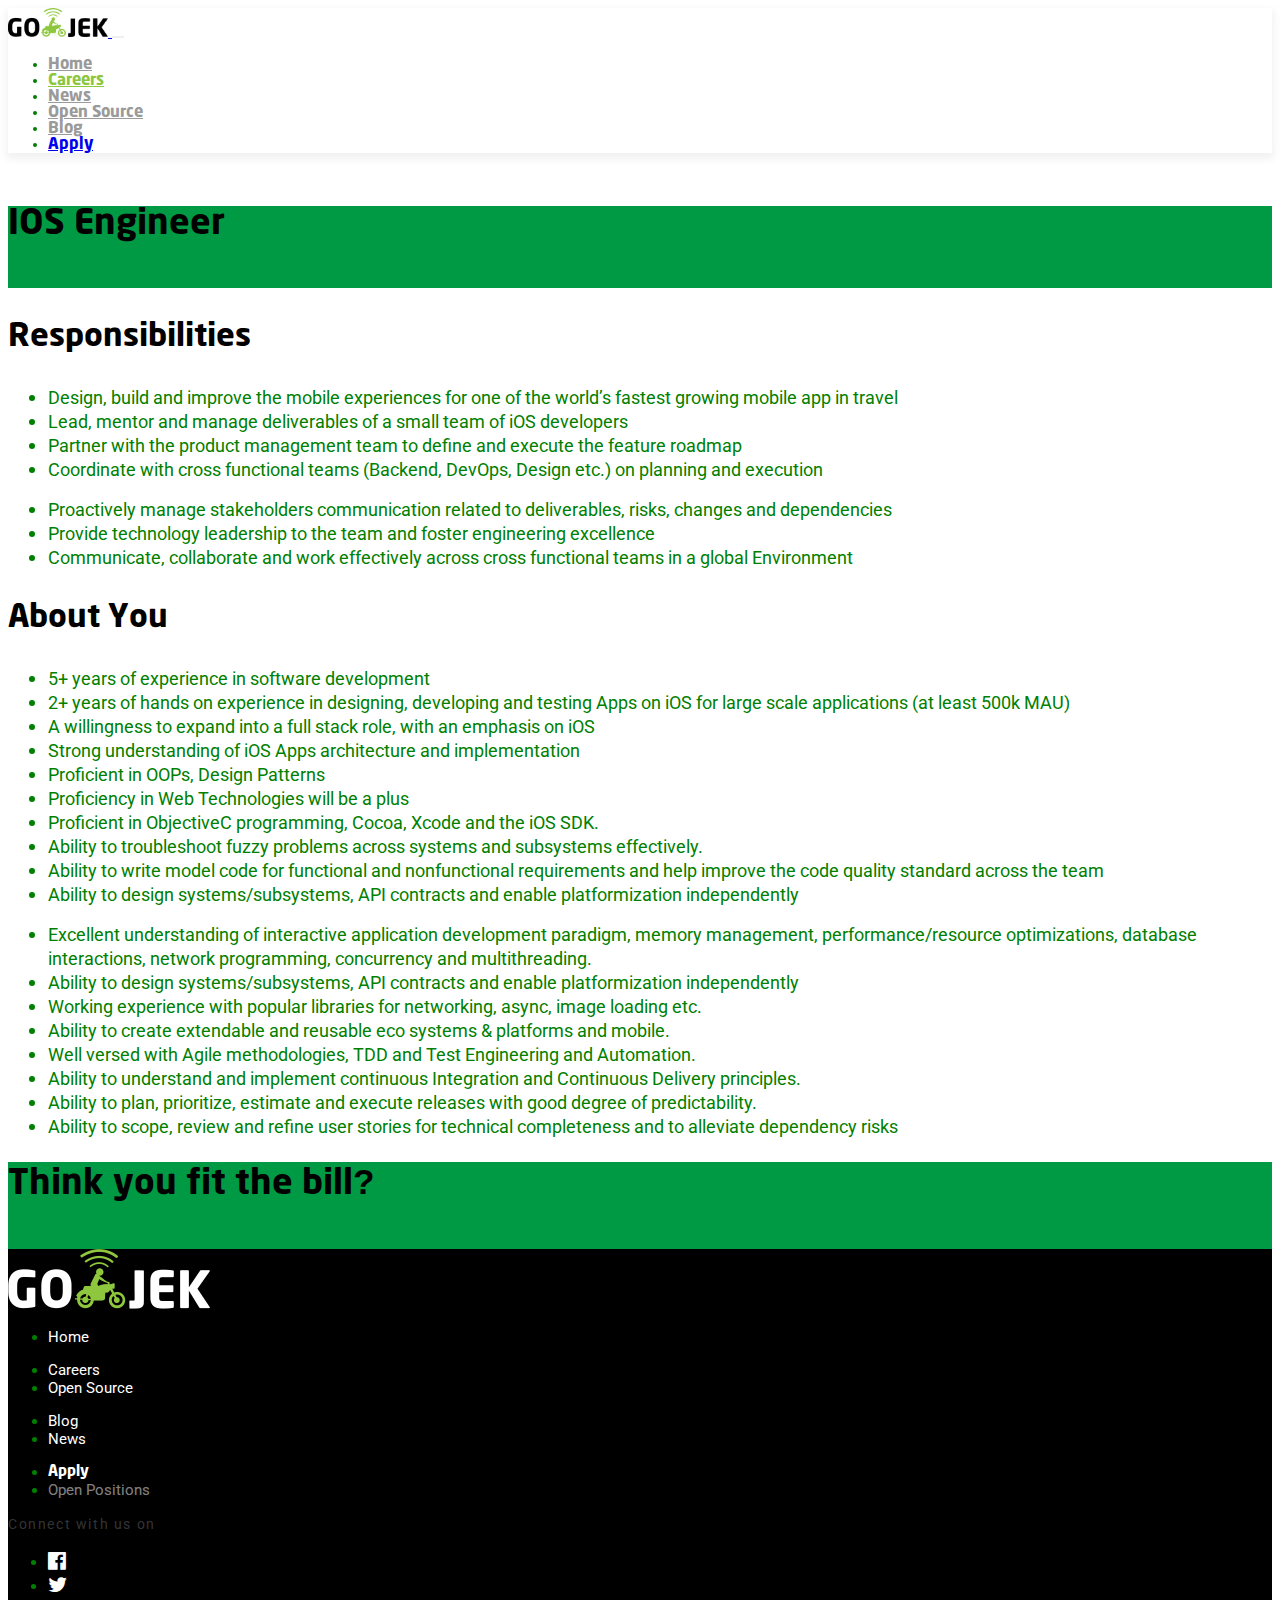
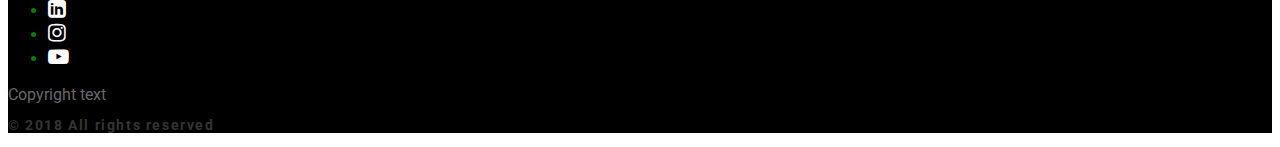
<file: job-description/ios-engineer/index.html>
<!DOCTYPE html>
<html lang="en">

<head>
    <meta charset="UTF-8">
    <meta name="viewport" content="width=device-width, initial-scale=1.0">
    <meta http-equiv="X-UA-Compatible" content="ie=edge">

    <link rel="shortcut icon" href="/favicon.ico" type="image/x-icon">
    <link rel="icon" href="/favicon.ico" type="image/x-icon">

    <!-- Fonts -->
    <link href="https://fonts.googleapis.com/css?family=Roboto" rel="stylesheet">

    <!-- Bootstrap assets -->
    <link rel="stylesheet" href="https://stackpath.bootstrapcdn.com/bootstrap/4.1.0/css/bootstrap.min.css" integrity="sha384-9gVQ4dYFwwWSjIDZnLEWnxCjeSWFphJiwGPXr1jddIhOegiu1FwO5qRGvFXOdJZ4" crossorigin="anonymous">

    <link rel="stylesheet" href="https://stackpath.bootstrapcdn.com/font-awesome/4.7.0/css/font-awesome.min.css">

    <link rel="stylesheet" href="../../css/style.css">
    <link rel="stylesheet" type="text/css" href="../../css/slick.css" />
    <link rel="stylesheet" type="text/css" href="../../css/slick-theme.css" />

    <title>GO-JEK Job Description</title>
</head>

<body>

    <!-- Navigation -->
    <nav class="navbar fixed-top bg-white navbar-expand-lg navbar-light neosans-bold text-uppercase px-4 py-2">
        <a class="navbar-brand" href="/">
            <img class="header-logo-width" src="../../img/gojek-logo.png" alt="gojek-logo" title="GO-JEK">
        </a>
        <button class="navbar-toggler" type="button" data-toggle="collapse" data-target="#navbarToggler" aria-controls="navbarToggler" aria-expanded="false" aria-label="Toggle navigation">
            <span class="navbar-toggler-icon"></span>
        </button>

        <div class="collapse navbar-collapse" id="navbarToggler">
            <ul class="navbar-nav ml-auto mt-2 mt-lg-0">
                <li class="mx-3 nav-item">
                    <a class="nav-link" href="/">Home</a>
                </li>
                <li class="mx-3 nav-item active">
                    <a class="nav-link" href="/careers/">Careers
                        <span class="sr-only">(current)</span>
                    </a>
                </li>
                <li class="mx-3 nav-item">
                    <a class="nav-link" href="/news/">News</a>
                </li>
                <li class="mx-3 nav-item">
                    <a class="nav-link" href="/open-source/">Open Source</a>
                </li>
                <li class="mx-3 nav-item ">
                    <a class="nav-link" href="">Blog
                    </a>
                </li>
                <li class="mx-3 nav-item">
                    <a class="btn btn-success rounded-1 neosans-bold green-apply-btn" href="/careers/">Apply</a>
                </li>
            </ul>
        </div>
    </nav>
    <!-- End navigation -->

    <section class="bg-green first-section">
        <div class="container py-5">
            <h1 class="h2 font-xl  text-center text-white">IOS Engineer</h1>
            <div class="text-center ">
                <a href="https://gojek.recruiterbox.com/jobs/fk0fowp?cjb_hash=O_tVhx60&apply_now=true&utm_source=gojek.io.website&utm_campaign=iOS%20Engineer" target="_blank" class=" text-center btn bg-white text-green neosans-bold text-uppercase my-1 font-md challenging-button custom-btn">APPLY NOW </a>
            </div>
        </div>
    </section>

    <section>
        <div class="container">
            <div class="row pt-4">
                <div class="col-lg-6 ">
                    <div class="d-flex flex-column">
                        <div class="col-12 pb-0">
                            <p class="font-xl-l pl-4 neosans-bold text-black">
                                Responsibilities
                            </p>
                        </div>
                        <div class="col-10">
                            <ul class="text-green">
                                <li class="py-2 font-md">
                                    <span class=" font-sm text-dark">
                                        Design, build and improve the mobile experiences for one of the world’s fastest growing mobile app in travel
                                    </span>
                                </li>
                                <li class="py-2 font-md">
                                    <span class=" font-sm text-dark">
                                        Lead, mentor and manage deliverables of a small team of iOS developers
                                    </span>
                                </li>
                                <li class="py-2 font-md">
                                    <span class=" font-sm text-dark">
                                        Partner with the product management team to define and execute the feature roadmap
                                    </span>
                                </li>
                                <li class="py-2 font-md">
                                    <span class=" font-sm text-dark">
                                        Coordinate with cross functional teams (Backend, DevOps, Design etc.) on planning and execution
                                    </span>
                                </li>
                            </ul>
                        </div>
                    </div>
                </div>

                <div class="col-lg-6 mt-5">
                    <div class="d-flex flex-column pt-3">
                        <div class="col-10">
                            <ul class="text-green">
                                <li class="py-2 font-md">
                                    <span class=" font-sm text-dark">
                                        Proactively manage stakeholders communication related to deliverables, risks, changes and dependencies
                                    </span>
                                </li>
                                <li class="py-2 font-md">
                                    <span class=" font-sm text-dark">
                                        Provide technology leadership to the team and foster engineering excellence
                                    </span>
                                </li>
                                <li class="py-2 font-md">
                                    <span class=" font-sm text-dark">
                                        Communicate, collaborate and work effectively across cross functional teams in a global Environment
                                    </span>
                                </li>

                            </ul>
                        </div>
                    </div>
                </div>
            </div>

            <div class="row pt-4">
                <div class="col-lg-6 ">
                    <div class="d-flex flex-column">
                        <div class="col-12 pb-0">
                            <p class="font-xl-l pl-4 neosans-bold text-black">
                                About You
                            </p>
                        </div>
                        <div class="col-10">
                            <ul class="text-green">
                                <li class="py-2 font-md">
                                    <span class=" font-sm text-dark">
                                        5+ years of experience in software development
                                    </span>
                                </li>
                                <li class="py-2 font-md">
                                    <span class=" font-sm text-dark">
                                        2+ years of hands on experience in designing, developing and testing Apps on iOS for large scale applications (at least 500k
                                        MAU)
                                    </span>
                                </li>
                                <li class="py-2 font-md">
                                    <span class=" font-sm text-dark">
                                        A willingness to expand into a full stack role, with an emphasis on iOS
                                    </span>
                                </li>
                                <li class="py-2 font-md">
                                    <span class=" font-sm text-dark">
                                        Strong understanding of iOS Apps architecture and implementation
                                    </span>
                                </li>

                                <li class="py-2 font-md">
                                    <span class=" font-sm text-dark">
                                        Proficient in OOPs, Design Patterns
                                    </span>
                                </li>

                                <li class="py-2 font-md">
                                    <span class=" font-sm text-dark">
                                        Proficiency in Web Technologies will be a plus
                                    </span>
                                </li>

                                <li class="py-2 font-md">
                                    <span class=" font-sm text-dark">
                                        Proficient in Objective­C programming, Cocoa, Xcode and the iOS SDK.
                                    </span>
                                </li>

                                <li class="py-2 font-md">
                                    <span class=" font-sm text-dark">
                                        Ability to troubleshoot fuzzy problems across systems and subsystems effectively.
                                    </span>
                                </li>

                                <li class="py-2 font-md">
                                    <span class=" font-sm text-dark">
                                        Ability to write model code for functional and nonfunctional requirements and help improve the code quality standard across
                                        the team
                                    </span>
                                </li>
                                <li class="py-2 font-md">
                                    <span class=" font-sm text-dark">
                                        Ability to design systems/sub­systems, API contracts and enable platformization independently
                                    </span>
                                </li>

                            </ul>
                        </div>
                    </div>
                </div>

                <div class="col-lg-6 mt-5">
                    <div class="d-flex flex-column pt-3">
                        <div class="col-10">
                            <ul class="text-green">
                                <li class="py-2 font-md">
                                    <span class=" font-sm text-dark">
                                        Excellent understanding of interactive application development paradigm, memory management, performance/resource optimizations,
                                        database interactions, network programming, concurrency and multithreading.
                                    </span>
                                </li>
                                <li class="py-2 font-md">
                                    <span class=" font-sm text-dark">
                                        Ability to design systems/sub­systems, API contracts and enable platformization independently
                                    </span>
                                </li>
                                <li class="py-2 font-md">
                                    <span class=" font-sm text-dark">
                                        Working experience with popular libraries for networking, async, image loading etc.
                                    </span>
                                </li>
                                <li class="py-2 font-md">
                                    <span class=" font-sm text-dark">
                                        Ability to create extendable and reusable eco systems & platforms and mobile.
                                    </span>
                                </li>

                                <li class="py-2 font-md">
                                    <span class=" font-sm text-dark">
                                        Well versed with Agile methodologies, TDD and Test Engineering and Automation.
                                    </span>
                                </li>
                                <li class="py-2 font-md">
                                    <span class=" font-sm text-dark">
                                        Ability to understand and implement continuous Integration and Continuous Delivery principles.
                                    </span>
                                </li>
                                <li class="py-2 font-md">
                                    <span class=" font-sm text-dark">
                                        Ability to plan, prioritize, estimate and execute releases with good degree of predictability.
                                    </span>
                                </li>
                                <li class="py-2 font-md">
                                    <span class=" font-sm text-dark">
                                        Ability to scope, review and refine user stories for technical completeness and to alleviate dependency risks
                                    </span>
                                </li>

                            </ul>
                        </div>
                    </div>
                </div>
            </div>
        </div>
    </section>

    <section class="bg-green">
        <div class="container py-5">
            <h1 class="h2 font-xl  text-center text-white">Think you fit the bill?</h1>
            <div class="text-center ">
                <a href="https://gojek.recruiterbox.com/jobs/fk0fowp?cjb_hash=O_tVhx60&apply_now=true&utm_source=gojek.io.website&utm_campaign=iOS%20Engineer" target="_blank" class=" text-center btn bg-white text-green neosans-bold text-uppercase my-1 font-md challenging-button custom-btn">APPLY NOW </a>
            </div>
        </div>
    </section>



    <!-- Footer -->
    <footer class="bg-black text-white py-5 ">
        <div class="container">
            <div class="row text-uppercase">
                <div class="col-md-4">
                    <a href="/">
                        <img src="../../img/logo-footer.png" alt="Go-JEK_LOGO" title="GO-JEK">
                    </a>

                </div>
                <div class="col-md-8">
                    <div class="row font-xs">
                        <div class="col-md-3 d-none d-md-block">
                            <ul class="list-unstyled">
                                <li>
                                    <a href="/">Home</a>
                                </li>
                            </ul>
                        </div>
                        <div class="col-md-3 d-none d-md-block">
                            <ul class="list-unstyled">

                                <!-- <li class="pb-4">
                                    <a href="/about-us/">About</a>
                                </li> -->
                                <li class="pb-4">
                                    <a href="/careers/">Careers</a>
                                </li>
                                <li class="pb-4">
                                    <a href="/open-source/">Open Source</a>
                                </li>
                            </ul>
                        </div>
                        <div class="col-md-3 d-none d-md-block">
                            <ul class="list-unstyled">
                                <li class="pb-4">
                                    <a href="/blog/">Blog</a>
                                </li>
                                <li class="pb-4">
                                    <a href="/news/">News</a>
                                </li>
                            </ul>
                        </div>
                        <div class="col-md-3 d-none d-md-block">
                            <ul class="list-unstyled">
                                <li class="pb-4 text-center mr-2">
                                    <a class="green-apply-btn btn btn-success neosans-bold rounded-1 text-white px-lg-5 px-md-4" href="/careers/">Apply</a>
                                </li>
                                <li class="pb-4">
                                    <a class="text-opacity font-xs" href="/careers/#viewPosition">Open Positions</a>
                                </li>
                                <!-- <li class="pb-4">
                                    <a class="text-opacity font-xs" href="/">FAQs</a>
                                </li> -->
                            </ul>
                        </div>
                    </div>
                </div>
            </div>

            <div class="row">
                <div class="col-md-4">
                    <span class="copyright-text">Connect with us on</span>
                    <ul class="list-inline">
                        <li class="list-inline-item">
                            <a href="https://www.facebook.com/gojektech
                                " target="_blank">
                                <i class="fa fa-facebook-official" aria-hidden="true"></i>
                            </a>
                        </li>
                        <li class="list-inline-item">
                            <a href="https://twitter.com/gojektech
                                " target="_blank">
                                <i class="fa fa-twitter" aria-hidden="true"></i>
                            </a>
                        </li>
                        <li class="list-inline-item">
                            <a href="https://www.linkedin.com/company/go-jek-india/
                                " target="_blank">
                                <i class="fa fa-linkedin-square" aria-hidden="true"></i>
                            </a>
                        </li>
                        <li class="list-inline-item">
                            <a href="https://www.instagram.com/gojek.tech/
                                " target="_blank">
                                <i class="fa fa-instagram" aria-hidden="true"></i>
                            </a>
                        </li>
                        <li class="list-inline-item">
                            <a href="https://www.youtube.com/channel/UCRQzgsSnYyxzhYGxLddKgEw/featured
                                " target="_blank">
                                <i class="fa fa-youtube-play" aria-hidden="true"></i>
                            </a>
                        </li>
                    </ul>
                </div>
                <div class="col-md-8">
                    <span class="invisible">Copyright text</span>
                    <p class="text-uppercase align-middle copyright-text">
                        <strong>&copy; 2018 All rights reserved</strong>
                    </p>
                </div>
            </div>
        </div>
    </footer>

    <!-- JS files -->
    <script src="https://code.jquery.com/jquery-3.3.1.slim.min.js" integrity="sha384-q8i/X+965DzO0rT7abK41JStQIAqVgRVzpbzo5smXKp4YfRvH+8abtTE1Pi6jizo" crossorigin="anonymous"></script>
    <script src="http://code.jquery.com/jquery-3.3.1.min.js" integrity="sha256-FgpCb/KJQlLNfOu91ta32o/NMZxltwRo8QtmkMRdAu8=" crossorigin="anonymous"></script>

    <script src="https://cdnjs.cloudflare.com/ajax/libs/popper.js/1.14.0/umd/popper.min.js" integrity="sha384-cs/chFZiN24E4KMATLdqdvsezGxaGsi4hLGOzlXwp5UZB1LY//20VyM2taTB4QvJ" crossorigin="anonymous"></script>
    <script src="https://stackpath.bootstrapcdn.com/bootstrap/4.1.0/js/bootstrap.min.js" integrity="sha384-uefMccjFJAIv6A+rW+L4AHf99KvxDjWSu1z9VI8SKNVmz4sk7buKt/6v9KI65qnm" crossorigin="anonymous"></script>
</body>

</html>
</file>
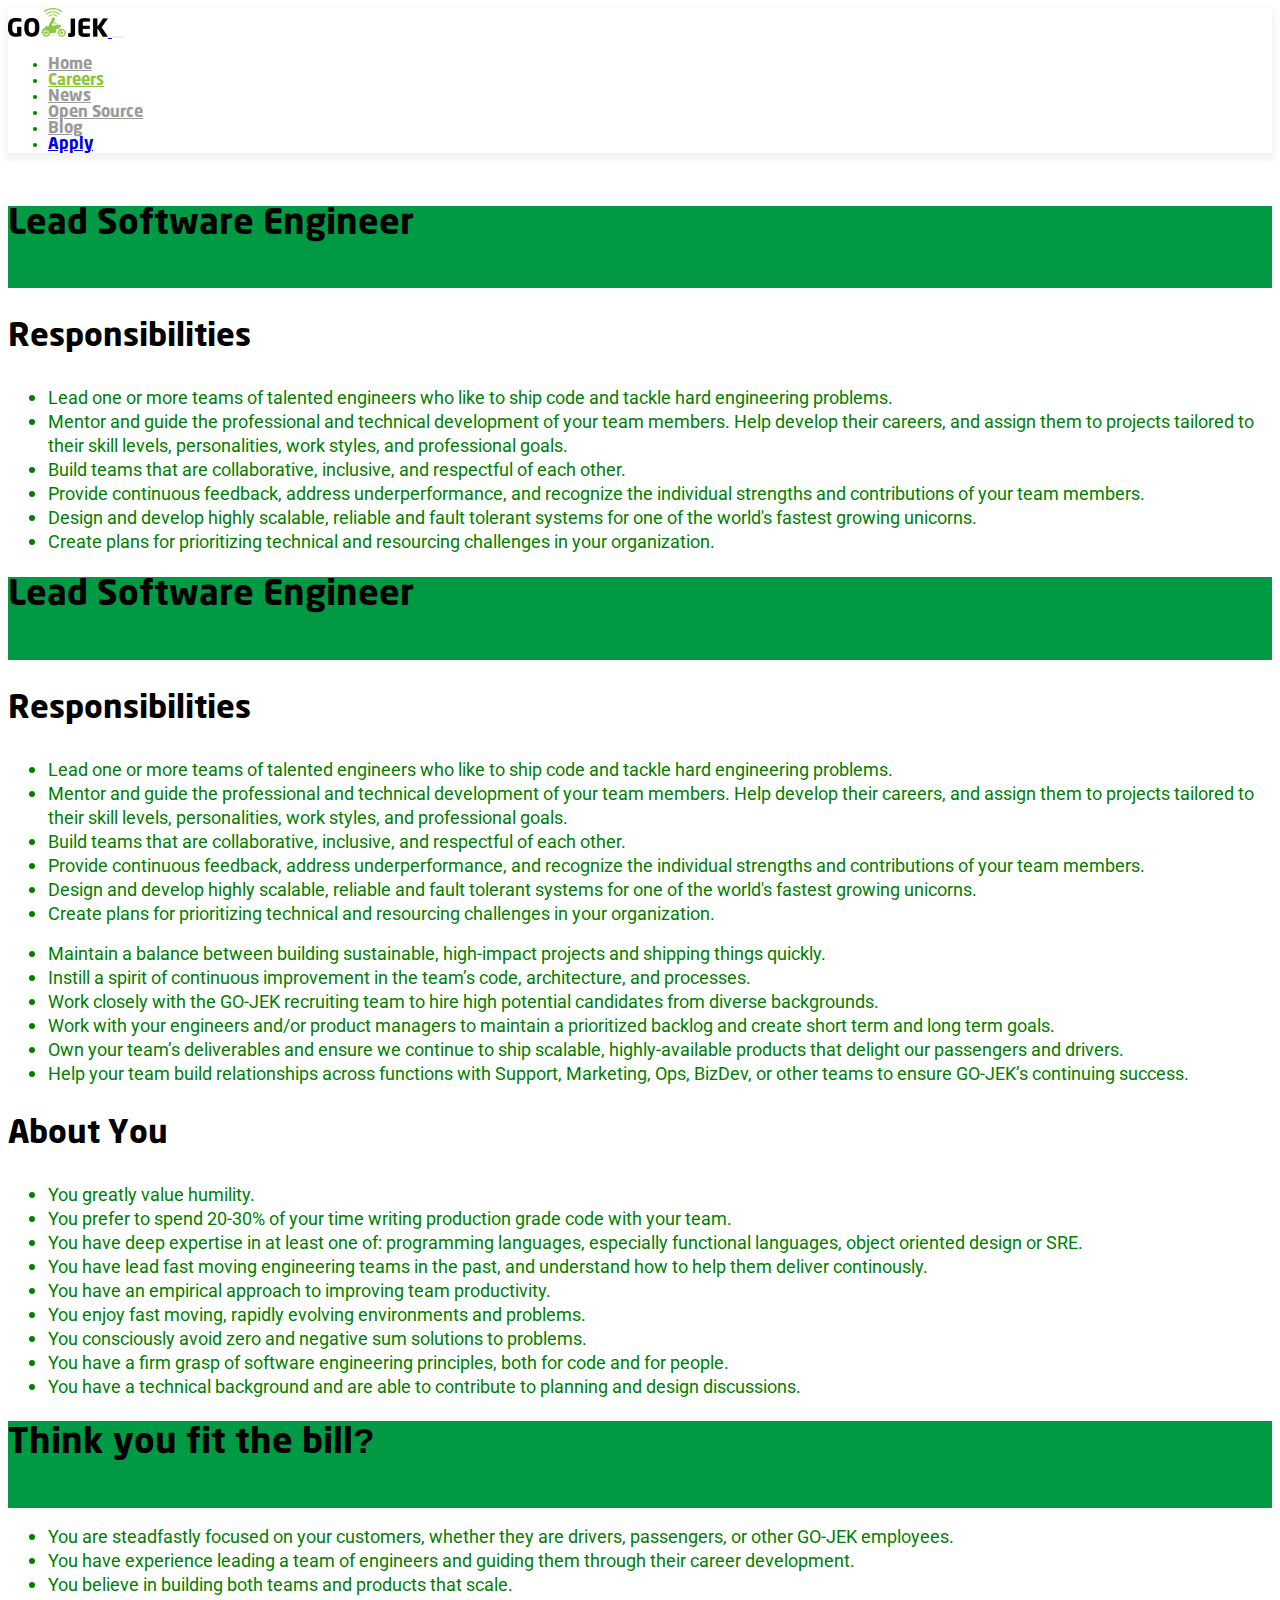
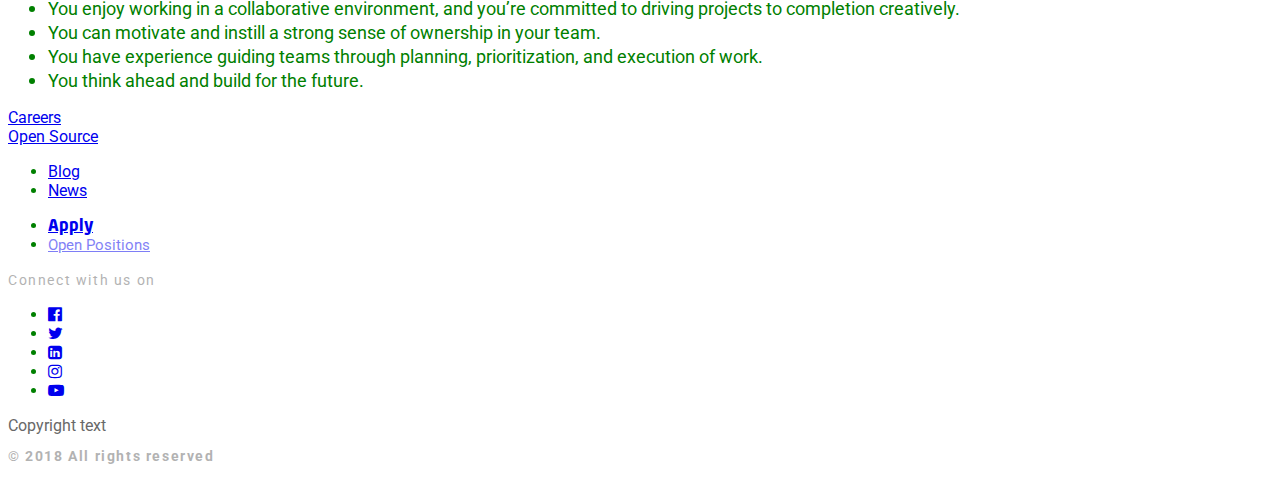
<file: job-description/lead-software-engineer/index.html>
<!DOCTYPE html>
<html lang="en">

<head>
    <meta charset="UTF-8">
    <meta name="viewport" content="width=device-width, initial-scale=1.0">
    <meta http-equiv="X-UA-Compatible" content="ie=edge">

    <link rel="shortcut icon" href="/favicon.ico" type="image/x-icon">
    <link rel="icon" href="/favicon.ico" type="image/x-icon">

    <!-- Fonts -->
    <link href="https://fonts.googleapis.com/css?family=Roboto" rel="stylesheet">

    <!-- Bootstrap assets -->
    <link rel="stylesheet" href="https://stackpath.bootstrapcdn.com/bootstrap/4.1.0/css/bootstrap.min.css" integrity="sha384-9gVQ4dYFwwWSjIDZnLEWnxCjeSWFphJiwGPXr1jddIhOegiu1FwO5qRGvFXOdJZ4" crossorigin="anonymous">

    <link rel="stylesheet" href="https://stackpath.bootstrapcdn.com/font-awesome/4.7.0/css/font-awesome.min.css">

    <link rel="stylesheet" href="../../css/style.css">
    <link rel="stylesheet" type="text/css" href="../../css/slick.css" />
    <link rel="stylesheet" type="text/css" href="../../css/slick-theme.css" />

    <title>GO-JEK Job Description</title>
</head>

<body>

    <!-- Navigation -->
    <nav class="navbar fixed-top bg-white navbar-expand-lg navbar-light neosans-bold text-uppercase px-4 py-2">
        <a class="navbar-brand" href="/">
            <img class="header-logo-width" src="../../img/gojek-logo.png" alt="gojek-logo" title="GO-JEK">
        </a>
        <button class="navbar-toggler" type="button" data-toggle="collapse" data-target="#navbarToggler" aria-controls="navbarToggler" aria-expanded="false" aria-label="Toggle navigation">
            <span class="navbar-toggler-icon"></span>
        </button>

        <div class="collapse navbar-collapse" id="navbarToggler">
            <ul class="navbar-nav ml-auto mt-2 mt-lg-0">
                <li class="mx-3 nav-item">
                    <a class="nav-link" href="/">Home</a>
                </li>
                <li class="mx-3 nav-item active">
                    <a class="nav-link" href="/careers/">Careers
                        <span class="sr-only">(current)</span>
                    </a>
                </li>
                <li class="mx-3 nav-item">
                    <a class="nav-link" href="/news/">News</a>
                </li>
                <li class="mx-3 nav-item">
                    <a class="nav-link" href="/open-source/">Open Source</a>
                </li>
                <li class="mx-3 nav-item ">
                    <a class="nav-link" href="">Blog
                    </a>
                </li>
                <li class="mx-3 nav-item">
                    <a class="btn btn-success rounded-1 neosans-bold green-apply-btn" href="/careers/">Apply</a>
                </li>
            </ul>
        </div>
    </nav>
    <!-- End navigation -->

    <section class="bg-green first-section">
        <div class="container py-5">
            <h1 class="h2 font-xl  text-center text-white">Lead Software Engineer</h1>
            <div class="text-center ">
                <a href="https://gojek.recruiterbox.com/jobs/fk0fowv?cjb_hash=O_zRfj63&apply_now=true&utm_source=gojek.io.website&utm_campaign=Software%20Engineering%20Lead" target="_blank" class=" text-center btn bg-white text-green neosans-bold text-uppercase my-1 font-md challenging-button custom-btn">APPLY NOW </a>
            </div>
        </div>
    </section>

    <section>
        <div class="container">
            <div class="row pt-4">
                <div class="col-lg-6 ">
                    <div class="d-flex flex-column">
                        <div class="col-12 pb-0">
                            <p class="font-xl-l pl-4 neosans-bold text-black">
                                Responsibilities
                            </p>
                        </div>
                        <div class="col-10">
                            <ul class="text-green">
                                <li class="py-2 font-md">
                                    <span class=" font-sm text-dark">
                                        Lead one or more teams of talented engineers who like to ship code and tackle hard engineering problems.
                                    </span>
                                </li>
                                <li class="py-2 font-md">
                                    <span class=" font-sm text-dark">
                                        Mentor and guide the professional and technical development of your team members. Help develop their careers, and assign
                                        them to projects tailored to their skill levels, personalities, work styles, and
                                        professional goals.
                                    </span>
                                </li>
                                <li class="py-2 font-md">
                                    <span class=" font-sm text-dark">
                                        Build teams that are collaborative, inclusive, and respectful of each other.
                                    </span>
                                </li>
                                <li class="py-2 font-md">
                                    <span class=" font-sm text-dark">
                                        Provide continuous feedback, address underperformance, and recognize the individual strengths and contributions of your team
                                        members.
                                    </span>
                                </li>
                                <li class="py-2 font-md">
                                    <span class=" font-sm text-dark">
                                        Design and develop highly scalable, reliable and fault tolerant systems for one of the world's fastest growing unicorns.
                                    </span>
                                </li>
                                <li class="py-2 font-md">
                                    <span class=" font-sm text-dark">
                                        Create plans for prioritizing technical and resourcing challenges in your organization.
                                    </span>
                                </li>

                            </ul>
                        </div>
                    </div>
                </div>
                <div class="modal-body">
                    <section class="bg-green">
                        <div class="container py-5">
                            <h1 class="h2 font-xl  text-center text-white">Lead Software Engineer</h1>
                            <div class="text-center ">
                                <a href="https://gojek.recruiterbox.com/jobs/fk0fowv?cjb_hash=O_zRfj63&apply_now=true&utm_source=gojek.io.website&utm_campaign=Software%20Engineering%20Lead"
                                    target="_blank" class=" text-center btn bg-white text-green neosans-bold text-uppercase my-1 font-md challenging-button custom-btn">APPLY NOW </a>
                            </div>
                        </div>
                    </section>

                    <section>
                        <div class="container">
                            <div class="row pt-4">
                                <div class="col-lg-6 ">
                                    <div class="d-flex flex-column">
                                        <div class="col-12 pb-0">
                                            <p class="font-xl-l pl-4 neosans-bold text-black">
                                                Responsibilities
                                            </p>
                                        </div>
                                        <div class="col-10">
                                            <ul class="text-green">
                                                <li class="py-2 font-md">
                                                    <span class=" font-sm text-dark">
                                                        Lead one or more teams of talented engineers who like to ship code and tackle hard engineering problems.
                                                    </span>
                                                </li>
                                                <li class="py-2 font-md">
                                                    <span class=" font-sm text-dark">
                                                        Mentor and guide the professional and technical development of your team members. Help develop their careers, and assign
                                                        them to projects tailored to their skill levels, personalities, work
                                                        styles, and professional goals.
                                                    </span>
                                                </li>
                                                <li class="py-2 font-md">
                                                    <span class=" font-sm text-dark">
                                                        Build teams that are collaborative, inclusive, and respectful of each other.
                                                    </span>
                                                </li>
                                                <li class="py-2 font-md">
                                                    <span class=" font-sm text-dark">
                                                        Provide continuous feedback, address underperformance, and recognize the individual strengths and contributions of your team
                                                        members.
                                                    </span>
                                                </li>
                                                <li class="py-2 font-md">
                                                    <span class=" font-sm text-dark">
                                                        Design and develop highly scalable, reliable and fault tolerant systems for one of the world's fastest growing unicorns.
                                                    </span>
                                                </li>
                                                <li class="py-2 font-md">
                                                    <span class=" font-sm text-dark">
                                                        Create plans for prioritizing technical and resourcing challenges in your organization.
                                                    </span>
                                                </li>

                                            </ul>
                                        </div>
                                    </div>
                                </div>

                                <div class="col-lg-6 mt-5">
                                    <div class="d-flex flex-column pt-3">
                                        <div class="col-10">
                                            <ul class="text-green">
                                                <li class="py-2 font-md">
                                                    <span class=" font-sm text-dark">
                                                        Maintain a balance between building sustainable, high-impact projects and shipping things quickly.
                                                    </span>
                                                </li>
                                                <li class="py-2 font-md">
                                                    <span class=" font-sm text-dark">
                                                        Instill a spirit of continuous improvement in the team’s code, architecture, and processes.
                                                    </span>
                                                </li>
                                                <li class="py-2 font-md">
                                                    <span class=" font-sm text-dark">
                                                        Work closely with the GO-JEK recruiting team to hire high potential candidates from diverse backgrounds.
                                                    </span>
                                                </li>
                                                <li class="py-2 font-md">
                                                    <span class=" font-sm text-dark">
                                                        Work with your engineers and/or product managers to maintain a prioritized backlog and create short term and long term goals.
                                                    </span>
                                                </li>
                                                <li class="py-2 font-md">
                                                    <span class=" font-sm text-dark">
                                                        Own your team’s deliverables and ensure we continue to ship scalable, highly-available products that delight our passengers
                                                        and drivers.
                                                    </span>
                                                </li>
                                                <li class="py-2 font-md">
                                                    <span class=" font-sm text-dark">
                                                        Help your team build relationships across functions with Support, Marketing, Ops, BizDev, or other teams to ensure GO-JEK’s
                                                        continuing success.
                                                    </span>
                                                </li>
                                            </ul>
                                        </div>
                                    </div>
                                </div>
                            </div>

                            <div class="row pt-4">
                                <div class="col-lg-6 ">
                                    <div class="d-flex flex-column">
                                        <div class="col-12 pb-0">
                                            <p class="font-xl-l pl-4 neosans-bold text-black">
                                                About You
                                            </p>
                                        </div>
                                        <div class="col-10">
                                            <ul class="text-green">
                                                <li class="py-2 font-md">
                                                    <span class=" font-sm text-dark">
                                                        You greatly value humility.
                                                    </span>
                                                </li>
                                                <li class="py-2 font-md">
                                                    <span class=" font-sm text-dark">
                                                        You prefer to spend 20-30% of your time writing production grade code with your team.
                                                    </span>
                                                </li>
                                                <li class="py-2 font-md">
                                                    <span class=" font-sm text-dark">
                                                        You have deep expertise in at least one of: programming languages, especially functional languages, object oriented design
                                                        or SRE.
                                                    </span>
                                                </li>
                                                <li class="py-2 font-md">
                                                    <span class=" font-sm text-dark">
                                                        You have lead fast moving engineering teams in the past, and understand how to help them deliver continously.
                                                    </span>
                                                </li>
                                                <li class="py-2 font-md">
                                                    <span class=" font-sm text-dark">
                                                        You have an empirical approach to improving team productivity.
                                                    </span>
                                                </li>
                                                <li class="py-2 font-md">
                                                    <span class=" font-sm text-dark">
                                                        You enjoy fast moving, rapidly evolving environments and problems.
                                                    </span>
                                                </li>
                                                <li class="py-2 font-md">
                                                    <span class=" font-sm text-dark">
                                                        You consciously avoid zero and negative sum solutions to problems.
                                                    </span>
                                                </li>
                                                <li class="py-2 font-md">
                                                    <span class=" font-sm text-dark">
                                                        You have a firm grasp of software engineering principles, both for code and for people.
                                                    </span>
                                                </li>
                                                <li class="py-2 font-md">
                                                    <span class=" font-sm text-dark">
                                                        You have a technical background and are able to contribute to planning and design discussions.
                                                    </span>
                                                </li>

                            </ul>
                        </div>
                    </div>
                </div>
            </div>
        </div>
    </section>

    <section class="bg-green">
        <div class="container py-5">
            <h1 class="h2 font-xl  text-center text-white">Think you fit the bill?</h1>
            <div class="text-center ">
                <a href="https://gojek.recruiterbox.com/jobs/fk0fowv?cjb_hash=O_zRfj63&apply_now=true&utm_source=gojek.io.website&utm_campaign=Software%20Engineering%20Lead" target="_blank" class=" text-center btn bg-white text-green neosans-bold text-uppercase my-1 font-md challenging-button custom-btn">APPLY NOW </a>
            </div>
        </div>
    </section>

                                <div class="col-lg-6 mt-5">
                                    <div class="d-flex flex-column pt-3">
                                        <div class="col-10">
                                            <ul class="text-green">

                                                <li class="py-2 font-md">
                                                    <span class=" font-sm text-dark">
                                                        You are steadfastly focused on your customers, whether they are drivers, passengers, or other GO-JEK employees.
                                                    </span>
                                                </li>
                                                <li class="py-2 font-md">
                                                    <span class=" font-sm text-dark">
                                                        You have experience leading a team of engineers and guiding them through their career development.
                                                    </span>
                                                </li>
                                                <li class="py-2 font-md">
                                                    <span class=" font-sm text-dark">
                                                        You believe in building both teams and products that scale.
                                                    </span>
                                                </li>
                                                <li class="py-2 font-md">
                                                    <span class=" font-sm text-dark">
                                                        You enjoy working in a collaborative environment, and you’re committed to driving projects to completion creatively.
                                                    </span>
                                                </li>
                                                <li class="py-2 font-md">
                                                    <span class=" font-sm text-dark">
                                                        You can motivate and instill a strong sense of ownership in your team.
                                                    </span>
                                                </li>
                                                <li class="py-2 font-md">
                                                    <span class=" font-sm text-dark">
                                                        You have experience guiding teams through planning, prioritization, and execution of work.
                                                    </span>
                                                </li>
                                                <li class="py-2 font-md">
                                                    <span class=" font-sm text-dark">
                                                        You think ahead and build for the future.
                                                    </span>
                                                </li>

                                            </ul>
                                        </div>
                                    </div>
                                </div>
                            </div>
                        </div>
                    </section>

                                <!-- <li class="pb-4">
                                    <a href="/about-us/">About</a>
                                </li> -->
                                <li class="pb-4">
                                    <a href="/careers/">Careers</a>
                                </li>
                                <li class="pb-4">
                                    <a href="/open-source/">Open Source</a>
                                </li>
                            </ul>
                        </div>
                        <div class="col-md-3 d-none d-md-block">
                            <ul class="list-unstyled">
                                <li class="pb-4">
                                    <a href="/blog/">Blog</a>
                                </li>
                                <li class="pb-4">
                                    <a href="/news/">News</a>
                                </li>
                            </ul>
                        </div>
                        <div class="col-md-3 d-none d-md-block">
                            <ul class="list-unstyled">
                                <li class="pb-4 text-center mr-2">
                                    <a class="green-apply-btn btn btn-success neosans-bold rounded-1 text-white px-lg-5 px-md-4" href="/careers/">Apply</a>
                                </li>
                                <li class="pb-4">
                                    <a class="text-opacity font-xs" href="/careers/#viewPosition">Open Positions</a>
                                </li>
                                <!-- <li class="pb-4">
                                    <a class="text-opacity font-xs" href="/">FAQs</a>
                                </li> -->
                            </ul>
                        </div>
                    </section>



            <div class="row">
                <div class="col-md-4">
                    <span class="copyright-text">Connect with us on</span>
                    <ul class="list-inline">
                        <li class="list-inline-item">
                            <a href="https://www.facebook.com/gojektech
                                " target="_blank">
                                <i class="fa fa-facebook-official" aria-hidden="true"></i>
                            </a>
                        </li>
                        <li class="list-inline-item">
                            <a href="https://twitter.com/gojektech
                                " target="_blank">
                                <i class="fa fa-twitter" aria-hidden="true"></i>
                            </a>
                        </li>
                        <li class="list-inline-item">
                            <a href="https://www.linkedin.com/company/go-jek-india/
                                " target="_blank">
                                <i class="fa fa-linkedin-square" aria-hidden="true"></i>
                            </a>
                        </li>
                        <li class="list-inline-item">
                            <a href="https://www.instagram.com/gojek.tech/
                                " target="_blank">
                                <i class="fa fa-instagram" aria-hidden="true"></i>
                            </a>
                        </li>
                        <li class="list-inline-item">
                            <a href="https://www.youtube.com/channel/UCRQzgsSnYyxzhYGxLddKgEw/featured
                                " target="_blank">
                                <i class="fa fa-youtube-play" aria-hidden="true"></i>
                            </a>
                        </li>
                    </ul>
                </div>
                <div class="col-md-8">
                    <span class="invisible">Copyright text</span>
                    <p class="text-uppercase align-middle copyright-text">
                        <strong>&copy; 2018 All rights reserved</strong>
                    </p>
                </div>

            </div>
        </div>
    </footer>

    <!-- JS files -->
    <script src="https://code.jquery.com/jquery-3.3.1.slim.min.js" integrity="sha384-q8i/X+965DzO0rT7abK41JStQIAqVgRVzpbzo5smXKp4YfRvH+8abtTE1Pi6jizo" crossorigin="anonymous"></script>
    <script src="http://code.jquery.com/jquery-3.3.1.min.js" integrity="sha256-FgpCb/KJQlLNfOu91ta32o/NMZxltwRo8QtmkMRdAu8=" crossorigin="anonymous"></script>

    <script src="https://cdnjs.cloudflare.com/ajax/libs/popper.js/1.14.0/umd/popper.min.js" integrity="sha384-cs/chFZiN24E4KMATLdqdvsezGxaGsi4hLGOzlXwp5UZB1LY//20VyM2taTB4QvJ" crossorigin="anonymous"></script>
    <script src="https://stackpath.bootstrapcdn.com/bootstrap/4.1.0/js/bootstrap.min.js" integrity="sha384-uefMccjFJAIv6A+rW+L4AHf99KvxDjWSu1z9VI8SKNVmz4sk7buKt/6v9KI65qnm" crossorigin="anonymous"></script>
</body>

</html>
</file>
<file: css/style.css>
/* Common Styles */

@font-face {
    font-family: NeoSansBold;
    src: url("../fonts/NeoSans-Bold.otf");
}

@font-face {
    font-family: NeoSansLight;
    src: url("../fonts/NeoSans-Light.otf");
}

@font-face {
    font-family: NeoSans;
    src: url("../fonts/NeoSans.otf");
}

@font-face {
    font-family: NeoSansMedium;
    src: url("../fonts/NeoSans-Medium.otf");
}

.neosans-bold {
    font-family: "NeoSansBold", sans-serif;
}

.neosans-light {
    font-family: "NeoSansLight", sans-serif;
}

.font-neosans {
    font-family: "NeoSans", sans-serif;
}

body {
    font-family: "Roboto", sans-serif;
    color: #686868;
    letter-spacing: normal;
}

.h1,
.h2,
.display-4,
.card-title {
    color: #000;
    font-family: "NeoSansBold", sans-serif;
}


/* .font-xs-s {
    font-size: 0.87rem;
} */

.font-xs {
    font-size: 0.94rem;
}


/* .font-xs-l {
    font-size: 1rem;
} */

.font-sm {
    font-size: 1.125rem;
}

.font-sm-l {
    font-size: 1.25rem;
}

.font-md {
    font-size: 1.31rem;
}

.font-md-x {
    font-size: 1.4rem;
}

.font-lg {
    font-size: 1.5rem;
}

.font-lg-x {
    font-size: 1.75rem;
}

.font-xl-l {
    font-size: 2rem;
}

.font-xl {
    font-size: 2.2rem;
}

.font-xl-x {
    font-size: 2.6rem;
}

.font-xxl-x {
    font-size: 3rem;
}

.font-xxl {
    font-size: 5rem;
}

.bg-101 {
    background: url(../img/101@2x.png) center right no-repeat;
    background-size: contain;
}

.bg-black {
    background-color: #000000;
}

.bg-green {
    background-color: #009944;
}

.text-green {
    color: #009944;
}

.opensource-card img {
    max-width: 132px;
}

.custom-btn {
    border-radius: 0.5rem;
    font-size: 1.31rem;
    padding: 9px 0 7px;
    width: 16rem;
}

.green-apply-btn {
    padding-top: 7.25px;
    padding-bottom: 5.25px;
}

footer a,
footer a:hover {
    color: #fff;
    text-decoration: none;
}

.challenging-button:hover {
    color: #009944;
    text-decoration: none;
}

footer .list-inline-item a {
    letter-spacing: 1.3rem;
    font-size: 1.3rem;
}

.text-opacity {
    opacity: 0.5;
}

.copyright-text {
    font-size: 0.85rem;
    letter-spacing: 0.1rem;
    opacity: 0.5;
}


/* Navbar style */

button.navbar-toggler {
    border: none;
}


/* Header Styles */

.navbar {
    box-shadow: 0px 4px 8px 2px rgba(17, 17, 17, .06);
}

.header-logo-width {
    width: 100px;
}

.navbar-light .navbar-nav .nav-link {
    color: #9a9a9a;
}

.navbar-light .navbar-nav .active>.nav-link,
.navbar-light .navbar-nav .nav-link:focus,
.navbar-light .navbar-nav .nav-link:hover {
    color: #8dc63f;
}


/* Homepage Mobile view carousel style */

.first-section {
    margin-top: 53px;
}


/* Slider Styles*/

#go-jek-slider .carousel-item .carousel-caption {
    top: 34%;
    left: 10%;
}

#go-jek-slider .homepage-carousel-indicators {
    top: 63%;
    right: 10%;
}

#go-jek-slider .carousel-btn {
    top: 68%;
    left: 11%;
    font-family: "NeoSansBold";
    z-index: 99;
}

#go-jek-slider .homepage-carousel-indicators li,
#carouselExampleIndicators .careers-carousel-indicators li {
    width: 1rem;
    height: 1rem;
    border-radius: 100%;
    background-color: #fff;
}

#go-jek-slider .homepage-carousel-indicators li.active,
#carouselExampleIndicators .careers-carousel-indicators li.active {
    background-color: #009944;
}

.carousel-btn .btn {
    letter-spacing: 1.5px;
    font-size: 1rem;
}

.strikediag {
    position: relative;
}

.strikediag:before {
    position: absolute;
    content: "";
    left: 0;
    top: 50%;
    right: 0;
    border-top: 3px solid orange;
    -webkit-transform: rotate(-20deg);
    -moz-transform: rotate(-20deg);
    -ms-transform: rotate(-20deg);
    -o-transform: rotate(-20deg);
    transform: rotate(-20deg);
}


/*Go-Jek facts*/

.custom-line-height {
    line-height: 24px;
}

.dark-green-bg {
    background-color: #02853c;
}

.light-green-bg {
    background-color: #8dc63f;
}

.rider-bg {
    background-color: #149746;
}

.order-bg {
    background-color: #096538;
}

.developer-bg {
    background-color: #009742;
}

.green-bg {
    background-color: #03ab4e;
}

.egg-bg-color {
    background-color: #0BAC45;
}

.gray-bg {
    background-color: #f2f2f2;
}


/* .text-gray {
    color: #686868;
} */

.numbers-card .card-img-top {
    height: 200px;
}

.numbers-card img {
    max-height: 200px;
}


/*Careers Page styles*/

.background-img {
    background-position: center center;
    background-size: cover;
    background-repeat: no-repeat;
    min-height: 37.2rem;
}

.careers-banner {
    background-image: url(../img/CareersBanner.jpg);
}

.go-jek-work {
    background-image: url(../img/CareersBannerPeople.jpg);
}

.text-black {
    color: #000;
}

.careers-banner-text {
    font-size: 3rem;
}

.link-decoration:hover {
    text-decoration: none;
    color: white;
}

.strike-text {
    color: red;
}

.relative-position {
    position: relative;
}

.opensource-card {
    border-radius: 1rem;
}


/*Employee Stories Carousel*/

.employee-stories {
    position: relative;
}

.main-carousel {
    z-index: 99;
}

.background-carousel {
    position: absolute;
    top: 30px;
    left: 30px;
}

.background-carousel .carousel {
    background-color: #009944;
}

.background-carousel img {
    visibility: hidden;
}

.carousel-head {
    top: 0;
    padding-top: 0;
}

.emp-testimonial {
    background-color: rgba(0, 0, 0, 0.5);
    right: 0;
    left: 50%;
    bottom: 0;
}

.responsive-caption {
    top: 0;
    padding-top: 0;
}


/*Open source styles Start*/

.opensource-card-title,
.opensource-card-description {
    overflow: hidden;
    display: -webkit-box;
    -webkit-line-clamp: 1;
    -webkit-box-orient: vertical;
}

.opensource-card-description {
    -webkit-line-clamp: 2;
}


/*open source styles End*/


/* Tech stack */

.custom-logo-width {
    width: 100px;
    display: block;
}


/* blog style start */

.medium-blog em,
.card-body,
.banner-link:hover {
    font-style: normal;
    text-decoration: none;
}

.medium-blog a:hover,
{
    text-decoration: none;
}

.blog-date a {
    color: #009944;
}


/* Responsive text */

html {
    font-size: 1rem;
}


/* Small devices (landscape phones, 576px and up) */

@media (max-width: 575px) {
    html {
        font-size: 12px;
    }
    .first-section {
        margin-top: 48px;
    }
    .about-us-container-height {
        height: 1500px;
    }
    .opensource-card img,
    .tech-stack img {
        max-width: 100px;
    }
    .go-jek-work-text {
        position: absolute;
        bottom: 0;
        left: 16%;
    }
    .blog-card-img {
        min-height: 170px;
    }
    .absolute-caption {
        position: absolute;
        bottom: 35%;
        left: 11%;
        right: 10%;
        font-size: 16px;
    }
    .absolute-caption .font-lg {
        font-size: 16px;
    }
    /* .absolute-caption-button{
        position: absolute;
        bottom: 50%;
        left: 1;
        right: 10%;
    } */
    #go-jek-slider .carousel-item .carousel-caption .font-xl {
        font-size: 18px;
    }

    #go-jek-slider .carousel-btn {
        top: 75%;
    }
}


/*  Medium devices (tablets, 768px and up) */

@media (min-width: 768px) {
    html {
        font-size: 14px;
    }
    .second-path {
        position: absolute;
        width: 29.5%;
        right: 39%;
        top: 21.2%;
    }
    .third-path {
        position: absolute;
        width: 20%;
        top: 33%;
        right: 11%;
    }
    .fourth-path {
        position: absolute;
        width: 1.3%;
        right: 34%;
        top: 41.2%;
    }
    .about-us-container-height {
        height: 1300px;
    }
    .blog-card-img {
        min-height: 150px;
    }
    .emp-testimonial {
        font-size: 0.8rem;
    }
    #go-jek-slider .carousel-item .carousel-caption {
        top: 31%;
        right: 30%;
    }
    #go-jek-slider .homepage-carousel-indicators {
        top: 71%;
    }
    #carouselExampleIndicators .careers-carousel-indicators {
        top: 90%;
        right: 20%;
    }
    #go-jek-slider .carousel-btn {
        top: 76%;
        font-family: "NeoSansBold";
        z-index: 99;
    }
}

@media (min-width: 1024px) {
    #go-jek-slider .carousel-item .carousel-caption {
        top: 40%;
        right: 30%;
    }
    #go-jek-slider .homepage-carousel-indicators {
        top: 67%;
    }
    #go-jek-slider .carousel-btn {
        top: 75%;
        font-family: "NeoSansBold";
        z-index: 99;
    }
    .second-path {
        position: absolute;
        width: 29%;
        right: 38%;
        top: 22%;
    }
    .third-path {
        position: absolute;
        width: 19%;
        top: 35%;
        right: 11%;
    }
    .fourth-path {
        position: absolute;
        width: 1%;
        right: 36%;
        top: 43%;
    }
    .about-us-container-height {
        height: 1650px;
    }
    .blog-card-img {
        min-height: 180px;
    }
    .emp-testimonial {
        font-size: 1rem;
    }
    .careers-modal {
        max-width: 1000px;
    }
}


/*  Extra large devices (large desktops, 1200px and up) */

@media (min-width: 1200px) {
    #carouselExampleIndicators .careers-carousel-indicators {
        top: 95%;
        right: 20rem;
    }
    #go-jek-slider .carousel-item .carousel-caption {
        top: 42%;
        right: 30%;
    }
    #go-jek-slider .homepage-carousel-indicators {
        top: 65%;
    }
    #go-jek-slider .carousel-btn {
        top: 72%;
        font-family: "NeoSansBold";
        z-index: 99;
    }
    html {
        font-size: 16px;
    }
    .second-path {
        position: absolute;
        width: 30%;
        right: 40%;
        top: 23%;
    }
    .third-path {
        position: absolute;
        width: 20%;
        top: 36%;
        right: 9%;
    }
    .fourth-path {
        position: absolute;
        width: 1.3%;
        right: 36%;
        bottom: 59%;
    }
    .about-us-container-height {
        height: 1950px;
    }
    .blog-card-img {
        min-height: 220px;
    }
    .careers-modal {
        max-width: 1000px;
    }
    .modal-lg {
        max-width: 1200px;
    }
}

@media (min-width: 1920px) {
    #go-jek-slider .carousel-item .carousel-caption {
        top: 42%;
        right: 30%;
    }
    .modal-lg {
        max-width: 2000px;
    }
}

li {
    color: green;
}


/* About-us */

.first-path {
    position: absolute;
    width: 16%;
    right: 50%;
}

.fifth-path {
    position: absolute;
    width: 1%;
    right: 50%;
    bottom: 0%;
}

.about-us-path-style {
    fill: none;
    stroke: #094;
    stroke-miterlimit: 10;
    stroke-width: 14px;
}


/* .transition-effect {
    display: none;
} */

.transition-effect1 {
    display: none;
}

.transition-effect2 {
    display: none;
}

.transition-effect3 {
    display: none;
}

.transition-effect4 {
    display: none;
}

.transition-effect-text {
    display: none;
}

.first-path {
    stroke-dasharray: 700;
    stroke-dashoffset: 700;
}

.second-path {
    stroke-dasharray: 500;
    stroke-dashoffset: 500;
}

.third-path {
    stroke-dasharray: 400;
    stroke-dashoffset: 400;
}

.fourth-path {
    stroke-dasharray: 200;
    stroke-dashoffset: 200;
}

.fifth-path {
    stroke-dasharray: 200;
    stroke-dashoffset: 200;
}

.fade-right {
    display: none;
}


/* @media (min-width: 1440px) {
   
} */
</file>
<file: css/custom.css>
.slick-next {
  right: 0px;
}

.slick-prev {
  left: 0px;
}

.slick-next,
.slick-prev {
  z-index: 99;
}

.tech-facts-slider .slick-slide {
  margin: 0px 5px;
}

.slick-prev:before,
.slick-next:before {
  color: black;
}

.slick-slide {
  transition: all ease-in-out .3s;
  opacity: .2;
  margin: 0px 20px;
}

.slick-active,
.slick-current {
  opacity: 1;
}

/*Careers page slider*/

.go-jek-slider .slick-slide {
  margin: 0px;
}

.go-jek-slider .slick-active {
  opacity: 0.2;
}

.go-jek-slider .slick-current {
  opacity: 1;
}

.slick-current {
  opacity: 1;
}

.impact-slider .slick-slide {
  margin: 0px;
}

.impact-slider .slick-active {
  opacity: 0.1;
  pointer-events: none;
}

.impact-slider .slick-current {
  opacity: 1;
  pointer-events: visible;
  cursor: pointer;

}
</file>
